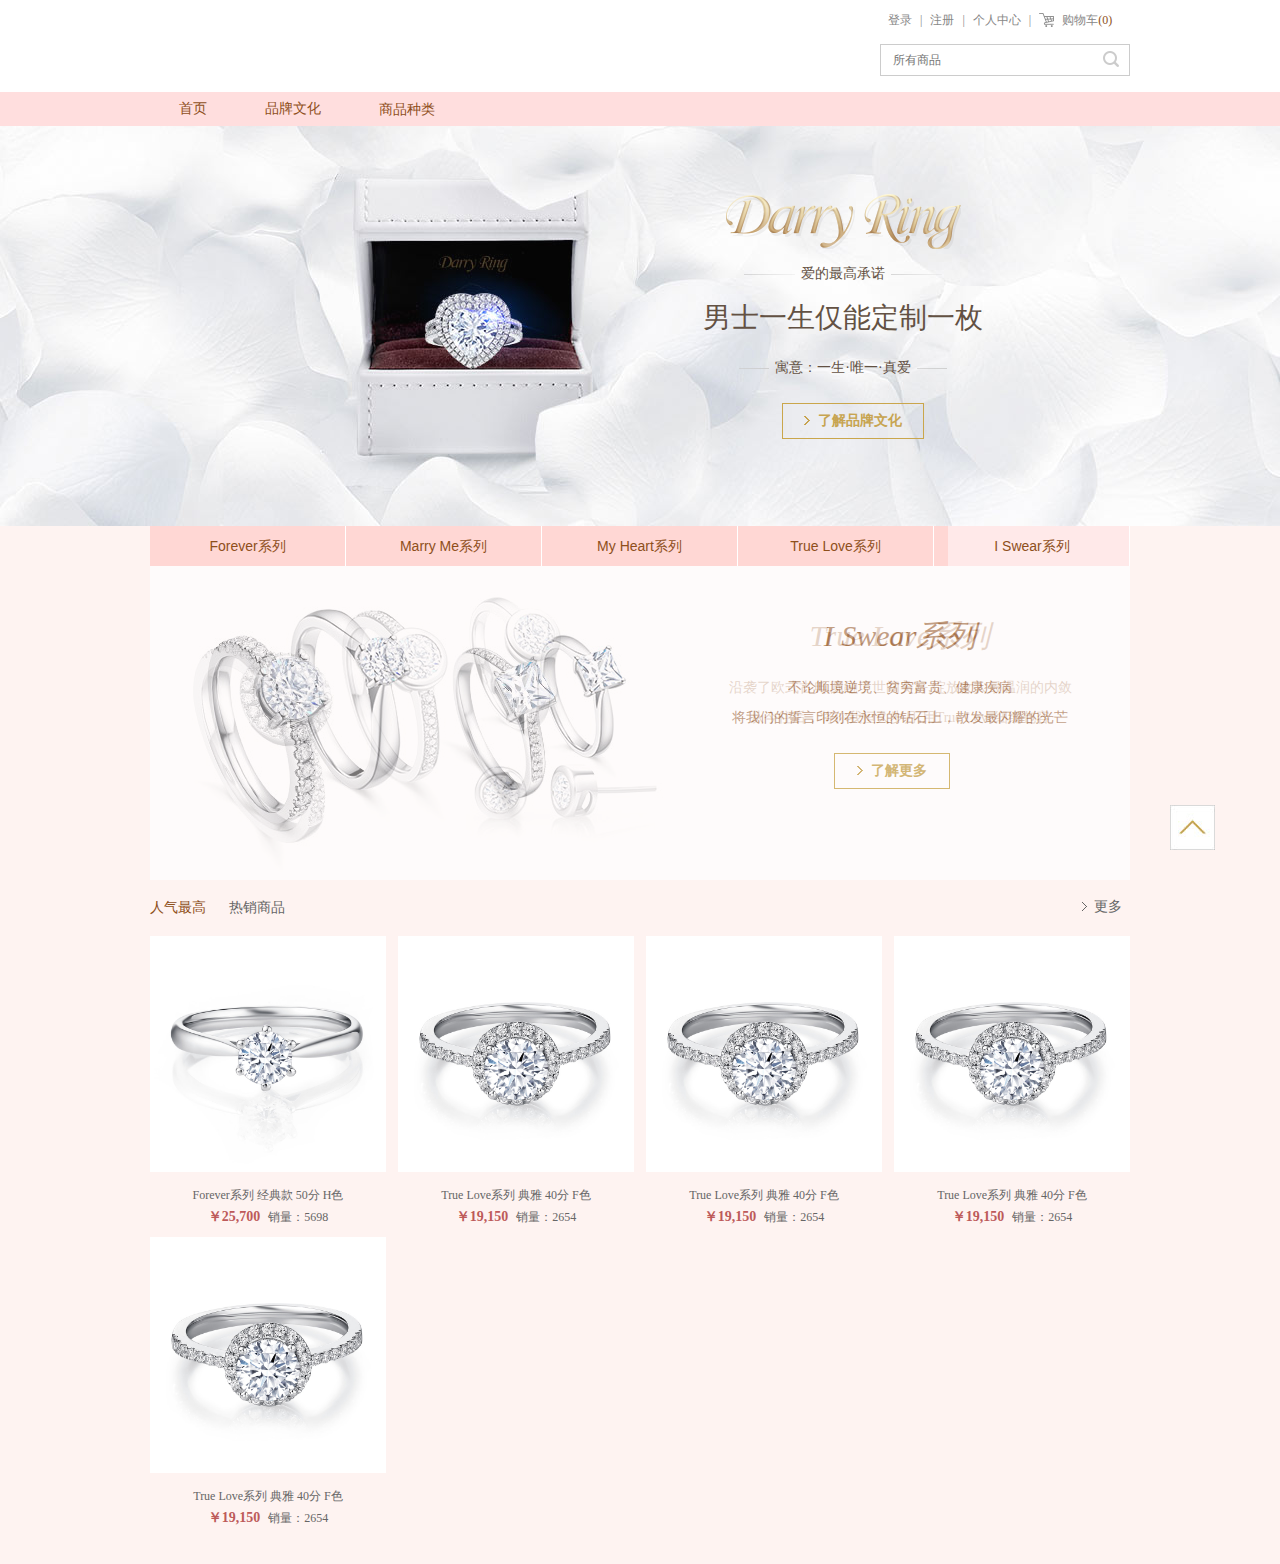
<file: DarryRing_html-master/DarryRing_html-master/index.html>
﻿<html xmlns="http://www.w3.org/1999/xhtml" class="hb-loaded">

	<head>
		<meta charset="utf-8" />
		<title>首页</title>
		<link href="css/index_A.css?v=1.3.7.1" type="text/css" rel="stylesheet" />
		<link href="css/same_A.css?v=1.3.7.2" type="text/css" rel="stylesheet" />
		<script type="text/javascript" src="js/jquery.js"></script>
		<script src="js/index.js?virsion=1.3.7.2" type="text/javascript"></script>
	</head>

	<body>
		<!--遮罩-->
		<div class="backall"></div>
		<!--遮罩end-->
		<!--头部-->
		<div class="cmain">
			<div class="headtop">
				<!--头部左边-->
				<div class="top-left fl">
<!--					<a title="Darry Ring" href="index.html"> <img width="187" height="42" alt="Darry Ring官网" src="images/logo.png" /> </a>-->
<!--					<span style="font-weight: normal;">求婚钻戒领导品牌</span>-->
				</div>
				<!--头部左边end-->
				<!--头部右边-->
				<div class="top-right fr">
					<!--登录注册-->
					<ul class="tright-ul fl">
						<div id="ucheader1_pllogin1">
							<li><a rel="nofollow" href="login.html">登录</a><em>|</em></li>
							<li><a rel="nofollow" href="reg.html">注册</a><em>|</em></li>
							<li><a target="black" rel="nofollow" href="member_index.html">个人中心</a><em>|</em></li>
							<li class="headed"><em class="icon shooping"></em><a target="black" rel="nofollow" href="cart.html">购物车</a><i>(0)</i></li>
						</div>
					</ul>
					<!--搜索框-->
					<div  class="search">
						<input type="text" placeholder="所有商品" class="txt1" />
						<div onClick="showSearch()" class="icon toser">
						</div>
					</div>
				</div>
				<!--头部右边end-->
			</div>
		</div>
		<!--头部end-->
		<!--导航-->
		<div class="nav">
			<div class="cmain">
				<!--导航的左边-->
				<ul class="nav-ul fl">
					<li><a href="index.html">首页</a> </li>
					<li><a href="brand.html">品牌文化</a> </li>
					<li><a style="font-family:arial" href="lists.html">商品种类</a>
						<div class="nav-div">
							<div class="navdiv_top">
								<div class="navdiv-right">
									<p> <a href="lists.html"> 查看所有款</a></p>
									<p> <a href="/dr_series/12_22.html">Forever系列</a></p>
									<p> <a href="/dr_series/11_20.html">My Heart系列</a></p>
									<p> <a href="/dr_series/16_30.html">True Love系列</a></p>
									<p> <a href="/dr_series/15_28.html">I Swear系列</a></p>
									<p> <a href="/dr_series/13_24.html">Just you系列</a></p>
								</div>
								<div class="navdiv-left">
									<h3> NEW</h3>
									<a href="detail.html"> <img width="138" height="97" src="images/03wj.jpg" /></a>
									<div class="more_cp">
										<a href="detail.html">&gt; 了解该系列产品</a>
									</div>
								</div>
							</div>
							<div class="navdiv_bottom"></div>
						</div>
					</li>
<!--					<li><a href="question.html">常见问题</a></li>-->
				</ul>

			</div>
		</div>
		<!--导航end-->
		<script type="text/javascript">
			function logout() {
				if (window.confirm('确定退出吗？')) {

					$.get("/nAPI/QuitExit.ashx", function(data) {
						window.location.href = "/";
					});
				}
			}
		</script>
		<div>
			<!--banner-->
			<div class="indexbanner-all">
				<ul class="indexbanner">
					<li class="tb_first" style="display: block; opacity: 0.982279;">
						<div class="cmain cb_main">

							<div class="banner-word sp_width">
								<img src="images/dr_logo.png" />
								<div class="baner_longline">
									<em></em>
									<span>爱的最高承诺</span>
									<em></em>
								</div>
								<h2>男士一生仅能定制一枚</h2>
								<div class="baner_shortline">
									<em></em>
									<span>寓意：一生&middot;唯一&middot;真爱</span>
									<em></em>
								</div>
								<div class="button sp_button">
									<div class="bt2">
										<a target="_blank" href="brand.html">了解品牌文化</a>
									</div>
								</div>
							</div>
						</div>
					</li>
				</ul>
			</div>
			<!--中间的内容-->
			<div class="all-thing">
				<div class="cmain">
					<!--tab选项卡-->
					<!--tab选项卡ul-->
					<div class="ultab_all">
						<ul class="ul-tab">
							<li class=""><span>Forever系列</span></li>
							<li><span>Marry Me系列</span> </li>
							<li><span>My Heart系列</span> </li>
							<li><span>True Love系列</span> </li>
							<li class=""><span style="border: none; width: 196px">I Swear系列</span> </li>
						</ul>
						<!--进度条-->
						<div class="ul_jdt">
							<div class="ul_jdrun" style="width: 798px;">
							</div>
						</div>
						<!--进度条end-->
						<div class="ul_bkjt-hover" style="width: 18px; left: 777.104px;">
						</div>
						<!--箭头end-->
					</div>
					<!--tab选项卡ul end-->
					<!--tab选项卡下的内容-->
					<ul class="all_tab">
						<li style="display: none;">
							<!--tab选项卡下的左边内容-->
							<div class="tab_left fl">
								<img width="504" height="314" alt="Forever经典系列" src="images/fimg6.jpg" />
							</div>
							<!--tab选项卡下的左边内容 end-->
							<!--tab选项卡下的右边内容-->
							<div class="tab_right fr">
								<h3> Forever系列</h3>
								<p> 爱如Forever经典的六爪</p>
								<p> 任时光流逝,唯爱永固,祈岁月静好,唯爱永恒</p>
								<div class="to_more">
									<div class="bt2">
										<a target="_blank" href="lists.html">了解更多</a>
									</div>
								</div>
							</div>
							<!--tab选项卡下的右边内容  end-->
						</li>
						<li style="display: none;">
							<!--tab选项卡下的左边内容-->
							<div class="tab_left fl">
								<img width="504" height="314" alt="Marry Me系列" src="images/fimg1.jpg" />
							</div>
							<!--tab选项卡下的左边内容 end-->
							<!--tab选项卡下的右边内容-->
							<div class="tab_right fr">
								<h3> Marry Me系列</h3>
								<p> 承诺相伴一生真爱之人,一生一次，一次一生的爱情信物</p>
								<p> 7月15日 正午12点浪漫发售</p>
								<div class="to_more">
									<div class="bt2">
										<a target="_blank" href="lists.html">了解更多</a>
									</div>
								</div>
							</div>
							<!--tab选项卡下的右边内容  end-->
						</li>
						<li style="display: none;">
							<!--tab选项卡下的左边内容-->
							<div class="tab_left fl">
								<img width="504" height="314" alt="My heart系列" src="images/fimg2.jpg" />
							</div>
							<!--tab选项卡下的左边内容 end-->
							<!--tab选项卡下的右边内容-->
							<div class="tab_right fr">
								<h3> My heart系列</h3>
								<p> 将我的心刻入璀璨的钻石 呈献给最爱的你 </p>
								<p> 此生只愿，把心交给你</p>
								<div class="to_more">
									<div class="bt2">
										<a target="_blank" href="lists.html">了解更多</a>
									</div>
								</div>
							</div>
							<!--tab选项卡下的右边内容  end-->
						</li>
						<li style="display: list-item; opacity: 0.470565;">
							<!--tab选项卡下的左边内容-->
							<div class="tab_left fl">
								<img width="515" height="314" alt="True Love系列" src="images/fimg3.jpg" />
							</div>
							<!--tab选项卡下的左边内容 end-->
							<!--tab选项卡下的右边内容-->
							<div class="tab_right fr">
								<h3> True Love系列</h3>
								<p> 沿袭了欧式古典,圆融了世间美好,绽放女人最温润的内敛</p>
								<p> 从今往后，将你我恒久岁月,用True Love细细包容</p>
								<div class="to_more">
									<div class="bt2">
										<a target="_blank" href="lists.html">了解更多</a>
									</div>
								</div>
							</div>
							<!--tab选项卡下的右边内容  end-->
						</li>
						<li style="opacity: 0.529435; display: list-item;">
							<!--tab选项卡下的左边内容-->
							<div class="tab_left fl">
								<img width="504" height="314" alt="I Swear系列" src="images/fimg4.jpg" />
							</div>
							<!--tab选项卡下的左边内容 end-->
							<!--tab选项卡下的右边内容-->
							<div class="tab_right fr">
								<h3> I Swear系列</h3>
								<p> 不论顺境逆境、贫穷富贵、健康疾病</p>
								<p> 将我们的誓言印刻在永恒的钻石上，散发最闪耀的光芒</p>
								<div class="to_more">
									<div class="bt2">
										<a target="_blank" href="lists.html">了解更多</a>
									</div>
								</div>
							</div>
							<!--tab选项卡下的右边内容  end-->
						</li>
					</ul>
					<!--tab选项卡下的内容  end-->
					<!--推荐款式-->
					<div class="hot-ks">
						<a class="fr" target="_blank" href="lists.html">更多</a>
						<span class="other_color" id="renqi"><i>人气最高</i><em></em> </span>
						<span id="rxph"><i>热销商品</i><em></em> </span>
					</div>
					<!--购买的款式-->
					<div class="cmain">
						<ul id="ullist" class="buyit">
							<li>
								<div class="by_top">
									<a target="_blank" href="detail.html" rel="nofollow"></a>
									<div style="opacity:1" class="bything-one">
										<img width="236px" height="236px" alt="Forever系列 " src="images/2014090119350717386d7a1e.jpg" />
									</div>
									<div style="opacity:0" class="bything-two">
										<img width="236px" height="236px" src="images/201409011935072849fe802f.jpg" />
									</div>
								</div>
								<div class="by_center"></div>
								<div class="by_bottom">
									<p><a target="_blank" href="detail.html">Forever系列 经典款&nbsp;50分&nbsp;H色</a></p>
									<p> <span>￥25,700</span><i>销量：5698</i></p>
								</div>
							</li>
							<li>
								<div class="by_top">
									<a target="_blank" href="detail.html" rel="nofollow"></a>
									<div style="opacity:1" class="bything-one">
										<img width="236px" height="236px" alt="True Love系列 典雅&nbsp;40分&nbsp;F色" src="images/201412081512070b82d519cb.jpg" />
									</div>
									<div style="opacity:0" class="bything-two">
										<img width="236px" height="236px" src="images/20141208151207e3fa9cdc9e.jpg" />
									</div>
								</div>
								<div class="by_center"></div>
								<div class="by_bottom">
									<p><a target="_blank" href="detail.html">True Love系列 典雅&nbsp;40分&nbsp;F色</a></p>
									<p> <span>￥19,150</span><i>销量：2654</i></p>
								</div>
							</li>
							<li>
								<div class="by_top">
									<a target="_blank" href="detail.html" rel="nofollow"></a>
									<div style="opacity:1" class="bything-one">
										<img width="236px" height="236px" alt="True Love系列 典雅&nbsp;40分&nbsp;F色" src="images/201412081512070b82d519cb.jpg" />
									</div>
									<div style="opacity:0" class="bything-two">
										<img width="236px" height="236px" src="images/20141208151207e3fa9cdc9e.jpg" />
									</div>
								</div>
								<div class="by_center"></div>
								<div class="by_bottom">
									<p><a target="_blank" href="detail.html">True Love系列 典雅&nbsp;40分&nbsp;F色</a></p>
									<p> <span>￥19,150</span><i>销量：2654</i></p>
								</div>
							</li>
							<li>
								<div class="by_top">
									<a target="_blank" href="detail.html" rel="nofollow"></a>
									<div style="opacity:1" class="bything-one">
										<img width="236px" height="236px" alt="True Love系列 典雅&nbsp;40分&nbsp;F色" src="images/201412081512070b82d519cb.jpg" />
									</div>
									<div style="opacity:0" class="bything-two">
										<img width="236px" height="236px" src="images/20141208151207e3fa9cdc9e.jpg" />
									</div>
								</div>
								<div class="by_center"></div>
								<div class="by_bottom">
									<p><a target="_blank" href="detail.html">True Love系列 典雅&nbsp;40分&nbsp;F色</a></p>
									<p> <span>￥19,150</span><i>销量：2654</i></p>
								</div>
							</li>
							<li>
								<div class="by_top">
									<a target="_blank" href="detail.html" rel="nofollow"></a>
									<div style="opacity:1" class="bything-one">
										<img width="236px" height="236px" alt="True Love系列 典雅&nbsp;40分&nbsp;F色" src="images/201412081512070b82d519cb.jpg" />
									</div>
									<div style="opacity:0" class="bything-two">
										<img width="236px" height="236px" src="images/20141208151207e3fa9cdc9e.jpg" />
									</div>
								</div>
								<div class="by_center"></div>
								<div class="by_bottom">
									<p><a target="_blank" href="detail.html">True Love系列 典雅&nbsp;40分&nbsp;F色</a></p>
									<p> <span>￥19,150</span><i>销量：2654</i></p>
								</div>
							</li>
						</ul>
					</div>
					<!--款式end-->
				</div>

				<!--   <script src="http://wpa.b.qq.com/cgi/wpa.php" charset="utf-8" type="text/javascript"></script> -->
				<!--返回顶部-->
				<div class="comeback" style="display: block;"></div>
				<script type="text/javascript">
					function showbox(id) {
						getQeestion(id);
						for (var i = 1; i <= 8; i++) {
							if (i == id) {
								showdiv(id);
							} else {
								hidediv(i);
							}
						}
					}

					function contenttxt(id, sid) {
						for (var i = 1; i <= 7; i++) {
							if (i == id) {
								showtxt(id, sid);
							} else {
								hidetxt(i, sid);
							}
						}

					}

					function showtxt(id, sid) {
						var objtitle = $("#content_title" + id + "_" + sid);

						if (objtitle.css("display") == "none") {
							objtitle.show("fast");
						} else {

							hidetxt(id, sid);
						}
					}

					function hidetxt(id, sid) {
						var objtitle = $("#content_title" + id + "_" + sid);
						objtitle.hide("fast");
					}

					function hidediv(id) {
						$("#box" + id).hide("fast");

						$("#li" + id).css({
							"font-size": "14px",
							"color": "#7d7d7d"
						});
					}

					function showdiv(id) {
						if ($("#box" + id).css("display") == "none") {
							$("#box" + id).show("fast");
							$("#li" + id).css({
								"font-size": "18px",
								"color": "#000000"
							});
						}

					}
				</script>
				<script type="text/javascript">
					function showMask() {
						$("#masks").css("height", $(document).height());
						$("#masks").css("width", $(document).width());
						$("#masks").fadeIn();
					}

					function showModel(divName) {
						showMask();
						/* var top = ($(window).height() - $(divName).height()) / 5;
						 var left = ($(window).width() - $(divName).width()) / 2;
						 var scrollTop = $(document).scrollTop();
						 var scrollLeft = $(document).scrollLeft();*/
						$(divName).fadeIn();
					}

					function CloseMaskser() {

						$("#modelsever").fadeOut("slow");
						$("#masks").fadeOut("slow");
						$("#mask").fadeOut("slow");
					}
				</script>
	</body>

</html>
</file>
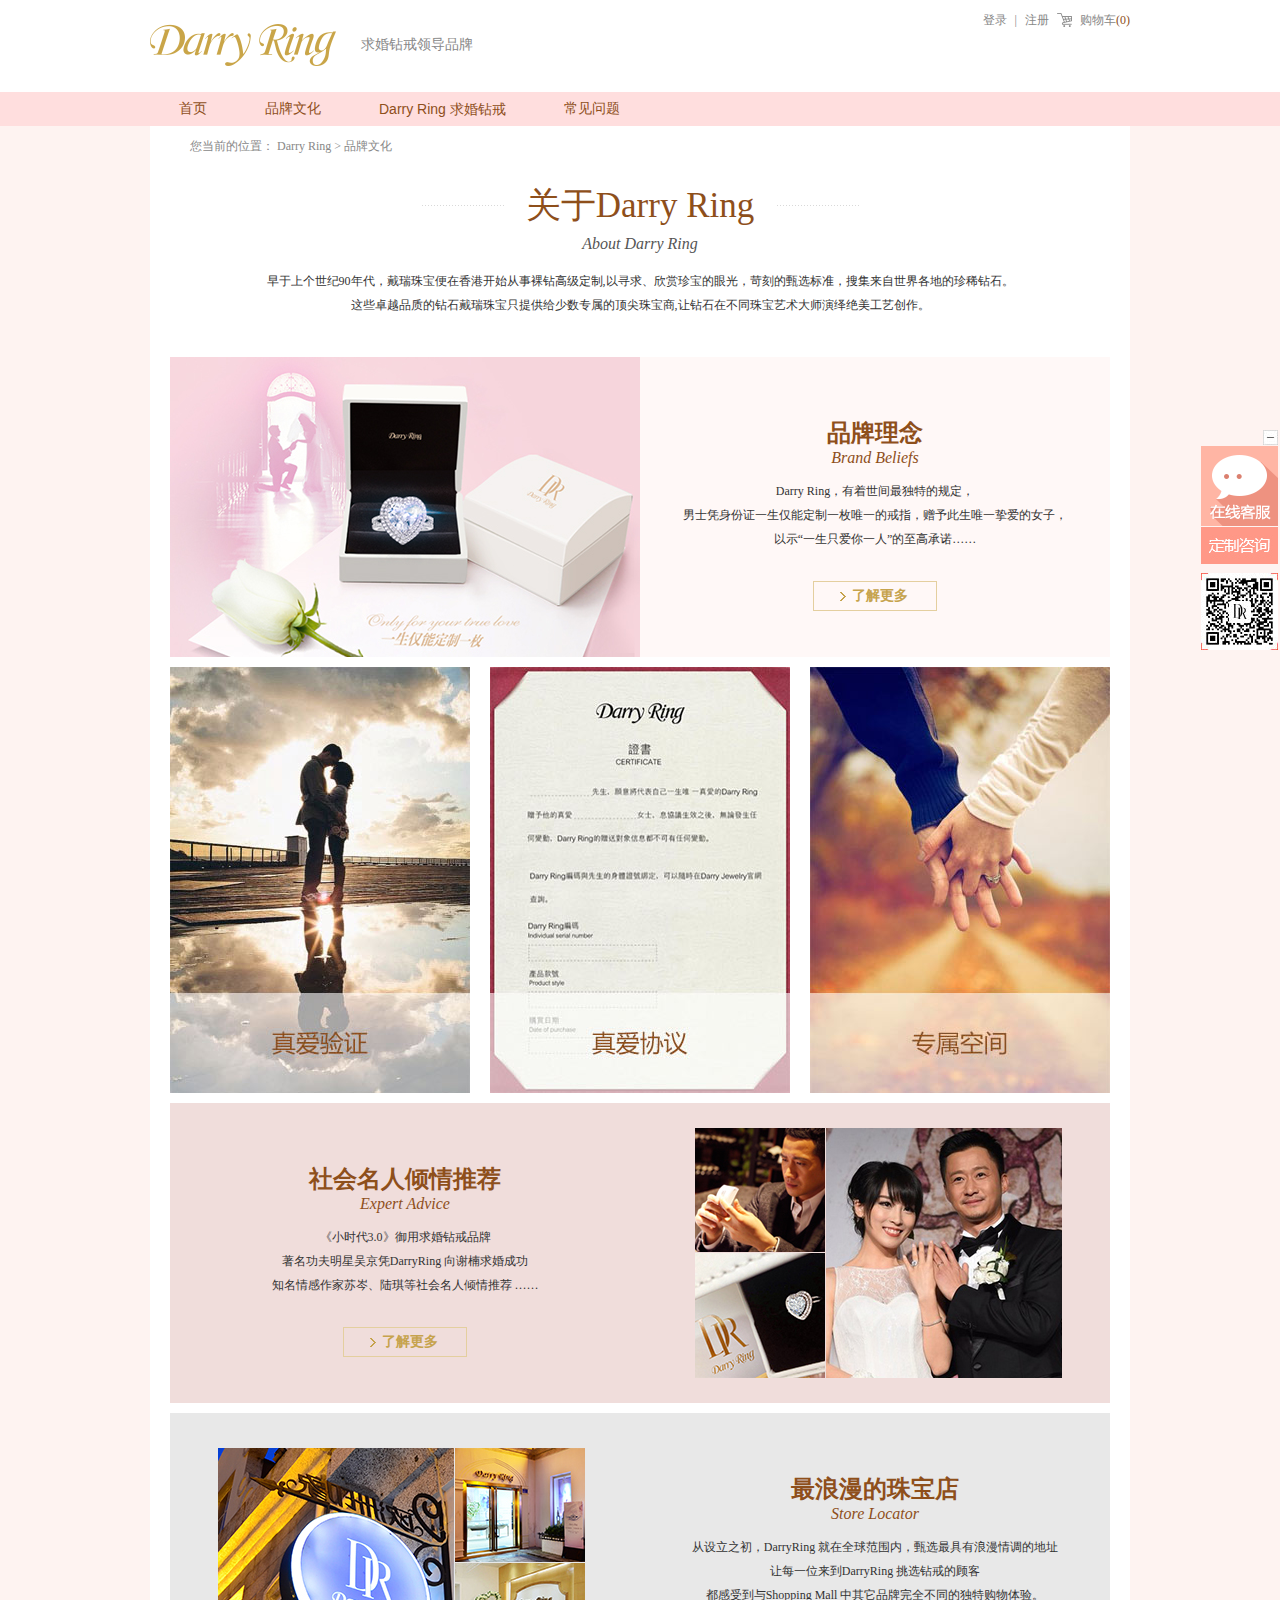
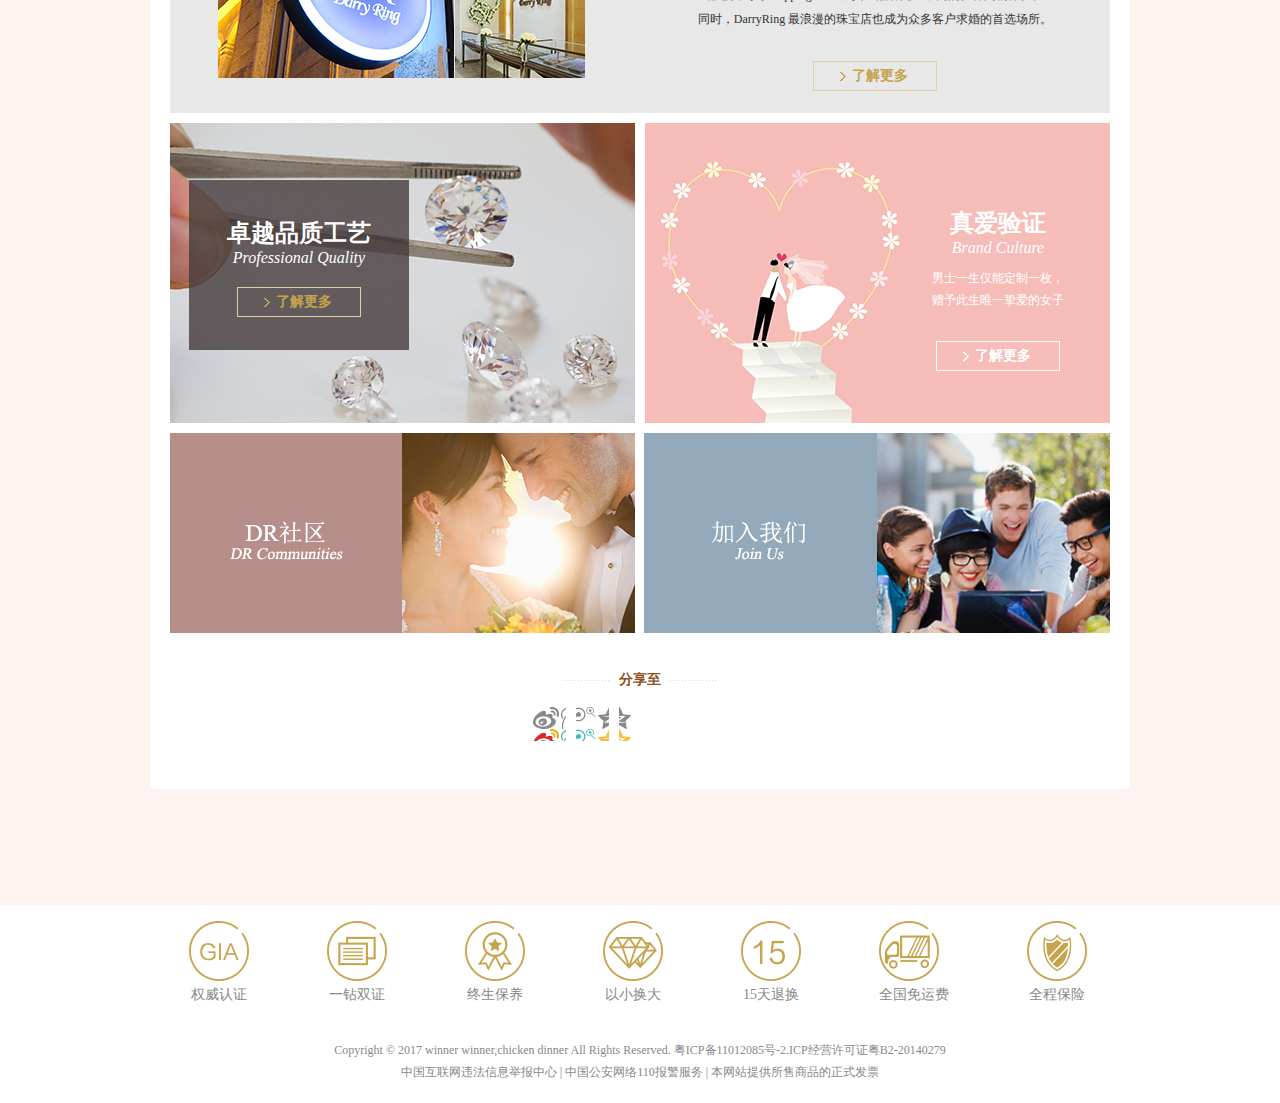
<file: DarryRing_html-master/DarryRing_html-master/brand.html>
﻿<html xmlns="http://www.w3.org/1999/xhtml" class="hb-loaded">

	<head>
		<meta charset="utf-8" />
		<link href="css/same.css?v=1.3.7.2" type="text/css" rel="stylesheet" />
		<script src="js/jquery.js" type="text/javascript"></script>
		<script src="js/index.js?virsion=1.3.7.2" type="text/javascript"></script>
	</head>

	<body>
		<title>品牌文化</title>
		<link href="css/same.css?v=1.3.7.2" type="text/css" rel="stylesheet" />
		<link href="css/dr_culture.css?v=1.3.5.0" type="text/css" rel="stylesheet" />
		<div>
			<!--头部-->
			<div class="cmain">
				<div class="headtop">
					<!--头部左边-->
					<div class="top-left fl">
						<a title="Darry Ring" href="index.html"> <img width="187" height="42" alt="Darry Ring官网" src="images/logo.png" /> </a>
						<span style="font-weight: normal;">求婚钻戒领导品牌</span>
					</div>
					<!--头部左边end-->
					<!--头部右边-->
					<div class="top-right fr">
						<!--登录注册-->
						<ul class="tright-ul fl">
							<div id="ctl00_ucheader_pllogin1">
								<li><a rel="nofollow" href="login.html">登录</a><em>|</em></li>
								<li><a rel="nofollow" href="reg.html">注册</a></li>
								<li class="headed"><em class="icon shooping"></em><a target="black" rel="nofollow" href="cart.html">购物车</a><i>(0)</i></li>
							</div>
						</ul>
					</div>
					<!--头部右边end-->
				</div>
			</div>
			<!--头部end-->
			<!--导航-->
			<div class="nav">
				<div class="cmain">
					<!--导航的左边-->
					<ul class="nav-ul fl">
						<li><a href="index.html">首页</a> </li>
						<li><a href="brand.html">品牌文化</a> </li>
						<li><a style="font-family:arial" href="lists.html">Darry Ring 求婚钻戒</a>
							<div class="nav-div" style="display: none;">
								<div class="navdiv_top">
									<div class="navdiv-right">
										<p> <a href="lists.html"> 查看所有款</a></p>
										<p> <a href="/dr_series/12_22.html">Forever系列</a></p>
										<p> <a href="/dr_series/11_20.html">My Heart系列</a></p>
										<p> <a href="/dr_series/16_30.html">True Love系列</a></p>
										<p> <a href="/dr_series/15_28.html">I Swear系列</a></p>
										<p> <a href="/dr_series/13_24.html">Just you系列</a></p>
									</div>
									<div class="navdiv-left">
										<h3> NEW</h3>
										<a href="/darry_ring/349.html"> <img width="138" height="97" alt="2克拉钻戒价格_E色EX切工VVS2净度_True Love系列 奢华款 _Darry Ring求婚钻戒 戴瑞珠宝官网" src="images/03wj.jpg" /></a>
										<div class="more_cp">
											<a href="/darry_ring/349.html">&gt; 了解该系列产品</a>
										</div>
									</div>
								</div>
								<div class="navdiv_bottom"></div>
							</div>
						</li>

						<li class=""><a href="question.html">常见问题</a></li>
					</ul>

				</div>
			</div>
			<!--导航end-->
			<script type="text/javascript">
				function logout() {
					if (window.confirm('确定退出吗？')) {

						$.get("/nAPI/QuitExit.ashx", function(data) {
							window.location.href = "/";
						});
					}
				}
			</script>
			<div class="cort">
				<!--中间-->
				<div class="cort">
					<!--内容-->
					<div class="cmain culture_same">
						<!--面包屑-->
						<div class="zbk_top spalid">
							<div class="zbk_top spalid">
								<span>您当前的位置：</span>
								<span id="ctl00_content_website_SiteMapPath1"><a href="#ctl00_content_website_SiteMapPath1_SkipLink"></a><span> <a target="_blank" href="index.html">Darry Ring</a> </span><span> <em>&gt;</em> </span><span> <span>品牌文化</span> </span>
								<a id="ctl00_content_website_SiteMapPath1_SkipLink"></a>
								</span>
							</div>
						</div>
						<!--面包屑end-->
						<!--标题-->
						<div class="culture_top">
							<div class="culture_top-tittle">
								<i></i>
								<span class="tittle_span">关于Darry Ring</span>
								<i></i>
							</div>
							<h4> About Darry Ring</h4>
						</div>
						<!--标题end-->
						<!--特殊颜色的P-->
						<div class="culture_wz">
							<p> 早于上个世纪90年代，戴瑞珠宝便在香港开始从事裸钻高级定制,以寻求、欣赏珍宝的眼光，苛刻的甄选标准，搜集来自世界各地的珍稀钻石。</p>
							<p> 这些卓越品质的钻石戴瑞珠宝只提供给少数专属的顶尖珠宝商,让钻石在不同珠宝艺术大师演绎绝美工艺创作。</p>
						</div>
						<!--特殊颜色的P end-->
						<!--品牌理念-->
						<div class="culture_pp culture_first">
							<!--左边-->
							<div class="fl">
								<a target="_blank" href="javascript:void(0)"> <img width="470" height="300" src="images/wh1.jpg" /> </a>
							</div>
							<!--左边end-->
							<!--右边-->
							<div class="culture_pp-word fr">
								<h3> 品牌理念</h3>
								<h4> Brand Beliefs</h4>
								<p> Darry Ring，有着世间最独特的规定，</p>
								<p> 男士凭身份证一生仅能定制一枚唯一的戒指，赠予此生唯一挚爱的女子，</p>
								<p> 以示“一生只爱你一人”的至高承诺……</p>
								<a class="to_more" target="_blank" href="javascript:void(0)">了解更多</a>
							</div>
							<!--右边end-->
						</div>
						<!--品牌理念end-->
						<!--三大块-->
						<div class="three_yz">
							<a href="javascript:void(0)" target="_blank"> <img width="300" height="426" src="images/re1.jpg" /> </a>
							<a href="javascript:void(0)" target="_blank"> <img width="300" height="426" src="images/re2.jpg" /> </a>
							<a href="javascript:void(0)" target="_blank"> <img width="300" height="426" src="images/re3.jpg" /> </a>
						</div>
						<!--三大块end-->
						<!--社会名人-->
						<div class="culture_pp culture_sec">
							<!--左边-->
							<div class="culture_pp-word fl">
								<h3> 社会名人倾情推荐</h3>
								<h4> Expert Advice</h4>
								<p> 《小时代3.0》御用求婚钻戒品牌</p>
								<p> 著名功夫明星吴京凭DarryRing 向谢楠求婚成功</p>
								<p> 知名情感作家苏岑、陆琪等社会名人倾情推荐 ……</p>
								<a class="to_more" target="_blank" href="javascript:void(0)">了解更多</a>
							</div>
							<!--左边end-->
							<!--右边-->
							<div class="culture_sec-right fr">
								<a target="_blank" href="javascript:void(0)"> <img width="367" height="250" src="images/wh2.jpg" /> </a>
							</div>
							<!--右边end-->
						</div>
						<!--社会名人end-->
						<!--最烂漫的珠宝店-->
						<div class="culture_pp culture_thrid">
							<!--左边-->
							<div class="culture_thrid-left fl">
								<a target="_blank" href="javascript:void(0)"> <img width="367" height="230" src="images/wh3.jpg" /> </a>
							</div>
							<!--左边end-->
							<!--右边-->
							<div class="culture_pp-word fr">
								<h3> 最浪漫的珠宝店</h3>
								<h4> Store Locator</h4>
								<p> 从设立之初，DarryRing 就在全球范围内，甄选最具有浪漫情调的地址</p>
								<p> 让每一位来到DarryRing 挑选钻戒的顾客</p>
								<p> 都感受到与Shopping Mall 中其它品牌完全不同的独特购物体验。</p>
								<p> 同时，DarryRing 最浪漫的珠宝店也成为众多客户求婚的首选场所。</p>
								<a class="to_more" target="_blank" href="javascript:void(0)">了解更多</a>
							</div>
							<!--右边end-->
						</div>
						<!--最烂漫的珠宝店end-->
						<!--品质工艺与DR族-->
						<div class="culture_pp">
							<!--品质工艺-->
							<div class="culture_four-left fl">
								<img width="465" height="300" src="images/wh4.jpg" />
								<!--透明背景-->
								<div class="bk_opacity">
								</div>
								<!--透明背景end-->
								<!--工艺-->
								<div class="professional_gy">
									<h3> 卓越品质工艺</h3>
									<h4> Professional Quality</h4>
									<a class="to_more" target="_blank" href="javascript:void(0)">了解更多</a>
								</div>
								<!--工艺end-->
							</div>
							<!--品质工艺end-->
							<!--DR族-->
							<div class="culture_four-right fr">
								<img width="465" height="300" src="images/wh5.jpg" />
								<!--DR族-->
								<div class="brand_drz">
									<h3> 真爱验证</h3>
									<h4> Brand Culture</h4>
									<p> 男士一生仅能定制一枚，</p>
									<p> 赠予此生唯一挚爱的女子</p>
									<a class="to_more" target="_blank" href="javascript:void(0)">了解更多</a>
								</div>
								<!--DR族end-->
							</div>
							<!--DR族end-->
						</div>
						<!--品质工艺与DR族end-->
						<!--DR社区与加入我们-->
						<div class="culture_pp">
							<!--左边-->
							<div class="culture_last fl">
								<a target="_blank" href="javascript:void(0)"> <img width="465" height="200" src="images/wh6.jpg" /> </a>
							</div>
							<!--左边end-->
							<!--右边-->
							<div class="culture_last fr">
								<a target="_blank" href="javascript:void(0)"> <img width="466" height="200" src="images/wh7.jpg" /> </a>
							</div>
							<!--右边end-->
						</div>
						<!--DR社区与加入我们end-->
						<!--分享-->
						<div class="culture_share">
							<div class="culture_share-tittle">
								<i></i>
								<span>分享至</span>
								<i></i>
							</div>
							<div class="culture_share-it">
								<a class="cshare_1" target="_blank" title="QQ空间" href="http://sns.qzone.qq.com/cgi-bin/qzshare/cgi_qzshare_onekey?url=index.htmlbrand.html"></a>
								<a class="cshare_2" id="wb" href="#"> </a>
								<a class="cshare_3" target="_blank" href="http://widget.renren.com/dialog/share?resourceUrl=index.htmlbrand.html&amp;title=一生唯一真爱，凭身份证一生只能购买一次!Darry Ring钻石戒指！"></a>
								<a class="cshare_4" href="http://share.v.t.qq.com/index.php?c=share&amp;a=index&amp;url=index.htmlbrand.html&amp;title=&amp;appkey=333cf198acc94876a684d043a6b48e14"></a>
								<a class="cshare_5" target="_blank" href="http://www.douban.com/share/service?href=index.htmlbrand.html&amp;name=品牌文化&amp;text=早于上个世纪90年代，戴瑞珠宝便在香港开始从事裸钻高级定制,以寻求、欣赏珍宝的眼光，苛刻的甄选标准，搜集来自世界各地的珍稀钻石。"></a>
							</div>
						</div>
						<!--分享end-->
					</div>
					<!--内容end-->
				</div>
				<!--中间end-->
				<script>
					$("#wb").click(function() {
						var href = "http://service.weibo.com/share/share.php?title=品牌文化 &url=index.htmlbrand.html";
						window.open(href, 'newwindow', 'height=700,width=650,top=300,left=400,toolbar=no,menubar=no,scrollbars=no,resizable=no,location=no,status=no');

					});
				</script>
			</div>
			<!--底部-->
			<div class="footer">
				<!--错误-->
				<!--提示-->
				<div class="loverit_word2">
					Darry Ring严格规定男士凭身份证一生仅能定制一枚，象征男人一生真爱的最高承诺。输入身份证号码即可查询购买记录。
				</div>
				<!--提示end-->
				<div class="loverit_wrong2">
					<p>信息填写不正确，请重新输入。</p>
				</div>
				<!--错误end-->

				<div style="clear:both"></div>
				<div class="cmain">
					<ul class="Service_ul">
						<!--每一块li-->
						<li>
							<div class="Service_ul-img">
								<a href="javascript:void(0)" rel="nofollow"></a>
							</div>
							<a href="javascript:void(0)" rel="nofollow">
								<p>权威认证</p>
							</a>
						</li>
						<!--每一块li-->
						<li>
							<div class="Service_ul-img bk_2">
								<a href="javascript:void(0)" rel="nofollow"></a>
							</div>
							<a href="javascript:void(0)" rel="nofollow">
								<p> 一钻双证</p>
							</a>
						</li>
						<!--每一块li-->
						<li>
							<div class="Service_ul-img bk_3">
								<a href="javascript:void(0)" rel="nofollow"></a>
							</div>
							<a href="javascript:void(0)" rel="nofollow">
								<p> 终生保养</p>
							</a>
						</li>
						<!--每一块li-->
						<li>
							<div class="Service_ul-img bk_4">
								<a href="javascript:void(0)" rel="nofollow"></a>
							</div>
							<a href="javascript:void(0)" rel="nofollow">
								<p> 以小换大</p>
							</a>
						</li>
						<!--每一块li-->
						<li>
							<div class="Service_ul-img bk_5">
								<a href="javascript:void(0)" rel="nofollow"></a>
							</div>
							<a href="javascript:void(0)" rel="nofollow">
								<p> 15天退换</p>
							</a>
						</li>
						<!--每一块li-->
						<li>
							<div class="Service_ul-img bk_6">
								<a href="javascript:void(0)" rel="nofollow"></a>
							</div>
							<a href="javascript:void(0)" rel="nofollow">
								<p> 全国免运费</p>
							</a>
						</li>
						<!--每一块li-->
						<li>
							<div class="Service_ul-img bk_7">
								<a href="javascript:void(0)" rel="nofollow"></a>
							</div>
							<a href="javascript:void(0)" rel="nofollow">
								<p> 全程保险</p>
							</a>
						</li>
					</ul>
					<div class="tw-foot">
						<div class="auto" id="Copyright">
							<p> Copyright &copy; 2017 winner winner,chicken dinner All Rights Reserved. 粤ICP备11012085号-2.ICP经营许可证粤B2-20140279 </p>
							<p> 中国互联网违法信息举报中心 | 中国公安网络110报警服务 | 本网站提供所售商品的正式发票 </p>
						</div>
					</div>
				</div>
			</div>
			<div class="model" id="model">
				<div class="Prompt" id="Prompt">
				</div>
				<span id="log_uid" style="display:none"></span>
				<span id="log_uname" style="display:none"></span>
				<span id="log_orderid" style="display:none"></span>
				<span id="log_price" style="display:none"></span>
			</div>
			<script src="http://wpa.b.qq.com/cgi/wpa.php" charset="utf-8" type="text/javascript"></script>
			<!--客服(2014年8月29日)-->
			<div style="display:none" class="Ffloat_kf">
				<div class="fkf_top">
					<div style="cursor: pointer; display: none;" id="bridgehead">
					</div>
					<div id="BizQQWPA"></div>
					<div onClick="showModel(modelsever);" style="cursor: pointer;" class="qq_hover" id="qqTalk_head">
					</div>
					<div id="BizQQWPAB" class="sh">
					</div>
					<div id="bdBridge">
						<a href="javascript:NTKF.im_openInPageChat()"> <img width="75" height="37" src="images/zx.jpg" /></a>
					</div>
				</div>
				<div class="fkf_bottom">
					<img width="92" height="82" alt="Darry Ring 官方微信" src="images/to_erwei.jpg" />
					<a href="#"> <img width="92" height="26" src="images/db.jpg" /></a>
				</div>
			</div>
			<!--新版右边客服start-->
			<!--右边漂浮悬挂大的-->
			<div class="float_big">
				<div class="floatbig_hide fr"></div>
				<div class="floatbig_center">
					<!--客服-->
					<div onClick="javascript:void(0)" id="Bearonline" class="floatbig_center-kf"></div>
					<!--客服end-->
					<!--定制咨询-->
					<div id="dzzxonline" class="floatbig_center-zx">
						<a href="javascript:showModel(modelsever);"></a>
					</div>
					<!--定制咨询end-->
					<img src="images/ew.jpg" />
				</div>
			</div>
			<!--右边漂浮悬挂大的end-->
			<!--右边漂浮悬挂小的-->
			<div class="float_small">
				<div class="floatbig_show fr"></div>
				<div class="floatbig_center">
					<!--客服-->
					<div onClick="javascript:void(0)" class="floatsmall_center-kf fr"></div>
					<!--客服end-->
					<!--定制咨询-->
					<div class="floatsmall_center-zx fr">
						<a href="javascript:showModel(modelsever);"></a>
					</div>
					<!--定制咨询end-->
					<!--二维码-->
					<div class="floatsmall_erwei fr">
						<a href="#"></a>
					</div>
					<!--二维码end-->
				</div>
			</div>
			<!--右边漂浮悬挂小的end-->
			<!--返回顶部-->
			<div class="comeback"></div>
			<!--返回顶部end-->
			<!--新版右边客服end-->
			<div style="position: fixed; cursor: pointer; right: 6px; top: 289px; padding-bottom: 152px; z-index: 9999; width: 19px; height: 103px; display: none;" onClick="openserver();" id="openbnt">
				<img width="19" height="103" src="images/server_03.jpg" />
			</div>
			<div class="news_tc">
				<div class="newtc_left">
				</div>
				<div class="newtc_right">
					<span style="cursor: pointer" class="sszs">稍后再说</span>
					<span class="xzzx"><a onClick="showxiaon()" style="cursor: pointer" id="chatnow"> 现在咨询</a></span>
					<div style="cursor: pointer" class="tocclose">
					</div>
				</div>
			</div>
			<div class="mask" id="masks">
			</div>
			<div style="display:none;" class="modelsever" id="modelsever">
				<div class="cs_top">
					<div class="cs_topcenter">
						<div style="width:300px; height:40px; line-height:40px; float:left; display:inline-block; ">
							顾客常见疑问
						</div>
						<div style="width:385px; height:20px; float:left; text-align:right; padding-top:20px;">
							<img width="55" height="9" style="cursor: pointer;" onClick="CloseMaskser()" src="images/popup_window_btn_close.gif" />
						</div>
					</div>
				</div>
				<div class="cs_content clear">
					<div id="box1" class="box1">
						<div onClick="contenttxt(1,1)" id="content_title_11" class="content_title">
							<span style="margin-top:8px;">Q：Darry Ring 是否有实体店？</span>
						</div>
						<div id="content_title1_1" class="content_txt">
							<span style="margin-top:1px;">A：DR公司总部在香港，目前内地深圳市、北京市、重庆市、广州市、上海市、武汉市、南京市、长沙市设有实体店，支持到店订购，也支持全国在线官网订购。同时目前其他一线城市公司已在考察选址阶段，将陆续开设店面。</span>
						</div>
						<div onClick="contenttxt(1,2)" id="content_title_12" class="content_title">
							<span style="margin-top:8px;">Q：实体店具体位置？</span>
						</div>
						<div id="content_title1_2" class="content_txt">
							<span style="margin-top:1px;">A：深圳实体店地址：深圳南山区世界之窗旁欧陆小镇4号楼Darry Ring （地铁罗宝线世界之窗I出口）深圳店联系方式：0755-86621782。<p></p> 北京实体店地址：北京东二环朝阳门桥银河SOHO中心B座负一层2-109 （朝阳门地铁G出口） 北京店联系方式：010-59576758。<p></p> 上海实体店地址：上海长宁区淮海西路570号红坊创意园区G-108栋(近虹桥路) 上海店联系方式：021-60934520。<p></p> 广州实体店地址：广州市天河区天河北路233号中信广场商场136单元 广州店联系方式：020-38836315。<p></p> 重庆实体店地址：重庆市渝中区解放碑步行街民族路188号环球金融中心（WFC）LG-B02A 重庆店联系方式：023-63710835。<p></p> 武汉实体店地址：武汉市洪山区光谷意大利风情街5号楼一层51021号 武汉店联系方式：027-87688895。<p></p> 南京实体店地址：南京市长江路288号1912街区17号楼一层 南京店联系方式：025-83613520。<p></p> 长沙实体店地址：长沙市开福区中山路589号万达百货商场2楼 长沙店联系方式：0731-83878575。<p></p> 全国400客服热线：400 01 13520。</span>
						</div>
						<div onClick="contenttxt(1,3)" id="content_title_13" class="content_title">
							<span style="margin-top:8px;">Q：到店订购和官网订购的价格一致吗？</span>
						</div>
						<div id="content_title1_3" class="content_txt">
							<span style="margin-top:1px;">A：DR的所有商品，到店订购和官网订购的时间周期，价格，质量及售后服务均一致。</span>
						</div>
						<div onClick="contenttxt(1,4)" id="content_title_14" class="content_title">
							<span style="margin-top:8px;">Q：价格是否有折扣优惠？</span>
						</div>
						<div id="content_title1_4" class="content_txt">
							<span style="margin-top:1px;">A：DR的品牌寓意为一生唯一真爱，大多是用作见证彼此求婚或结婚这一神圣时刻，所以所有商品都是常年任何节假日没有折扣活动，就像彼此一生唯一真爱的承诺及永恒的爱情，永不打折。</span>
						</div>
						<div onClick="contenttxt(1,5)" id="content_title_15" class="content_title">
							<span style="margin-top:8px;">Q：为什么在官网上输入姓名身份证号后看不到款式？</span>
						</div>
						<div id="content_title1_5" class="content_txt">
							<span style="margin-top:1px;">A：www.darryring.com 官网首页点击—求婚钻戒，进入页面后不需要填写任何信息，移动鼠标到最下方，就可以看到Darry Ring女戒的所有款式。</span>
						</div>
						<div onClick="contenttxt(1,6)" id="content_title_16" class="content_title">
							<span style="margin-top:8px;">Q：到实体店是否可以立刻拿到戒指？</span>
						</div>
						<div id="content_title1_6" class="content_txt">
							<span style="margin-top:1px;">A：您好，DR的所有商品都是需要根据您选择的款式、手寸大小及刻字信息来定制。实体店仅提供款式体验及预订，与官网购买的定制时间是一致的，可于15-20个工作日内送到或自取。</span>
						</div>
					</div>
					<div id="box2" class="box2">
						<div onClick="contenttxt(2,1)" id="content_title_21" class="content_title"></div>
						<div id="content_title2_1" class="content_txt"></div>
						<div onClick="contenttxt(2,2)" id="content_title_22" class="content_title"></div>
						<div id="content_title2_2" class="content_txt">
						</div>
						<div onClick="contenttxt(2,3)" id="content_title_23" class="content_title"></div>
						<div id="content_title2_3" class="content_txt">
						</div>
						<div onClick="contenttxt(2,4)" id="content_title_24" class="content_title"></div>
						<div id="content_title2_4" class="content_txt">
						</div>
					</div>
					<div id="box3" class="box3">
						<div onClick="contenttxt(3,1)" id="content_title_31" class="content_title"></div>
						<div id="content_title3_1" class="content_txt">
						</div>
						<div onClick="contenttxt(3,2)" id="content_title_32" class="content_title"></div>
						<div id="content_title3_2" class="content_txt"></div>
						<div onClick="contenttxt(3,3)" id="content_title_33" class="content_title"></div>
						<div id="content_title3_3" class="content_txt"></div>
						<div onClick="contenttxt(3,4)" id="content_title_34" class="content_title"></div>
						<div id="content_title3_4" class="content_txt"></div>
					</div>
					<div id="box4" class="box4">
						<div onClick="contenttxt(4,1)" id="content_title_41" class="content_title"></div>
						<div id="content_title4_1" class="content_txt"></div>
						<div onClick="contenttxt(4,2)" id="content_title_42" class="content_title"></div>
						<div id="content_title4_2" class="content_txt"></div>
						<div onClick="contenttxt(4,3)" id="content_title_43" class="content_title"></div>
						<div id="content_title4_3" class="content_txt"></div>
						<div onClick="contenttxt(4,4)" id="content_title_44" class="content_title"></div>
						<div id="content_title4_4" class="content_txt"></div>
					</div>
					<div id="box5" class="box5">
						<div onClick="contenttxt(5,1)" id="content_title_51" class="content_title"></div>
						<div id="content_title5_1" class="content_txt"></div>
						<div onClick="contenttxt(5,2)" id="content_title_52" class="content_title"></div>
						<div id="content_title5_2" class="content_txt">
						</div>
						<div onClick="contenttxt(5,3)" id="content_title_53" class="content_title"></div>
						<div id="content_title5_3" class="content_txt">
						</div>
						<div onClick="contenttxt(5,4)" id="content_title_54" class="content_title"></div>
						<div id="content_title5_4" class="content_txt">
						</div>
						<div onClick="contenttxt(5,5)" id="content_title_55" class="content_title"></div>
						<div id="content_title5_5" class="content_txt">
						</div>
						<div onClick="contenttxt(5,6)" id="content_title_56" class="content_title"></div>
						<div id="content_title5_6" class="content_txt">
						</div>
					</div>
					<div id="box6" class="box6">
						<div onClick="contenttxt(6,1)" id="content_title_61" class="content_title"></div>
						<div id="content_title6_1" class="content_txt"></div>
						<div onClick="contenttxt(6,2)" id="content_title_62" class="content_title"></div>
						<div id="content_title6_2" class="content_txt">
						</div>
						<div onClick="contenttxt(6,3)" id="content_title_63" class="content_title"></div>
						<div id="content_title6_3" class="content_txt">
						</div>
						<div onClick="contenttxt(6,4)" id="content_title_64" class="content_title"></div>
						<div id="content_title6_4" class="content_txt">
						</div>
						<div onClick="contenttxt(6,5)" id="content_title_65" class="content_title"></div>
						<div id="content_title6_5" class="content_txt">
						</div>
						<div onClick="contenttxt(6,6)" id="content_title_66" class="content_title"></div>
						<div id="content_title6_6" class="content_txt">
						</div>
					</div>
					<div id="box7" class="box7">
						<div onClick="contenttxt(7,1)" id="content_title_71" class="content_title"></div>
						<div id="content_title7_1" class="content_txt">
						</div>
						<div onClick="contenttxt(7,2)" id="content_title_72" class="content_title"></div>
						<div id="content_title7_2" class="content_txt">
						</div>
						<div onClick="contenttxt(7,3)" id="content_title_73" class="content_title"></div>
						<div id="content_title7_3" class="content_txt">
						</div>
					</div>
				</div>
			</div>
			<script type="text/javascript">
				function showbox(id) {
					getQeestion(id);
					for (var i = 1; i <= 8; i++) {
						if (i == id) {
							showdiv(id);
						} else {
							hidediv(i);
						}
					}
				}

				function contenttxt(id, sid) {
					for (var i = 1; i <= 7; i++) {
						if (i == id) {
							showtxt(id, sid);
						} else {
							hidetxt(i, sid);
						}
					}

				}

				function showtxt(id, sid) {
					var objtitle = $("#content_title" + id + "_" + sid);

					if (objtitle.css("display") == "none") {
						objtitle.show("fast");
					} else {

						hidetxt(id, sid);
					}
					//$("#"+id).show("fast");
				}

				function hidetxt(id, sid) {
					var objtitle = $("#content_title" + id + "_" + sid);
					objtitle.hide("fast");
				}

				function hidediv(id) {
					$("#box" + id).hide("fast");

					$("#li" + id).css({
						"font-size": "14px",
						"color": "#7d7d7d"
					});
				}

				function showdiv(id) {
					if ($("#box" + id).css("display") == "none") {
						$("#box" + id).show("fast");
						$("#li" + id).css({
							"font-size": "18px",
							"color": "#000000"
						});
					}

				}
			</script>
			<script type="text/javascript">
				function showMask() {
					$("#masks").css("height", $(document).height());
					$("#masks").css("width", $(document).width());
					$("#masks").fadeIn();
				}

				function showModel(divName) {
					showMask();
					/* var top = ($(window).height() - $(divName).height()) / 5;
					 var left = ($(window).width() - $(divName).width()) / 2;
					 var scrollTop = $(document).scrollTop();
					 var scrollLeft = $(document).scrollLeft();*/
					$(divName).fadeIn();
				}

				function CloseMaskser() {

					$("#modelsever").fadeOut("slow");
					$("#masks").fadeOut("slow");
					$("#mask").fadeOut("slow");
				}
			</script>

		</div>
	</body>

</html>
</file>
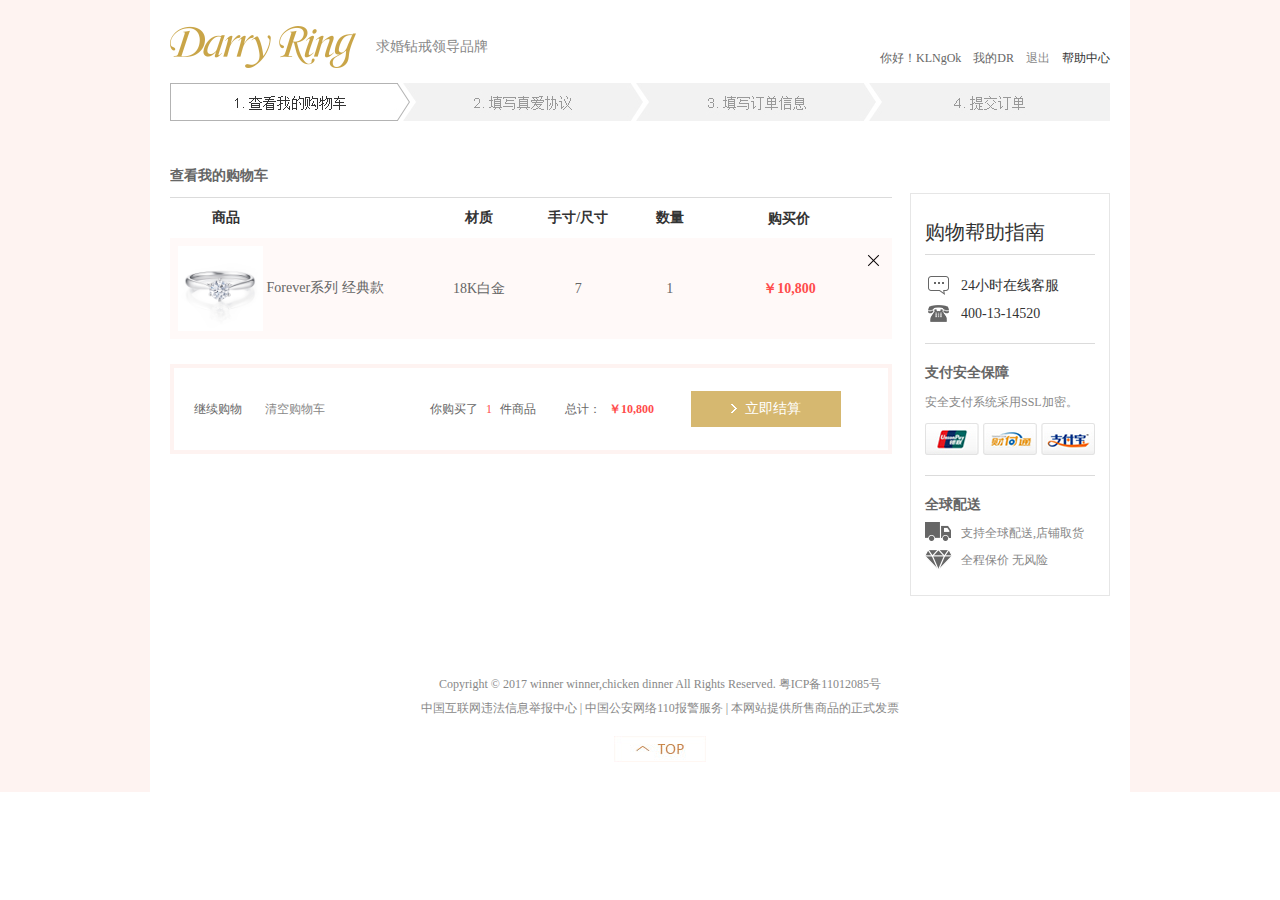
<file: DarryRing_html-master/DarryRing_html-master/cart.html>
﻿<html xmlns="http://www.w3.org/1999/xhtml" class="hb-loaded">

	<head>
		<title>购物车</title>
		<meta charset="utf-8" />
		<link href="css/shopping.css?v=1.3.5" type="text/css" rel="stylesheet" />
		<script src="js/jquery.js" type="text/javascript"></script>
		<script src="js/shoppcart.js" type="text/javascript"></script>
	</head>

	<body>
		<iframe src="javascript:false;" style="display: none;"></iframe>
		<form id="aspnetForm" action="/nCart/Cart.aspx" method="post" name="aspnetForm">
			<!--全部背景-->
			<div class="all-thing">
				<!--中间内容-->
				<div class="tcmain">
					<!--头部-->
					<div class="shop_top">
						<div class="shopt_left fl">
							<a title="Darry Ring" href="index.html"> <img width="186" height="42" src="images/dr.png" /> </a>
							<span>求婚钻戒领导品牌</span>
						</div>
						<div class="shopt_right fr">
							<span id="ctl00_ltlUname">你好！KLNgOk</span>
							<a class="my_dr" href="member_index.html">我的DR</a>
							<a onClick="javascript:logout()" class="tc_dr" href="#">退出</a>
							<a class="help_dr" href="help.html">帮助中心</a>
						</div>
					</div>
					<!--头部end-->
					<!--导航条-->
					<div class="shop_nav" id="ctl00_showNav"></div>
					<!--导航条end-->

					<script type="text/javascript">
						function deleteCart(cid) {
							if (confirm("确认删除？")) {
								$.get("/nAPI/Cart.aspx?action=delete&cid=" + cid, function() {
									window.location.reload();
								});
							}
						}

						function clearCart() {
							if (confirm("确认清除？")) {
								$.get("/nAPI/Cart.aspx?action=clear", function() {
									window.location.reload();
								});
							}
						}

						function toPay() {
							var nu = '1';

							window.location = "cart_agreement.html";

						}
					</script>
					<!--内容-->
					<div class="shop_cort">
						<!--左边-->
						<div class="shop_cort-left fl">
							<h3>查看我的购物车</h3>
							<!--购物车-->
							<table cellspacing="0" cellpadding="0" border="0" class="shop_tabble">
								<tbody>
									<tr class="nav_tr">
										<td style="width:240px" class="sp_td">商品</td>
										<td style="width:100px" class="cz_td">材质</td>
										<td style="width:100px" class="sc_td">手寸/尺寸</td>
										<td style="width:100px" class="kz_td">数量</td>
										<td class="gm_td">购买价</td>
									</tr>
									<tr class="cp_tr">
										<td class="sp_td">
											<a href="/darry_ring/87.html" class="jx_shop"> <img width="85" height="85" src="images/201409011932585de1c2f2a9.jpg" /> <span> Forever系列 经典款</span></a>
										</td>
										<td class="cz_td">18K白金</td>
										<td class="sc_td">7</td>
										<td class="kz_td">1</td>
										<td style="font-family:微软雅黑" class="gm_td">￥10,800</td>
										<td class="close_td"><span onClick="deleteCart(61538);" class="sicon s_close"></span></td>
									</tr>
								</tbody>
							</table>
							<!--购物车end-->
							<!--结算-->
							<div class="shop_js">
								<a class="jx_shop" href="lists.html">继续购物</a>
								<a class="qk_shop" href="javascript:clearCart();">清空购物车</a>
								<span>你购买了<i>1</i>件商品</span>
								<span>总计：<i style="font-family:微软雅黑" class="fw_bold">￥10,800</i></span>
								<span onClick="toPay();" class="end_bt"><em>立即结算</em></span>
							</div>
							<!--结算end-->
						</div>
						<!--左边end-->
						<!--右边-->
						<!--右边-->
						<div class="shop_cort-right fr">
							<div class="shop_right-nr">
								<h3>购物帮助指南</h3>
								<div class="shop_right-zx line_bottom">
									<p class="shop_lx">24小时在线客服</p>
									<p class="shop_tel">400-13-14520</p>
								</div>
								<div class="shop_right-zf line_bottom">
									<h4>支付安全保障</h4>
									<p>安全支付系统采用SSL加密。</p>
									<ul class="shop_right-ul">
										<li class="shop_cor-yl"></li>
										<li class="shop_cor-cft"></li>
										<li class="shop_cor-zf"></li>
									</ul>
								</div>
								<div class="shop_right-ps">
									<h4>全球配送</h4>
									<p class="shop_kd">支持全球配送,店铺取货</p>
									<p class="shop_bj">全程保价 无风险</p>
								</div>
							</div>
						</div>
						<!--右边end-->
						<!--右边end-->
					</div>
					<!--底部-->
					<div class="cmain shop_foot">
						<p>Copyright &copy; 2017 winner winner,chicken dinner All Rights Reserved. 粤ICP备11012085号</p>
						<p>中国互联网违法信息举报中心 | 中国公安网络110报警服务 | 本网站提供所售商品的正式发票</p>
						<div class="shop_foot-img">
							<img src="images/db.jpg" />
						</div>
					</div>
					<!--底部end-->
				</div>
				<!--全部背景end-->
			</div>
			<script type="text/javascript">
				function logout() {
					if (window.confirm('确定退出吗？')) {
						$.get("/nAPI/QuitExit.ashx", function(data) {
							window.location.href = "/";
						});
					}
				}
			</script>
		</form>
	</body>

</html>
</file>
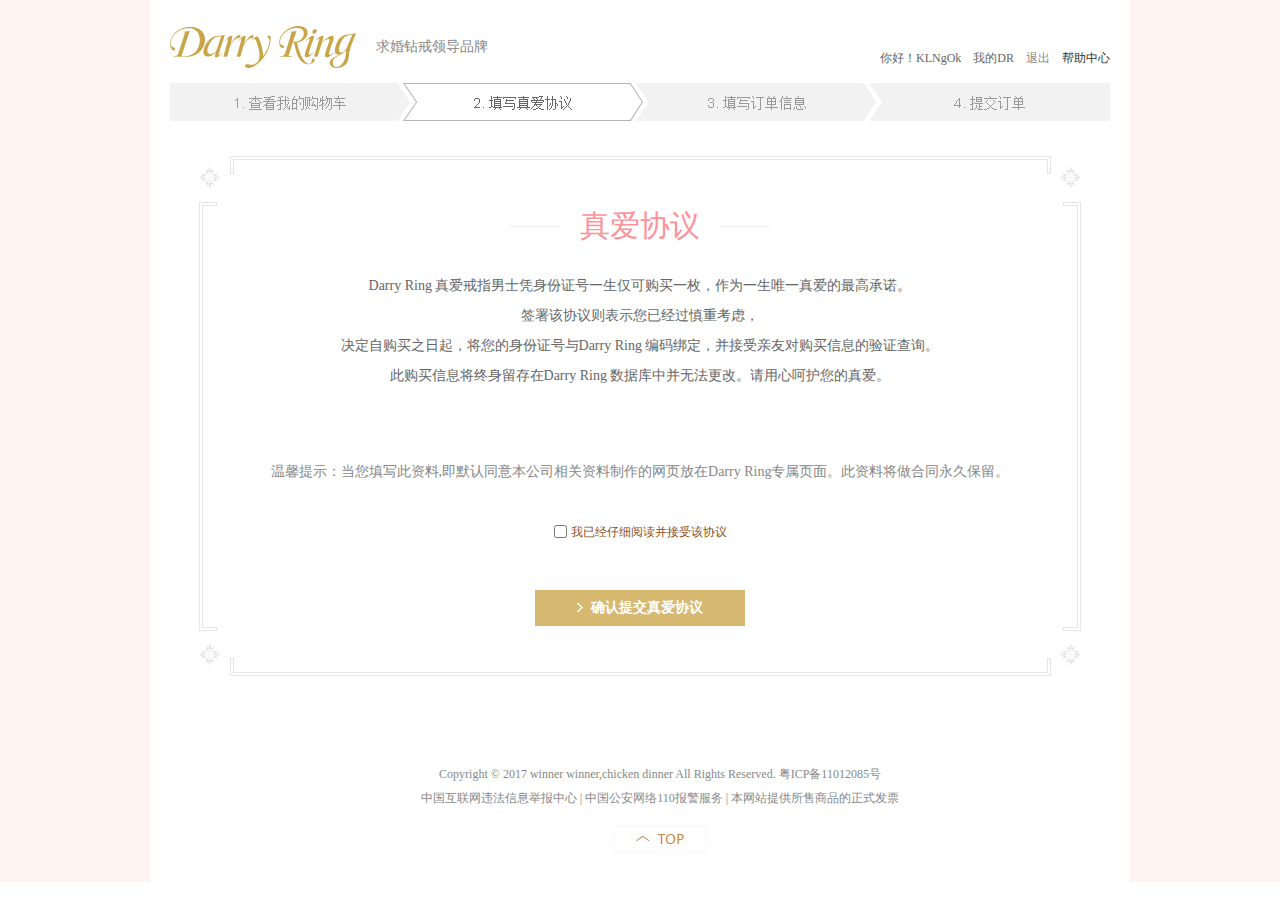
<file: DarryRing_html-master/DarryRing_html-master/cart_agreement.html>
﻿<html xmlns="http://www.w3.org/1999/xhtml" class="hb-loaded">

	<head>
		<meta charset="utf-8" />
		<title>购物车 - 真爱协议</title>
		<link href="css/shopping.css?v=1.3.5" type="text/css" rel="stylesheet" />
		<script src="js/jquery.js" type="text/javascript"></script>
		<script src="js/shoppcart.js" type="text/javascript"></script>
	</head>

	<body>
		<iframe src="javascript:false;" style="display: none;"></iframe>
		<form id="aspnetForm" action="cart_order.html" method="post" name="aspnetForm">
			<!--全部背景-->
			<div class="all-thing">
				<!--中间内容-->
				<div class="tcmain">
					<!--头部-->
					<div class="shop_top">
						<div class="shopt_left fl">
							<a title="Darry Ring" href="index.html"> <img width="186" height="42" src="images/dr.png" /> </a>
							<span>求婚钻戒领导品牌</span>
						</div>
						<div class="shopt_right fr">
							<span id="ctl00_ltlUname">你好！KLNgOk</span>
							<a class="my_dr" href="member_index.html">我的DR</a>
							<a onClick="javascript:logout()" class="tc_dr" href="#">退出</a>
							<a class="help_dr" href="help.html">帮助中心</a>
						</div>
					</div>
					<!--头部end-->
					<!--导航条-->
					<div class="shop_nav shop_nav-love" id="ctl00_showNav"></div>
					<!--导航条end-->

					<script type="text/javascript">
						function check() {
							if ($("#sirName").val() == "") {
								alert("先生姓名不能为空。");
								return false;
							}
							if ($("#ladyName").val() == "") {
								alert("女士姓名不能为空。");
								return false;
							}
							if ($("#sirCode").val() == "") {
								alert("先生身份证不能为空。");
								return false;
							}
							if (!$("#cbAgree").attr("checked")) {
								alert("必须先接受真爱协议。");
								return false;
							}
							return true;
						}

						function submitAgreement() {
							var nu = '1';

							if (check()) {
								$("#aspnetForm").submit();
							}

						}
						$(function() {
							$("#aspnetForm").attr("action", "cart_order.html");
						});
					</script>
					<!--真爱协议中的内容-->
					<div class="shop_agree">
						<div class="shop_agree-top"></div>
						<!--边框内容-->
						<div class="shop_agree-cort">
							<div class="shopagree_cort-top">
								<i></i>
								<span>真爱协议</span>
								<i></i>
							</div>
							<div class="shopagree_cort-center">
								<p>Darry Ring 真爱戒指男士凭身份证号一生仅可购买一枚，作为一生唯一真爱的最高承诺。</p>
								<p>签署该协议则表示您已经过慎重考虑，</p>
								<p>决定自购买之日起，将您的身份证号与Darry Ring 编码绑定，并接受亲友对购买信息的验证查询。</p>
								<p>此购买信息将终身留存在Darry Ring 数据库中并无法更改。请用心呵护您的真爱。</p>
							</div>
							<br>
							<div class="shopagree_cort-spcenter">
								<p>温馨提示：当您填写此资料,即默认同意本公司相关资料制作的网页放在Darry Ring专属页面。此资料将做合同永久保留。</p>
							</div>
							<br>
							<br>
							<div class="shopagree_cort-check">
								<input type="checkbox" id="cbAgree" />
								<label for="cbAgree"> <a>我已经仔细阅读并接受该协议</a> </label>
							</div>
							<br>
							<div onClick="submitAgreement();" class="shopagree_button">
								<div class="bt1">
									<span>确认提交真爱协议</span>
								</div>
							</div>
						</div>
						<!--边框内容end-->
						<div class="shop_agree-bottom"></div>
					</div>
					<!--真爱协议中的内容end-->
					<!--中间内容end-->
					<!--底部-->
					<div class="cmain shop_foot">
						<p>Copyright &copy; 2017 winner winner,chicken dinner All Rights Reserved. 粤ICP备11012085号</p>
						<p>中国互联网违法信息举报中心 | 中国公安网络110报警服务 | 本网站提供所售商品的正式发票</p>
						<div class="shop_foot-img">
							<img src="images/db.jpg" />
						</div>
					</div>
					<!--底部end-->
				</div>
				<!--全部背景end-->
			</div>
			<script type="text/javascript">
				function logout() {
					if (window.confirm('确定退出吗？')) {
						$.get("/nAPI/QuitExit.ashx", function(data) {
							window.location.href = "/";
						});
					}
				}
			</script>
		</form>
	</body>

</html>
</file>
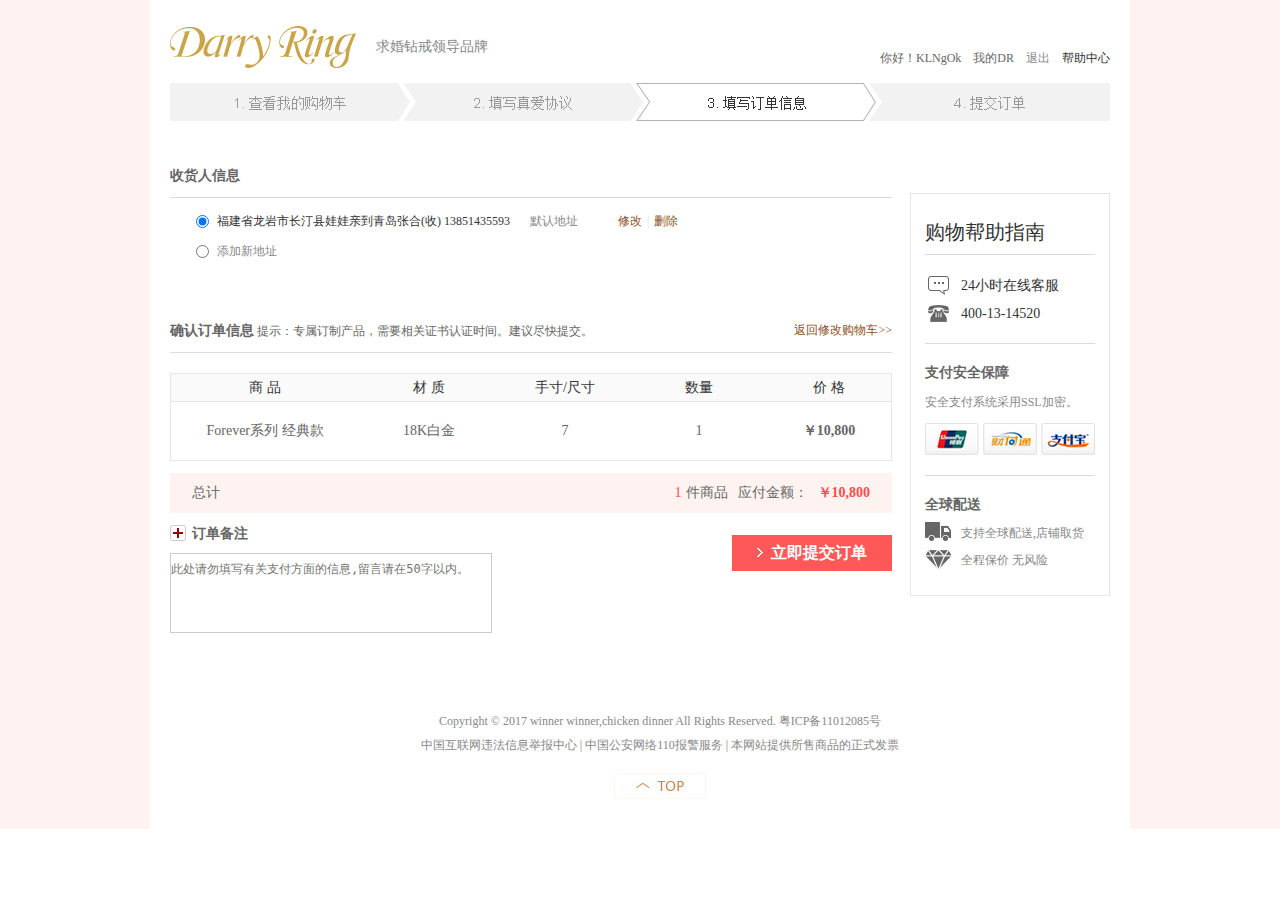
<file: DarryRing_html-master/DarryRing_html-master/cart_order.html>
﻿<html xmlns="http://www.w3.org/1999/xhtml" class="hb-loaded">

	<head>
		<meta charset="utf-8" />
		<title>购物车 - 提交订单</title>
		<link href="css/shopping.css?v=1.3.5" type="text/css" rel="stylesheet" />
		<script src="js/jquery.js" type="text/javascript"></script>
		<script src="js/shoppcart.js" type="text/javascript"></script>
	</head>

	<body>

		<iframe src="javascript:false;" style="display: none;"></iframe>
		<form id="aspnetForm" action="Address.aspx?action=post&amp;process=darryring" method="post" name="aspnetForm">
			<!--全部背景-->
			<div class="all-thing">
				<!--中间内容-->
				<div class="tcmain">
					<!--头部-->
					<div class="shop_top">
						<div class="shopt_left fl">
							<a title="Darry Ring" href="index.html"> <img width="186" height="42" src="images/dr.png" /> </a>
							<span>求婚钻戒领导品牌</span>
						</div>
						<div class="shopt_right fr">
							<span id="ctl00_ltlUname">你好！KLNgOk</span>
							<a class="my_dr" href="member_index.html">我的DR</a>
							<a onClick="javascript:logout()" class="tc_dr" href="#">退出</a>
							<a class="help_dr" href="help.html">帮助中心</a>
						</div>
					</div>
					<!--头部end-->
					<!--导航条-->
					<div class="shop_nav shop_nav-dd" id="ctl00_showNav"></div>
					<!--导航条end-->

					<script type="text/javascript">
						function addressItemSelected(control) {
							$(control).addClass("check_bk").siblings().removeClass("check_bk");
							$(control).find("input:radio").attr("checked", true);
						}
						//市数据加载事件

						var CityDataLoadEvent = function() {};
						var DistrictDataLoadEvent = function() {};

						$(function() {
							//绑定地址点击事件
							$(".shop_adress-top:not(:last)").each(function() {
								$(this).click(function() {
									hideNewAddress();
									addressItemSelected(this);
								});
							});
							//绑定新增地址事件
							$(".shop_adress-top:last").click(function() {
								//地址标题，新增还是修改
								$(".shop_adress-add h4").text("新增新地址");
								addressItemSelected(this);
								showNewAddress();
							});


							//保存地址按钮事件
							$(".save").click(function() {
								var data = getData();
								if (data.name == "") {
									alert("收货人不能为空。");
									return;
								}
								if (data.street == "") {
									alert("详细地址不能为空。");
									return;
								}
								if (data.postcode == "") {
									alert("邮编不能为空。");
									return;
								}
								if (data.mobile == "" && data.telephone == "") {
									alert("手机号/固定电话必填一个。");
									return;
								}
								var action = "save";
								if (isNaN(data.ID)) {
									action = "add";
								}
							});
						});

						function bindDdlData(cid, data) {
							$(cid).append($("<option value=\"" + data.code + "\">" + data.name + "</option>"));
						}

						function showAddress(id) {
							//地址标题，新增还是修改
							$(".shop_adress-add h4").text("修改地址");
							$(".shop_adress-add").show();
							$(".shop_adress-add").attr("id", "address_" + id);
						}

						function showNewAddress() {
							resetNewAddress();
							$(".shop_adress-add").show();
						}

						function hideNewAddress() {
							$(".shop_adress-add").hide();
						}

						function resetNewAddress() {
							$("#addressName").val("");
							$("#province").val("-1");
							$("#city").val("-1");
							$("#space").val("-1");

							$("#street").val("");
							$("#postcode").val("");
							$("#mobile").val("");
							$("#telephone").val("");
							$("#cbDefaultAddress").attr("checked", false);

							$("#city option:not(:first)").remove();
							$("#district option:not(:first)").remove();
						}

						function getData() {
							var id = $(".shop_adress-add").attr("id");
							id = id ? id.replace("address_", "") : undefined;
							return {
								"ID": id,
								"name": $("#addressName").val(),
								"province": $("#province option:selected").val() == "-1" ? "" : $("#province option:selected").text(),
								"city": $("#city option:selected").val() == "-1" ? "" : $("#city option:selected").text(),
								"district": $("#district option:selected").val() == "-1" ? "" : $("#district option:selected").text(),
								"street": $("#street").val(),
								"postcode": $("#postcode").val(),
								"mobile": $("#mobile").val(),
								"telephone": $("#telephone").val(),
								"IsDefault": $("#cbDefaultAddress").attr("checked")
							};
						}

						function setAddress(data) {
							$("#addressName").val(data.name);
							$("#province option").each(function() {
								if (data.city.indexOf($(this).text()) != -1) {
									$("#province").val($(this).val());
									$("#province").change();
								}
							});
							CityDataLoadEvent = function() {
								$("#city option").each(function() {
									if (data.city.indexOf($(this).text()) != -1) {
										$("#city").val($(this).val());
										$("#city").change();
									}
								});
							};
							DistrictDataLoadEvent = function() {
								$("#district option").each(function() {
									if (data.city.indexOf($(this).text()) != -1) {
										$("#district").val($(this).val());
									}
								});
							};

							$("#street").val(data.street);
							$("#postcode").val(data.code);
							$("#mobile").val(data.mobile);
							$("#telephone").val(data.phone);
							$("#cbDefaultAddress").attr("checked", data.IsDefault);
						}

						function deleteAddress(id) {
							if (confirm("确认是否删除？")) {}
						}

						function submitOrder() {
							//check
							if ($(".shop_adress-top:not(:last) :radio:checked").length == 0) {
								alert("请先选择一个地址。");
								return;
							}
							var nu = '1';

							$("#aspnetForm").submit();

						}
						$(function() {
							$("#aspnetForm").attr("action", "cart_order_success.html");
						});
					</script>
					<!--内容-->
					<div class="shop_cort">
						<!--左边-->
						<div class="shop_cort-left fl">
							<h3>收货人信息</h3>
							<!--填写地址信息-->
							<div class="shop_cort-adress">
								<!--地址-->
								<div class="shop_adress-top">
									<input type="radio" checked="checked" name="adress" value="61921" />
									<label>福建省龙岩市长汀县娃娃亲到青岛</label>
									<label> 张合(收) 13851435593</label>
									<span>默认地址</span>
									<a href="javascript:showAddress(61921);">修改</a>
									<i>|</i>
									<a href="javascript:deleteAddress(61921);">删除</a>
								</div>
								<div class="shop_adress-top">
									<input type="radio" id="addressNew" name="adress" />
									<label class="adress_color" for="addressNew">添加新地址</label>
								</div>
								<!--地址end-->
								<!--新加地址-->
								<div style="display:none;" class="shop_adress-add">
									<h4>添加新地址:</h4>
									<div class="shop_adress-Toadd">
										<label><i>*</i>收 货 人：</label>
										<input type="text" class="true_name" placeholder="请准确填写真实姓名" id="addressName" />
									</div>
									<div class="shop_adress-Toadd">
										<label><i>*</i>详细地址：</label>
										<input type="text" placeholder="请填写详细路名及门牌号" class="adt_1" id="street" />
									</div>
									<div class="shop_adress-Toadd">
										<label><i>*</i>邮政编码：</label>
										<input type="text" class="true_number" placeholder="请填写邮政编码" id="postcode" />
									</div>
									<div class="shop_adress-Toadd">
										<label><i>*</i>手机号码：</label>
										<input type="text" id="mobile" />
									</div>
									<div class="shop_adress-sp">
										<input type="checkbox" id="cbDefaultAddress" />
										<label for="cbDefaultAddress">设为默认地址</label>
									</div>
									<div class="shop_adress-save">
										<div class="bt1">
											<span class="save">保存收货人信息</span>
										</div>
									</div>
								</div>
								<!--新加地址end-->
								<div class="shop_adress-qr">
									<div class="shop_adressqr-top">
										<a class="fr" href="Cart.aspx">返回修改购物车&gt;&gt;</a>
										<span>确认订单信息</span>
										<i>提示：专属订制产品，需要相关证书认证时间。建议尽快提交。</i>
									</div>
									<!--订单-->
									<table cellspacing="0" cellpadding="0" border="0" class="shop_adressqr-of">
										<tbody>
											<tr class="shop_adressqr-first">
												<td class="shop_adress-shoop">商 品</td>
												<td class="shop_adress-cz">材 质</td>
												<td class="shop_adress-sc">手寸/尺寸</td>
												<td class="shop_adress-kz">数量</td>
												<td class="shop_adress-pirce">价 格</td>
											</tr>
											<tr class="shop_adressqr-sec">
												<td class="shop_adress-shoop">Forever系列 经典款</td>
												<td class="shop_adress-cz">18K白金</td>
												<td class="shop_adress-sc">7</td>
												<td class="shop_adress-kz">1</td>
												<td class="shop_adress-pirce"><span style="font-family:微软雅黑">￥10,800</span></td>
											</tr>
										</tbody>
									</table>
									<!--订单end-->
									<!--总计-->
									<div class="shop_adress-zj">
										<div class="fl">
											<span>总计</span>
										</div>
										<div class="fr">
											<i>1</i>
											<span>件商品</span>
											<span>应付金额：</span>
											<i style="font-family:微软雅黑" class="fw_bold">￥10,800</i>
										</div>
									</div>
									<!--总计-->
									<!--最后一块-->
									<div class="shop_adress-last">
										<div class="shop_adress-ddbz fl">
											<p>订单备注</p>
											<textarea placeholder="此处请勿填写有关支付方面的信息,留言请在50字以内。" class="shop_adress-text" name="ordernote"></textarea>
										</div>
										<div onClick="submitOrder();" class="shop_adress-tjdd fr">
											<div class="bt1 fr">
												<span>立即提交订单</span>
											</div>
										</div>
									</div>
									<!--最后一块end-->
								</div>
							</div>
							<!--填写地址信息end-->
						</div>
						<!--左边end-->
						<!--右边-->
						<!--右边-->
						<div class="shop_cort-right fr">
							<div class="shop_right-nr">
								<h3>购物帮助指南</h3>
								<div class="shop_right-zx line_bottom">
									<p class="shop_lx">24小时在线客服</p>
									<p class="shop_tel">400-13-14520</p>
								</div>
								<div class="shop_right-zf line_bottom">
									<h4>支付安全保障</h4>
									<p>安全支付系统采用SSL加密。</p>
									<ul class="shop_right-ul">
										<li class="shop_cor-yl"></li>
										<li class="shop_cor-cft"></li>
										<li class="shop_cor-zf"></li>
									</ul>
								</div>
								<div class="shop_right-ps">
									<h4>全球配送</h4>
									<p class="shop_kd">支持全球配送,店铺取货</p>
									<p class="shop_bj">全程保价 无风险</p>
								</div>
							</div>
						</div>
						<!--右边end-->
						<!--右边end-->
					</div>
					<!--内容end-->
					<!--底部-->
					<div class="cmain shop_foot">
						<p>Copyright &copy; 2017 winner winner,chicken dinner All Rights Reserved. 粤ICP备11012085号</p>
						<p>中国互联网违法信息举报中心 | 中国公安网络110报警服务 | 本网站提供所售商品的正式发票</p>
						<div class="shop_foot-img">
							<img width="92px" height="26px" src="images/db.jpg" />
						</div>
					</div>
					<!--底部end-->
				</div>
				<!--全部背景end-->
			</div>
			<script type="text/javascript">
				function logout() {
					if (window.confirm('确定退出吗？')) {
						$.get("/nAPI/QuitExit.ashx", function(data) {
							window.location.href = "/";
						});
					}
				}
			</script>
		</form>

	</body>

</html>
</file>
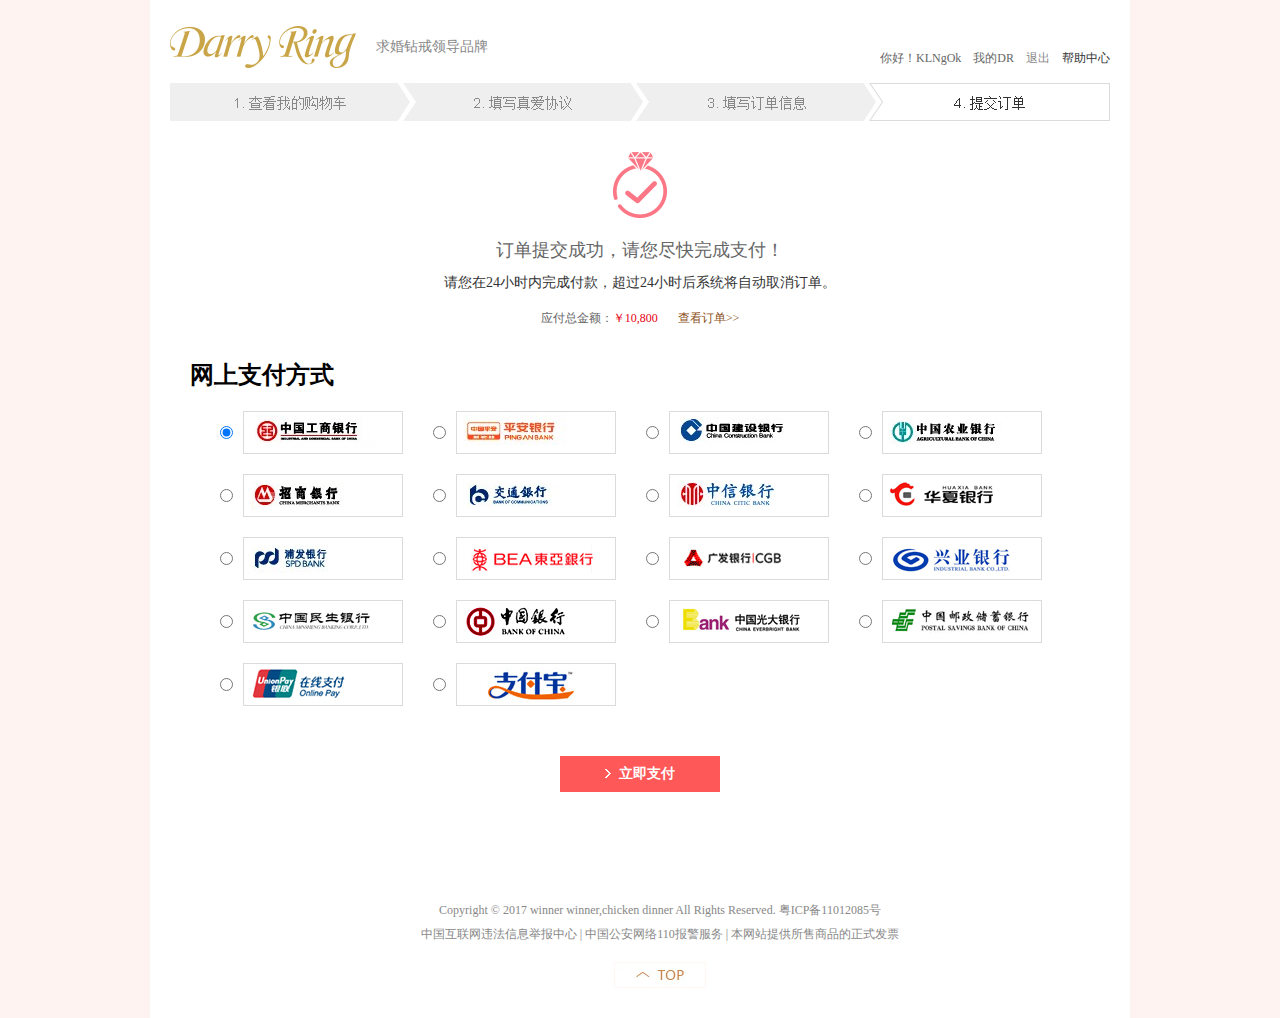
<file: DarryRing_html-master/DarryRing_html-master/cart_order_success.html>
﻿<html xmlns="http://www.w3.org/1999/xhtml" class="hb-loaded">

	<head>
		<meta charset="utf-8" />
		<title>购物车 - 订单提交成功</title>
		<meta charset="utf-8" />
		<link href="css/shopping.css?v=1.3.5" type="text/css" rel="stylesheet" />
		<script src="js/jquery.js" type="text/javascript"></script>
		<script src="js/shoppcart.js" type="text/javascript"></script>
		<script src="js/ma3.js" type="text/javascript"></script>
		<script type="text/javascript">
			function toPay() {
				alert("支付成功");
				location.href="member_order.html";
			}
		</script>
	</head>

	<body>

		<iframe src="javascript:false;" style="display: none;"></iframe>
		<form id="aspnetForm" action="/ncart/ConfirmOrder.aspx?orderid=20150707888887&amp;process=darryring" method="post" name="aspnetForm">

			<!--全部背景-->
			<div class="all-thing">
				<!--中间内容-->
				<div class="tcmain">
					<!--头部-->
					<div class="shop_top">
						<div class="shopt_left fl">
							<a title="Darry Ring" href="index.html"> <img width="186" height="42" src="images/dr.png" /> </a>
							<span>求婚钻戒领导品牌</span>
						</div>
						<div class="shopt_right fr">
							<span id="ctl00_ltlUname">你好！KLNgOk</span>
							<a class="my_dr" href="member_index.html">我的DR</a>
							<a onClick="javascript:logout()" class="tc_dr" href="#">退出</a>
							<a class="help_dr" href="help.html">帮助中心</a>
						</div>
					</div>
					<!--头部end-->
					<!--导航条-->
					<div class="shop_nav shop_nav-end" id="ctl00_showNav"></div>
					<!--导航条end-->
					<!--订单提交-->
					<div class="shop_of-for">
						<div class="shop_ofor-top">
							<img width="54" height="67" src="images/right.png" />
							<h3>订单提交成功，请您尽快完成支付！</h3>
							<h4>请您在24小时内完成付款，超过24小时后系统将自动取消订单。</h4>
							<p class="shop_ofor-font"> <span> 应付总金额：</span> <i style="font-family:微软雅黑;">￥10,800</i> <a target="_blank" href="javascript:history.back(-1);">查看订单&gt;&gt;</a> </p>
						</div>
						<h2>网上支付方式</h2>
						<!--银行-->
						<ul class="shop_ofor-bank">
							<li> <input type="radio" id="bankgongshang" checked="checked" value="0005" name="target" /> <label for="bankgongshang"> <img width="160" height="43" src="images/bank1.jpg" /> </label> </li>
							<li> <input type="radio" value="14" id="bankpingan" name="target" /> <label for="bankpingan"> <img width="160" height="43" src="images/bank2.jpg" /> </label> </li>
							<li> <input type="radio" value="1010" id="bankjianshe" name="target" /> <label for="bankjianshe"> <img width="160" height="43" src="images/bank3.jpg" /> </label> </li>
							<li> <input type="radio" value="43" id="banknongye" name="target" /> <label for="banknongye"> <img width="160" height="43" src="images/bank4.jpg" /> </label> </li>
							<li> <input type="radio" value="3" id="bankzhaoshang" name="target" /> <label for="bankzhaoshang"> <img width="160" height="43" src="images/bank5.jpg" /> </label> </li>
							<li> <input type="radio" value="67" id="bankjiaotong" name="target" /> <label for="bankjiaotong"> <img width="160" height="43" src="images/bank6.jpg" /> </label> </li>
							<li> <input type="radio" value="84" id="bankzhongxin" name="target" /> <label for="bankzhongxin"> <img width="160" height="43" src="images/bank7.jpg" /> </label> </li>
							<li> <input type="radio" value="60" id="bankhuaxia" name="target" /> <label for="bankhuaxia"> <img width="160" height="43" src="images/bank8.jpg" /> </label> </li>
							<li> <input type="radio" value="1022" id="bankpufa" name="target" /> <label for="bankpufa"> <img width="160" height="43" src="images/bank9.jpg" /> </label> </li>
							<li> <input type="radio" value="0051" id="bankdongya" name="target" /> <label for="bankdongya"> <img width="160" height="43" src="images/bank10.jpg" /> </label> </li>
							<li> <input type="radio" value="44" id="bankguangfa" name="target" /> <label for="bankguangfa"> <img width="160" height="43" src="images/bank11.jpg" /> </label> </li>
							<li> <input type="radio" value="33" id="bankxingye" name="target" /> <label for="bankxingye"> <img width="160" height="43" src="images/bank12.jpg" /> </label> </li>
							<li> <input type="radio" value="28" id="bankmingsheng" name="target" /> <label for="bankmingsheng"> <img width="160" height="43" src="images/bank13.jpg" /> </label> </li>
							<li> <input type="radio" value="85" id="bankzhongguo" name="target" /> <label for="bankzhongguo"> <img width="160" height="43" src="images/bank14.jpg" /> </label> </li>
							<li> <input type="radio" value="74" id="bankguangda" name="target" /> <label for="bankguangda"> <img width="160" height="43" src="images/bank15.jpg" /> </label> </li>
							<li> <input type="radio" value="59" id="bankyouzheng" name="target" /> <label for="bankyouzheng"> <img width="160" height="43" src="images/bank16.jpg" /> </label> </li>
							<li> <input type="radio" value="8607" id="bankzaixian" name="target" /> <label for="bankzaixian"> <img width="160" height="43" src="images/bank17.jpg" /> </label> </li>
							<li> <input type="radio" value="alipay" id="bankzhifubao" name="target" /> <label for="bankzhifubao"> <img width="160" height="43" src="images/bank18.jpg" /> </label> </li>
						</ul>
						<!--银行end-->
						<!--提交按钮-->
						<div class="shop_ofor-button">
							<div onClick="toPay()" class="bt3">
								<span>立即支付</span>
							</div>
						</div>
						<!--提交按钮end-->
					</div>

					<!--底部-->
					<div class="cmain shop_foot">
						<p>Copyright &copy; 2017 winner winner,chicken dinner All Rights Reserved. 粤ICP备11012085号</p>
						<p>中国互联网违法信息举报中心 | 中国公安网络110报警服务 | 本网站提供所售商品的正式发票</p>
						<div class="shop_foot-img">
							<img width="92px" height="26px" src="images/db.jpg" />
						</div>
					</div>
					<!--底部end-->
				</div>
				<!--全部背景end-->
			</div>
			<script type="text/javascript">
				function logout() {
					if (window.confirm('确定退出吗？')) {
						$.get("/nAPI/QuitExit.ashx", function(data) {
							window.location.href = "/";
						});
					}
				}
			</script>
		</form>

	</body>

</html>
</file>
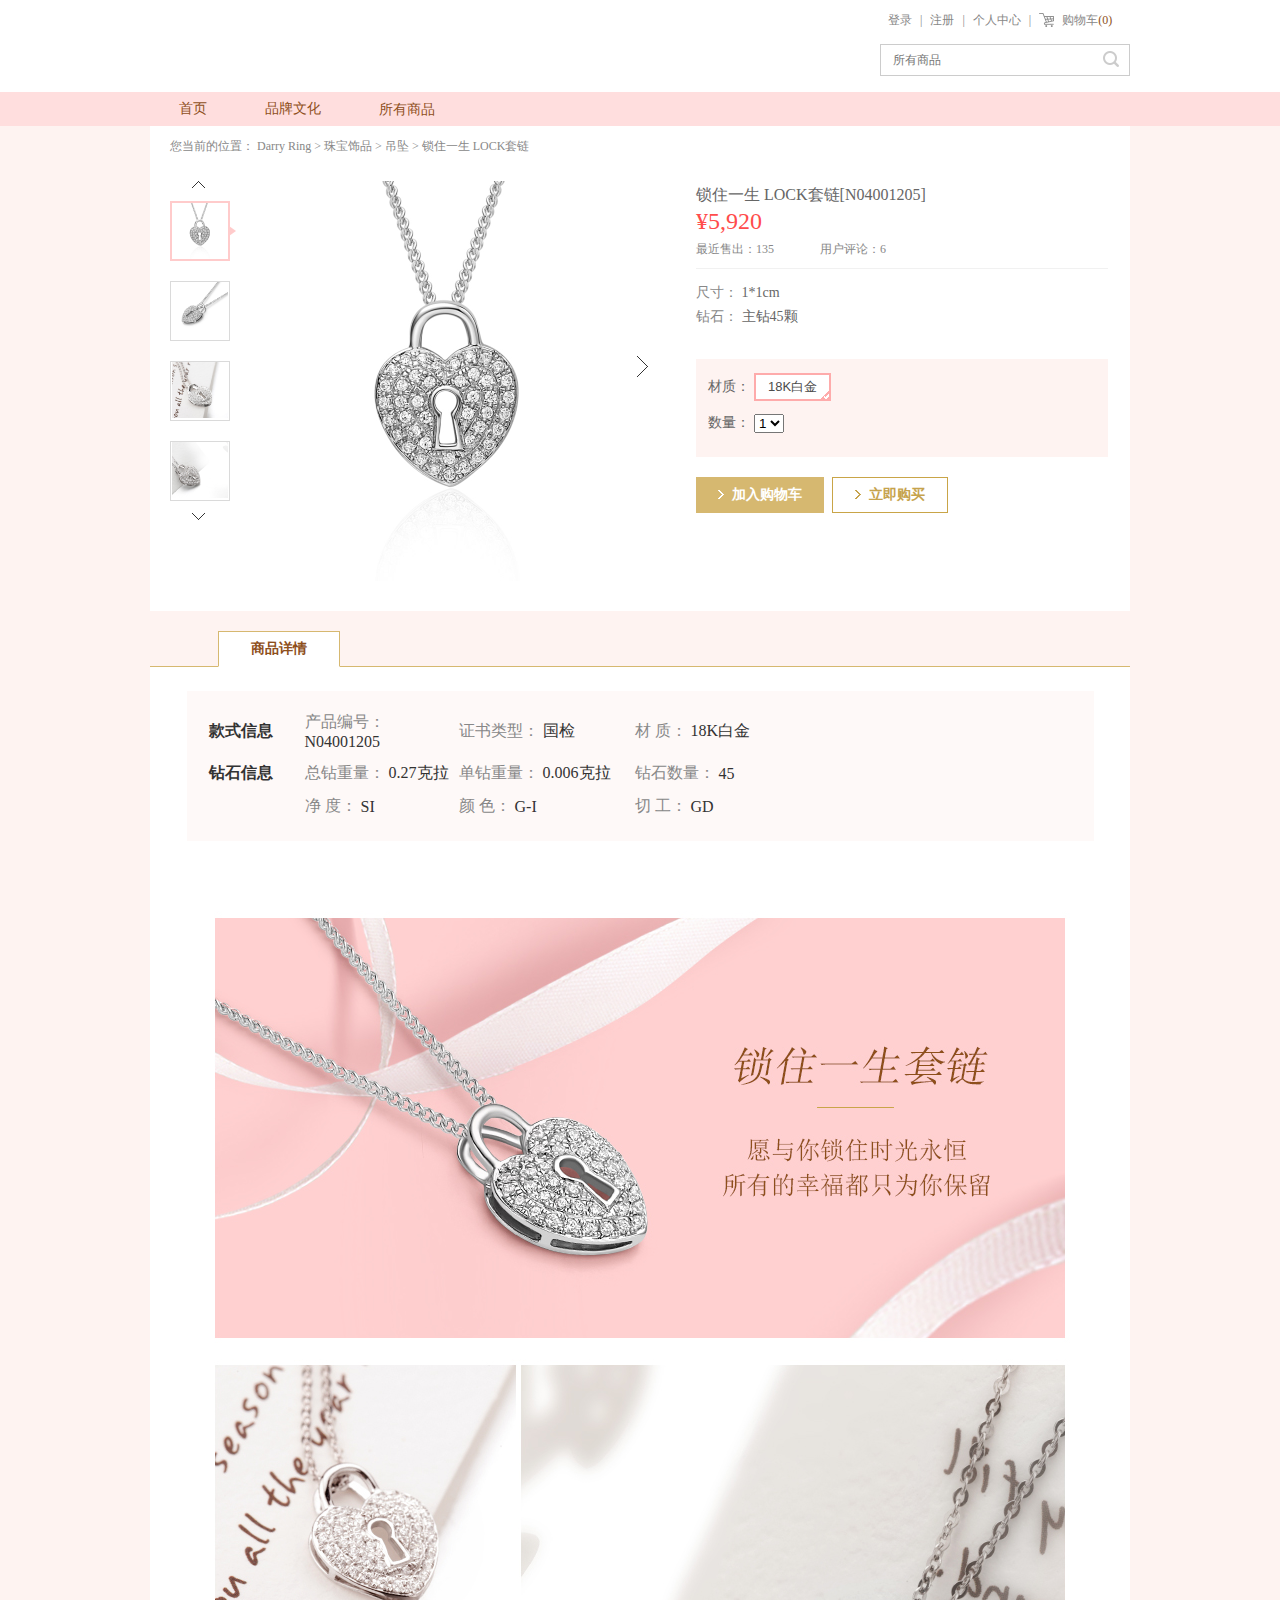
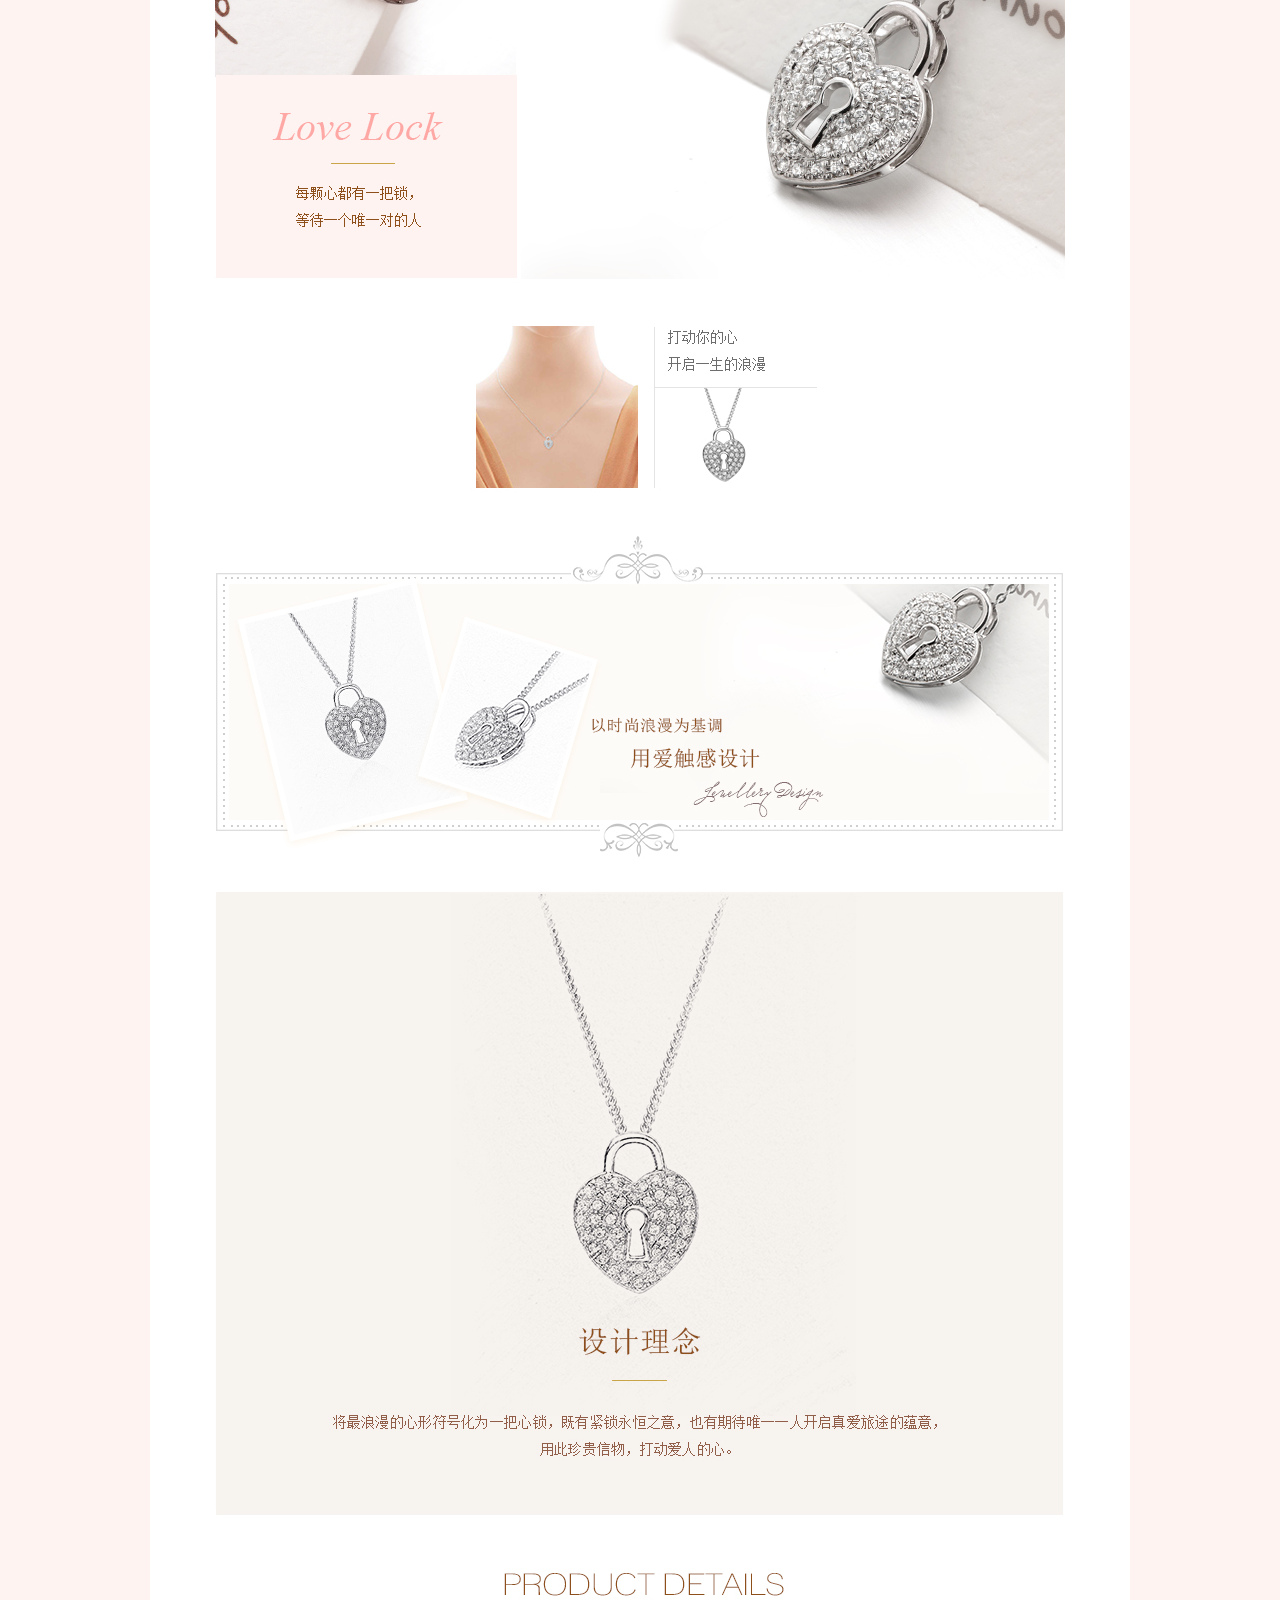
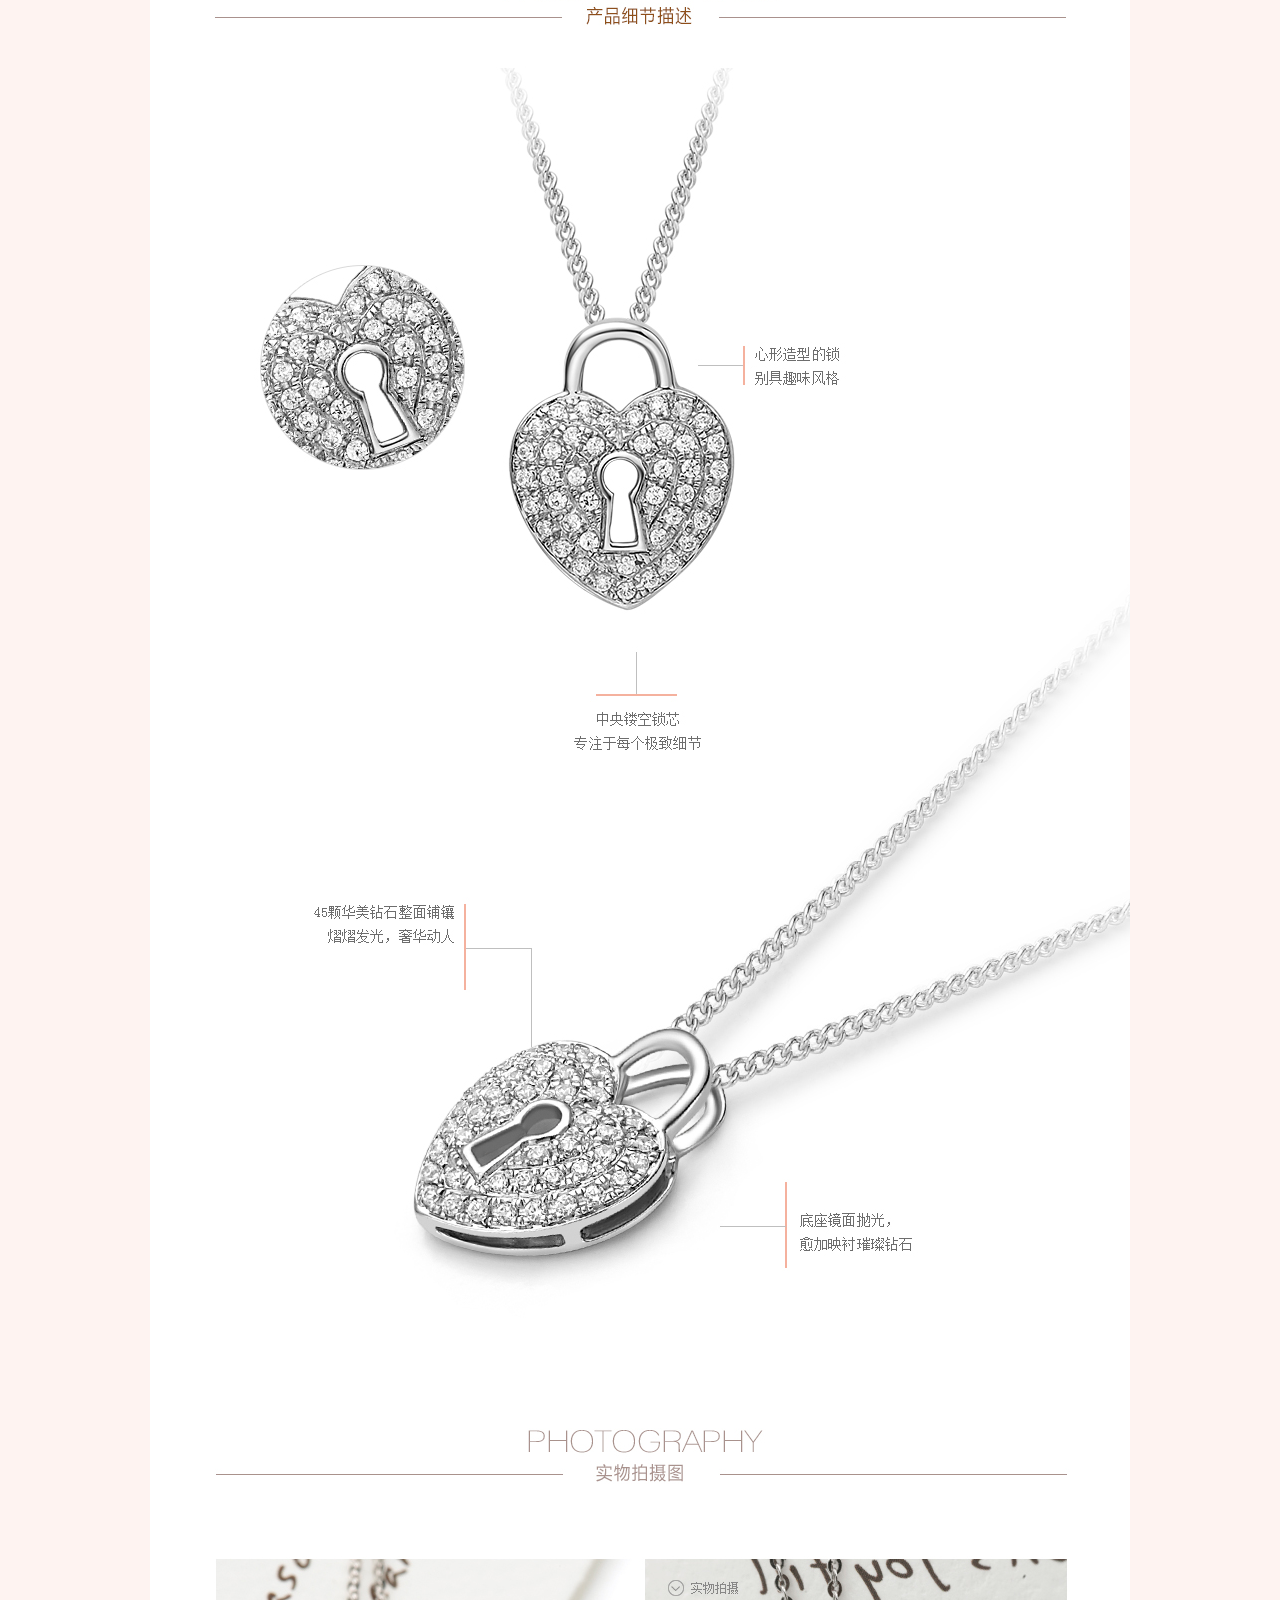
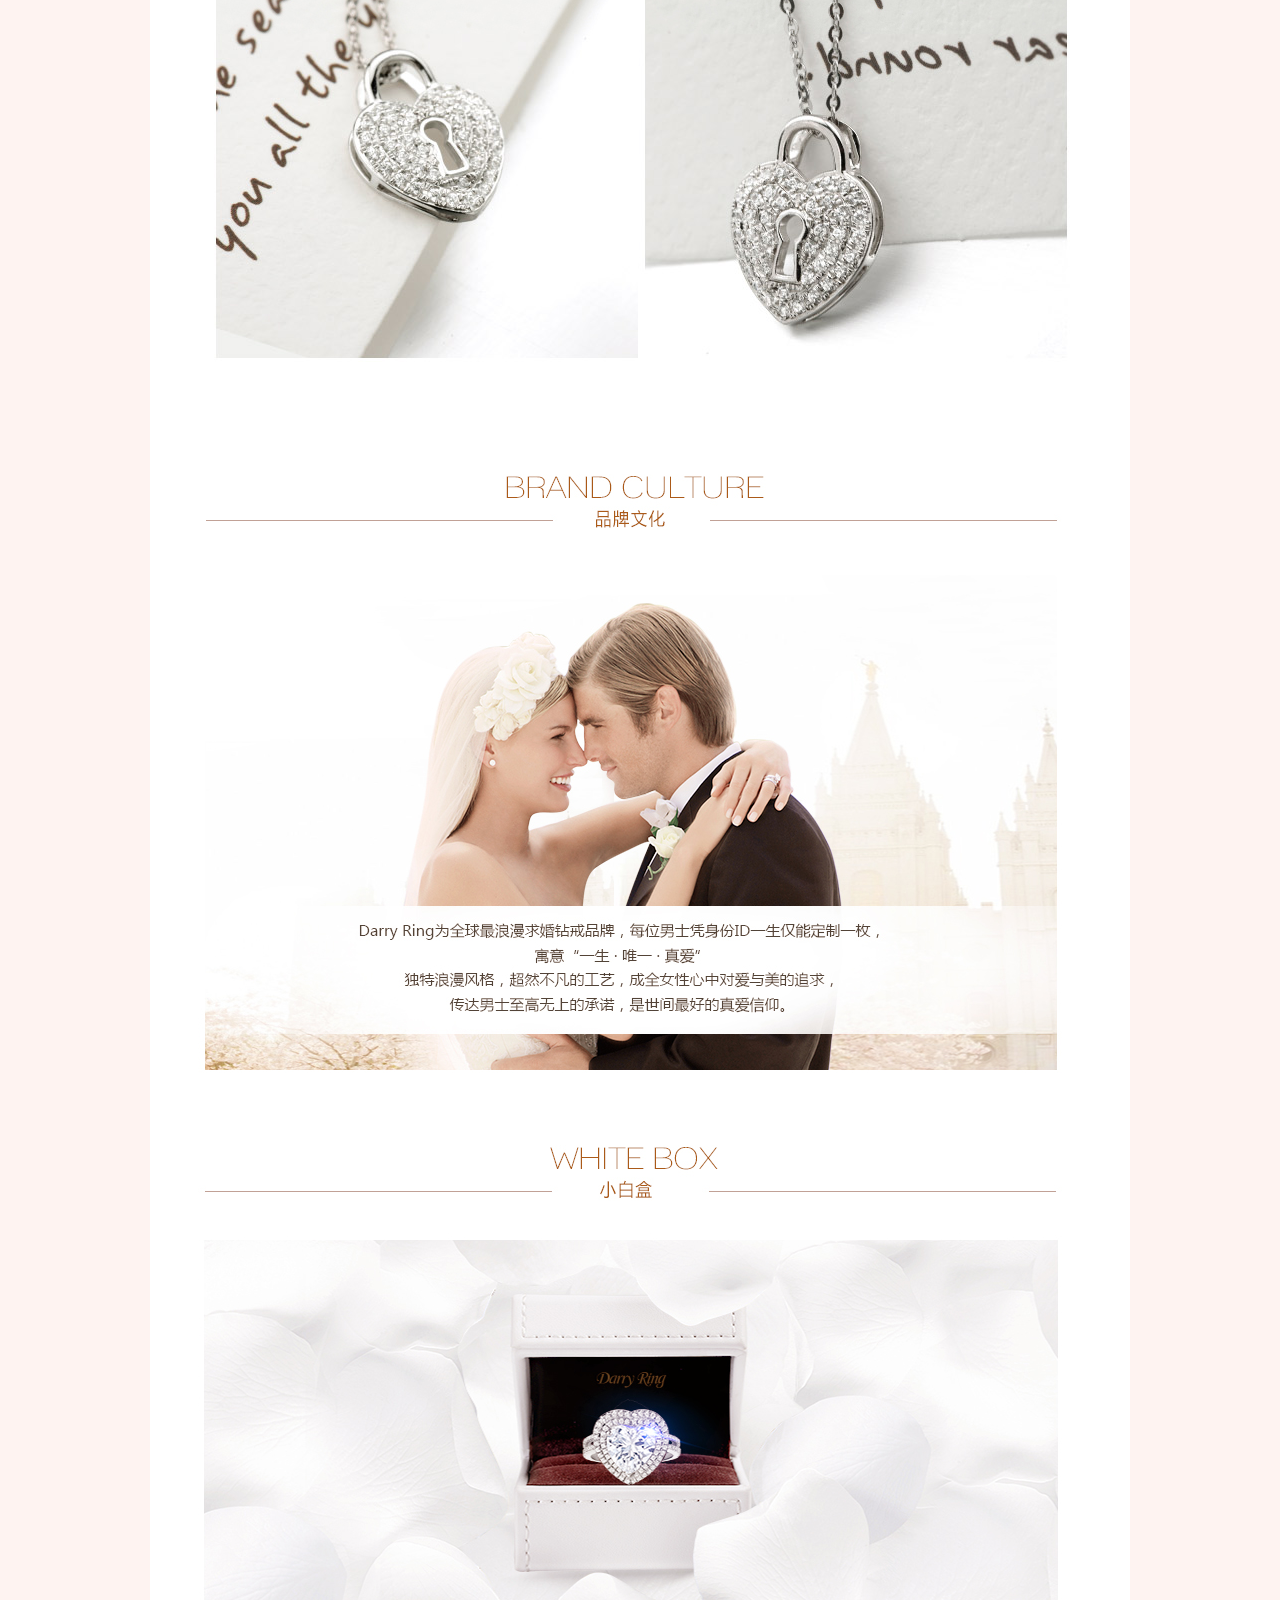
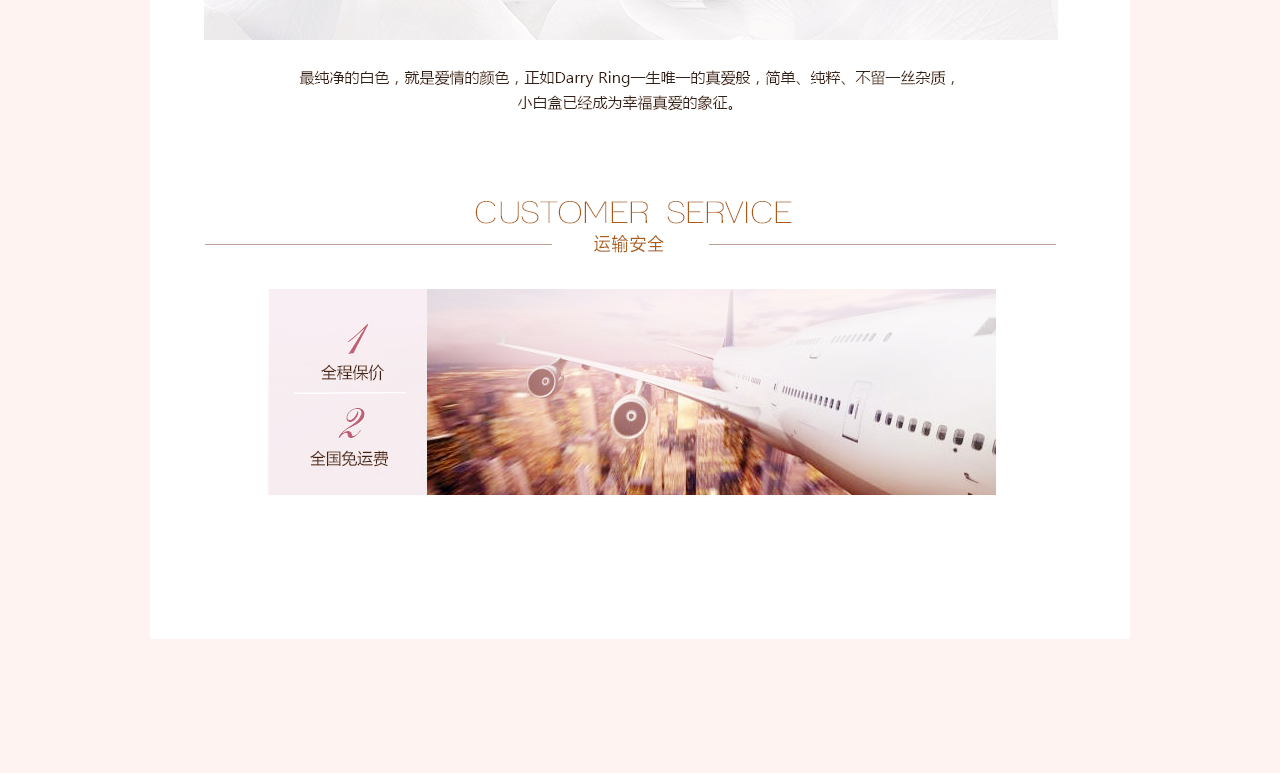
<file: DarryRing_html-master/DarryRing_html-master/detail.html>
﻿<html xmlns="http://www.w3.org/1999/xhtml" class="hb-loaded">

	<head>
		<title>商品详情</title>
		<meta charset="utf-8" />
		<link href="css/same.css?v=1.3.7.2" type="text/css" rel="stylesheet" />
		<link href="css/dr.css?v=1.3.5.0" type="text/css" rel="stylesheet" />
		<link href="css/jiathis_counter.css" rel="stylesheet" type="text/css" />
		<link href="css/jiathis_share.css" rel="stylesheet" type="text/css" />
		<script src="js/jquery.js" type="text/javascript"></script>
		<script src="js/index.js?virsion=1.3.7.2" type="text/javascript"></script>
		<script src="js/buy_xq.js" type="text/javascript"></script>
		<script src="js/Magnifier.js" type="text/javascript"></script>
		<script src="js/fd_hd.js" type="text/javascript"></script>
		<script src="js/navQH.js" type="text/javascript"></script>
		<script type="text/javascript" async="async" charset="utf-8" src="js/zh_cn.js?siteid=kf_9883" data-requiremodule="lang"></script>
		<script type="text/javascript" async="async" charset="utf-8" src="js/chat.in.js?siteid=kf_9883" data-requiremodule="chatManage"></script>
		<script type="text/javascript" async="async" charset="utf-8" src="js/nt2.js?siteid=kf_9883" data-requiremodule="Window"></script>
		<script type="text/javascript" async="async" charset="utf-8" src="js/zh_cn.js?siteid=kf_9883" data-requiremodule="lang"></script>
		<script type="text/javascript" async="async" charset="utf-8" src="js/chat.in.js?siteid=kf_9883" data-requiremodule="chatManage"></script>
		<script type="text/javascript" async="async" charset="utf-8" src="js/nt2.js?siteid=kf_9883" data-requiremodule="Window"></script>
		<script language="javascript" type="text/javascript">
			var CurrentDiamondPrice = 0.00 * 45;
			var FDiamondPrice = 0 * 0;
			var CurrentMaterialPrice = 0;

			function getProductPrice() {
				return formatCurrency(CurrentDiamondPrice + FDiamondPrice + CurrentMaterialPrice);
			}

			$(function() {
				MaterialChoosedEvent = function(m, p) {
					CurrentMaterialPrice = p;
					$(".byright_top span").text("¥" + getProductPrice());
				};
			});

			function addCart(msg) {
				//            alert(msg);
				window.location = "/nCart/Cart.aspx";

			}

			var addCartComplete = function() {};

			function addCartFun() {
				var data = {
					pid: 404,
					caizhi: $(".thr_first .iborder").text()
				};
				$.post("/nAPI/Cart.aspx?action=addcart&type=jewelry", data, function(msg) {
					addCart(msg);

				});
			}

			function formatCurrency(num) {
				num = num.toString().replace(/\$|\,/g, '');
				if (isNaN(num))
					num = "0";
				sign = (num == (num = Math.abs(num)));
				num = Math.floor(num * 100 + 0.50000000001);
				cents = num % 100;
				num = Math.floor(num / 100).toString();
				if (cents < 10)
					cents = "0" + cents;
				for (var i = 0; i < Math.floor((num.length - (1 + i)) / 3); i++)
					num = num.substring(0, num.length - (4 * i + 3)) + ',' +
					num.substring(num.length - (4 * i + 3));
				var str = (((sign) ? '' : '-') + num + '.' + cents);
				str = str.substr(0, str.length - 3);
				return str;
			}
		</script>
	</head>

	<body>

		<iframe src="javascript:false;" style="display: none;"></iframe>
		<iframe frameborder="0" style="position: fixed; display: none; opacity: 0;"></iframe>
		<div class="jiathis_style" style="position: absolute; z-index: 1000000000; display: none; top: 50%; left: 50%; overflow: auto;"></div>
		<div class="jiathis_style" style="position: absolute; z-index: 1000000000; display: none; overflow: auto;"></div>
		<form id="aspnetForm" action="/jewelry/404.html" method="post" name="aspnetForm">
			<div>
				<script type="text/javascript">
					function showSearch() {
						window.location = "/diydr/?pname=" + encodeURI($(".search input").val()) + "&bprice=&eprice=&bct=&ect=&orderby=&pagenum=1";
					}
				</script>
				<!--头部-->
				<div class="cmain">
					<div class="headtop">
						<!--头部左边-->
						<div class="top-left fl">
						</div>
						<!--头部左边end-->
						<!--头部右边-->
						<div class="top-right fr">
							<!--登录注册-->
							<ul class="tright-ul fl">
								<div id="ctl00_ucheader_pllogin1">
									<li><a rel="nofollow" href="login.html">登录</a><em>|</em></li>
									<li><a rel="nofollow" href="reg.html">注册</a><em>|</em></li>
									<li><a target="black" rel="nofollow" href="member_index.html">个人中心</a><em>|</em></li>
									<li class="headed"><em class="icon shooping"></em><a target="black" rel="nofollow" href="cart.html">购物车</a><i>(0)</i></li>
								</div>
							</ul>

							<!--搜索框-->
							<div  class="search">
								<input type="text" placeholder="所有商品" class="txt1" />
								<div onClick="showSearch()" class="icon toser">
								</div>
							</div>
						</div>
						<!--头部右边end-->
					</div>
				</div>
				<!--头部end-->
				<!--导航-->
				<div class="nav">
					<div class="cmain">
						<!--导航的左边-->
						<ul class="nav-ul fl">
							<li><a href="index.html">首页</a> </li>
							<li><a href="brand.html">品牌文化</a> </li>
							<li><a style="font-family:arial" href="lists.html">所有商品</a>
								<div class="nav-div">
									<div class="navdiv_top">
										<div class="navdiv-right">
											<p> <a href="lists.html"> 查看所有款</a></p>
											<p> <a href="/pinkdiamond.aspx">稀世粉钻系列</a></p>
											<p> <a href="/dr_series/12_22.html">Forever系列</a></p>
											<p> <a href="/dr_series/11_20.html">My Heart系列</a></p>
											<p> <a href="/dr_series/16_30.html">True Love系列</a></p>
											<p> <a href="/dr_series/15_28.html">I Swear系列</a></p>
											<p> <a href="/dr_series/13_24.html">Just you系列</a></p>
										</div>
										<div class="navdiv-left">
											<h3> NEW</h3>
											<a href="/darry_ring/349.html"> <img width="138" height="97" alt="2克拉钻戒价格_E色EX切工VVS2净度_True Love系列 奢华款 _Darry Ring求婚钻戒 戴瑞珠宝官网" src="images/03wj.jpg" /></a>
											<div class="more_cp">
												<a href="/darry_ring/349.html">&gt; 了解该系列产品</a>
											</div>
										</div>
									</div>
									<div class="navdiv_bottom"></div>
								</div>
							</li>

						</ul>

					</div>
				</div>
				<!--导航end-->
				<script type="text/javascript">
					function logout() {
						if (window.confirm('确定退出吗？')) {

							$.get("/nAPI/QuitExit.ashx", function(data) {
								window.location.href = "/";
							});
						}
					}
				</script>
				<div class="cort">
					<!--遮罩-->
					<div class="backall">
					</div>
					<!--遮罩end-->
					<!--钻戒页面中间-->
					<div class="cort">
						<div class="tobuy cmain">
							<div class="zbk_top spalid">
								<span>您当前的位置：</span>
								<span id="ctl00_content_website_SiteMapPath1"><a href="#ctl00_content_website_SiteMapPath1_SkipLink"></a><span> <a target="_blank" href="index.html">Darry Ring</a> </span><span> <em>&gt;</em> </span><span> <a target="_blank" href="lists.html">珠宝饰品</a> </span><span> <em>&gt;</em> </span><span> <a target="_blank" href="/jewelry_4">吊坠</a> </span><span> <em>&gt;</em> </span><span> <span>锁住一生 LOCK套链</span>								</span>
								<a id="ctl00_content_website_SiteMapPath1_SkipLink"></a>
								</span>
							</div>
							<!--购买页中间-->
							<div class="buy_cort">
								<script type="text/javascript">
									/*收藏事件*/
									var favoritesEvent = function() {};
									$(function() {
										try {
											favoritesEvent = function() {
												var _self = this;
												$(_self).unbind("click");
												var url = window.location.href;
												var arr = url.split("/");
												url = arr[arr.length - 1].toString();
												url = url.substring(0, url.indexOf(".html"));
												var price = $(".byright_top span").text();
												price = price.substr(1);
												$.get("/nAPI/favorites.ashx?action=add&pid=404&myParm=" + url + "&price=" + price, function(msg) {
													$(_self).click(favoritesEvent);

													if (msg != "") {
														alert(msg);
													} else {
														favoritesCss(true);
														alert("收藏成功。")
													}
												}, "html");
											};
										} catch (e) {}
										$(".share_sc").click(function() {
											if ('false' == 'false') {
												alert("请登录！");
												window.location.href = 'login.html?forward=index.html/jewelry/404.html';
											}
										});

									});
								</script>
								<!--购买页中间的左边图片-->
								<div class="buycort_left fl">
									<ul class="bc_left">
										<li class="li_border"> <img src="images/2015012110590914b2fee4b2.jpg" alt="锁住一生 LOCK套链 0.006 G-I" /> </li>
										<li> <img src="images/20150121105910277b929564.jpg" alt="锁住一生 LOCK套链 0.006 G-I" /> </li>
										<li> <img src="images/2015012018513052f4cdec56.jpg" alt="锁住一生 LOCK套链 0.006 G-I" /> </li>
										<li> <img src="images/2015012018513031daa9bed7.jpg" alt="锁住一生 LOCK套链 0.006 G-I" /> </li>
									</ul>
									<!--上下按钮-->
									<div class="top"></div>
									<div class="bottom"></div>
								</div>
								<!--购买页中间的左边图片end-->
								<!--购买页中间的中间图片-->
								<div class="buycort_center fl">
									<ul class="ul_center">
										<li id="magnifier2083" style="display: list-item;"> <img src="images/2015012110590914b2fee4b2.jpg" alt="锁住一生 LOCK套链 0.006 G-I" /> <span style="position: absolute; left: 248px; top: 248px; display: none; width: 150px; height: 150px; background: rgb(153, 153, 153) none repeat scroll 0% 0%; border: 1px solid rgb(0, 0, 0); cursor: move; opacity: 0.4;"></span>
											<div style="position: absolute; overflow: hidden; width: 300px; height: 300px; top: 0px; right: -385px; border: 1px solid rgb(204, 204, 204); z-index: 99998; display: none;">
												<img src="images/2015012110590914b2fee4b2.jpg" style="position: absolute; left: -498px; top: -498px; width: 800px; height: 800px;" />
											</div>
										</li>
										<li id="magnifier2084"> <img src="images/20150121105910277b929564.jpg" alt="锁住一生 LOCK套链 0.006 G-I" /> </li>
										<li id="magnifier2085"> <img src="images/2015012018513052f4cdec56.jpg" alt="锁住一生 LOCK套链 0.006 G-I" /> </li>
										<li id="magnifier2086"> <img src="images/2015012018513031daa9bed7.jpg" alt="锁住一生 LOCK套链 0.006 G-I" /> </li>
									</ul>
									<div class="kzyl"></div>
									<!--右按钮-->
									<div class="big_next"></div>

								</div>
								<!--购买页中间的中间图片end-->
								<!--购买页中间的右边购买选项-->
								<div class="buycort_right fr">
									<!--钻戒-->
									<div class="byright_top">
										<p>锁住一生 LOCK套链[N04001205]</p>
										<p> <span>&yen;5,920</span> </p>
										<div class="byright_top-xq">
											<i>最近售出：135</i>
											<i>用户评论：6</i>
										</div>
									</div>
									<!--钻戒end-->
									<!--参数-->
									<div class="pho_cs" id="ctl00_content_zbDiv">
										<p> <span>尺寸：</span> <i>1*1cm</i> </p>
										<p id="ctl00_content_zDiamondDiv"> <span>钻石：</span> <i>主钻45颗</i> </p>
									</div>
									<!--参数end-->
									<!--选择材质刻字等-->
									<div class="byright_thr">
										<!--第一行-->
										<div id="materialDiv" class="thr_first">
											<span>材质：</span>
											<i value="5920.00" class="iborder">18K白金</i>
										</div>
										<!--第二行-->
										<div class="thr_secound">
											<span>数量：</span>
											<select> <option>1</option> </select>
										</div>
									</div>
									<!--购买选项-->
									<div id="addCa" class="button buy_button">
										<div title="购买darry ring钻戒" class="bt1">
											<span>加入购物车</span>
										</div>
										<div title="把darry ring加入购物车" class="bt2">
											<span>立即购买</span>
										</div>
									</div>
								</div>
								<!--购买页中间的右边end-->
							</div>
							<!--购买页中间end-->
						</div>
						<script type="text/javascript" language="javascript">
							$(function() {
								CommentLoadEvent = function(datacount) {
									$(".gdnav_ul #commentDataCount").text("(" + datacount + ")");
								};

							});
						</script>
						<script>
							function addy(id) {

								$.post("/API/ProductAPI.ashx", {
									action: 'addy',
									id: id
								}, function(data) {
									$("#addy" + id).text('(' + data + ')是');

								});
							}

							function addn(id) {

								$.post("/API/ProductAPI.ashx", {
									action: 'addn',
									id: id
								}, function(data) {
									$("#addn" + id).text('(' + data + ')否');
								});
							}
						</script>
						<!--小导航-->
						<div class="allthenav">
							<!--导航-->
							<div class="gd_nav">
								<ul class="gdnav_ul">
									<li class="gdnav_sp"> <span>商品详情</span> </li>
								</ul>
							</div>
							<!--导航end-->
							<!--导航下的线条-->
							<div class="gd_nav-line"></div>
							<!--导航下的线条end-->
						</div>
						<!--小导航end-->
						<!--导航下的所有-->
						<div class="sy_xx">
							<!--商品详情-->
							<div style="display:block" id="wrap" class="thing_wrap xqbuy_it cmain">
								<!--参数详情加图片-->
								<div class="xq_it cmain">
									<!--参数显示-->
									<div class="border_cs">
										<table cellspacing="0" cellpadding="0" border="0" class="border_cs-table">
											<tbody>
												<tr>
													<td class="border_cs-td1">款式信息</td>
													<td class="border_cs-td2"> <span>产品编号：</span> <em>N04001205</em> </td>
													<td class="border_cs-td3"> <span>证书类型：</span> <em>国检</em> </td>
													<td class="border_cs-td5"> <span>材 质：</span> <em>18K白金</em> </td>
													<td class="border_cs-td6">&nbsp;</td>
												</tr>
												<tr>
													<td class="border_cs-td1">钻石信息</td>
													<td class="border_cs-td2"> <span>总钻重量：</span> <em>0.27克拉</em> </td>
													<td class="border_cs-td3"> <span>单钻重量：</span> <em>0.006克拉</em> </td>
													<td class="border_cs-td4"> <span>钻石数量：</span> <em>45</em> </td>
												</tr>
												<tr>
													<td class="border_cs-td1"></td>
													<td class="border_cs-td4"> <span>净 度：</span> <em>SI</em> </td>
													<td class="border_cs-td5"> <span>颜 色：</span> <em>G-I</em> </td>
													<td class="border_cs-td6"> <span>切 工：</span> <em>GD</em> </td>
												</tr>
											</tbody>
										</table>
									</div>
									<!--参数显示end-->
									<!--产品详情图片-->
									<div class="allphoto">
										<p> <img width="980" height="240" src="images/2015012018452690c00b5480.jpg" alt="" /><img width="980" height="224" src="images/201501201845439d43fc7870.jpg" alt="" /><img width="980" height="244" src="images/2015012018455253c9e31d8e.jpg" alt=""
											/><img width="980" height="306" src="images/201501201846053c8eb0add7.jpg" alt="" /><img width="980" height="223" src="images/201501201846305e6e09653c.jpg" alt="" /><img width="980" height="347" src="images/201501201846382e6ceb30c5.jpg" alt=""
											/><img width="980" height="423" src="images/20150120184722a46183360f.jpg" alt="" /><img width="980" height="244" src="images/201501211054216133fcca94.jpg" alt="" /><img width="980" height="292" src="images/201501201847376210e9b59b.jpg" alt=""
											/><img width="980" height="627" src="images/20150120184745d54c001d5c.jpg" alt="" /><img width="980" height="483" src="images/2015012018475746eefc0aca.jpg" alt="" /><img width="980" height="294" src="images/2015012018480576fed37584.jpg" alt=""
											/><img width="980" height="384" src="images/201501201848124708fa4359.jpg" alt="" /><img width="980" height="283" src="images/20150120184913353df5c1de.jpg" alt="" /><img width="980" height="176" src="images/20150120184922187f1ab334.jpg" alt=""
											/><img width="980" height="196" src="images/20150120184930130cbc3935.jpg" alt="" /><img width="980" height="291" src="images/20150120184941a685f99b28.jpg" alt="" /><img width="980" height="160" src="images/201501201849490a77d2f900.jpg" alt=""
											/><img width="980" height="194" src="images/20150120184957b2e66540f5.jpg" alt="" /><img width="980" height="268" src="images/201501201850057d164a24a8.jpg" alt="" /><img width="980" height="173" src="images/201501201850148218920af1.jpg" alt=""
											/></p>
									</div>
									<!--产品详情图片end-->
								</div>
								<!--参数详情加图片end-->
								<!--评论页开始-->
								<!--评论页结束-->
							</div>
							<!--商品详情end-->



						</div>
						<!--导航下的所有end-->

						<script>
							$("#btnyd").click(function() {
								var slect = $("#ctl00_content_ucrelatedinfo_ucappointment_drpListShop option:checked").val();
								var name = $("#txtName").val();
								var tel = $("#txtTel").val();

								if (slect == "-1") {
									alert("请选择预约门店");
									return false;
								}
								if (name == "") {
									alert("请输入姓名！");
									return false;
								}
								if (!checkTel(tel)) {
									alert("请输入正确的手机号！");
									$("#txtTel").val("");
									return false;
								}

								sendMessage(slect, tel);

							});

							function sendMessage(action, tel) {
								$.get("/API/SendMessageAPI.ashx", {
									action: action,
									tel: tel
								}, function(data) {
									if (contains(data, "ok", true)) {
										alert("店铺地址发送成功！");
										$("#txtTel").val("");
										$("#txtName").val("");
									}
								});
							}

							function contains(string, substr, isIgnoreCase) {
								if (isIgnoreCase) {
									string = string.toLowerCase();
									substr = substr.toLowerCase();
								}
								var startChar = substr.substring(0, 1);
								var strLen = substr.length;
								for (var j = 0; j < string.length - strLen + 1; j++) {
									if (string.charAt(j) == startChar) //如果匹配起始字符,开始查找
									{
										if (string.substring(j, j + strLen) == substr) //如果从j开始的字符与str匹配，那ok
										{
											return true;
										}
									}
								}
								return false;
							}
							//
							function checkTel(tel) {
								var mobile = /^1[3-8]+\d{9}$/;
								return mobile.test(tel);
							}
						</script>
						<!--预约其他功能end-->


					</div>
				</div>




				<!--返回顶部-->
				<div class="comeback"></div>
				<!--返回顶部end-->



				<script type="text/javascript">
					function showbox(id) {
						getQeestion(id);
						for (var i = 1; i <= 8; i++) {
							if (i == id) {
								showdiv(id);
							} else {
								hidediv(i);
							}
						}
					}

					function contenttxt(id, sid) {
						for (var i = 1; i <= 7; i++) {
							if (i == id) {
								showtxt(id, sid);
							} else {
								hidetxt(i, sid);
							}
						}

					}

					function showtxt(id, sid) {
						var objtitle = $("#content_title" + id + "_" + sid);

						if (objtitle.css("display") == "none") {
							objtitle.show("fast");
						} else {

							hidetxt(id, sid);
						}
						//$("#"+id).show("fast");
					}

					function hidetxt(id, sid) {
						var objtitle = $("#content_title" + id + "_" + sid);
						objtitle.hide("fast");
					}

					function hidediv(id) {
						$("#box" + id).hide("fast");

						$("#li" + id).css({
							"font-size": "14px",
							"color": "#7d7d7d"
						});
					}

					function showdiv(id) {
						if ($("#box" + id).css("display") == "none") {
							$("#box" + id).show("fast");
							$("#li" + id).css({
								"font-size": "18px",
								"color": "#000000"
							});
						}

					}
				</script>
				<script type="text/javascript">
					function showMask() {
						$("#masks").css("height", $(document).height());
						$("#masks").css("width", $(document).width());
						$("#masks").fadeIn();
					}

					function showModel(divName) {
						showMask();
						/* var top = ($(window).height() - $(divName).height()) / 5;
						 var left = ($(window).width() - $(divName).width()) / 2;
						 var scrollTop = $(document).scrollTop();
						 var scrollLeft = $(document).scrollLeft();*/
						$(divName).fadeIn();
					}

					function CloseMaskser() {

						$("#modelsever").fadeOut("slow");
						$("#masks").fadeOut("slow");
						$("#mask").fadeOut("slow");
					}
				</script>

	</body>

</html>
</file>
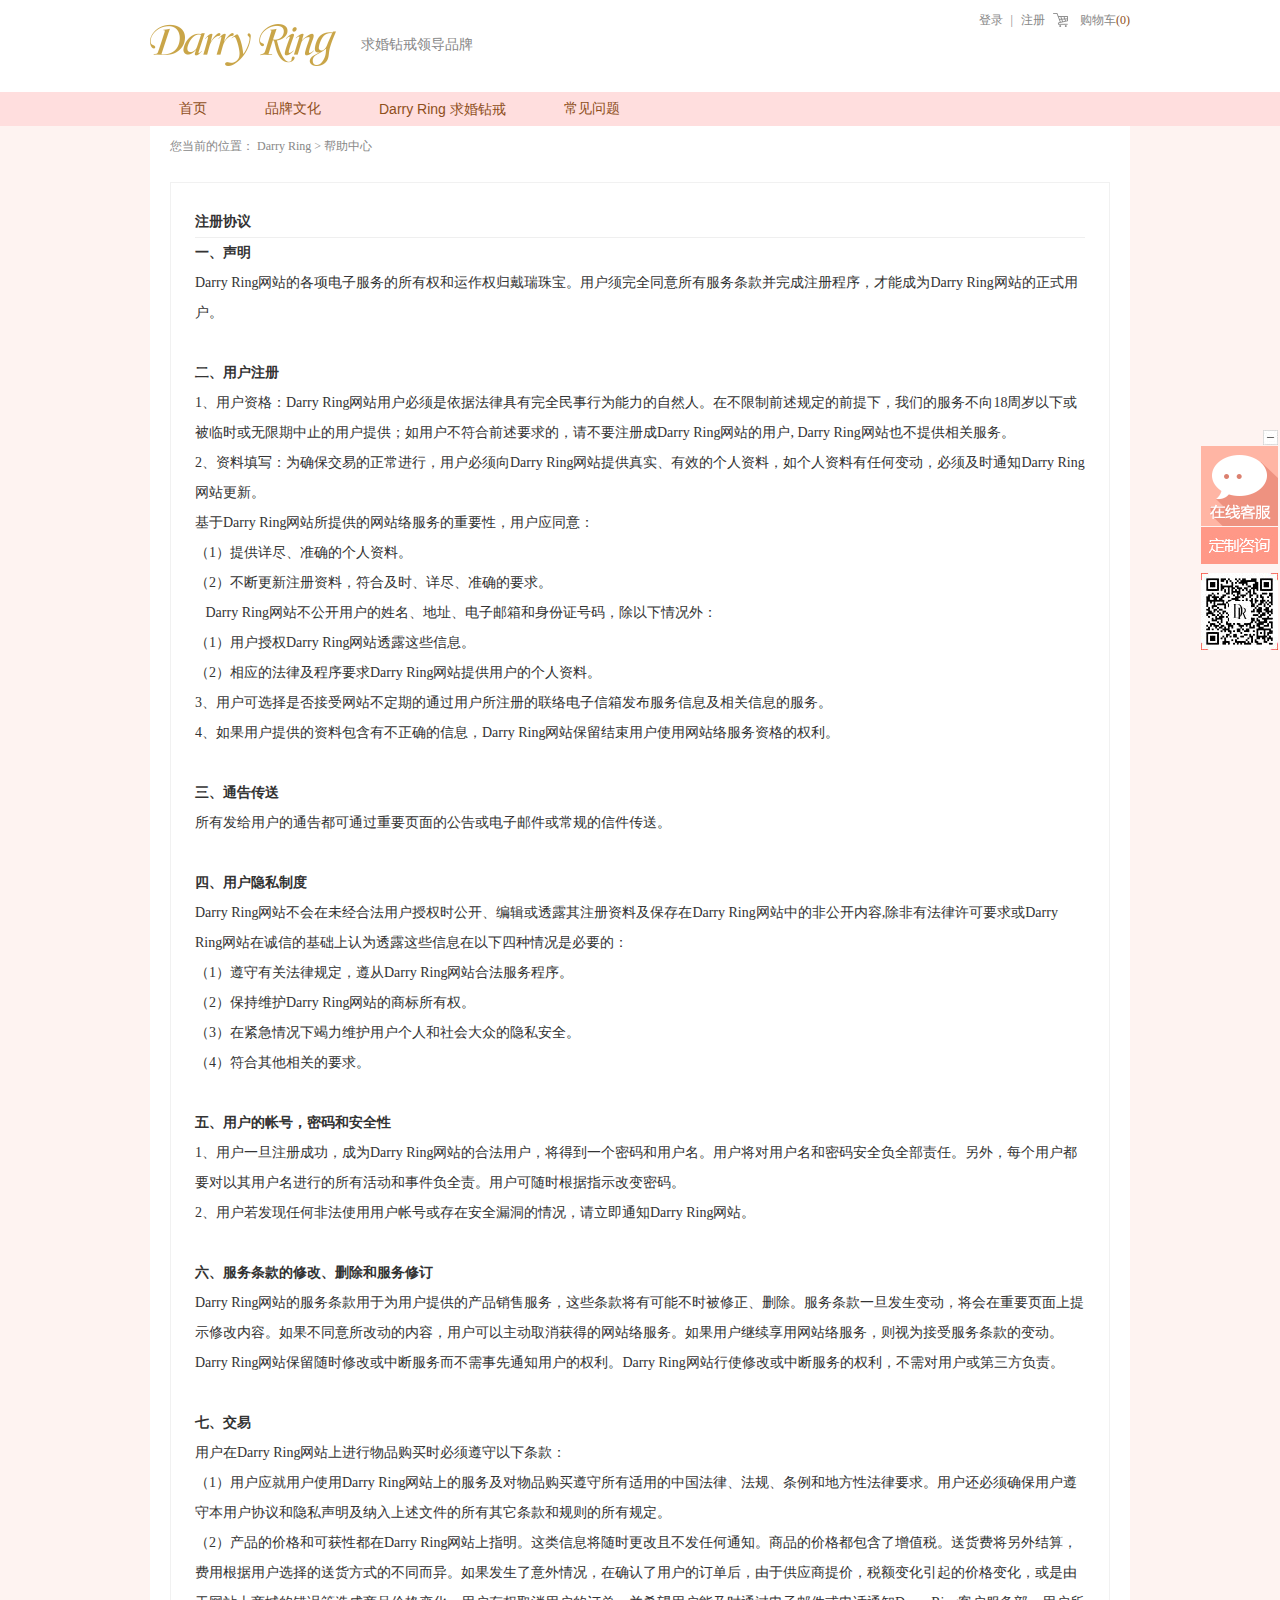
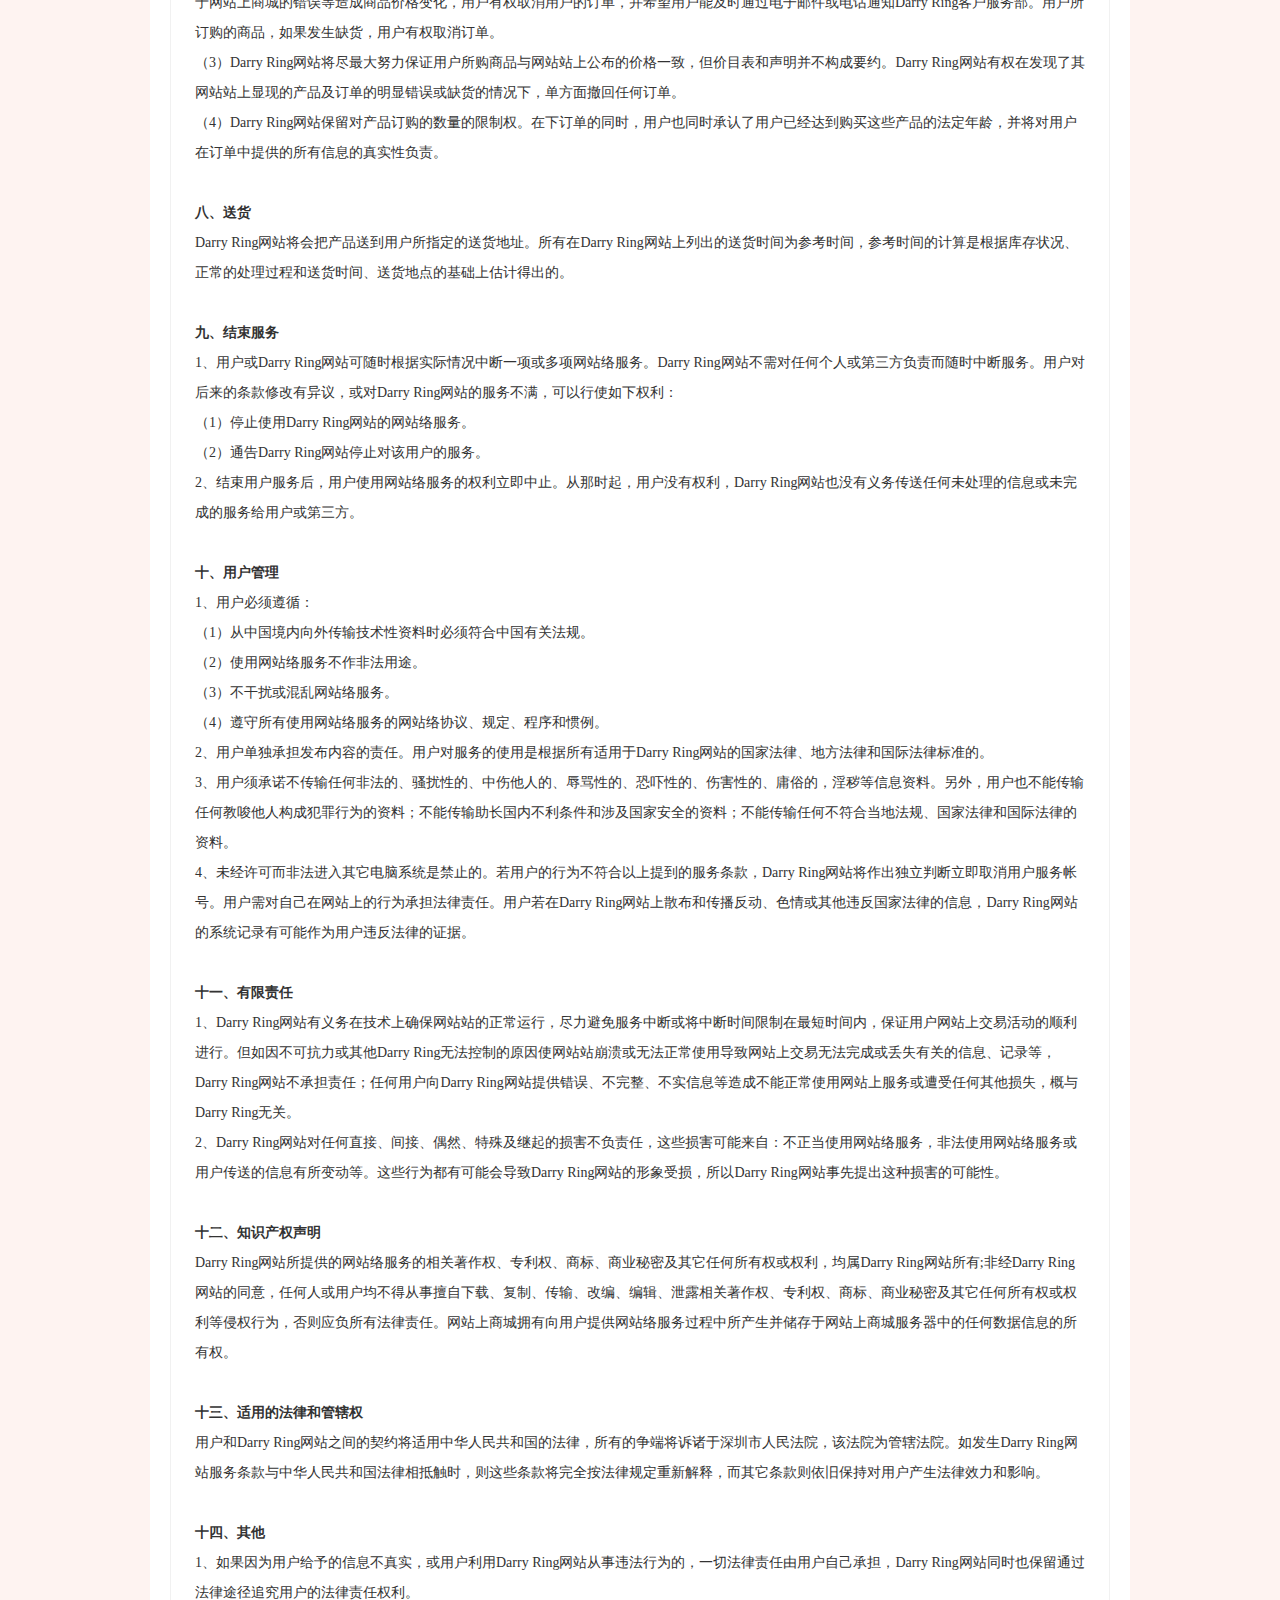
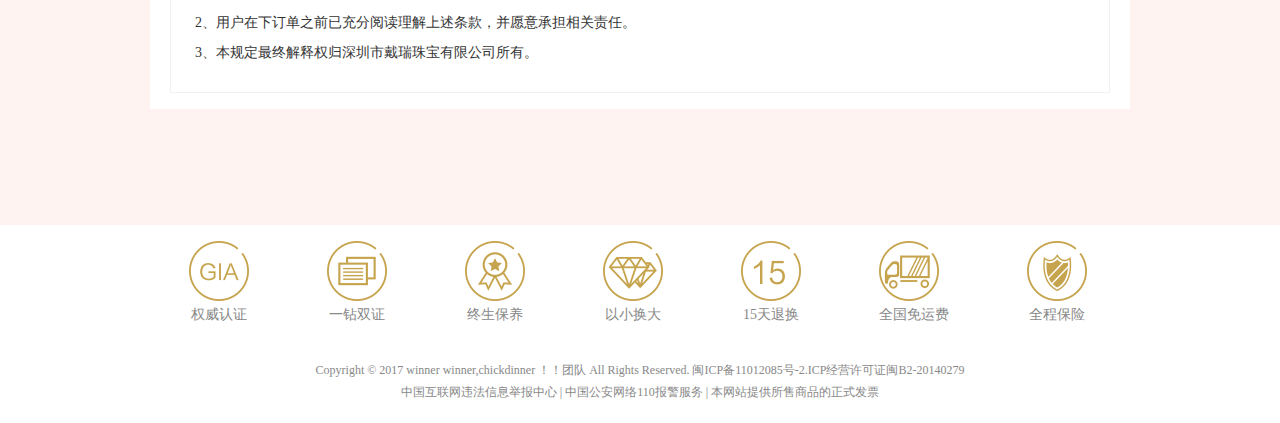
<file: DarryRing_html-master/DarryRing_html-master/help.html>
﻿<html xmlns="http://www.w3.org/1999/xhtml" class="hb-loaded">

	<head>
		<title>帮助中心</title>
		<meta charset="utf-8" />
		<link href="css/same.css?v=1.3.7.2" type="text/css" rel="stylesheet" />
		<link href="css/aboutUs.css?v=1.3.5.0" type="text/css" rel="stylesheet" />
		<script src="js/jquery.js" type="text/javascript"></script>
		<script src="js/index.js?virsion=1.3.7.2" type="text/javascript"></script>
		<script src="js/aboutUs.js" type="text/javascript"></script>
		<style type="text/css">
			.abc_center {
				border: 1px solid #f1f1f1;
				padding: 24px;
			}
		</style>
	</head>

	<body>
		<form id="aspnetForm" action="/help_se/49.html" method="post" name="aspnetForm">
			<div>
				<!--头部-->
				<div class="cmain">
					<div class="headtop">
						<!--头部左边-->
						<div class="top-left fl">
							<a title="Darry Ring" href="index.html"> <img width="187" height="42" alt="Darry Ring官网" src="images/logo.png" /> </a>
							<span style="font-weight: normal;">求婚钻戒领导品牌</span>
						</div>
						<!--头部左边end-->
						<!--头部右边-->
						<div class="top-right fr">
							<!--登录注册-->
							<ul class="tright-ul fl">
								<div id="ctl00_ucheader_pllogin1">
									<li>
										<a rel="nofollow" href="login.html">登录</a><em>|</em></li>
									<li>
										<a rel="nofollow" href="reg.html">注册</a>
									</li>
									<li class="headed"><em class="icon shooping"></em>
										<a target="black" rel="nofollow" href="cart.html">购物车</a><i>(0)</i></li>
								</div>
							</ul>

							<!--搜索框-->
							<div style="display:none;" class="search">
								<input type="text" placeholder="求婚钻戒" class="txt1" />
								<div onClick="showSearch()" class="icon toser">
								</div>
							</div>
						</div>
						<!--头部右边end-->
					</div>
				</div>
				<!--头部end-->
				<!--导航-->
				<div class="nav">
					<div class="cmain">
						<!--导航的左边-->
						<ul class="nav-ul fl">
							<li>
								<a href="index.html">首页</a>
							</li>
							<li>
								<a href="brand.html">品牌文化</a>
							</li>
							<li>
								<a style="font-family:arial" href="lists.html">Darry Ring 求婚钻戒</a>
								<div class="nav-div" style="display: none;">
									<div class="navdiv_top">
										<div class="navdiv-right">
											<p>
												<a href="lists.html"> 查看所有款</a>
											</p>
											<p>
												<a href="/pinkdiamond.aspx">稀世粉钻系列</a>
											</p>
											<p>
												<a href="/dr_series/12_22.html">Forever系列</a>
											</p>
											<p>
												<a href="/dr_series/11_20.html">My Heart系列</a>
											</p>
											<p>
												<a href="/dr_series/16_30.html">True Love系列</a>
											</p>
											<p>
												<a href="/dr_series/15_28.html">I Swear系列</a>
											</p>
											<p>
												<a href="/dr_series/13_24.html">Just you系列</a>
											</p>
										</div>
										<div class="navdiv-left">
											<h3> NEW</h3>
											<a href="/darry_ring/349.html"> <img width="138" height="97" alt="2克拉钻戒价格_E色EX切工VVS2净度_True Love系列 奢华款 _Darry Ring求婚钻戒 戴瑞珠宝官网" src="images/03wj.jpg" /></a>
											<div class="more_cp">
												<a href="/darry_ring/349.html">&gt; 了解该系列产品</a>
											</div>
										</div>
									</div>
									<div class="navdiv_bottom"></div>
								</div>
							</li>

							<li class="">
								<a href="question.html">常见问题</a>
							</li>
						</ul>

					</div>
				</div>
				<!--导航end-->
				<script type="text/javascript">
					function logout() {
						if(window.confirm('确定退出吗？')) {

							$.get("/nAPI/QuitExit.ashx", function(data) {
								window.location.href = "/";
							});
						}
					}
				</script>
				<div class="cort">
					<!--中间-->
					<div class="cort">
						<!--内容-->
						<div class="cmain aboutUs">
							<div class="zbk_top spalid">
								<span>您当前的位置：</span>
								<a target="_blank" href="index.html">Darry Ring</a>
								<em>&gt;</em>
								<span>帮助中心</span>
							</div>
							<!--主要内容-->
							<div class="about_center">

								<!--中间-->
								<div class="abc_center fr">
									<!--内容-->
									<div class="abcr_center">
										<h2 id="title"> 注册协议 </h2>
										<div id="content">
											<div>
												<span style="color: #333333;"><span style="line-height: 30px; font-size: 14px;"><strong>一、声明</strong><br /> Darry Ring网站的各项电子服务的所有权和运作权归戴瑞珠宝。用户须完全同意所有服务条款并完成注册程序，才能成为Darry Ring网站的正式用户。<br /> <br /> <strong>二、用户注册</strong><br /> 1、用户资格：Darry Ring网站用户必须是依据法律具有完全民事行为能力的自然人。在不限制前述规定的前提下，我们的服务不向18周岁以下或被临时或无限期中止的用户提供；如用户不符合前述要求的，请不要注册成Darry Ring网站的用户, Darry Ring网站也不提供相关服务。<br /> 2、资料填写：为确保交易的正常进行，用户必须向Darry Ring网站提供真实、有效的个人资料，如个人资料有任何变动，必须及时通知Darry Ring网站更新。<br /> 基于Darry Ring网站所提供的网站络服务的重要性，用户应同意：<br /> （1）提供详尽、准确的个人资料。<br /> （2）不断更新注册资料，符合及时、详尽、准确的要求。<br /> &nbsp;&nbsp; Darry Ring网站不公开用户的姓名、地址、电子邮箱和身份证号码，除以下情况外：<br /> （1）用户授权Darry Ring网站透露这些信息。<br /> （2）相应的法律及程序要求Darry Ring网站提供用户的个人资料。<br /> 3、用户可选择是否接受网站不定期的通过用户所注册的联络电子信箱发布服务信息及相关信息的服务。<br /> 4、如果用户提供的资料包含有不正确的信息，Darry Ring网站保留结束用户使用网站络服务资格的权利。<br /> &nbsp;<br /> <strong>三、通告传送</strong><br /> 所有发给用户的通告都可通过重要页面的公告或电子邮件或常规的信件传送。<br /> <br /> <strong>四、用户隐私制度</strong><br /> Darry Ring网站不会在未经合法用户授权时公开、编辑或透露其注册资料及保存在Darry Ring网站中的非公开内容,除非有法律许可要求或Darry Ring网站在诚信的基础上认为透露这些信息在以下四种情况是必要的：<br /> （1）遵守有关法律规定，遵从Darry Ring网站合法服务程序。<br /> （2）保持维护Darry Ring网站的商标所有权。<br /> （3）在紧急情况下竭力维护用户个人和社会大众的隐私安全。<br /> （4）符合其他相关的要求。<br /> <br /> <strong>五、用户的帐号，密码和安全性</strong><br /> 1、用户一旦注册成功，成为Darry Ring网站的合法用户，将得到一个密码和用户名。用户将对用户名和密码安全负全部责任。另外，每个用户都要对以其用户名进行的所有活动和事件负全责。用户可随时根据指示改变密码。<br /> 2、用户若发现任何非法使用用户帐号或存在安全漏洞的情况，请立即通知Darry Ring网站。<br /> <br /> <strong>六、服务条款的修改、删除和服务修订</strong><br /> Darry Ring网站的服务条款用于为用户提供的产品销售服务，这些条款将有可能不时被修正、删除。服务条款一旦发生变动，将会在重要页面上提示修改内容。如果不同意所改动的内容，用户可以主动取消获得的网站络服务。如果用户继续享用网站络服务，则视为接受服务条款的变动。Darry Ring网站保留随时修改或中断服务而不需事先通知用户的权利。Darry Ring网站行使修改或中断服务的权利，不需对用户或第三方负责。<br /> <br /> <strong>七、交易</strong><br /> 用户在Darry Ring网站上进行物品购买时必须遵守以下条款：<br /> （1）用户应就用户使用Darry Ring网站上的服务及对物品购买遵守所有适用的中国法律、法规、条例和地方性法律要求。用户还必须确保用户遵守本用户协议和隐私声明及纳入上述文件的所有其它条款和规则的所有规定。<br /> （2）产品的价格和可获性都在Darry Ring网站上指明。这类信息将随时更改且不发任何通知。商品的价格都包含了增值税。送货费将另外结算，费用根据用户选择的送货方式的不同而异。如果发生了意外情况，在确认了用户的订单后，由于供应商提价，税额变化引起的价格变化，或是由于网站上商城的错误等造成商品价格变化，用户有权取消用户的订单，并希望用户能及时通过电子邮件或电话通知Darry Ring客户服务部。用户所订购的商品，如果发生缺货，用户有权取消订单。<br /> （3）Darry Ring网站将尽最大努力保证用户所购商品与网站站上公布的价格一致，但价目表和声明并不构成要约。Darry Ring网站有权在发现了其网站站上显现的产品及订单的明显错误或缺货的情况下，单方面撤回任何订单。<br /> （4）Darry Ring网站保留对产品订购的数量的限制权。在下订单的同时，用户也同时承认了用户已经达到购买这些产品的法定年龄，并将对用户在订单中提供的所有信息的真实性负责。<br /> <br /> <strong>八、送货</strong><br /> Darry Ring网站将会把产品送到用户所指定的送货地址。所有在Darry Ring网站上列出的送货时间为参考时间，参考时间的计算是根据库存状况、正常的处理过程和送货时间、送货地点的基础上估计得出的。<br /> <br /> <strong>九、结束服务</strong><br /> 1、用户或Darry Ring网站可随时根据实际情况中断一项或多项网站络服务。Darry Ring网站不需对任何个人或第三方负责而随时中断服务。用户对后来的条款修改有异议，或对Darry Ring网站的服务不满，可以行使如下权利：<br /> （1）停止使用Darry Ring网站的网站络服务。<br /> （2）通告Darry Ring网站停止对该用户的服务。<br /> 2、结束用户服务后，用户使用网站络服务的权利立即中止。从那时起，用户没有权利，Darry Ring网站也没有义务传送任何未处理的信息或未完成的服务给用户或第三方。<br /> <br /> <strong>十、用户管理</strong><br /> 1、用户必须遵循：<br /> （1）从中国境内向外传输技术性资料时必须符合中国有关法规。<br /> （2）使用网站络服务不作非法用途。<br /> （3）不干扰或混乱网站络服务。<br /> （4）遵守所有使用网站络服务的网站络协议、规定、程序和惯例。<br /> 2、用户单独承担发布内容的责任。用户对服务的使用是根据所有适用于Darry Ring网站的国家法律、地方法律和国际法律标准的。<br /> 3、用户须承诺不传输任何非法的、骚扰性的、中伤他人的、辱骂性的、恐吓性的、伤害性的、庸俗的，淫秽等信息资料。另外，用户也不能传输任何教唆他人构成犯罪行为的资料；不能传输助长国内不利条件和涉及国家安全的资料；不能传输任何不符合当地法规、国家法律和国际法律的资料。<br /> 4、未经许可而非法进入其它电脑系统是禁止的。若用户的行为不符合以上提到的服务条款，Darry Ring网站将作出独立判断立即取消用户服务帐号。用户需对自己在网站上的行为承担法律责任。用户若在Darry Ring网站上散布和传播反动、色情或其他违反国家法律的信息，Darry Ring网站的系统记录有可能作为用户违反法律的证据。<br /> <br /> <strong>十一、有限责任</strong><br /> 1、Darry Ring网站有义务在技术上确保网站站的正常运行，尽力避免服务中断或将中断时间限制在最短时间内，保证用户网站上交易活动的顺利进行。但如因不可抗力或其他Darry Ring无法控制的原因使网站站崩溃或无法正常使用导致网站上交易无法完成或丢失有关的信息、记录等，Darry Ring网站不承担责任；任何用户向Darry Ring网站提供错误、不完整、不实信息等造成不能正常使用网站上服务或遭受任何其他损失，概与Darry Ring无关。<br /> 2、Darry Ring网站对任何直接、间接、偶然、特殊及继起的损害不负责任，这些损害可能来自：不正当使用网站络服务，非法使用网站络服务或用户传送的信息有所变动等。这些行为都有可能会导致Darry Ring网站的形象受损，所以Darry Ring网站事先提出这种损害的可能性。<br /> &nbsp;<br /> <strong>十二、知识产权声明</strong><br /> Darry Ring网站所提供的网站络服务的相关著作权、专利权、商标、商业秘密及其它任何所有权或权利，均属Darry Ring网站所有;非经Darry Ring网站的同意，任何人或用户均不得从事擅自下载、复制、传输、改编、编辑、泄露相关著作权、专利权、商标、商业秘密及其它任何所有权或权利等侵权行为，否则应负所有法律责任。网站上商城拥有向用户提供网站络服务过程中所产生并储存于网站上商城服务器中的任何数据信息的所有权。<br /> <br /> <strong>十三、适用的法律和管辖权</strong><br /> 用户和Darry Ring网站之间的契约将适用中华人民共和国的法律，所有的争端将诉诸于深圳市人民法院，该法院为管辖法院。如发生Darry Ring网站服务条款与中华人民共和国法律相抵触时，则这些条款将完全按法律规定重新解释，而其它条款则依旧保持对用户产生法律效力和影响。<br /> <br /> <strong>十四、其他</strong><br /> 1、如果因为用户给予的信息不真实，或用户利用Darry Ring网站从事违法行为的，一切法律责任由用户自己承担，Darry Ring网站同时也保留通过法律途径追究用户的法律责任权利。<br /> 2、用户在下订单之前已充分阅读理解上述条款，并愿意承担相关责任。<br /> 3、本规定最终解释权归深圳市戴瑞珠宝有限公司所有。</span></span>
											</div>
										</div>
									</div>
									<!--内容end-->
								</div>
								<!--中间end-->
							</div>
							<!--主要内容end-->
						</div>
						<!--内容end-->
					</div>
					<!--中间end-->
					<script>
						$(function() {
							$("#49").addClass("specl_other");
						});
					</script>
				</div>
				<!--底部-->
				<div class="footer">
					<!--错误-->
					<!--提示-->
					<div class="loverit_word2">
						Darry Ring严格规定男士凭身份证一生仅能定制一枚，象征男人一生真爱的最高承诺。输入身份证号码即可查询购买记录。
					</div>
					<!--提示end-->
					<div class="loverit_wrong2">
						<p>信息填写不正确，请重新输入。</p>
					</div>
					<!--错误end-->

					<div style="clear:both"></div>
					<div class="cmain">
						<ul class="Service_ul">
							<!--每一块li-->
							<li>
								<div class="Service_ul-img">
									<a href="javascript:void(0)" rel="nofollow"></a>
								</div>
								<a href="javascript:void(0)" rel="nofollow">
									<p>权威认证</p>
								</a>
							</li>
							<!--每一块li-->
							<li>
								<div class="Service_ul-img bk_2">
									<a href="javascript:void(0)" rel="nofollow"></a>
								</div>
								<a href="javascript:void(0)" rel="nofollow">
									<p> 一钻双证</p>
								</a>
							</li>
							<!--每一块li-->
							<li>
								<div class="Service_ul-img bk_3">
									<a href="javascript:void(0)" rel="nofollow"></a>
								</div>
								<a href="javascript:void(0)" rel="nofollow">
									<p> 终生保养</p>
								</a>
							</li>
							<!--每一块li-->
							<li>
								<div class="Service_ul-img bk_4">
									<a href="javascript:void(0)" rel="nofollow"></a>
								</div>
								<a href="javascript:void(0)" rel="nofollow">
									<p> 以小换大</p>
								</a>
							</li>
							<!--每一块li-->
							<li>
								<div class="Service_ul-img bk_5">
									<a href="javascript:void(0)" rel="nofollow"></a>
								</div>
								<a href="javascript:void(0)" rel="nofollow">
									<p> 15天退换</p>
								</a>
							</li>
							<!--每一块li-->
							<li>
								<div class="Service_ul-img bk_6">
									<a href="javascript:void(0)" rel="nofollow"></a>
								</div>
								<a href="javascript:void(0)" rel="nofollow">
									<p> 全国免运费</p>
								</a>
							</li>
							<!--每一块li-->
							<li>
								<div class="Service_ul-img bk_7">
									<a href="javascript:void(0)" rel="nofollow"></a>
								</div>
								<a href="javascript:void(0)" rel="nofollow">
									<p> 全程保险</p>
								</a>
							</li>
						</ul>
						
						<!--条文-->
						<div class="auto" id="Menu_Service">
						</div>
						<div class="tw-foot">
							<div class="auto" id="Copyright">
								<p> Copyright &copy; 2017 winner winner,chickdinner ！！团队 All Rights Reserved. 闽ICP备11012085号-2.ICP经营许可证闽B2-20140279 </p>
								<p> 中国互联网违法信息举报中心 | 中国公安网络110报警服务 | 本网站提供所售商品的正式发票 </p>
							</div>
						</div>
					</div>
				</div>
				<div class="model" id="model">
					<div class="Prompt" id="Prompt">
					</div>
					<span id="log_uid" style="display:none"></span>
					<span id="log_uname" style="display:none"></span>
					<span id="log_orderid" style="display:none"></span>
					<span id="log_price" style="display:none"></span>
				</div>
				<script src="http://wpa.b.qq.com/cgi/wpa.php" charset="utf-8" type="text/javascript"></script>
				<!--客服(2014年8月29日)-->
				<div style="display:none" class="Ffloat_kf">
					<div class="fkf_top">
						<div style="cursor: pointer; display: none;" id="bridgehead">
						</div>
						<div id="BizQQWPA"></div>
						<div onClick="showModel(modelsever);" style="cursor: pointer;" class="qq_hover" id="qqTalk_head">
						</div>
						<div id="BizQQWPAB" class="sh">
						</div>
						<div id="bdBridge">
							<a href="javascript:NTKF.im_openInPageChat()"> <img width="75" height="37" src="images/zx.jpg" /></a>
						</div>
					</div>
					<div class="fkf_bottom">
						<img width="92" height="82" alt="Darry Ring 官方微信" src="images/to_erwei.jpg" />
						<a href="#"> <img width="92" height="26" src="images/db.jpg" /></a>
					</div>
				</div>
				<!--新版右边客服start-->
				<!--右边漂浮悬挂大的-->
				<div class="float_big">
					<div class="floatbig_hide fr"></div>
					<div class="floatbig_center">
						<!--客服-->
						<div onClick="javascript:NTKF.im_openInPageChat();" id="Bearonline" class="floatbig_center-kf"></div>
						<!--客服end-->
						<!--定制咨询-->
						<div id="dzzxonline" class="floatbig_center-zx">
							<a href="javascript:showModel(modelsever);"></a>
						</div>
						<!--定制咨询end-->
						<img src="images/ew.jpg" />
					</div>
				</div>
				<!--右边漂浮悬挂大的end-->
				<!--右边漂浮悬挂小的-->
				<div class="float_small">
					<div class="floatbig_show fr"></div>
					<div class="floatbig_center">
						<!--客服-->
						<div onClick="javascript:NTKF.im_openInPageChat();" class="floatsmall_center-kf fr"></div>
						<!--客服end-->
						<!--定制咨询-->
						<div class="floatsmall_center-zx fr">
							<a href="javascript:showModel(modelsever);"></a>
						</div>
						<!--定制咨询end-->
						<!--二维码-->
						<div class="floatsmall_erwei fr">
							<a href="#"></a>
						</div>
						<!--二维码end-->
					</div>
				</div>
				<!--右边漂浮悬挂小的end-->
				<!--返回顶部-->
				<div class="comeback" style="display: none;"></div>
				<!--返回顶部end-->
				<!--新版右边客服end-->
				<div style="position: fixed; cursor: pointer; right: 6px; top: 289px; padding-bottom: 152px; z-index: 9999; width: 19px; height: 103px; display: none;" onClick="openserver();" id="openbnt">
					<img width="19" height="103" src="images/server_03.jpg" />
				</div>
				<div class="news_tc">
					<div class="newtc_left">
					</div>
					<div class="newtc_right">
						<span style="cursor: pointer" class="sszs">稍后再说</span>
						<span class="xzzx"><a onClick="showxiaon()" style="cursor: pointer" id="chatnow"> 现在咨询</a></span>
						<div style="cursor: pointer" class="tocclose">
						</div>
					</div>
				</div>
				<div class="mask" id="masks">
				</div>
				<div style="display:none;" class="modelsever" id="modelsever">
					<div class="cs_top">
						<div class="cs_topcenter">
							<div style="width:300px; height:40px; line-height:40px; float:left; display:inline-block; ">
								顾客常见疑问
							</div>
							<div style="width:385px; height:20px; float:left; text-align:right; padding-top:20px;">
								<img width="55" height="9" style="cursor: pointer;" onClick="CloseMaskser()" src="images/popup_window_btn_close.gif" />
							</div>
						</div>
					</div>
					<div class="cs_content clear">
						<div id="box1" class="box1">
							<div onClick="contenttxt(1,1)" id="content_title_11" class="content_title">
								<span style="margin-top:8px;">Q：Darry Ring 是否有实体店？</span>
							</div>
							<div id="content_title1_1" class="content_txt">
								<span style="margin-top:1px;">A：DR公司总部在香港，目前内地深圳市、北京市、重庆市、广州市、上海市、武汉市、南京市、长沙市设有实体店，支持到店订购，也支持全国在线官网订购。同时目前其他一线城市公司已在考察选址阶段，将陆续开设店面。</span>
							</div>
							<div onClick="contenttxt(1,2)" id="content_title_12" class="content_title">
								<span style="margin-top:8px;">Q：实体店具体位置？</span>
							</div>
							<div id="content_title1_2" class="content_txt">
								<span style="margin-top:1px;">A：深圳实体店地址：深圳南山区世界之窗旁欧陆小镇4号楼Darry Ring （地铁罗宝线世界之窗I出口）深圳店联系方式：0755-86621782。<p></p> 北京实体店地址：北京东二环朝阳门桥银河SOHO中心B座负一层2-109 （朝阳门地铁G出口） 北京店联系方式：010-59576758。<p></p> 上海实体店地址：上海长宁区淮海西路570号红坊创意园区G-108栋(近虹桥路) 上海店联系方式：021-60934520。<p></p> 广州实体店地址：广州市天河区天河北路233号中信广场商场136单元 广州店联系方式：020-38836315。<p></p> 重庆实体店地址：重庆市渝中区解放碑步行街民族路188号环球金融中心（WFC）LG-B02A 重庆店联系方式：023-63710835。<p></p> 武汉实体店地址：武汉市洪山区光谷意大利风情街5号楼一层51021号 武汉店联系方式：027-87688895。<p></p> 南京实体店地址：南京市长江路288号1912街区17号楼一层 南京店联系方式：025-83613520。<p></p> 长沙实体店地址：长沙市开福区中山路589号万达百货商场2楼 长沙店联系方式：0731-83878575。<p></p> 全国400客服热线：400 01 13520。</span>
							</div>
							<div onClick="contenttxt(1,3)" id="content_title_13" class="content_title">
								<span style="margin-top:8px;">Q：到店订购和官网订购的价格一致吗？</span>
							</div>
							<div id="content_title1_3" class="content_txt">
								<span style="margin-top:1px;">A：DR的所有商品，到店订购和官网订购的时间周期，价格，质量及售后服务均一致。</span>
							</div>
							<div onClick="contenttxt(1,4)" id="content_title_14" class="content_title">
								<span style="margin-top:8px;">Q：价格是否有折扣优惠？</span>
							</div>
							<div id="content_title1_4" class="content_txt">
								<span style="margin-top:1px;">A：DR的品牌寓意为一生唯一真爱，大多是用作见证彼此求婚或结婚这一神圣时刻，所以所有商品都是常年任何节假日没有折扣活动，就像彼此一生唯一真爱的承诺及永恒的爱情，永不打折。</span>
							</div>
							<div onClick="contenttxt(1,5)" id="content_title_15" class="content_title">
								<span style="margin-top:8px;">Q：为什么在官网上输入姓名身份证号后看不到款式？</span>
							</div>
							<div id="content_title1_5" class="content_txt">
								<span style="margin-top:1px;">A：www.darryring.com 官网首页点击—求婚钻戒，进入页面后不需要填写任何信息，移动鼠标到最下方，就可以看到Darry Ring女戒的所有款式。</span>
							</div>
							<div onClick="contenttxt(1,6)" id="content_title_16" class="content_title">
								<span style="margin-top:8px;">Q：到实体店是否可以立刻拿到戒指？</span>
							</div>
							<div id="content_title1_6" class="content_txt">
								<span style="margin-top:1px;">A：您好，DR的所有商品都是需要根据您选择的款式、手寸大小及刻字信息来定制。实体店仅提供款式体验及预订，与官网购买的定制时间是一致的，可于15-20个工作日内送到或自取。</span>
							</div>
						</div>
						<div id="box2" class="box2">
							<div onClick="contenttxt(2,1)" id="content_title_21" class="content_title"></div>
							<div id="content_title2_1" class="content_txt"></div>
							<div onClick="contenttxt(2,2)" id="content_title_22" class="content_title"></div>
							<div id="content_title2_2" class="content_txt">
							</div>
							<div onClick="contenttxt(2,3)" id="content_title_23" class="content_title"></div>
							<div id="content_title2_3" class="content_txt">
							</div>
							<div onClick="contenttxt(2,4)" id="content_title_24" class="content_title"></div>
							<div id="content_title2_4" class="content_txt">
							</div>
						</div>
						<div id="box3" class="box3">
							<div onClick="contenttxt(3,1)" id="content_title_31" class="content_title"></div>
							<div id="content_title3_1" class="content_txt">
							</div>
							<div onClick="contenttxt(3,2)" id="content_title_32" class="content_title"></div>
							<div id="content_title3_2" class="content_txt"></div>
							<div onClick="contenttxt(3,3)" id="content_title_33" class="content_title"></div>
							<div id="content_title3_3" class="content_txt"></div>
							<div onClick="contenttxt(3,4)" id="content_title_34" class="content_title"></div>
							<div id="content_title3_4" class="content_txt"></div>
						</div>
						<div id="box4" class="box4">
							<div onClick="contenttxt(4,1)" id="content_title_41" class="content_title"></div>
							<div id="content_title4_1" class="content_txt"></div>
							<div onClick="contenttxt(4,2)" id="content_title_42" class="content_title"></div>
							<div id="content_title4_2" class="content_txt"></div>
							<div onClick="contenttxt(4,3)" id="content_title_43" class="content_title"></div>
							<div id="content_title4_3" class="content_txt"></div>
							<div onClick="contenttxt(4,4)" id="content_title_44" class="content_title"></div>
							<div id="content_title4_4" class="content_txt"></div>
						</div>
						<div id="box5" class="box5">
							<div onClick="contenttxt(5,1)" id="content_title_51" class="content_title"></div>
							<div id="content_title5_1" class="content_txt"></div>
							<div onClick="contenttxt(5,2)" id="content_title_52" class="content_title"></div>
							<div id="content_title5_2" class="content_txt">
							</div>
							<div onClick="contenttxt(5,3)" id="content_title_53" class="content_title"></div>
							<div id="content_title5_3" class="content_txt">
							</div>
							<div onClick="contenttxt(5,4)" id="content_title_54" class="content_title"></div>
							<div id="content_title5_4" class="content_txt">
							</div>
							<div onClick="contenttxt(5,5)" id="content_title_55" class="content_title"></div>
							<div id="content_title5_5" class="content_txt">
							</div>
							<div onClick="contenttxt(5,6)" id="content_title_56" class="content_title"></div>
							<div id="content_title5_6" class="content_txt">
							</div>
						</div>
						<div id="box6" class="box6">
							<div onClick="contenttxt(6,1)" id="content_title_61" class="content_title"></div>
							<div id="content_title6_1" class="content_txt"></div>
							<div onClick="contenttxt(6,2)" id="content_title_62" class="content_title"></div>
							<div id="content_title6_2" class="content_txt">
							</div>
							<div onClick="contenttxt(6,3)" id="content_title_63" class="content_title"></div>
							<div id="content_title6_3" class="content_txt">
							</div>
							<div onClick="contenttxt(6,4)" id="content_title_64" class="content_title"></div>
							<div id="content_title6_4" class="content_txt">
							</div>
							<div onClick="contenttxt(6,5)" id="content_title_65" class="content_title"></div>
							<div id="content_title6_5" class="content_txt">
							</div>
							<div onClick="contenttxt(6,6)" id="content_title_66" class="content_title"></div>
							<div id="content_title6_6" class="content_txt">
							</div>
						</div>
						<div id="box7" class="box7">
							<div onClick="contenttxt(7,1)" id="content_title_71" class="content_title"></div>
							<div id="content_title7_1" class="content_txt">
							</div>
							<div onClick="contenttxt(7,2)" id="content_title_72" class="content_title"></div>
							<div id="content_title7_2" class="content_txt">
							</div>
							<div onClick="contenttxt(7,3)" id="content_title_73" class="content_title"></div>
							<div id="content_title7_3" class="content_txt">
							</div>
						</div>
					</div>
					
				</div>
				<script type="text/javascript">
					function showbox(id) {
						getQeestion(id);
						for(var i = 1; i <= 8; i++) {
							if(i == id) {
								showdiv(id);
							} else {
								hidediv(i);
							}
						}
					}

					function contenttxt(id, sid) {
						for(var i = 1; i <= 7; i++) {
							if(i == id) {
								showtxt(id, sid);
							} else {
								hidetxt(i, sid);
							}
						}

					}

					function showtxt(id, sid) {
						var objtitle = $("#content_title" + id + "_" + sid);

						if(objtitle.css("display") == "none") {
							objtitle.show("fast");
						} else {

							hidetxt(id, sid);
						}
						//$("#"+id).show("fast");
					}

					function hidetxt(id, sid) {
						var objtitle = $("#content_title" + id + "_" + sid);
						objtitle.hide("fast");
					}

					function hidediv(id) {
						$("#box" + id).hide("fast");

						$("#li" + id).css({
							"font-size": "14px",
							"color": "#7d7d7d"
						});
					}

					function showdiv(id) {
						if($("#box" + id).css("display") == "none") {
							$("#box" + id).show("fast");
							$("#li" + id).css({
								"font-size": "18px",
								"color": "#000000"
							});
						}

					}
				</script>
				<script type="text/javascript">
					function showMask() {
						$("#masks").css("height", $(document).height());
						$("#masks").css("width", $(document).width());
						$("#masks").fadeIn();
					}

					function showModel(divName) {
						showMask();
						/* var top = ($(window).height() - $(divName).height()) / 5;
						 var left = ($(window).width() - $(divName).width()) / 2;
						 var scrollTop = $(document).scrollTop();
						 var scrollLeft = $(document).scrollLeft();*/
						$(divName).fadeIn();
					}

					function CloseMaskser() {

						$("#modelsever").fadeOut("slow");
						$("#masks").fadeOut("slow");
						$("#mask").fadeOut("slow");
					}
				</script>

	</body>

</html>
</file>
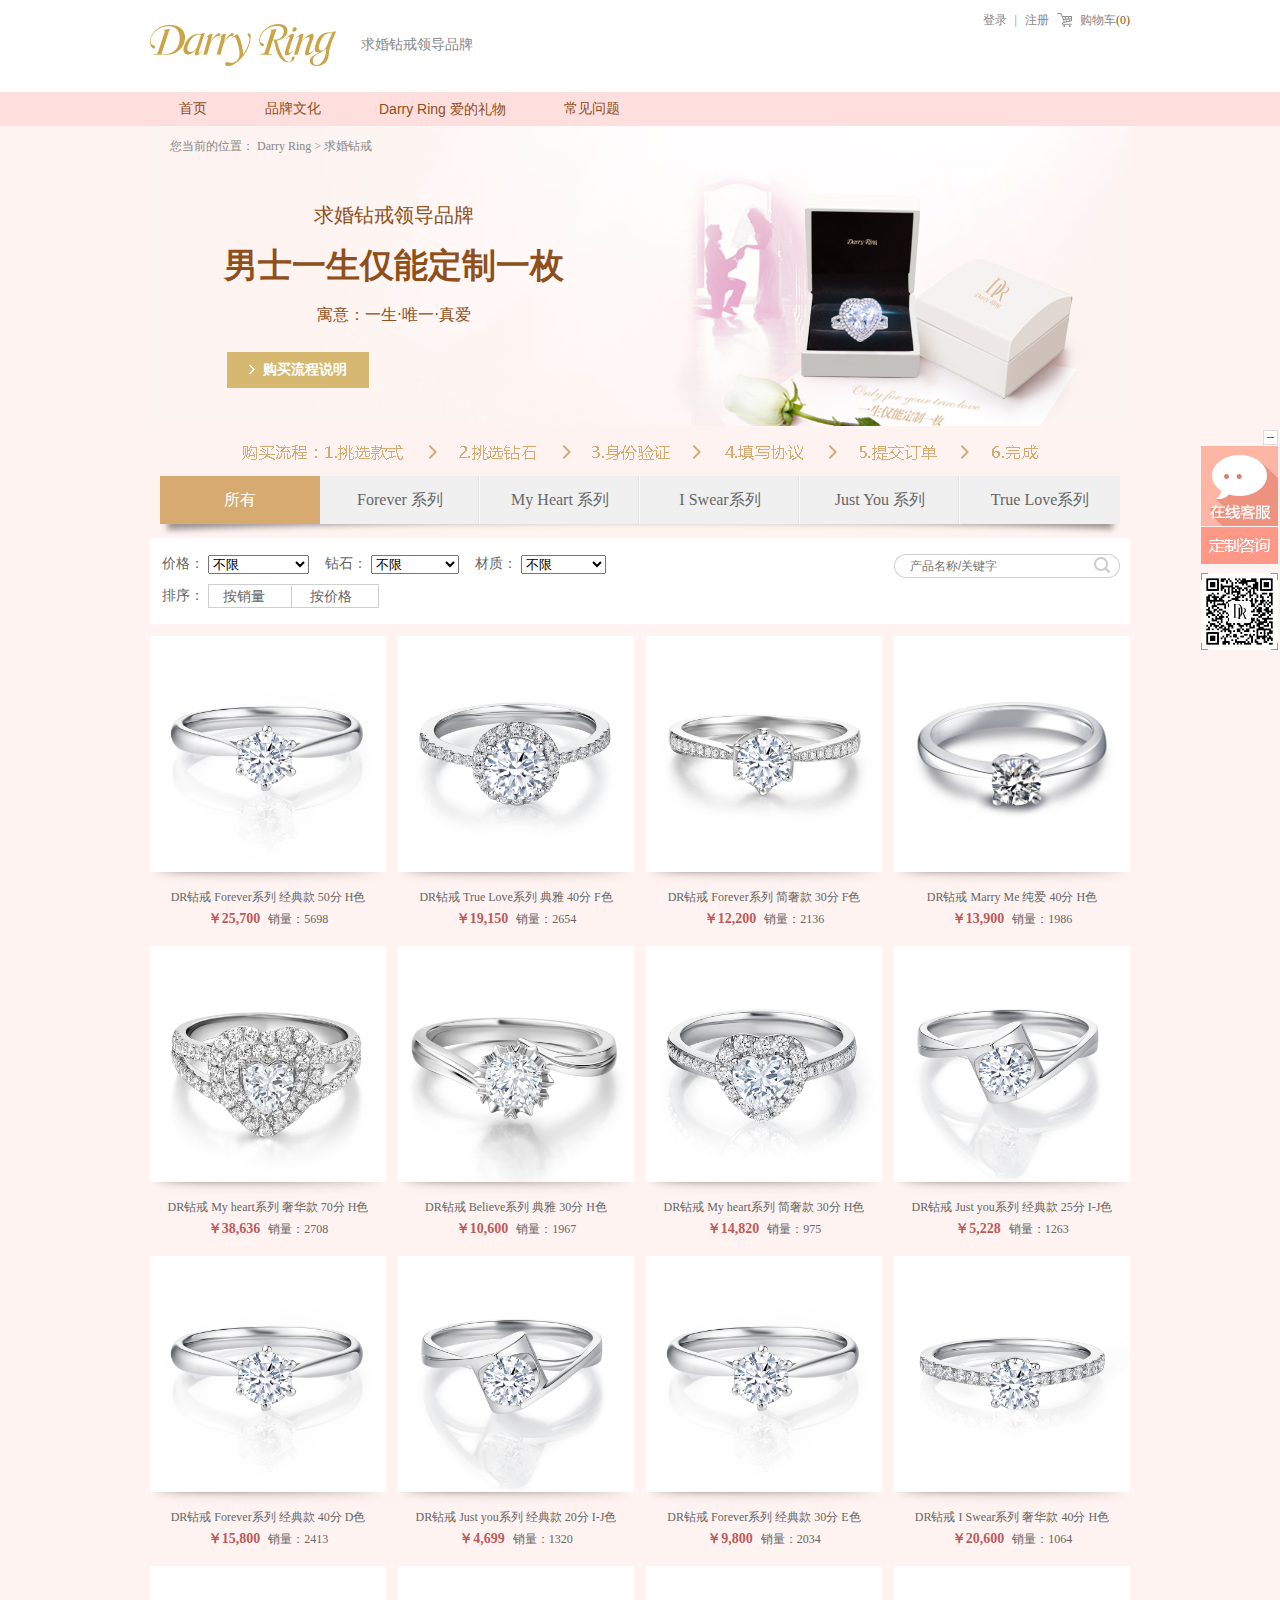
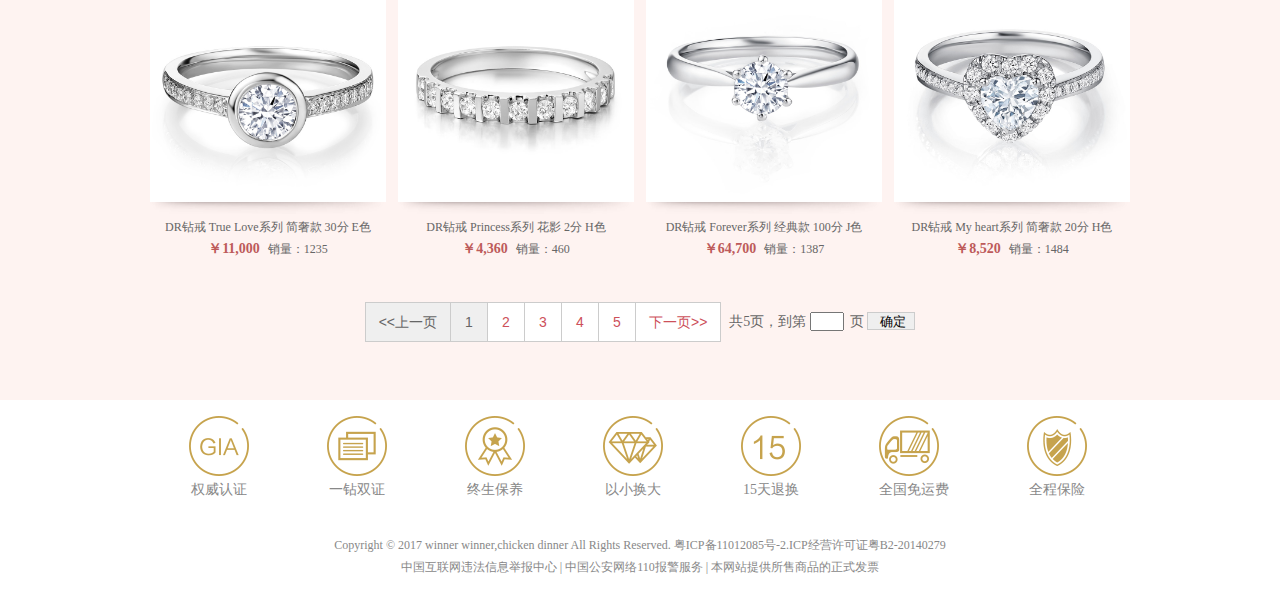
<file: DarryRing_html-master/DarryRing_html-master/lists.html>
﻿<html xmlns="http://www.w3.org/1999/xhtml" class="hb-loaded">
 <head>
  <title>钻戒列表</title>
  <link href="css/same.css?v=1.3.7.2" type="text/css" rel="stylesheet" />
  <link href="css/dr.css?v=1.3.5.0" type="text/css" rel="stylesheet" /> 
  <script src="js/jquery.js" type="text/javascript"></script> 
  <script src="js/index.js?virsion=1.3.7.2" type="text/javascript"></script>
 </head>
 <body>
   <!--头部--> 
   <div class="cmain"> 
    <div class="headtop"> 
     <!--头部左边--> 
     <div class="top-left fl"> 
      <a title="Darry Ring" href="index.html"> <img width="187" height="42" alt="Darry Ring官网" src="images/logo.png" /> </a>
      <span style="font-weight: normal;">求婚钻戒领导品牌</span> 
     </div> 
     <!--头部左边end--> 
     <!--头部右边--> 
     <div class="top-right fr"> 
      <!--登录注册--> 
      <ul class="tright-ul fl"> 
       <div id="ucheader1_pllogin1"> 
        <li><a rel="nofollow" href="login.html">登录</a><em>|</em></li> 
        <li><a rel="nofollow" href="reg.html">注册</a></li> 
        <li class="headed"><em class="icon shooping"></em><a target="black" rel="nofollow" href="cart.html">购物车</a><i>(0)</i></li> 
       </div> 
      </ul> 
     </div> 
     <!--头部右边end--> 
    </div> 
   </div> 
   <!--头部end--> 
   <!--导航--> 
   <div class="nav"> 
    <div class="cmain"> 
     <!--导航的左边--> 
     <ul class="nav-ul fl"> 
      <li><a href="index.html">首页</a> </li> 
      <li class=""><a href="brand.html">品牌文化</a> </li> 
      <li><a style="font-family:arial" href="lists.html">Darry Ring 爱的礼物</a> 
       <div class="nav-div" style="display: none;"> 
        <div class="navdiv_top"> 
			<div class="navdiv-right">
				<p> <a href="lists.html"> 查看所有款</a></p>
				<p> <a href="/dr_series/12_22.html">Forever系列</a></p>
				<p> <a href="/dr_series/11_20.html">My Heart系列</a></p>
				<p> <a href="/dr_series/16_30.html">True Love系列</a></p>
				<p> <a href="/dr_series/15_28.html">I Swear系列</a></p>
				<p> <a href="/dr_series/13_24.html">Just you系列</a></p>
			</div>
			<div class="navdiv-left">
				<h3> NEW</h3>
				<a href="detail.html"> <img width="138" height="97" src="images/03wj.jpg" /></a>
				<div class="more_cp">
					<a href="detail.html">&gt; 了解该系列产品</a>
				</div>
			</div>
		</div>
        <div class="navdiv_bottom"></div> 
       </div> </li> 
      <li><a href="question.html">常见问题</a></li> 
     </ul> 
     <!--导航的右边--> 
    
    </div> 
   </div> 
   <!--导航end--> 
   <script type="text/javascript">
    function logout() {
        if (window.confirm('确定退出吗？')) {

            $.get("/nAPI/QuitExit.ashx", function (data) {
                window.location.href = "/";
            });
        }
    }
</script> 
   <!--钻戒页面中间--> 
   <div class="cort"> 
    <div class="cmain sp_cort fix"> 
     <!--背景图--> 
     <div class="zj_bk"> 
      <div class="zbk_top spalid"> 
       <span>您当前的位置：</span> 
       <span id="website_SiteMapPath1"><a href="#website_SiteMapPath1_SkipLink"></a><span> <a target="_blank" href="index.html">Darry Ring</a> </span><span> <em>&gt;</em> </span><span> <span>求婚钻戒</span> </span><a id="website_SiteMapPath1_SkipLink"></a></span> 
      </div> 
      <!--banner中间内容--> 
      <div class="zbk_center"> 
       <!--banner左边--> 
       <div class="zbkc-left"> 
        <h3> 求婚钻戒领导品牌</h3> 
        <h2> 男士一生仅能定制一枚</h2> 
        <h4> 寓意：一生&middot;唯一&middot;真爱</h4> 
        <div class="button"> 
         <div id="dzck" class="bt1"> 
          <a target="_blank" href="javascript:void(0)">购买流程说明</a> 
         </div> 
        </div> 
       </div> 
       <!--banner右边的背景图--> 
       <div class="zbkc-right"> 
        <img width="458" height="260" alt="求婚钻戒" src="images/True-Love-_ring.jpg" /> 
       </div> 
      </div> 
     </div> 
     <!--背景图end--> 
     <!--流程图--> 
     <div class="the_lct"> 
      <img src="images/lct.png" /> 
     </div> 
     <!--流程图end--> 
     <!--小导航--> 
     <div class="allchose_nav"> 
      <!--购买选项--> 
      <div class="dr_choose"> 
       <!--选项nav--> 
       <div class="drcho_top"> 
        <ul class="drchoose_ul"> 
         <li class="choose_hover" id="ucser_all"><span>所有</span> </li> 
         <li id="ucser_forever"><span>Forever 系列</span> </li> 
         <li id="ucser_myheart"><span>My Heart 系列</span> </li> 
         <li id="ucser_swear"><span>I Swear系列</span> </li> 
         <li id="ucser_justyou"><span>Just You 系列</span> </li> 
         <li style="background-image:none" id="ucser_truelove"><span>True Love系列</span> </li> 
        </ul> 
       </div> 
       <div class="drcho_bto"></div> 
      </div> 
      <!--购买选项end--> 
      <script type="text/javascript" language="javascript">
    $(function () {
        $("#ucser_all").click(function () {
            window.location.href = "/darry_ring";
        });
        $("#ucser_forever").click(function () {
            window.location.href = "/dr_series/12_22.html";
        });
        $("#ucser_myheart").click(function () {
            window.location.href = "/dr_series/11_20.html";
        });
        $("#ucser_swear").click(function () {
            window.location.href = "/dr_series/15_28.html";
        });
        $("#ucser_justyou").click(function () {
            window.location.href = "/dr_series/13_24.html";
        });
        $("#ucser_truelove").click(function () {
            window.location.href = "/dr_series/16_30.html";
        });
    });
</script> 
      <!--参数选项--> 
      <div class="select_choose"> 
       <div class="thefirst_it"> 
        <div class="search2 search_other fr"> 
         <input type="text" placeholder="产品名称/关键字" class="txt2" id="txtTitle" name="txtTitle" /> 
         <div id="prosearch" class="icon toser2"></div> 
        </div> 
        <div class="fl"> 
         <span>价格：</span> 
         <select id="drpListPrice" name="drpListPrice"> <option value="-1" selected="selected">不限</option> <option value="1">5000以下</option> <option value="2">5000-10000</option> <option value="3">10000-20000</option> <option value="4">20000以上</option> </select> 
         <span>钻石：</span> 
         <select id="drplistzct" name="drplistzct"> <option value="-1" selected="selected">不限</option> <option value="1">10分以下</option> <option value="2">10分-30分</option> <option value="3">30分-50分</option> <option value="4">50分-1克拉</option> <option value="5">1克拉以上</option> </select> 
         <span>材质：</span> 
         <select id="drpListCZ" name="drpListCZ"> <option value="-1" selected="selected">不限</option> <option value="1">PT950</option> <option value="2">18K白金</option> <option value="3">18K黄金</option> <option value="4">18K玫瑰金</option> </select> 
        </div> 
        <div style="display:none" id="btncz" class="choose_cz fl"> 
         <span>重 置</span> 
        </div> 
        <div class="choose_serach fl" style="display:none"> 
         <a target="_blank" href="/diydr/"><span>高级搜索</span></a> 
        </div> 
        <span style="display:none" id="spanclick"></span> 
        <div style="display:none" class="choose-ks fr"> 
         <span id="xp"><i>新品</i> <em></em></span>
         <span id="xl"> <i>销量</i> <em></em></span>
         <span id="jg"><i>价格</i> <em></em></span> 
        </div> 
       </div> 
       <div class="thesec_it"> 
        <div class="thesec_word-left fl"> 
         <span>排序：</span> 
         <b> <i id="i_xl">按销量</i> <i id="i_jg">按价格</i> </b> 
        </div> 
       </div> 
      </div> 
      <!--参数选项end--> 
     </div> 
     <!--小导航end--> 
     <!--高级搜索--> 
     <!--高级搜索end--> 
     <!--购买的款式--> 
     <div class="cmain"> 
      <ul class="buyit"> 
       <!--每一个款式--> 
       <li> 
        <div class="by_top"> 
         <a target="_blank" href="/darry_ring/78.html"></a> 
         <div class="bything-one"> 
          <img width="236px" height="236" alt="DR钻戒 Forever系列 经典款&nbsp;50分&nbsp;H色" src="images/2014090119350717386d7a1e.jpg" /> 
         </div> 
         <div class="bything-two"> 
          <img width="236px" height="236" src="images/201409011935072849fe802f.jpg" /> 
         </div> 
        </div> 
        <div class="by_center"> 
        </div> 
        <div class="by_bottom"> 
         <p> <a target="_blank" href="/darry_ring/78.html">DR钻戒 Forever系列 经典款&nbsp;50分&nbsp;H色</a></p> 
         <p> <span>￥25,700</span><i>销量：5698</i></p> 
        </div> </li> 
       <!--每一个款式--> 
       <li> 
        <div class="by_top"> 
         <a target="_blank" href="/darry_ring/387.html"></a> 
         <div class="bything-one"> 
          <img width="236px" height="236" alt="DR钻戒 True Love系列 典雅&nbsp;40分&nbsp;F色" src="images/201412081512070b82d519cb.jpg" /> 
         </div> 
         <div class="bything-two"> 
          <img width="236px" height="236" src="images/20141208151207e3fa9cdc9e.jpg" /> 
         </div> 
        </div> 
        <div class="by_center"> 
        </div> 
        <div class="by_bottom"> 
         <p> <a target="_blank" href="/darry_ring/387.html">DR钻戒 True Love系列 典雅&nbsp;40分&nbsp;F色</a></p> 
         <p> <span>￥19,150</span><i>销量：2654</i></p> 
        </div> </li> 
       <!--每一个款式--> 
       <li> 
        <div class="by_top"> 
         <a target="_blank" href="/darry_ring/379.html"></a> 
         <div class="bything-one" style="opacity: 1;"> 
          <img width="236px" height="236" alt="DR钻戒 Forever系列  简奢款&nbsp;30分&nbsp;F色" src="images/201412081516238b52b39cab.jpg" /> 
         </div> 
         <div class="bything-two" style="opacity: 0;"> 
          <img width="236px" height="236" src="images/20141208151624bd02fe9e65.jpg" /> 
         </div> 
        </div> 
        <div class="by_center"> 
        </div> 
        <div class="by_bottom"> 
         <p> <a target="_blank" href="/darry_ring/379.html">DR钻戒 Forever系列 简奢款&nbsp;30分&nbsp;F色</a></p> 
         <p> <span>￥12,200</span><i>销量：2136</i></p> 
        </div> </li> 
       <!--每一个款式--> 
       <li> 
        <div class="by_top"> 
         <a target="_blank" href="/darry_ring/389.html"></a> 
         <div class="bything-one"> 
          <img width="236px" height="236" alt="DR钻戒 Marry Me  纯爱&nbsp;40分&nbsp;H色" src="images/201412031648134faa47945e.jpg" /> 
         </div> 
         <div class="bything-two"> 
          <img width="236px" height="236" src="images/20141203164814cbaa761ecb.jpg" /> 
         </div> 
        </div> 
        <div class="by_center"> 
        </div> 
        <div class="by_bottom"> 
         <p> <a target="_blank" href="/darry_ring/389.html">DR钻戒 Marry Me 纯爱&nbsp;40分&nbsp;H色</a></p> 
         <p> <span>￥13,900</span><i>销量：1986</i></p> 
        </div> </li> 
       <!--每一个款式--> 
       <li> 
        <div class="by_top"> 
         <a target="_blank" href="/darry_ring/168.html"></a> 
         <div class="bything-one"> 
          <img width="236px" height="236" alt="DR钻戒 My heart系列 奢华款&nbsp;70分&nbsp;H色" src="images/201502031541470f549eecb4.jpg" /> 
         </div> 
         <div class="bything-two"> 
          <img width="236px" height="236" src="images/2015020315414939f8806bca.jpg" /> 
         </div> 
        </div> 
        <div class="by_center"> 
        </div> 
        <div class="by_bottom"> 
         <p> <a target="_blank" href="/darry_ring/168.html">DR钻戒 My heart系列 奢华款&nbsp;70分&nbsp;H色</a></p> 
         <p> <span>￥38,636</span><i>销量：2708</i></p> 
        </div> </li> 
       <!--每一个款式--> 
       <li> 
        <div class="by_top"> 
         <a target="_blank" href="/darry_ring/161.html"></a> 
         <div class="bything-one"> 
          <img width="236px" height="236" alt="DR钻戒 Believe系列 典雅&nbsp;30分&nbsp;H色" src="images/2015012911164499edc9d9cc.jpg" /> 
         </div> 
         <div class="bything-two"> 
          <img width="236px" height="236" src="images/20150129111645f4a722d817.jpg" /> 
         </div> 
        </div> 
        <div class="by_center"> 
        </div> 
        <div class="by_bottom"> 
         <p> <a target="_blank" href="/darry_ring/161.html">DR钻戒 Believe系列 典雅&nbsp;30分&nbsp;H色</a></p> 
         <p> <span>￥10,600</span><i>销量：1967</i></p> 
        </div> </li> 
       <!--每一个款式--> 
       <li> 
        <div class="by_top"> 
         <a target="_blank" href="/darry_ring/329.html"></a> 
         <div class="bything-one"> 
          <img width="236px" height="236" alt="DR钻戒 My heart系列 简奢款&nbsp;30分&nbsp;H色" src="images/20141208151342d086aedadc.jpg" /> 
         </div> 
         <div class="bything-two"> 
          <img width="236px" height="236" src="images/20141208151343c33b1c06ce.jpg" /> 
         </div> 
        </div> 
        <div class="by_center"> 
        </div> 
        <div class="by_bottom"> 
         <p> <a target="_blank" href="/darry_ring/329.html">DR钻戒 My heart系列 简奢款&nbsp;30分&nbsp;H色</a></p> 
         <p> <span>￥14,820</span><i>销量：975</i></p> 
        </div> </li> 
       <!--每一个款式--> 
       <li> 
        <div class="by_top"> 
         <a target="_blank" href="/darry_ring/383.html"></a> 
         <div class="bything-one"> 
          <img width="236px" height="236" alt="DR钻戒 Just you系列 经典款&nbsp;25分&nbsp;I-J色" src="images/20141208151441cc5ac80d54.jpg" /> 
         </div> 
         <div class="bything-two"> 
          <img width="236px" height="236" src="images/20141208151441a7c5365eda.jpg" /> 
         </div> 
        </div> 
        <div class="by_center"> 
        </div> 
        <div class="by_bottom"> 
         <p> <a target="_blank" href="/darry_ring/383.html">DR钻戒 Just you系列 经典款&nbsp;25分&nbsp;I-J色</a></p> 
         <p> <span>￥5,228</span><i>销量：1263</i></p> 
        </div> </li> 
       <!--每一个款式--> 
       <li> 
        <div class="by_top"> 
         <a target="_blank" href="/darry_ring/87.html"></a> 
         <div class="bything-one"> 
          <img width="236px" height="236" alt="DR钻戒 Forever系列 经典款&nbsp;40分&nbsp;D色" src="images/201409011932585de1c2f2a9.jpg" /> 
         </div> 
         <div class="bything-two"> 
          <img width="236px" height="236" src="images/20140901193258beafcb5eb7.jpg" /> 
         </div> 
        </div> 
        <div class="by_center"> 
        </div> 
        <div class="by_bottom"> 
         <p> <a target="_blank" href="/darry_ring/87.html">DR钻戒 Forever系列 经典款&nbsp;40分&nbsp;D色</a></p> 
         <p> <span>￥15,800</span><i>销量：2413</i></p> 
        </div> </li> 
       <!--每一个款式--> 
       <li> 
        <div class="by_top"> 
         <a target="_blank" href="/darry_ring/335.html"></a> 
         <div class="bything-one"> 
          <img width="236px" height="236" alt="DR钻戒 Just you系列 经典款&nbsp;20分&nbsp;I-J色" src="images/201409031759476e8527cccb.jpg" /> 
         </div> 
         <div class="bything-two"> 
          <img width="236px" height="236" src="images/20140903175947fa15145af3.jpg" /> 
         </div> 
        </div> 
        <div class="by_center"> 
        </div> 
        <div class="by_bottom"> 
         <p> <a target="_blank" href="/darry_ring/335.html">DR钻戒 Just you系列 经典款&nbsp;20分&nbsp;I-J色</a></p> 
         <p> <span>￥4,699</span><i>销量：1320</i></p> 
        </div> </li> 
       <!--每一个款式--> 
       <li> 
        <div class="by_top"> 
         <a target="_blank" href="/darry_ring/150.html"></a> 
         <div class="bything-one"> 
          <img width="236px" height="236" alt="DR钻戒 Forever系列 经典款&nbsp;30分&nbsp;E色" src="images/2014090119253914614d2d7b.jpg" /> 
         </div> 
         <div class="bything-two"> 
          <img width="236px" height="236" src="images/2014090119253961c1aa6a86.jpg" /> 
         </div> 
        </div> 
        <div class="by_center"> 
        </div> 
        <div class="by_bottom"> 
         <p> <a target="_blank" href="/darry_ring/150.html">DR钻戒 Forever系列 经典款&nbsp;30分&nbsp;E色</a></p> 
         <p> <span>￥9,800</span><i>销量：2034</i></p> 
        </div> </li> 
       <!--每一个款式--> 
       <li> 
        <div class="by_top"> 
         <a target="_blank" href="/darry_ring/388.html"></a> 
         <div class="bything-one"> 
          <img width="236px" height="236" alt="DR钻戒 I Swear系列 奢华款&nbsp;40分&nbsp;H色" src="images/201504251408518eddbc7a98.jpg" /> 
         </div> 
         <div class="bything-two"> 
          <img width="236px" height="236" src="images/20150425140852a0a0f1e3e2.jpg" /> 
         </div> 
        </div> 
        <div class="by_center"> 
        </div> 
        <div class="by_bottom"> 
         <p> <a target="_blank" href="/darry_ring/388.html">DR钻戒 I Swear系列 奢华款&nbsp;40分&nbsp;H色</a></p> 
         <p> <span>￥20,600</span><i>销量：1064</i></p> 
        </div> </li> 
       <!--每一个款式--> 
       <li> 
        <div class="by_top"> 
         <a target="_blank" href="/darry_ring/347.html"></a> 
         <div class="bything-one"> 
          <img width="236px" height="236" alt="DR钻戒 True Love系列 简奢款&nbsp;30分&nbsp;E色" src="images/2014091515351160b3d26880.jpg" /> 
         </div> 
         <div class="bything-two"> 
          <img width="236px" height="236" src="images/20140901162336bad2605031.jpg" /> 
         </div> 
        </div> 
        <div class="by_center"> 
        </div> 
        <div class="by_bottom"> 
         <p> <a target="_blank" href="/darry_ring/347.html">DR钻戒 True Love系列 简奢款&nbsp;30分&nbsp;E色</a></p> 
         <p> <span>￥11,000</span><i>销量：1235</i></p> 
        </div> </li> 
       <!--每一个款式--> 
       <li> 
        <div class="by_top"> 
         <a target="_blank" href="/darry_ring/74.html"></a> 
         <div class="bything-one"> 
          <img width="236px" height="236" alt="DR钻戒 Princess系列 花影&nbsp;2分&nbsp;H色" src="images/20150203145404c670aa80de.jpg" /> 
         </div> 
         <div class="bything-two"> 
          <img width="236px" height="236" src="images/201502031454050d165b3124.jpg" /> 
         </div> 
        </div> 
        <div class="by_center"> 
        </div> 
        <div class="by_bottom"> 
         <p> <a target="_blank" href="/darry_ring/74.html">DR钻戒 Princess系列 花影&nbsp;2分&nbsp;H色</a></p> 
         <p> <span>￥4,360</span><i>销量：460</i></p> 
        </div> </li> 
       <!--每一个款式--> 
       <li> 
        <div class="by_top"> 
         <a target="_blank" href="/darry_ring/333.html"></a> 
         <div class="bything-one"> 
          <img width="236px" height="236" alt="DR钻戒 Forever系列 经典款&nbsp;100分&nbsp;J色" src="images/201409031259093e45b5ecf0.jpg" /> 
         </div> 
         <div class="bything-two"> 
          <img width="236px" height="236" src="images/2014090312590972b221c6ce.jpg" /> 
         </div> 
        </div> 
        <div class="by_center"> 
        </div> 
        <div class="by_bottom"> 
         <p> <a target="_blank" href="/darry_ring/333.html">DR钻戒 Forever系列 经典款&nbsp;100分&nbsp;J色</a></p> 
         <p> <span>￥64,700</span><i>销量：1387</i></p> 
        </div> </li> 
       <!--每一个款式--> 
       <li> 
        <div class="by_top"> 
         <a target="_blank" href="/darry_ring/170.html"></a> 
         <div class="bything-one"> 
          <img width="236px" height="236" alt="DR钻戒 My heart系列 简奢款&nbsp;20分&nbsp;H色" src="images/20141208151356816302d93c.jpg" /> 
         </div> 
         <div class="bything-two"> 
          <img width="236px" height="236" src="images/20141208151356af0991c81c.jpg" /> 
         </div> 
        </div> 
        <div class="by_center"> 
        </div> 
        <div class="by_bottom"> 
         <p> <a target="_blank" href="/darry_ring/170.html">DR钻戒 My heart系列 简奢款&nbsp;20分&nbsp;H色</a></p> 
         <p> <span>￥8,520</span><i>销量：1484</i></p> 
        </div> </li> 
      </ul> 
      <!--购买的款式end--> 
     </div> 
    
     <div class="paging_all" id="pageing_pagingDiv"> 
      <div class="paging_all-cort"> 
       <ul class="paging fl"> 
        <li class="pli pag_gray">&lt;&lt;上一页</li>
        <li class="pag_gray">1</li>
        <li>2</li>
        <li>3</li>
        <li>4</li>
        <li>5</li>
        <li class="pli2">下一页&gt;&gt;</li>
       </ul> 
       <p class="pag_p fl"> <span>共5页，到第</span> <input type="text" class="pag_txt" id="pageing_pag_txt" name="pageing$pag_txt" />页 <input type="button" class="pag_bt" onClick="__CurrentPaging.PageIndexChaned($('#pageing_pag_txt').val());$('#pageing_pag_txt').val('');" value="确定" /> </p> 
      </div> 
     </div> 
     <!--分页end--> 
     <!--分页end--> 
    </div> 
   </div> 
   <!--底部--> 
   <div class="footer"> 
    <!--错误--> 
    <!--提示--> 
    <div class="loverit_word2">
     Darry Ring严格规定男士凭身份证一生仅能定制一枚，象征男人一生真爱的最高承诺。输入身份证号码即可查询购买记录。
    </div> 
    <!--提示end--> 
    <div class="loverit_wrong2">
     <p>信息填写不正确，请重新输入。</p>
    </div> 
    <!--错误end--> 
   
    <div style="clear:both"></div> 
    <div class="cmain"> 
     <ul class="Service_ul">
							<!--每一块li-->
							<li>
								<div class="Service_ul-img">
									<a href="javascript:void(0)" rel="nofollow"></a>
								</div>
								<a href="javascript:void(0)" rel="nofollow">
									<p>权威认证</p>
								</a>
							</li>
							<!--每一块li-->
							<li>
								<div class="Service_ul-img bk_2">
									<a href="javascript:void(0)" rel="nofollow"></a>
								</div>
								<a href="javascript:void(0)" rel="nofollow">
									<p> 一钻双证</p>
								</a>
							</li>
							<!--每一块li-->
							<li>
								<div class="Service_ul-img bk_3">
									<a href="javascript:void(0)" rel="nofollow"></a>
								</div>
								<a href="javascript:void(0)" rel="nofollow">
									<p> 终生保养</p>
								</a>
							</li>
							<!--每一块li-->
							<li>
								<div class="Service_ul-img bk_4">
									<a href="javascript:void(0)" rel="nofollow"></a>
								</div>
								<a href="javascript:void(0)" rel="nofollow">
									<p> 以小换大</p>
								</a>
							</li>
							<!--每一块li-->
							<li>
								<div class="Service_ul-img bk_5">
									<a href="javascript:void(0)" rel="nofollow"></a>
								</div>
								<a href="javascript:void(0)" rel="nofollow">
									<p> 15天退换</p>
								</a>
							</li>
							<!--每一块li-->
							<li>
								<div class="Service_ul-img bk_6">
									<a href="javascript:void(0)" rel="nofollow"></a>
								</div>
								<a href="javascript:void(0)" rel="nofollow">
									<p> 全国免运费</p>
								</a>
							</li>
							<!--每一块li-->
							<li>
								<div class="Service_ul-img bk_7">
									<a href="javascript:void(0)" rel="nofollow"></a>
								</div>
								<a href="javascript:void(0)" rel="nofollow">
									<p> 全程保险</p>
								</a>
							</li>
						</ul>

     <div class="tw-foot"> 
      <div class="auto" id="Copyright"> 
       <p> Copyright &copy; 2017 winner winner,chicken dinner All Rights Reserved. 粤ICP备11012085号-2.ICP经营许可证粤B2-20140279 </p> 
       <p> 中国互联网违法信息举报中心 | 中国公安网络110报警服务 | 本网站提供所售商品的正式发票 </p> 
      </div> 
     </div> 
    </div> 
   </div> 
   <div class="model" id="model"> 
    <div class="Prompt" id="Prompt"> 
    </div> 
    <span id="log_uid" style="display:none"></span> 
    <span id="log_uname" style="display:none"></span> 
    <span id="log_orderid" style="display:none"></span> 
    <span id="log_price" style="display:none"></span> 
   </div> 
   <script src="http://wpa.b.qq.com/cgi/wpa.php" charset="utf-8" type="text/javascript"></script> 
   <!--客服(2014年8月29日)--> 
   <div style="display:none" class="Ffloat_kf"> 
    <div class="fkf_top"> 
     <div style="cursor: pointer; display: none;" id="bridgehead"> 
     </div> 
     <div id="BizQQWPA"></div> 
     <div onClick="showModel(modelsever);" style="cursor: pointer;" class="qq_hover" id="qqTalk_head"> 
     </div> 
     <div id="BizQQWPAB" class="sh"> 
     </div> 
     <div id="bdBridge"> 
      <a href="javascript:NTKF.im_openInPageChat()"> <img width="75" height="37" src="images/zx.jpg" /></a>
     </div> 
    </div> 
    <div class="fkf_bottom"> 
     <img width="92" height="82" alt="Darry Ring 官方微信" src="images/to_erwei.jpg" /> 
     <a href="#"> <img width="92" height="26" src="images/db.jpg" /></a> 
    </div> 
   </div> 
   <!--新版右边客服start--> 
   <!--右边漂浮悬挂大的--> 
   <div class="float_big"> 
    <div class="floatbig_hide fr"></div> 
    <div class="floatbig_center"> 
     <!--客服--> 
     <div onClick="javascript:void(0)" id="Bearonline" class="floatbig_center-kf"></div> 
     <!--客服end--> 
     <!--定制咨询--> 
     <div id="dzzxonline" class="floatbig_center-zx"> 
      <a href="javascript:showModel(modelsever);"></a> 
     </div> 
     <!--定制咨询end--> 
     <img src="images/ew.jpg" /> 
    </div> 
   </div> 
   <!--右边漂浮悬挂大的end--> 
   <!--右边漂浮悬挂小的--> 
   <div class="float_small"> 
    <div class="floatbig_show fr"></div> 
    <div class="floatbig_center"> 
     <!--客服--> 
     <div onClick="javascript:void(0)" class="floatsmall_center-kf fr"></div> 
     <!--客服end--> 
     <!--定制咨询--> 
     <div class="floatsmall_center-zx fr"> 
      <a href="javascript:showModel(modelsever);"></a> 
     </div> 
     <!--定制咨询end--> 
     <!--二维码--> 
     <div class="floatsmall_erwei fr"> 
      <a href="#"></a> 
     </div> 
     <!--二维码end--> 
    </div> 
   </div> 
   <!--右边漂浮悬挂小的end--> 
   <!--返回顶部--> 
   <div class="comeback" style="display: none;"></div> 
   <!--返回顶部end--> 
   <!--新版右边客服end--> 
   <div style="position: fixed; cursor: pointer; right: 6px; top: 289px; padding-bottom: 152px; z-index: 9999; width: 19px; height: 103px; display: none;" onClick="openserver();" id="openbnt"> 
    <img width="19" height="103" src="images/server_03.jpg" />
   </div> 
   <div class="news_tc"> 
    <div class="newtc_left"> 
    </div> 
    <div class="newtc_right"> 
     <span style="cursor: pointer" class="sszs">稍后再说</span> 
     <span class="xzzx"><a onClick="showxiaon()" style="cursor: pointer" id="chatnow"> 现在咨询</a></span> 
     <div style="cursor: pointer" class="tocclose"> 
     </div> 
    </div> 
   </div> 
   <div class="mask" id="masks"> 
   </div> 
   <div style="display:none;" class="modelsever" id="modelsever"> 
    <div class="cs_top"> 
     <div class="cs_topcenter">
      <div style="width:300px; height:40px; line-height:40px; float:left; display:inline-block; ">
       顾客常见疑问
      </div> 
      <div style="width:385px; height:20px; float:left; text-align:right; padding-top:20px;"> 
       <img width="55" height="9" style="cursor: pointer;" onClick="CloseMaskser()" src="images/popup_window_btn_close.gif" /> 
      </div> 
     </div> 
    </div> 
    <div class="cs_content clear"> 
     <div id="box1" class="box1"> 
      <div onClick="contenttxt(1,1)" id="content_title_11" class="content_title">
       <span style="margin-top:8px;">Q：Darry Ring 是否有实体店？</span>
      </div> 
      <div id="content_title1_1" class="content_txt">
       <span style="margin-top:1px;">A：DR公司总部在香港，目前内地深圳市、北京市、重庆市、广州市、上海市、武汉市、南京市、长沙市设有实体店，支持到店订购，也支持全国在线官网订购。同时目前其他一线城市公司已在考察选址阶段，将陆续开设店面。</span>
      </div> 
      <div onClick="contenttxt(1,2)" id="content_title_12" class="content_title">
       <span style="margin-top:8px;">Q：实体店具体位置？</span> 
      </div> 
      <div id="content_title1_2" class="content_txt">
       <span style="margin-top:1px;">A：深圳实体店地址：深圳南山区世界之窗旁欧陆小镇4号楼Darry Ring （地铁罗宝线世界之窗I出口）深圳店联系方式：0755-86621782。<p></p> 北京实体店地址：北京东二环朝阳门桥银河SOHO中心B座负一层2-109 （朝阳门地铁G出口） 北京店联系方式：010-59576758。<p></p> 上海实体店地址：上海长宁区淮海西路570号红坊创意园区G-108栋(近虹桥路) 上海店联系方式：021-60934520。<p></p> 广州实体店地址：广州市天河区天河北路233号中信广场商场136单元 广州店联系方式：020-38836315。<p></p> 重庆实体店地址：重庆市渝中区解放碑步行街民族路188号环球金融中心（WFC）LG-B02A 重庆店联系方式：023-63710835。<p></p> 武汉实体店地址：武汉市洪山区光谷意大利风情街5号楼一层51021号 武汉店联系方式：027-87688895。<p></p> 南京实体店地址：南京市长江路288号1912街区17号楼一层 南京店联系方式：025-83613520。<p></p> 长沙实体店地址：长沙市开福区中山路589号万达百货商场2楼 长沙店联系方式：0731-83878575。<p></p> 全国400客服热线：400 01 13520。</span>
      </div> 
      <div onClick="contenttxt(1,3)" id="content_title_13" class="content_title">
       <span style="margin-top:8px;">Q：到店订购和官网订购的价格一致吗？</span>
      </div> 
      <div id="content_title1_3" class="content_txt">
       <span style="margin-top:1px;">A：DR的所有商品，到店订购和官网订购的时间周期，价格，质量及售后服务均一致。</span> 
      </div> 
      <div onClick="contenttxt(1,4)" id="content_title_14" class="content_title">
       <span style="margin-top:8px;">Q：价格是否有折扣优惠？</span>
      </div> 
      <div id="content_title1_4" class="content_txt">
       <span style="margin-top:1px;">A：DR的品牌寓意为一生唯一真爱，大多是用作见证彼此求婚或结婚这一神圣时刻，所以所有商品都是常年任何节假日没有折扣活动，就像彼此一生唯一真爱的承诺及永恒的爱情，永不打折。</span> 
      </div> 
      <div onClick="contenttxt(1,5)" id="content_title_15" class="content_title">
       <span style="margin-top:8px;">Q：为什么在官网上输入姓名身份证号后看不到款式？</span>
      </div> 
      <div id="content_title1_5" class="content_txt">
       <span style="margin-top:1px;">A：www.darryring.com 官网首页点击—求婚钻戒，进入页面后不需要填写任何信息，移动鼠标到最下方，就可以看到Darry Ring女戒的所有款式。</span> 
      </div> 
      <div onClick="contenttxt(1,6)" id="content_title_16" class="content_title">
       <span style="margin-top:8px;">Q：到实体店是否可以立刻拿到戒指？</span>
      </div> 
      <div id="content_title1_6" class="content_txt">
       <span style="margin-top:1px;">A：您好，DR的所有商品都是需要根据您选择的款式、手寸大小及刻字信息来定制。实体店仅提供款式体验及预订，与官网购买的定制时间是一致的，可于15-20个工作日内送到或自取。</span> 
      </div> 
     </div> 
     <div id="box2" class="box2"> 
      <div onClick="contenttxt(2,1)" id="content_title_21" class="content_title"></div> 
      <div id="content_title2_1" class="content_txt"></div> 
      <div onClick="contenttxt(2,2)" id="content_title_22" class="content_title"></div> 
      <div id="content_title2_2" class="content_txt"> 
      </div> 
      <div onClick="contenttxt(2,3)" id="content_title_23" class="content_title"></div> 
      <div id="content_title2_3" class="content_txt"> 
      </div> 
      <!--<div class="content_title"  onclick="contenttxt(2,4)">4、Q：LES可以购买吗？</div>
<div class="content_txt" id="content_title2_4">A：真爱不分性别，只要确定了对方就是您这辈子的真爱，同时您愿意为此绑定自己的身份证信息，那
么DR不会限制您追求真爱的自由，您同样是可以购买到Darry Ring的真爱女戒。

</div>--> 
      <div onClick="contenttxt(2,4)" id="content_title_24" class="content_title"></div> 
      <div id="content_title2_4" class="content_txt"> 
      </div> 
     </div> 
     <div id="box3" class="box3"> 
      <div onClick="contenttxt(3,1)" id="content_title_31" class="content_title"></div> 
      <div id="content_title3_1" class="content_txt"> 
      </div> 
      <div onClick="contenttxt(3,2)" id="content_title_32" class="content_title"></div> 
      <div id="content_title3_2" class="content_txt"></div> 
      <div onClick="contenttxt(3,3)" id="content_title_33" class="content_title"></div> 
      <div id="content_title3_3" class="content_txt"></div> 
      <div onClick="contenttxt(3,4)" id="content_title_34" class="content_title"></div> 
      <div id="content_title3_4" class="content_txt"></div> 
     </div> 
     <div id="box4" class="box4"> 
      <div onClick="contenttxt(4,1)" id="content_title_41" class="content_title"></div> 
      <div id="content_title4_1" class="content_txt"></div> 
      <div onClick="contenttxt(4,2)" id="content_title_42" class="content_title"></div> 
      <div id="content_title4_2" class="content_txt"></div> 
      <div onClick="contenttxt(4,3)" id="content_title_43" class="content_title"></div> 
      <div id="content_title4_3" class="content_txt"></div> 
      <div onClick="contenttxt(4,4)" id="content_title_44" class="content_title"></div> 
      <div id="content_title4_4" class="content_txt"></div> 
     </div> 
     <div id="box5" class="box5"> 
      <div onClick="contenttxt(5,1)" id="content_title_51" class="content_title"></div> 
      <div id="content_title5_1" class="content_txt"></div> 
      <div onClick="contenttxt(5,2)" id="content_title_52" class="content_title"></div> 
      <div id="content_title5_2" class="content_txt"> 
      </div> 
      <div onClick="contenttxt(5,3)" id="content_title_53" class="content_title"></div> 
      <div id="content_title5_3" class="content_txt"> 
      </div> 
      <div onClick="contenttxt(5,4)" id="content_title_54" class="content_title"></div> 
      <div id="content_title5_4" class="content_txt"> 
      </div> 
      <div onClick="contenttxt(5,5)" id="content_title_55" class="content_title"></div> 
      <div id="content_title5_5" class="content_txt"> 
      </div> 
      <div onClick="contenttxt(5,6)" id="content_title_56" class="content_title"></div> 
      <div id="content_title5_6" class="content_txt"> 
      </div> 
     </div> 
     <div id="box6" class="box6"> 
      <div onClick="contenttxt(6,1)" id="content_title_61" class="content_title"></div> 
      <div id="content_title6_1" class="content_txt"></div> 
      <div onClick="contenttxt(6,2)" id="content_title_62" class="content_title"></div> 
      <div id="content_title6_2" class="content_txt"> 
      </div> 
      <div onClick="contenttxt(6,3)" id="content_title_63" class="content_title"></div> 
      <div id="content_title6_3" class="content_txt"> 
      </div> 
      <div onClick="contenttxt(6,4)" id="content_title_64" class="content_title"></div> 
      <div id="content_title6_4" class="content_txt"> 
      </div> 
      <div onClick="contenttxt(6,5)" id="content_title_65" class="content_title"></div> 
      <div id="content_title6_5" class="content_txt"> 
      </div> 
      <div onClick="contenttxt(6,6)" id="content_title_66" class="content_title"></div> 
      <div id="content_title6_6" class="content_txt"> 
      </div> 
     </div> 
     <div id="box7" class="box7"> 
      <div onClick="contenttxt(7,1)" id="content_title_71" class="content_title"></div> 
      <div id="content_title7_1" class="content_txt"> 
      </div> 
      <div onClick="contenttxt(7,2)" id="content_title_72" class="content_title"></div> 
      <div id="content_title7_2" class="content_txt"> 
      </div> 
      <div onClick="contenttxt(7,3)" id="content_title_73" class="content_title"></div> 
      <div id="content_title7_3" class="content_txt"> 
      </div> 
     </div> 
    </div> 
   </div> 
   <script type="text/javascript">
    function showbox(id) {
        getQeestion(id);
        for (var i = 1; i <= 8; i++) {
            if (i == id) {
                showdiv(id);
            }
            else {
                hidediv(i);
            }
        } 
    }
    function contenttxt(id, sid) {
        for (var i = 1; i <= 7; i++) {
            if (i == id) {
                showtxt(id, sid);
            }
            else {
                hidetxt(i, sid);
            }
        }


    }
    function showtxt(id, sid) {
        var objtitle = $("#content_title" + id + "_" + sid);

        if (objtitle.css("display") == "none") {
            objtitle.show("fast");
        }
        else {

            hidetxt(id, sid);
        }
        //$("#"+id).show("fast");
    }
    function hidetxt(id, sid) {
        var objtitle = $("#content_title" + id + "_" + sid);
        objtitle.hide("fast");
    }
    function hidediv(id) {
        $("#box" + id).hide("fast");

        $("#li" + id).css({ "font-size": "14px", "color": "#7d7d7d" });
    }

    function showdiv(id) {
        if ($("#box" + id).css("display") == "none") {
            $("#box" + id).show("fast");
            $("#li" + id).css({ "font-size": "18px", "color": "#000000" });
        }

    }

</script> 
   <script type="text/javascript">
    function showMask() {
        $("#masks").css("height", $(document).height());
        $("#masks").css("width", $(document).width());
        $("#masks").fadeIn();
    }
    function showModel(divName) {
        showMask();
       /* var top = ($(window).height() - $(divName).height()) / 5;
        var left = ($(window).width() - $(divName).width()) / 2;
        var scrollTop = $(document).scrollTop();
        var scrollLeft = $(document).scrollLeft();*/
        $(divName).fadeIn();
    }
    function CloseMaskser() {

        $("#modelsever").fadeOut("slow");
        $("#masks").fadeOut("slow");
        $("#mask").fadeOut("slow");
    }

</script> 
 
 </body>
</html>
</file>
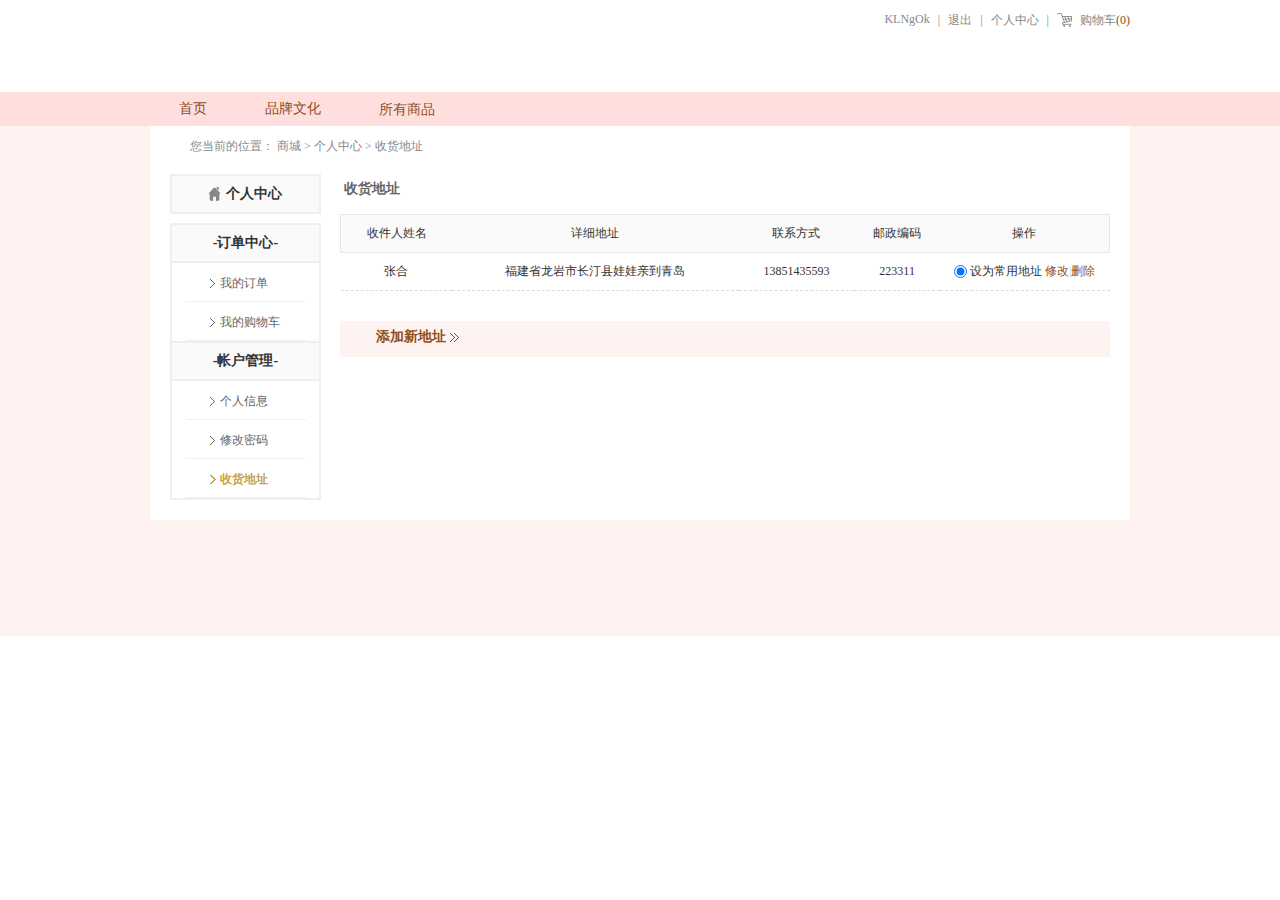
<file: DarryRing_html-master/DarryRing_html-master/member_addr.html>
<html xmlns="http://www.w3.org/1999/xhtml" class="hb-loaded">

	<head>
		<meta charset="utf-8" />
		<title>个人中心 - 地址管理</title>
		<link href="css/same.css?v=1.3.7.2" type="text/css" rel="stylesheet" />
		<link href="css/same.css?v=1.3.7.2" type="text/css" rel="stylesheet" />
		<link href="css/member.css?v=1.3.6.0" type="text/css" rel="stylesheet" />
		<script src="js/jquery.js" type="text/javascript"></script>
		<script src="js/index.js?virsion=1.3.7.2" type="text/javascript"></script>
		<script src="js/member.js" type="text/javascript"></script>
		<script>
			$(function() {
				$("#street").blur(function() {
					var street = $("#street").val();
					if (street == "") {
						$("#strwrong").text("请输入详细地址！");
						$("#streeid").show();
						$("#streey").hide();
						return false;
					}
					if (street.length > 500) {
						$("#strwrong").text("输入内容过长！");
						$("#streeid").show();
						$("#streey").hide();
						return false;
					} else {
						$("#streeid").hide();
						$("#streey").show();

					}
				});
				$("#postcode").blur(function() {
					var post = $("#postcode").val();
					if (post == "") {
						$("#postwrong").text("请邮政编码！");
						$("#postid").show();
						return false;
					} else {
						$("#postid").hide();
						$("#posty").show();

					}
				});
				$("#postcode").blur(function() {

				});
				$("#telephone").blur(function() {

					var tel = $("#telephone").val();
					if (tel == "") {
						$("#telwrong").text("请输入手机号或者固定电话！");
						$("#telid").show();
						return false;
					} else {
						$("#telid").hide();
						if (!checkphone(tel)) {
							$("#telwrong").text("座机号格式不正确！");
							$("#telid").show();

							return false;
						} else {
							$("#telid").hide();
							$("#tely").show();
						}

					}
				});
				$("#mobile").blur(function() {});
				//保存地址按钮事件
				$(".add_adress-save").click(function() {

					var name = $("#addressName").val();
					var pro = $("#province option:selected").text();
					var city = $("#city option:selected").text();
					var dis = $("#district option:selected").text();
					var street = $("#street").val();
					var post = $("#postcode").val();
					var mobile = $("#mobile").val();
					var tel = $("#telephone").val();
					if (dis == "请选择区县") {
						$("#addwrong").text("请选择区县！");
						$("#addy").hide();
						$("#addid").show();
						return false;
					}
					if (name == "") {
						$("#shrwrong").text("请输入姓名！");
						$("#shrid").show();
						return false;
					} else {
						$("#shry").show();

					}
					if (street == "") {
						$("#strwrong").text("请输入详细地址！");
						$("#streeid").show();
						return false;
					} else {
						$("#streey").show();

					}
					if (post == "") {
						$("#postwrong").text("请输入邮编！");
						$("#postid").show();
						return false;
					} else {
						$("#posty").show();

					}
					if (mobile == "" || tel == "") {
						$("#telwrong").text("请输入手机号或者固定电话！");
						$("#telid").show();
						return false;
					} else {
						$("#tely").show();
					}
					if (mobile != "") {
						if (!checkTel(mobile)) {
							$("#telwrong").text("手机号格式不正确！");
							$("#telid").show();
							$("#tely").hide();
							return false;
						} else {
							$("#telid").hide();
							$("#tely").show();
						}
					}

					var data = getData();
					var action = "save";
					if (isNaN(data.ID)) {
						action = "add";
					}
				});
			});

			function getData() {
				var id = $(".shop_adress-add").attr("id");
				id = id ? id.replace("address_", "") : undefined;
				return {
					"ID": id,
					"name": $("#addressName").val(),
					"province": $("#province option:selected").text(),
					"city": $("#city option:selected").text(),
					"district": $("#district option:selected").text(),
					"street": $("#street").val(),
					"postcode": $("#postcode").val(),
					"mobile": $("#mobile").val(),
					"telephone": $("#telephone").val(),
					"IsDefault": $("#cbDefaultAddress").attr("checked")
				};
			}

			function showAddress(id) {
				//地址标题，新增还是修改
				$(".member_adress-addtop span").text("修改地址");
				$(".shop_adress-add").show();
				$(".shop_adress-add").attr("id", "address_" + id);
			}

			function setAddress(data) {
				$("#addressName").val(data.name);
				$("#province option").each(function() {
					if (data.city.indexOf($(this).text()) != -1) {
						$("#province").val($(this).val());
						$("#province").change();
					}
				});
				CityDataLoadEvent = function() {
					$("#city option").each(function() {
						if (data.city.indexOf($(this).text()) != -1) {
							$("#city").val($(this).val());
							$("#city").change();
						}
					});
				};
				DistrictDataLoadEvent = function() {
					$("#district option").each(function() {
						if (data.city.indexOf($(this).text()) != -1) {
							$("#district").val($(this).val());
						}
					});
				};

				$("#street").val(data.street);
				$("#postcode").val(data.code);
				$("#mobile").val(data.mobile);
				$("#telephone").val(data.phone);
				$("#cbDefaultAddress").attr("checked", data.IsDefault);
			}

			function deleteAddress(id) {
				if (confirm("确认是否删除？")) {}
			}

			function bindDdlData(cid, data) {
				$(cid).append($("<option value=\"" + data.code + "\">" + data.name + "</option>"));
			}
			CityDataLoadEvent = function() {
				$("#city option").each(function() {
					if (data.city.indexOf($(this).text()) != -1) {
						$("#city").val($(this).val());
						$("#city").change();
					}
				});
			};
			DistrictDataLoadEvent = function() {
				$("#district option").each(function() {
					if (data.city.indexOf($(this).text()) != -1) {
						$("#district").val($(this).val());
					}
				});
			};
			//
			function checkTel(tel) {
				var mobile = /^1[3-8]+\d{9}$/;
				return mobile.test(tel);
			}
			//
			function checkcode(zipcode) {
				var MyNumber = /^[0-9]{1}[0-9]{5}$/;
				return MyNumber.test(zipcode);

			}

			function checkphone(tel) {
				var mobile = /^0\d{2,3}-?\d{7,8}$/;
				return mobile.test(tel);
			}
		</script>
	</head>

	<body>

		<form id="aspnetForm" action="member_addr.html" method="post" name="aspnetForm">

			<div>
				<!--头部-->
				<div class="cmain">
					<div class="headtop">
						<!--头部左边-->
						<div class="top-left fl">

						</div>
						<!--头部左边end-->
						<!--头部右边-->
						<div class="top-right fr">
							<!--登录注册-->
							<ul class="tright-ul fl">
								<div id="ctl00_ucheader_pllogin2">
									<li><a><span id="ctl00_ucheader_lit">KLNgOk</span><em>|</em></a></li>
									<li> <a href="javascript:logout()" rel="nofollow">退出</a><em>|</em> </li>
									<li><a target="black" rel="nofollow" href="member_index.html">个人中心</a><em>|</em></li>
									<li class="headed"><em class="icon shooping"></em><a target="black" rel="nofollow" href="cart.html">购物车</a><i>(0)</i></li>
								</div>
							</ul>
						</div>
						<!--头部右边end-->
					</div>
				</div>
				<!--头部end-->
				<!--导航-->
				<div class="nav">
					<div class="cmain">
						<!--导航的左边-->
						<ul class="nav-ul fl">
							<li><a href="index.html">首页</a> </li>
							<li><a href="brand.html">品牌文化</a> </li>
							<li><a style="font-family:arial" href="lists.html">所有商品</a>
								<div class="nav-div">
									<div class="navdiv_top">
										<div class="navdiv-right">
											<p> <a href="lists.html"> 查看所有款</a></p>
											<p> <a href="/dr_series/12_22.html">Forever系列</a></p>
											<p> <a href="/dr_series/11_20.html">My Heart系列</a></p>
											<p> <a href="/dr_series/16_30.html">True Love系列</a></p>
											<p> <a href="/dr_series/15_28.html">I Swear系列</a></p>
											<p> <a href="/dr_series/13_24.html">Just you系列</a></p>
										</div>
										<div class="navdiv-left">
											<h3> NEW</h3>
											<a href="detail.html"> <img width="138" height="97" src="images/03wj.jpg" /></a>
											<div class="more_cp">
												<a href="detail.html">&gt; 了解该系列产品</a>
											</div>
										</div>
									</div>
									<div class="navdiv_bottom"></div>
								</div>
							</li>
						</ul>

					</div>
				</div>
				<!--导航end-->
				<script type="text/javascript">
					function logout() {
						if (window.confirm('确定退出吗？')) {

							$.get("/nAPI/QuitExit.ashx", function(data) {
								window.location.href = "/";
							});
						}
					}
				</script>
				<div class="cort">
					<!--中间-->
					<div class="cort">
						<!--内容-->
						<div class="cmain mb_back">
							<div class="zbk_top spalid">
								<div class="zbk_top spalid">
									<span>您当前的位置：</span>
									<span id="ctl00_content_website_SiteMapPath1"><a href="#ctl00_content_website_SiteMapPath1_SkipLink"></a><span> <a target="_blank" href="index.html">商城</a> </span><span> <em>&gt;</em> </span><span> <a target="_blank" href="member_index.html">个人中心</a> </span><span> <em>&gt;</em> </span><span> <span>收货地址</span>									</span>
									<a id="ctl00_content_website_SiteMapPath1_SkipLink"></a>
									</span>
								</div>
							</div>
							<!--中间内容-->
							<div class="member_cort">
								<!--左边树-->
								<div class="member_cort-left fl">
									<!--我的DR-->
									<div class="member_cortleft-tittle">
										<i class="mb_home"></i>
										<a rel="nofollow" href="member_index.html">个人中心</a>
									</div>
									<!--我的DR end-->
									<ul class="member_cort-ul">
										<li>
											<h3> -订单中心-</h3>
											<ul class="member_ul-dr">
												<li id="ctl00_content_treeId_order"><a rel="nofollow" href="member_order.html">我的订单</a></li>
												<li id="ctl00_content_treeId_cart"><a rel="nofollow" href="cart.html" target="_blank">我的购物车</a></li>
											</ul>
										</li>

										<li>
											<h3> -帐户管理-</h3>
											<ul class="member_ul-dr">
												<li id="ctl00_content_treeId_myinfo"><a rel="nofollow" href="member_info.html">个人信息</a></li>
												<li id="ctl00_content_treeId_password"><a rel="nofollow" href="member_pwd.html">修改密码</a></li>
												<li class="speacil_color" id="ctl00_content_treeId_address"><a rel="nofollow" href="member_addr.html">收货地址</a></li>
											</ul>
										</li>
									</ul>
								</div>
								<!--左边树end-->
								<!--右边的主要内容-->
								<div class="member_cort-right fr">
									<!--收货地址-->
									<div class="member_adress">
										<div class="myorder-xq-news_top">
											<p> 收货地址</p>
										</div>
										<!--收货地址选择-->
										<table cellspacing="0" cellpadding="0" border="0" class="member_adress-top">
											<tbody>
												<tr class="member_adress-trfirst">
													<td class="member_adress-td1"> 收件人姓名 </td>
													<td class="member_adress-td2"> 详细地址 </td>
													<td class="member_adress-td3"> 联系方式 </td>
													<td class="member_adress-td4"> 邮政编码 </td>
													<td class="member_adress-td5"> 操作 </td>
												</tr>
												<tr class="member_adress-trsec">
													<td class="member_adress-td1"> <label for="61921"> 张合</label> </td>
													<td class="member_adress-td2"> <label> 福建省龙岩市长汀县娃娃亲到青岛</label> </td>
													<td class="member_adress-td3">
														<p> 13851435593</p>
														<p> </p>
													</td>
													<td class="member_adress-td4"> 223311 </td>
													<td class="member_adress-td5"> <input type="radio" checked="checked" name="adress" id="61921" value="61921" onClick="szdefault(61921);" /> <label for="61921"> 设为常用地址 </label> <a href="javascript:showAddress(61921);">修改</a><i>|</i><a href="javascript:deleteAddress(61921);">删除</a>														</td>
												</tr>
											</tbody>
										</table>
										<!--收货地址选择end-->
										<div class="member_adress-addtop">
											<span>添加新地址</span>
											<i></i>
										</div>
										<!--新加地址-->
										<div class="shop_adress-add">
											<div id="addresses" class="shop_adress-Toadd">
												<span id="addid" style="display: none"><i class="writer_wrong"></i><em id="addwrong" class="writer_word">信息报错样式显示！</em></span>
												<span id="addy" style="display: none"><i class="writer_right"> </i></span>
											</div>
											<div id="detailadd" class="shop_adress-Toadd">
												<label class="adress-Toadd_label"> <em>*</em>详细地址：</label>
												<textarea id="street"></textarea>
												<span id="streeid" style="display: none"><i class="writer_wrong"></i><em id="strwrong" class="writer_word">信息报错样式显示！</em></span>
												<span id="streey" style="display: none"><i class="writer_right"> </i></span>
											</div>
											<div id="pname" class="shop_adress-Toadd">
												<label> <em>*</em>收货人：</label>
												<input type="text" class="true_name" id="addressName" />
												<span id="shrid" style="display: none"><i class="writer_wrong"></i><em id="shrwrong" class="writer_word"></em></span>
												<span id="shry" style="display: none"><i class="writer_right"> </i></span>
											</div>
											<div id="post" class="shop_adress-Toadd">
												<label> <em>*</em>邮政编码：</label>
												<input type="text" class="true_number" id="postcode" />
												<span id="postid" style="display: none"><i class="writer_wrong"></i><em id="postwrong" class="writer_word">信息报错样式显示！</em></span>
												<span id="posty" style="display: none"><i class="writer_right"> </i></span>
											</div>
											<div id="lx" class="shop_adress-Toadd">
												<label> <em>*</em>手机号码：</label>
												<input type="text" id="mobile" />
												<span id="telid" style="display: none"><i class="writer_wrong"></i><em id="telwrong" class="writer_word">信息报错样式显示！</em></span>
												<span id="tely" style="display: none"><i class="writer_right"> </i></span>
											</div>
											<div class="shop_adress-sp">
												<input type="checkbox" id="cbDefaultAddress" />
												<label for="cbDefaultAddress" class="add_adress-splabel"> 设为默认地址</label>
											</div>
											<div class="add_adress-save">
												<div class="bt1">
													<span>保存此地址</span>
												</div>
											</div>
										</div>
										<!--新加地址end-->
									</div>
									<!--收货地址end-->
								</div>
								<!--右边的主要内容end-->
							</div>
							<!--中间内容end-->
						</div>
						<!--内容end-->
					</div>
					<!--中间end-->
					<script>
						function szdefault(id) {
							$.get("/API/MemberAPI.ashx", {
								action: 'default',
								id: id
							}, function(data) {
								if (data == "ok") {
									alert("设置成功！");
								}
								if (data == "false") {
									alert("设置失败！");
								}
							});
						}
					</script>
				</div>




				<div style="position: fixed; cursor: pointer; right: 6px; top: 289px; padding-bottom: 152px; z-index: 9999; width: 19px; height: 103px; display: none;" onClick="openserver();" id="openbnt">
					<img width="19" height="103" src="images/server_03.jpg" />
				</div>

				<div class="mask" id="masks">
				</div>

				<script type="text/javascript">
					function showbox(id) {
						getQeestion(id);
						for (var i = 1; i <= 8; i++) {
							if (i == id) {
								showdiv(id);
							} else {
								hidediv(i);
							}
						}
					}

					function contenttxt(id, sid) {
						for (var i = 1; i <= 7; i++) {
							if (i == id) {
								showtxt(id, sid);
							} else {
								hidetxt(i, sid);
							}
						}

					}

					function showtxt(id, sid) {
						var objtitle = $("#content_title" + id + "_" + sid);

						if (objtitle.css("display") == "none") {
							objtitle.show("fast");
						} else {

							hidetxt(id, sid);
						}
						//$("#"+id).show("fast");
					}

					function hidetxt(id, sid) {
						var objtitle = $("#content_title" + id + "_" + sid);
						objtitle.hide("fast");
					}

					function hidediv(id) {
						$("#box" + id).hide("fast");

						$("#li" + id).css({
							"font-size": "14px",
							"color": "#7d7d7d"
						});
					}

					function showdiv(id) {
						if ($("#box" + id).css("display") == "none") {
							$("#box" + id).show("fast");
							$("#li" + id).css({
								"font-size": "18px",
								"color": "#000000"
							});
						}

					}
				</script>
				<script type="text/javascript">
					function showMask() {
						$("#masks").css("height", $(document).height());
						$("#masks").css("width", $(document).width());
						$("#masks").fadeIn();
					}

					function showModel(divName) {
						showMask();
						/* var top = ($(window).height() - $(divName).height()) / 5;
						 var left = ($(window).width() - $(divName).width()) / 2;
						 var scrollTop = $(document).scrollTop();
						 var scrollLeft = $(document).scrollLeft();*/
						$(divName).fadeIn();
					}

					function CloseMaskser() {

						$("#modelsever").fadeOut("slow");
						$("#masks").fadeOut("slow");
						$("#mask").fadeOut("slow");
					}
				</script>

	</body>

</html>
</file>
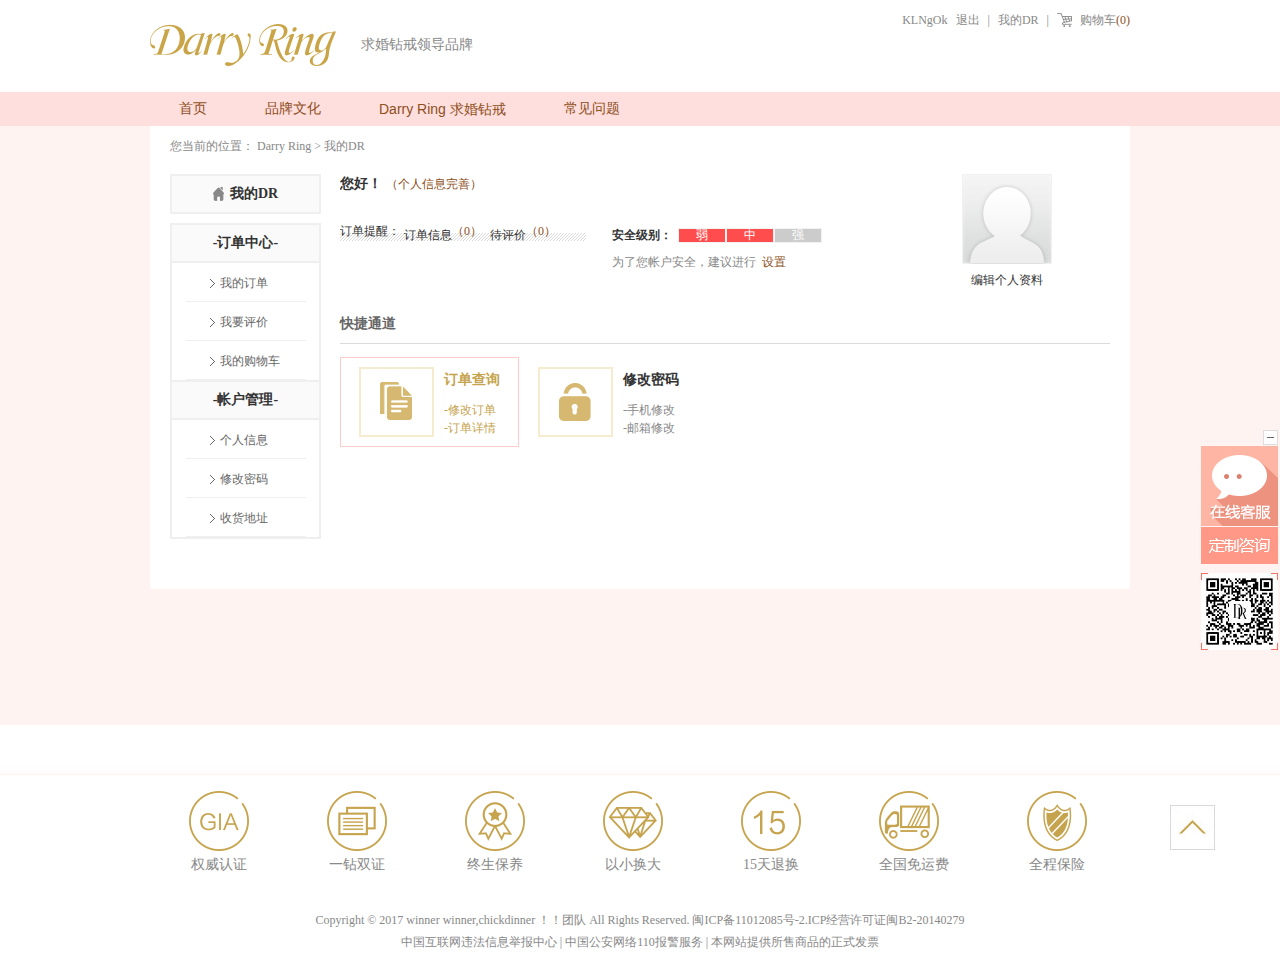
<file: DarryRing_html-master/DarryRing_html-master/member_index.html>
<html xmlns="http://www.w3.org/1999/xhtml" class="hb-loaded">

	<head>
		<title>个人中心 - 首页</title>
		<meta charset="utf-8" />
		<link href="css/same.css?v=1.3.7.2" type="text/css" rel="stylesheet" />
		<link href="css/dr.css?v=1.3.5.0" type="text/css" rel="stylesheet" />
		<link href="css/member.css?v=1.3.6.0" type="text/css" rel="stylesheet" />
		<script src="js/jquery.js" type="text/javascript"></script>
		<script src="js/index.js?virsion=1.3.7.2" type="text/javascript"></script>
		<script type="text/javascript" src="js/member.js"></script>
	</head>

	<body>
		<div>
			<!--头部-->
			<div class="cmain">
				<div class="headtop">
					<!--头部左边-->
					<div class="top-left fl">
						<a title="Darry Ring" href="index.html"> <img width="187" height="42" alt="Darry Ring官网" src="images/logo.png" /> </a>
						<span style="font-weight: normal;">求婚钻戒领导品牌</span>
					</div>
					<!--头部左边end-->
					<!--头部右边-->
					<div class="top-right fr">
						<!--登录注册-->
						<ul class="tright-ul fl">
							<div id="ctl00_ucheader_pllogin2">
								<li><a><span id="ctl00_ucheader_lit">KLNgOk</span></a></li>
								<li> <a href="javascript:logout()" rel="nofollow">退出</a><em>|</em> </li>
								<li><a target="black" rel="nofollow" href="member_index.html">我的DR</a><em>|</em></li>
								<li class="headed"><em class="icon shooping"></em><a target="black" rel="nofollow" href="cart.html">购物车</a><i>(0)</i></li>
							</div>
						</ul>
					</div>
					<!--头部右边end-->
				</div>
			</div>
			<!--头部end-->
			<!--导航-->
			<div class="nav">
				<div class="cmain">
					<!--导航的左边-->
					<ul class="nav-ul fl">
						<li><a href="index.html">首页</a> </li>
						<li><a href="brand.html">品牌文化</a> </li>
						<li><a style="font-family:arial" href="lists.html">Darry Ring 求婚钻戒</a>
							<div class="nav-div">
								<div class="navdiv_top">
									<div class="navdiv-right">
										<p> <a href="lists.html"> 查看所有款</a></p>
										<p> <a href="/dr_series/12_22.html">Forever系列</a></p>
										<p> <a href="/dr_series/11_20.html">My Heart系列</a></p>
										<p> <a href="/dr_series/16_30.html">True Love系列</a></p>
										<p> <a href="/dr_series/15_28.html">I Swear系列</a></p>
										<p> <a href="/dr_series/13_24.html">Just you系列</a></p>
									</div>
									<div class="navdiv-left">
										<h3> NEW</h3>
										<a href="detail.html"> <img width="138" height="97" src="images/03wj.jpg" /></a>
										<div class="more_cp">
											<a href="detail.html">&gt; 了解该系列产品</a>
										</div>
									</div>
								</div>
								<div class="navdiv_bottom"></div>
							</div>
						</li>
						<li><a href="question.html">常见问题</a></li>
					</ul>

				</div>
			</div>
			<!--导航end-->
			<script type="text/javascript">
				function logout() {
					if (window.confirm('确定退出吗？')) {

						$.get("/nAPI/QuitExit.ashx", function(data) {
							window.location.href = "/";
						});
					}
				}
			</script>
			<div class="cort">
				<div class="cort">
					<div class="tobuy cmain">
						<div class="cmain mb_back">
							<div class="zbk_top spalid">
								<span>您当前的位置：</span>
								<span id="ctl00_content_website_SiteMapPath1"><a href="#ctl00_content_website_SiteMapPath1_SkipLink"></a><span> <a target="_blank" href="index.html">Darry Ring</a> </span><span> <em>&gt;</em> </span><span> <span>我的DR</span> </span>
								<a id="ctl00_content_website_SiteMapPath1_SkipLink"></a>
								</span>
							</div>
							<div class="member_cort">
								<div class="member_cort-left fl">
									<!--我的DR-->
									<div class="member_cortleft-tittle">
										<i class="mb_home"></i>
										<a rel="nofollow" href="member_index.html">我的DR</a>
									</div>
									<!--我的DR end-->
									<ul class="member_cort-ul">
										<li>
											<h3> -订单中心-</h3>
											<ul class="member_ul-dr">
												<li id="ctl00_content_ucmemberleft_order"><a rel="nofollow" href="member_order.html">我的订单</a></li>
												<li id="ctl00_content_ucmemberleft_ask"><a rel="nofollow" href="/member/myevaluate.html">我要评价</a></li>
												<li id="ctl00_content_ucmemberleft_cart"><a rel="nofollow" href="cart.html" target="_blank">我的购物车</a></li>

											</ul>
										</li>

										<li>
											<h3> -帐户管理-</h3>
											<ul class="member_ul-dr">
												<li id="ctl00_content_ucmemberleft_myinfo"><a rel="nofollow" href="member_info.html">个人信息</a></li>
												<li id="ctl00_content_ucmemberleft_password"><a rel="nofollow" href="member_pwd.html">修改密码</a></li>
												<li id="ctl00_content_ucmemberleft_address"><a rel="nofollow" href="member_addr.html">收货地址</a></li>

											</ul>
										</li>
									</ul>
								</div>
								<!--右边的主要内容-->
								<div class="member_cort-right fr">
									<!--我的dr首页-->
									<div class="member_my_index">
										<!--第一块-->
										<div class="member_cortr-first">
											<!--左边-->
											<div class="member_cortr-first-left fl">
												<!--名字-->
												<div class="member_first-left-top">
													<div class="mb_theleft fl">
														<span>您好！</span>
														<a href="member_info.html">（个人信息完善）</a>
													</div>
												</div>
												<!--名字end-->
												<!--订单提醒-->
												<div class="member_first-left-sec">
													<div class="mb_theright-sec fl">
														<p> <span>订单提醒：</span> <a href="member_order.html"><span class="vtop">订单信息</span>（0）</a> <a href="javascript:void(0)"><span class="vtop">待评价</span>（0）</a> </p>
													</div>
													<div class="mb_theright fl">
														<p> <span>安全级别：</span> <em class="mb_red-color" id="rou">弱</em> <em id="zhong" class="mb_red-color">中</em> <em id="strong">强</em> </p>
														<span style="display:none" id="span_pwd">hjl7233163</span>
														<script type="text/javascript" language="javascript">
															$(function() {
																var pwd = document.getElementById("span_pwd").innerHTML;

																if (pwd.length >= 5 && pwd.length < 9) {
																	$("#rou").addClass('mb_red-color');
																	$("#zhong").removeClass('mb_red-color');
																	$("#strong").removeClass('mb_red-color');
																}
																if (pwd.length >= 9 && pwd.length < 12) {
																	$("#rou").addClass('mb_red-color');
																	$("#zhong").addClass('mb_red-color');
																	$("#strong").removeClass('mb_red-color');

																}
																if (pwd.length >= 12 && pwd.length < 20) {
																	$("#rou").addClass('mb_red-color');
																	$("#zhong").addClass('mb_red-color');
																	$("#strong").addClass('mb_red-color');
																}

															});
														</script>
														<p class="oth_span"> <span>为了您帐户安全，建议进行</span> <a href="member_pwd.html">设置</a> </p>
													</div>
												</div>
												<!--订单提醒end-->
											</div>
											<!--左边end-->
											<!--右边-->
											<div class="member_cortr-first-right fr">
												<img width="90" height="90" src="images/mem.jpg" />
												<p><a href="member_avatar.html">编辑个人资料</a></p>
											</div>
											<!--右边end-->
										</div>
										<!--第一块end-->
										<!--第二块-->
										<h3>快捷通道</h3>
										<!--快捷通道-->
										<ul class="member_cortr-sec">
											<li class="mb_border">
												<div class="member_cortr-sec-left fl"></div>
												<div class="member_cortr-sec-right fl">
													<h4><a href="myorder.html">订单查询</a></h4>
													<p>-修改订单</p>
													<p>-订单详情</p>
												</div>
											</li>

											<li>
												<div class="member_cortr-sec-left member_secimg_3 fl"></div>
												<div class="member_cortr-sec-right fl">
													<h4><a href="mypwd.html">修改密码</a></h4>
													<p>-手机修改</p>
													<p>-邮箱修改</p>
												</div>
											</li>

										</ul>
										<!--快捷通道end-->
										<!--第二块end-->
										<script type="text/javascript" language="javascript">
											function getPro(id) {
												if (id == 1) { //热销
													document.getElementById("u_history").style.display = "block";
													document.getElementById("u_rx").style.display = "none";
												}

											}
										</script>
									</div>
									<!--我的dr首页end-->
								</div>
								<!--右边的主要内容end-->
							</div>
						</div>
					</div>
				</div>
			</div>
			<!--底部-->
			<div class="footer">
				<!--错误-->
				<!--提示-->
				<div class="loverit_word2" style="display: none;">
					Darry Ring严格规定男士凭身份证一生仅能定制一枚，象征男人一生真爱的最高承诺。输入身份证号码即可查询购买记录。
				</div>
				<!--提示end-->
				<div class="loverit_wrong2" style="display: none;">
					<p>信息填写不正确，请重新输入。</p>
				</div>
				<!--错误end-->
				<!--验证身份-->
				<div class="loveit_center">
					<div class="love_doit2" style="display: none;">
						<div class="loverit_center2">
							<div class="loverit_write2">
								<label>国家/区域:</label>
								<select id="txtArea" style="vertical-align: middle;height:22px;"> <option value="0">中国大陆</option> <option value="1">中国香港</option> <option value="2">中国澳门</option> <option value="3">中国台湾</option> </select>
								<label>先生姓名:</label>
								<input type="text" class="lit_txt" id="textName2" />
								<label>身份证号码:</label>
								<input type="text" class="lit_txt" id="textIDCard2" />
								<span id="btnsub2"></span>
							</div>
						</div>
					</div>
				</div>
				<!--验证身份end-->
				<div style="clear:both"></div>
				<div class="cmain">
					<ul class="Service_ul">
						<!--每一块li-->
						<li>
							<div class="Service_ul-img">
								<a href="javascript:void(0)" rel="nofollow"></a>
							</div>
							<a href="javascript:void(0)" rel="nofollow">
								<p>权威认证</p>
							</a>
						</li>
						<!--每一块li-->
						<li>
							<div class="Service_ul-img bk_2">
								<a href="javascript:void(0)" rel="nofollow"></a>
							</div>
							<a href="javascript:void(0)" rel="nofollow">
								<p> 一钻双证</p>
							</a>
						</li>
						<!--每一块li-->
						<li>
							<div class="Service_ul-img bk_3">
								<a href="javascript:void(0)" rel="nofollow"></a>
							</div>
							<a href="javascript:void(0)" rel="nofollow">
								<p> 终生保养</p>
							</a>
						</li>
						<!--每一块li-->
						<li>
							<div class="Service_ul-img bk_4">
								<a href="javascript:void(0)" rel="nofollow"></a>
							</div>
							<a href="javascript:void(0)" rel="nofollow">
								<p> 以小换大</p>
							</a>
						</li>
						<!--每一块li-->
						<li>
							<div class="Service_ul-img bk_5">
								<a href="javascript:void(0)" rel="nofollow"></a>
							</div>
							<a href="javascript:void(0)" rel="nofollow">
								<p> 15天退换</p>
							</a>
						</li>
						<!--每一块li-->
						<li>
							<div class="Service_ul-img bk_6">
								<a href="javascript:void(0)" rel="nofollow"></a>
							</div>
							<a href="javascript:void(0)" rel="nofollow">
								<p> 全国免运费</p>
							</a>
						</li>
						<!--每一块li-->
						<li>
							<div class="Service_ul-img bk_7">
								<a href="javascript:void(0)" rel="nofollow"></a>
							</div>
							<a href="javascript:void(0)" rel="nofollow">
								<p> 全程保险</p>
							</a>
						</li>
					</ul>

					<!--条文-->
					<div class="auto" id="Menu_Service">
					</div>
					<div class="tw-foot">
						<div class="auto" id="Copyright">
							<p> Copyright &copy; 2017 winner winner,chickdinner ！！团队 All Rights Reserved. 闽ICP备11012085号-2.ICP经营许可证闽B2-20140279 </p>
							<p> 中国互联网违法信息举报中心 | 中国公安网络110报警服务 | 本网站提供所售商品的正式发票 </p>
						</div>
					</div>
				</div>
			</div>
			<div class="model" id="model">
				<div class="Prompt" id="Prompt">
				</div>
				<span id="log_uid" style="display:none"></span>
				<span id="log_uname" style="display:none"></span>
				<span id="log_orderid" style="display:none"></span>
				<span id="log_price" style="display:none"></span>
			</div>
			<!--   <script src="http://wpa.b.qq.com/cgi/wpa.php" charset="utf-8" type="text/javascript"></script> -->
			<!--客服(2014年8月29日)-->
			<div style="display:none" class="Ffloat_kf">
				<div class="fkf_top">
					<div style="cursor: pointer; display: none;" id="bridgehead">
					</div>
					<div id="BizQQWPA"></div>
					<div onClick="showModel(modelsever);" style="cursor: pointer;" class="qq_hover" id="qqTalk_head">
					</div>
					<div id="BizQQWPAB" class="sh">
					</div>
					<div id="bdBridge">
						<a href="javascript:NTKF.im_openInPageChat()"> <img width="75" height="37" src="images/zx.jpg" /></a>
					</div>
				</div>
				<div class="fkf_bottom">
					<img width="92" height="82" alt="Darry Ring 官方微信" src="images/to_erwei.jpg" />
					<a href="#"> <img width="92" height="26" src="images/db.jpg" /></a>
				</div>
			</div>
			<!--新版右边客服start-->
			<!--右边漂浮悬挂大的-->
			<div class="float_big">
				<div class="floatbig_hide fr"></div>
				<div class="floatbig_center">
					<!--客服-->
					<div onClick="javascript:void(0)" id="Bearonline" class="floatbig_center-kf"></div>
					<!--客服end-->
					<!--定制咨询-->
					<div id="dzzxonline" class="floatbig_center-zx">
						<a href="javascript:showModel(modelsever);"></a>
					</div>
					<!--定制咨询end-->
					<img src="images/ew.jpg" />
				</div>
			</div>
			<!--右边漂浮悬挂大的end-->
			<!--右边漂浮悬挂小的-->
			<div class="float_small">
				<div class="floatbig_show fr"></div>
				<div class="floatbig_center">
					<!--客服-->
					<div onClick="javascript:void(0)" class="floatsmall_center-kf fr"></div>
					<!--客服end-->
					<!--定制咨询-->
					<div class="floatsmall_center-zx fr">
						<a href="javascript:showModel(modelsever);"></a>
					</div>
					<!--定制咨询end-->
					<!--二维码-->
					<div class="floatsmall_erwei fr">
						<a href="#"></a>
					</div>
					<!--二维码end-->
				</div>
			</div>
			<!--右边漂浮悬挂小的end-->
			<!--返回顶部-->
			<div class="comeback" style="display: block;"></div>
			<!--返回顶部end-->
			<!--新版右边客服end-->
			<div style="position: fixed; cursor: pointer; right: 6px; top: 289px; padding-bottom: 152px; z-index: 9999; width: 19px; height: 103px; display: none;" onClick="openserver();" id="openbnt">
				<img width="19" height="103" src="images/server_03.jpg" />
			</div>
			<div class="news_tc">
				<div class="newtc_left">
				</div>
				<div class="newtc_right">
					<span style="cursor: pointer" class="sszs">稍后再说</span>
					<span class="xzzx"><a onClick="showxiaon()" style="cursor: pointer" id="chatnow"> 现在咨询</a></span>
					<div style="cursor: pointer" class="tocclose">
					</div>
				</div>
			</div>
			<div class="mask" id="masks">
			</div>
			<div style="display:none;" class="modelsever" id="modelsever">
				<div class="cs_top">
					<div class="cs_topcenter">
						<div style="width:300px; height:40px; line-height:40px; float:left; display:inline-block; ">
							顾客常见疑问
						</div>
						<div style="width:385px; height:20px; float:left; text-align:right; padding-top:20px;">
							<img width="55" height="9" style="cursor: pointer;" onClick="CloseMaskser()" src="images/popup_window_btn_close.gif" />
						</div>
					</div>
				</div>
				<div class="cs_content clear">
					<div id="box1" class="box1">
						<div onClick="contenttxt(1,1)" id="content_title_11" class="content_title">
							<span style="margin-top:8px;">Q：Darry Ring 是否有实体店？</span>
						</div>
						<div id="content_title1_1" class="content_txt">
							<span style="margin-top:1px;">A：DR公司总部在香港，目前内地深圳市、北京市、重庆市、广州市、上海市、武汉市、南京市、长沙市设有实体店，支持到店订购，也支持全国在线官网订购。同时目前其他一线城市公司已在考察选址阶段，将陆续开设店面。</span>
						</div>
						<div onClick="contenttxt(1,2)" id="content_title_12" class="content_title">
							<span style="margin-top:8px;">Q：实体店具体位置？</span>
						</div>
						<div id="content_title1_2" class="content_txt">
							<span style="margin-top:1px;">A：深圳实体店地址：深圳南山区世界之窗旁欧陆小镇4号楼Darry Ring （地铁罗宝线世界之窗I出口）深圳店联系方式：0755-86621782。<p></p> 北京实体店地址：北京东二环朝阳门桥银河SOHO中心B座负一层2-109 （朝阳门地铁G出口） 北京店联系方式：010-59576758。<p></p> 上海实体店地址：上海长宁区淮海西路570号红坊创意园区G-108栋(近虹桥路) 上海店联系方式：021-60934520。<p></p> 广州实体店地址：广州市天河区天河北路233号中信广场商场136单元 广州店联系方式：020-38836315。<p></p> 重庆实体店地址：重庆市渝中区解放碑步行街民族路188号环球金融中心（WFC）LG-B02A 重庆店联系方式：023-63710835。<p></p> 武汉实体店地址：武汉市洪山区光谷意大利风情街5号楼一层51021号 武汉店联系方式：027-87688895。<p></p> 南京实体店地址：南京市长江路288号1912街区17号楼一层 南京店联系方式：025-83613520。<p></p> 长沙实体店地址：长沙市开福区中山路589号万达百货商场2楼 长沙店联系方式：0731-83878575。<p></p> 全国400客服热线：400 01 13520。</span>
						</div>
						<div onClick="contenttxt(1,3)" id="content_title_13" class="content_title">
							<span style="margin-top:8px;">Q：到店订购和官网订购的价格一致吗？</span>
						</div>
						<div id="content_title1_3" class="content_txt">
							<span style="margin-top:1px;">A：DR的所有商品，到店订购和官网订购的时间周期，价格，质量及售后服务均一致。</span>
						</div>
						<div onClick="contenttxt(1,4)" id="content_title_14" class="content_title">
							<span style="margin-top:8px;">Q：价格是否有折扣优惠？</span>
						</div>
						<div id="content_title1_4" class="content_txt">
							<span style="margin-top:1px;">A：DR的品牌寓意为一生唯一真爱，大多是用作见证彼此求婚或结婚这一神圣时刻，所以所有商品都是常年任何节假日没有折扣活动，就像彼此一生唯一真爱的承诺及永恒的爱情，永不打折。</span>
						</div>
						<div onClick="contenttxt(1,5)" id="content_title_15" class="content_title">
							<span style="margin-top:8px;">Q：为什么在官网上输入姓名身份证号后看不到款式？</span>
						</div>
						<div id="content_title1_5" class="content_txt">
							<span style="margin-top:1px;">A：www.darryring.com 官网首页点击—求婚钻戒，进入页面后不需要填写任何信息，移动鼠标到最下方，就可以看到Darry Ring女戒的所有款式。</span>
						</div>
						<div onClick="contenttxt(1,6)" id="content_title_16" class="content_title">
							<span style="margin-top:8px;">Q：到实体店是否可以立刻拿到戒指？</span>
						</div>
						<div id="content_title1_6" class="content_txt">
							<span style="margin-top:1px;">A：您好，DR的所有商品都是需要根据您选择的款式、手寸大小及刻字信息来定制。实体店仅提供款式体验及预订，与官网购买的定制时间是一致的，可于15-20个工作日内送到或自取。</span>
						</div>
					</div>
					<div id="box2" class="box2">
						<div onClick="contenttxt(2,1)" id="content_title_21" class="content_title"></div>
						<div id="content_title2_1" class="content_txt"></div>
						<div onClick="contenttxt(2,2)" id="content_title_22" class="content_title"></div>
						<div id="content_title2_2" class="content_txt">
						</div>
						<div onClick="contenttxt(2,3)" id="content_title_23" class="content_title"></div>
						<div id="content_title2_3" class="content_txt">
						</div>
						<div onClick="contenttxt(2,4)" id="content_title_24" class="content_title"></div>
						<div id="content_title2_4" class="content_txt">
						</div>
					</div>
					<div id="box3" class="box3">
						<div onClick="contenttxt(3,1)" id="content_title_31" class="content_title"></div>
						<div id="content_title3_1" class="content_txt">
						</div>
						<div onClick="contenttxt(3,2)" id="content_title_32" class="content_title"></div>
						<div id="content_title3_2" class="content_txt"></div>
						<div onClick="contenttxt(3,3)" id="content_title_33" class="content_title"></div>
						<div id="content_title3_3" class="content_txt"></div>
						<div onClick="contenttxt(3,4)" id="content_title_34" class="content_title"></div>
						<div id="content_title3_4" class="content_txt"></div>
					</div>
					<div id="box4" class="box4">
						<div onClick="contenttxt(4,1)" id="content_title_41" class="content_title"></div>
						<div id="content_title4_1" class="content_txt"></div>
						<div onClick="contenttxt(4,2)" id="content_title_42" class="content_title"></div>
						<div id="content_title4_2" class="content_txt"></div>
						<div onClick="contenttxt(4,3)" id="content_title_43" class="content_title"></div>
						<div id="content_title4_3" class="content_txt"></div>
						<div onClick="contenttxt(4,4)" id="content_title_44" class="content_title"></div>
						<div id="content_title4_4" class="content_txt"></div>
					</div>
					<div id="box5" class="box5">
						<div onClick="contenttxt(5,1)" id="content_title_51" class="content_title"></div>
						<div id="content_title5_1" class="content_txt"></div>
						<div onClick="contenttxt(5,2)" id="content_title_52" class="content_title"></div>
						<div id="content_title5_2" class="content_txt">
						</div>
						<div onClick="contenttxt(5,3)" id="content_title_53" class="content_title"></div>
						<div id="content_title5_3" class="content_txt">
						</div>
						<div onClick="contenttxt(5,4)" id="content_title_54" class="content_title"></div>
						<div id="content_title5_4" class="content_txt">
						</div>
						<div onClick="contenttxt(5,5)" id="content_title_55" class="content_title"></div>
						<div id="content_title5_5" class="content_txt">
						</div>
						<div onClick="contenttxt(5,6)" id="content_title_56" class="content_title"></div>
						<div id="content_title5_6" class="content_txt">
						</div>
					</div>
					<div id="box6" class="box6">
						<div onClick="contenttxt(6,1)" id="content_title_61" class="content_title"></div>
						<div id="content_title6_1" class="content_txt"></div>
						<div onClick="contenttxt(6,2)" id="content_title_62" class="content_title"></div>
						<div id="content_title6_2" class="content_txt">
						</div>
						<div onClick="contenttxt(6,3)" id="content_title_63" class="content_title"></div>
						<div id="content_title6_3" class="content_txt">
						</div>
						<div onClick="contenttxt(6,4)" id="content_title_64" class="content_title"></div>
						<div id="content_title6_4" class="content_txt">
						</div>
						<div onClick="contenttxt(6,5)" id="content_title_65" class="content_title"></div>
						<div id="content_title6_5" class="content_txt">
						</div>
						<div onClick="contenttxt(6,6)" id="content_title_66" class="content_title"></div>
						<div id="content_title6_6" class="content_txt">
						</div>
					</div>
					<div id="box7" class="box7">
						<div onClick="contenttxt(7,1)" id="content_title_71" class="content_title"></div>
						<div id="content_title7_1" class="content_txt">
						</div>
						<div onClick="contenttxt(7,2)" id="content_title_72" class="content_title"></div>
						<div id="content_title7_2" class="content_txt">
						</div>
						<div onClick="contenttxt(7,3)" id="content_title_73" class="content_title"></div>
						<div id="content_title7_3" class="content_txt">
						</div>
					</div>
				</div>
			</div>
			<script type="text/javascript">
				function showbox(id) {
					getQeestion(id);
					for (var i = 1; i <= 8; i++) {
						if (i == id) {
							showdiv(id);
						} else {
							hidediv(i);
						}
					}
				}

				function contenttxt(id, sid) {
					for (var i = 1; i <= 7; i++) {
						if (i == id) {
							showtxt(id, sid);
						} else {
							hidetxt(i, sid);
						}
					}

				}

				function showtxt(id, sid) {
					var objtitle = $("#content_title" + id + "_" + sid);

					if (objtitle.css("display") == "none") {
						objtitle.show("fast");
					} else {

						hidetxt(id, sid);
					}
					//$("#"+id).show("fast");
				}

				function hidetxt(id, sid) {
					var objtitle = $("#content_title" + id + "_" + sid);
					objtitle.hide("fast");
				}

				function hidediv(id) {
					$("#box" + id).hide("fast");

					$("#li" + id).css({
						"font-size": "14px",
						"color": "#7d7d7d"
					});
				}

				function showdiv(id) {
					if ($("#box" + id).css("display") == "none") {
						$("#box" + id).show("fast");
						$("#li" + id).css({
							"font-size": "18px",
							"color": "#000000"
						});
					}

				}
			</script>
			<script type="text/javascript">
				function showMask() {
					$("#masks").css("height", $(document).height());
					$("#masks").css("width", $(document).width());
					$("#masks").fadeIn();
				}

				function showModel(divName) {
					showMask();
					/* var top = ($(window).height() - $(divName).height()) / 5;
					 var left = ($(window).width() - $(divName).width()) / 2;
					 var scrollTop = $(document).scrollTop();
					 var scrollLeft = $(document).scrollLeft();*/
					$(divName).fadeIn();
				}

				function CloseMaskser() {

					$("#modelsever").fadeOut("slow");
					$("#masks").fadeOut("slow");
					$("#mask").fadeOut("slow");
				}
			</script>

	</body>

</html>
</file>
<file: DarryRing_html-master/DarryRing_html-master/css/index_A.css>
/*首页*/
/*banner*/
.cb_main{height:400px}
.banner{background:url(../images/banner.jpg) no-repeat center;height:400px;}
.banner-word{text-align:center;color:#8e4f1b;position:absolute;right:20px;top:68px;cursor:default;z-index:99}
.banner-word h2{font-size:34px;margin-bottom:10px}
.banner-word h3{font-size:20px;font-weight:100;margin-bottom:10px}
.banner-word h4{font-size:16px;font-weight:100;margin-bottom:20px}
.banner-word p{font-size:12px;line-height:22px}
.sp_width{width:350px}


/*中间内容*/
.news-ul{overflow:hidden;padding:20px 0 23px 0;margin-left:-13px}
.news-ul li{float:left;margin-left:13px}
.ul-center{height:40px;line-height:40px;text-align:center;background:#fff;width:235px}
.ul-center a{color:#8e4f1b;font-size:14px;font-family:"微软雅黑"}
/*2015年1月31日（月秀需求）
.ul-bottom{background:url(../images/the-bottom.jpg) no-repeat;width:235px;height:6px}
*/
.ul-top a{display:block}
.ul_opacity{background:#fff;opacity:0.8;filter:alpha(opacity=80);width:100%;height:100%}
.ul-center .opacity_word{text-decoration:underline}

/*tab选项卡(修改)*/
.ultab_all{position:relative;z-index:4}
.ul-tab{height:40px;position:absolute;z-index:4}
.ul-tab li{float:left;cursor:pointer;line-height:40px;width:195px;text-align:center;border-right:1px solid #fff;color:#8e4f1b;font-size:14px;}
.ul-tab span{display:block;height:40px;font-family:arial;}
.ul-tab .click_tab{background:url(../images/sjx.png) no-repeat bottom center;height:50px}
.ul-tab .hover_tab span{background:#ffeded}
.ul-tab .click_tab span{background:#ffe9e9}
.ul_jdt{background:#ffe9e9;width:980px;height:40px;margin:0 auto;position:relative;}
.ul_jdrun{background:#ffd7d4;position:absolute;left:0;bottom:0;height:40px}
.ul_bkjt{background:url(../images/sjx.png) no-repeat;width:195px;height:11px;position:absolute;left:0px;z-index:4}
.ul_bkjt-hover{background:url(../images/sjx_hover.png) no-repeat;height:11px;position:absolute;left:0px;z-index:4}

/*选项卡下内容*/
.all_tab{height:314px;position:relative}
.all_tab li{background:#fff;overflow:hidden;width:980px;float:left;position:absolute;display:none}
.tab_left a{display:block}
.tab_right{width:460px;cursor:default;margin-top:50px;text-align:center}
.tab_right h3{color:#8e4f1b;font-size:30px;margin-bottom:16px;text-align:center;font-style:italic;font-family:"times new roman";font-weight:100}
.tab_right p{color:#8e4f1b;font-size:14px;line-height:30px;text-align:center;}
.to_more{margin:20px 0 26px 156px;overflow:hidden}
.more-ul{clear:both;}
.more-ul a{color:#888;font-size:12px;padding-left:10px;background:url(../images/all-right.png) no-repeat left center;margin-right:22px}
.more-ul a:hover{color:#8e4f1b;text-decoration:underline}

/*百科新加*/
.all-thing .bkbook_all{background:#fff;margin-bottom:44px;overflow:hidden}
/*左边*/
.bkbook_left{padding:32px 0 0 18px;width:600px}
/*第一块左边*/
.bkbook_left-first{overflow:hidden}
.bkleft_img{position:relative;height:180px}
.bkleft_banner{position:relative;width:280px;height:180px}
.bkleft_banner li{position:absolute;float:left;display:none;top:0;left:0}
.bkleft_banner li a{display:block}
.bkleft_banner .to_opacity{opacity:0.8;filter:alpha(opacity=80)}
.banner_opa{background:#000;opacity:0.5;filter:alpha(opacity=50);height:30px;width:100%;position:absolute;bottom:0;left:0}
.ban_word{height:30px;line-height:30px;padding-left:13px;position:absolute;bottom:0;left:0;font-size:12px;color:#fff}
.bnhide{position:absolute;bottom:0;left:0;width:100%;height:30px}
.small-xd{position:absolute;bottom:10px;font-size:0;right:12px;z-index:8;cursor:pointer}
.small-xd span{display:inline-block;background:url(../images/xd.png) no-repeat;width:7px;height:7px;margin-left:8px}
.small-xd .bs_dian{background:url(../images/xd.png) no-repeat 0 -7px;}
/*第一块右边*/
.bkfirst_ul{width:304px;float:right;}
.bkfirst_ul li{border-bottom:1px dashed #e5e5e5;padding-bottom:6px}
.bkfirst_ul h3{font-family:"微软雅黑";font-size:16px;color:#666;font-weight:100;margin-bottom:8px;margin-top:7px;}
.bkfirst_ul h3 a{color:#666}
.bkfirst_ul p{font-family:"宋体";font-size:12px;color:#888;line-height:22px;margin-bottom:8px;display:none;width:288px}
.bkfirst_ul p a{color:#888}
.bkfirst_ul .ts_list h3{color:#8e4f1b}
.bkfirst_ul .ts_list h3 a{color:#8e4f1b}
.bkfirst_ul .ts_list p{display:block}
/*左边第二块*/
.bkbook_left-sec{overflow:hidden;font-family:"宋体";padding:24px 0 20px 0}
.bkbook_left-secul{width:276px;float:left}
.bkbook_left-secul li{background:url(../images/xiaod.jpg) no-repeat left center;color:#888;font-size:0;height:24px;line-height:24px;overflow:hidden;padding-left:14px}
.bkbook_left-secul a{color:#666;font-size:14px}
.bkbook_left-secul span{font-size:12px}
.bkbook_left-secul a:hover{text-decoration:underline}
.bkbook_left-spcul{width:304px;float:right}
/*右边*/
.bkbook_right{padding:30px 20px 0 0;width:300px}
.bkbook_right-allul{overflow:hidden;margin-bottom:19px;}
.bkbook_right-fimg a{display:block}
.bkbook_right-fimg a:hover img{opacity:0.8;filter:alpha(opacity=80)}
.bkbook_right-fimg img{width:120px;height:72px}
.bkbook_right-spcul{width:160px;float:left;margin-left:18px;}

/*验证身份*/
.love_doit{position:relative;padding-top:11px}
.loverit_center{background:url(../images/yzsf.jpg) no-repeat;height:40px}
/*2015年1月31日（月秀需求）
.loverit_bottom{background:url(../images/yzsf_bt.png) no-repeat;width:964px;height:8px;margin:0 auto}
*/
.loverit_word{background:url(../images/yz_ts.png) no-repeat;width:690px;height:33px;position:absolute;top:510px;left:50%;margin-left:-345px;z-index:5;font-size:12px;color:#666;text-align:center;line-height:24px;display:none}
.loverit_write{line-height:40px;height:40px;font-size:0;padding-left:30px;}
.loverit_write label,.loverit_write input{vertical-align:middle;}
.loverit_write label{font-size:14px;color:#8e6039;margin:0 15px 0 36px}
.loverit_write .lit_txt{width:173px;border:1px solid #cec9c5;padding:3px 0}
.loverit_write span{display:inline-block;width:68px;height:25px;background:url(../images/cxit.jpg) no-repeat;vertical-align:middle;margin-left:30px;cursor:pointer}
.loverit_write .cxit_click{background:url(../images/cxit_click.jpg) no-repeat}
.loverit_write .lit_wrong{border:2px solid #ff7272}

/*广告*/
.ts_gao{background:url(../images/new_gg.png) no-repeat;width:626px;height:376px;position:fixed;top:20%;left:50%;margin-left:-313px;z-index:420}
.ts_gao-center{position:relative;width:620px;height:370px}
.ts_gao-close{position:absolute;width:34px;height:34px;right:27px;top:38px;cursor:pointer}
.ts_gao-help{position:absolute;width:74px;height:20px;bottom:70px;left:232px;cursor:pointer}
/*报错信息*/
.loverit_wrong{background:url(../images/wrong.png) no-repeat;width:210px;height:33px;position:absolute;top:510px;left:50%;margin-left:135px;z-index:5;text-align:center;line-height:24px;display:none}
.loverit_wrong p{color:#ff4040;background:url(../images/wr_left.png) no-repeat left center;font-size:12px;margin-left:10px;padding-left:10px}
/*首页end*/



/*首页轮播*/
.cb_main{height:400px;z-index:4}
.indexbanner-all{position:relative;height:400px}
.indexbanner{height:400px}
.indexbanner .button{margin:0;padding-top:10px;font-family:"宋体"}
.indexbanner li{height:400px;position:absolute;width:100%;display:none}
.indexbanner .tb_first{background:url(../images/banner1.jpg) no-repeat center center}
.indexbanner .tb_first{display:block}
.tb_sec{background:url(../images/banner3.jpg) no-repeat center center}
.tb_sec a{display:block;width:100%;height:100%;}
.tb_third{background:url(../images/banner2.jpg) no-repeat center center}
.tb_four{background:url(../images/banner4.jpg) no-repeat center center}
.indexbanner .banner-word{font-family:"微软雅黑";right:112px}
.indexbanner .banner-word h2{font-family:"宋体";color:#604e40;font-size:28px;padding-bottom:6px;font-weight:100}
.indexbanner .banner-word span{font-family:"宋体"}
.indexbanner .banner-word p{font-family:"宋体"}
.baner_longline,.baner_shortline{font-size:0;margin:16px 0}
.baner_longline em{display:inline-block;background:url(../images/shline.png) no-repeat center center;width:51px;height:1px;vertical-align:middle}
.baner_longline span,.baner_shortline span{font-size:14px;color:#604e40;vertical-align:middle;margin:0 6px}
.baner_shortline em{display:inline-block;background:url(../images/whline.png) no-repeat center center;width:30px;height:1px;vertical-align:middle}
.baner_shortline p{font-size:14px;color:#a88553}
.indexbanner .bnsec_word{top:100px;right:70px}
.bnsec_word h2{font-size:24px}
.bnsec_word p{color:#604e40;font-size:18px}
.DRstar_more{position:absolute;right:48px;top:226px}
.hax_margin{margin:20px 0}
.baner_longline p{font-size:18px;color:#604e40}
.sp_button .bt2{background:none;margin:0 auto;float:none;width:140px;padding:0;text-align:center}
.sp_button .hover_bt2{background:#caa752}
.cb_jdt{position:absolute;height:100%;width:574px;left:0;top:0}

.bn_left,.bn_right{position:absolute;top:-238px;z-index:6;background:url(../images/ben_pn.png) no-repeat;width:29px;height:57px;cursor:pointer}
.bn_left{background-position:0 0;left:0}
.bn_right{background-position:0 -57px;right:0}
.sp_pnxt{z-index:6}


.indexbanner_bottom{position:absolute;bottom:20px;z-index:6;left:50%;margin-left:-27px}
.indexbanner_bottom li{background:url(../images/lin.png) no-repeat 0 -12px;width:12px;height:12px;float:left;margin:0 5px;cursor:pointer}
.indexbanner_bottom .click_inbanner{background-position:0 0}

/*温馨提示  0127*/
.ts_warm{background:url(../images/special_tx.png) no-repeat;width:509px;height:480px;position:fixed;top:20%;left:50%;margin-left:-240px;z-index:420; display:none;}
.ts_warm-center{position:relative;width:509px;height:480px}
.ts_warm-close{position:absolute;width:38px;height:38px;right:27px;top:59px;cursor:pointer}
.ts_warm-help{position:absolute;width:210px;height:20px;bottom:36px;left:164px;cursor:pointer}

/*去掉产品下阴影*/
.by_center{display:none}
.buyit .by_bottom{margin:12px 0 9px 0}

/*首页end*/
</file>
<file: DarryRing_html-master/DarryRing_html-master/css/same_A.css>
/*相同公用的*/

*{margin:0;padding:0}
li,ul{list-style:none;}
a{text-decoration:none}
input{outline:none;padding-left:4px}
input::-ms-clear{display:none;}
img{border:0 none;vertical-align:middle;}
em,i{font-style:normal}


.fl{float:left;display:inline;}
.fr{float:right;display:inline}
/*清除浮动*/
.fix:after{content:" ";display:block;visibility:hidden;clear:both;height:0;line-height:0;}
.fix{*zoom:1;}
/*980宽度*/
.cmain{width:980px;margin:0 auto;position:relative;clear:both}
/*定位背景*/
.icon{background:url(../images/icon.png) no-repeat}

/*宽度自适应*/
.nav,.banner,.all-thing,.footer,.friend-href,.ulnav_tab,.right_tabul,.cort,.navbt_bk{width:100%;min-width:980px}

.all-thing{background:#fef3f1;overflow:hidden}

/*头部*/
.headtop{height:92px;font-family:"宋体"}
/*头部左边*/
.top-left{font-size:14px;color:#888;margin-top:24px;cursor:default}
.top-left a{display:inline-block}
.top-left span{vertical-align:middle;margin-left:20px}

/*头部右边*/
.top-right{margin-top:10px}
.tright-ul li,.langruge-ul li{float:left}
.tright-ul{height:30px;margin-bottom:4px} 
.tright-ul a,.tright-ul em{font-size:12px;color:#888;margin-left:8px;vertical-align:middle}
.tright-ul a:hover{color:#8e4f1b;text-decoration:underline}
.tright-ul i{font-size:12px;color:#8e4f1b}
.shooping{background-position:0 0;display:inline-block;width:15px;height:14px;vertical-align:middle}
.langruge-ul a,.langruge-ul em{font-size:12px;color:#888;margin-left:2px;vertical-align:middle}
/*搜索条*/
.search{width:248px;height:30px;border:1px solid #ccc;clear:both;position:relative;float:right}
.txt1{width:236px;height:18px;border:0;line-height:18px;font-size:12px;color:#666;padding-left:12px;outline:none;margin-top:6px}
.toser{position:absolute;width:16px;height:16px;background-position:-54px 0px;top:6px;right:10px;cursor:pointer}

/*导航条*/
.nav{background:#ffdede;height:34px;z-index:361;position:relative;}
/*导航条左边*/
.nav-ul li{float:left;height:33px;line-height:34px;padding:0 28px;position:relative;border:1px solid transparent;border-top:none}
.nav-ul a{font-size:14px;color:#8e4f1b;display:block}
.nav-ul .hover_li,.nav-right .hover_li{background:url(../images/A_hover.jpg) repeat-x;border:1px solid #f2e5e5;border-top:none}

/*导航条右边*/
.nav-right li{float:left;height:33px;line-height:34px;padding:0 30px;border:1px solid transparent;border-top:none;font-size:0}
.nav-right a,.nav-right em{font-size:14px;color:#8e4f1b;vertical-align:middle}
.nav-right em{background:url(../images/all-right.png) no-repeat left center;width:5px;height:9px;display:inline-block;margin-right:8px}
.lipos{position:relative}
.lipos i{position:absolute;display:block;width:25px;height:15px;background-position:-17px 0px;top:-6px;right:20px}

/*鼠标移动出现的下拉*/
.nav-div,.theright_div{width:391px;margin:0 auto;position:absolute;top:33px;display:none;}
.navdiv_top{background:url(../images/bk_all.png) repeat-y;overflow:hidden;padding:16px 0 22px 0;}
.navdiv_bottom{background:url(../images/bk_border.png) no-repeat;height:6px;}
/*.nav-div,.theright_div{padding:16px 0 16px 0;width:400px;margin:0 auto;overflow:hidden;position:absolute;background-color:#FFFFFF;top:33px;z-index:361;border:1px solid #f2e5e5;border-top:none;display:none}*/
.nav-div{left:-4px;}
.nav-ul .nav-div{line-height:14px}
.navdiv-left{float:left;width:170px;padding-left:40px;padding-top:7px}
.left-border{border-right:1px solid #efefef;}
.navdiv-left h3{font-size:12px;color:#c9a548;font-weight:100}
.navdiv-left img{margin:12px 0}
.navdiv-left p{font-size:12px;width:156px;text-align:justify;color:#666;text-overflow:ellipsis;white-space:nowrap;overflow:hidden}
.more_cp{margin-top:20px}
.more_cp a{font-size:12px;color:#888;font-weight:bold}
.navdiv-right{float:left;border-right:1px solid #efefef;padding:0 56px 10px 30px;}
.navdiv-right_jew{float:left;padding:0 66px 10px 30px;}
.navdiv-right_jew p{line-height:30px;font-size:12px;color:#888;font-weight:bold}
.navdiv-right_jew a{color:#666;font-weight:100}
.navdiv-right_jew a:hover{color:#8e4f1b;text-decoration:underline}
.navdiv-right p{line-height:30px;font-size:12px;color:#888;font-weight:bold}
.navdiv-right a{color:#666;font-weight:100;font-family:arial}
.navdiv-right a:hover{color:#8e4f1b;text-decoration:underline}
.special_right{padding:2px 0 30px 30px;}
.theright_div{right:-4px}
.nav-right .theright_div{line-height:30px}
.navright_div{margin-left:18px;color:#666}
.navright_div h3{font-size:14px;font-weight:100}
.navright_div p{font-size:12px;width:178px;line-height:22px}

.navdiv-left_ph{float:left;width:170px;border-left:1px solid #efefef;padding-left:40px;padding-top:7px}
.navdiv-left_ph h3{font-size:12px;color:#c9a548;font-weight:100}
.navdiv-left_ph img{margin:12px 0}
.navdiv-left_ph p{font-size:12px;width:156px;text-align:justify;color:#666;text-overflow:ellipsis;white-space:nowrap;overflow:hidden}
.navdiv-right_ph{float:left;padding:0 66px 10px 30px;}
.navdiv-right_ph p{line-height:30px;font-size:12px;color:#888;font-weight:bold}
.navdiv-right_ph a{color:#666;font-weight:100}
.navdiv-right_ph a:hover{color:#8e4f1b;text-decoration:underline}
/*导航下的阴影*/
.navbt_bk{background:url(../images/nav_rp.png) repeat-x;height:5px;position:absolute;z-index:10}


/*底部*/
.footer{background:#fff}
.Service_ul{overflow:hidden;cursor:default;clear:both;padding:16px 0 10px 0}
.Service_ul li{float:left;margin:0 39px}
.Service_ul-img{background:url(../images/foot-servise.png) no-repeat;width:60px;height:60px}
.Service_ul-img_hover{background:url(../images/foot-servise_hover.png) no-repeat}
.Service_ul-img a{display:block;height:100%}
.Service_ul p{font-family:"微软雅黑";text-align:center;font-size:14px;color:#888;line-height:28px}
.Service_ulp_hover{text-decoration:underline}
.Service_ul .bk_2{background-position:-60px 0}
.Service_ul .bk_3{background-position:-120px 0}
.Service_ul .bk_4{background-position:-180px 0}
.Service_ul .bk_5{background-position:-240px 0}
.Service_ul .bk_6{background-position:-300px 0}
.Service_ul .bk_7{background-position:-360px 0}

/*服务条款*/
.service{border-bottom:1px solid #ccc;padding:20px 0 30px 0;overflow:hidden;font-size:12px}
.Service_know{overflow:hidden;font-family:"宋体";margin-right:30px}
.Service_know li{float:left;margin-left:48px}
.Service_know h3{color:#333;font-size:12px;margin-bottom:8px;cursor:default}
.Service_know p{line-height:24px}
.Service_know a{color:#888;font-size:12px}
.Service_know a:hover{color:#8e4f1b;text-decoration:underline}

/*中间联系方式*/
.know_right p{color:#666;cursor:default;font-size:15px;font-family:"微软雅黑"}
.theshare{margin-top:10px}
.theshare span{font-size:12px;vertical-align:middle}
.theshare a{display:inline-block;background:url(../images/share.png) no-repeat;height:22px;vertical-align:middle;margin-left:10px}
.theshare .wb{width:26px}
.theshare .wb:hover{background-position:0 -22px}
.theshare .rr{width:24px;background-position:-28px 0} 
.theshare .rr:hover{background-position:-28px -22px}
.theshare .qzone{width:26px;background-position:-55px 0} 
.theshare .qzone:hover{background-position:-55px -22px}

/*二维码*/
.erwei{margin:0 46px 0 30px}

/*条文*/
.tw-foot{text-align:center;padding:20px 0;cursor:default}
.tw-foot p{font-size:12px;font-family:"微软雅黑";color:#888;line-height:22px}

/*友情链接*/
.friend-href{background:#fef3f1}
.the_href{text-align:center;padding:30px 0;width:834px;margin:0 auto;font-family:"微软雅黑";color:#ccc;font-size:12px;cursor:default}
.the_href a{color:#ccc;padding-right:12px}


/*中间内容*/
.cort{background:#fef3f1;padding-bottom:58px}
/*面包屑*/
.zbk_top{height:40px;line-height:40px;font-size:12px;color:#888;cursor:default;padding-left:20px;clear:both}
.zbk_top em{font-size:16px;color:#8e4f1b;font-weight:bold}
.spalid em{font-size:12px;color:#888;font-weight:100}
.zbk_top i{font-size:16px;color:#666}
.zbk_top a{color:#888}

/*按钮*/
.button{overflow:hidden;margin:0 auto;width:350px;margin-top:20px}
.to_more a{color:#c6a34d}
.bt1,.bt2{padding:0 22px;float:left;cursor:pointer;font-weight:bold;margin-left:8px;font-size:14px}
.bt1 span,.bt2 span,.bt2 a,.bt1 a{padding-left:14px}
.bt2{background:#fff;color:#c6a34d;border:1px solid #c9a548;height:34px;line-height:34px}
.bt1{background:#d6b870;color:#fff;height:36px;line-height:36px;}
.bt1 span{background:url(../images/all-right_w.png) no-repeat left center}
.bt1 a{color:#ffffff;background:url(../images/all-right_w.png) no-repeat left center}
.bt2 span,.bt2 a{background:url(../images/all-right_y.png) no-repeat left center;color:#c6a34d}

/*首页按钮*/
.sp_width .button{margin-left:10px}



/*购买的款式ul*/
.buyit{overflow:hidden;margin-left:-12px;padding-bottom:26px;margin-top:12px}
.buyit li{float:left;width:236px;margin-left:12px;font-family:微软雅黑;}
.by_top{background:#fff;width:236px;height:236px;text-align:center;position:relative}
.by_top a{display:block;position:absolute;top:0;left:0;width:236px;height:236px;z-index:12;background:transparent;cursor:pointer;background:#fff;opacity:0.01;filter:alpha(opacity=0.01)}
/*两个角度的照片*/
.bything-one{z-index:10}
.bything-one,.bything-two{position:absolute;top:0;left:0}
.bything-two{opacity:0;filter:alpha(opacity=0)}

.the_newlogo{background:url(../images/new.jpg) no-repeat;width:37px;height:11px;position:absolute;top:18px;left:12px;z-index:14}
.by_center{background:url(../images/ring_bottom.png) no-repeat;width:236px;height:12px}
.by_bottom{text-align:center;margin:2px 0 16px 0 ;cursor:default}
.by_bottom p{color:#666;font-size:12px;line-height:22px}
.by_bottom span{color: #bd5a5a;font-size: 14px;font-weight: bold;}
.by_bottom i{color:#666;font-size:12px;padding-left:8px}

/*推荐款式*/
.hot-ks{height:44px;line-height:53px;cursor:pointer;color:#666}
.hot-ks a,.hot-ks span{font-size:14px}
.hot-ks a{color:#666;padding-right:8px;background:url(../images/all-right.png) no-repeat left center;padding-left:12px}
.choose-ks .other_color{color:#8e4f1b}
.choose-ks .other_color em{background-position:-87px 0px}
.other_color{color:#8e4f1b}
.ota_color{color:#8e4f1b}
.hot-ks .other_color em{background-position:-87px 0;}
.hot-ks .ota_color em{background-position:-45px -27px;}
.choose-ks .ota_color{color:#8e4f1b}
.choose-ks .ota_color em{background-position:-45px -27px;}
.hot-ks i{vertical-align:middle}
.hot-ks em{width:7px;height:7px;display:inline-block;vertical-align:middle;margin:0 6px}
.hot-ks,.choose-ks .choose_color{background-position:-87px 0}
.hot-ks em{background-position:-87px -12px}


/*遮罩*/
.backall{background:#000;opacity:0.5;filter:alpha(opacity=50);position:absolute;height:4000px;width:100%;z-index:400;display:none;top:0;left:0}

/*验证身份框*/
.yz_password{position:fixed;top:150px;left:50%;background:#fff;width:550px;margin-left:-275px;z-index:410;display:none}
.yzp_border{overflow:hidden;width:500px;margin:0 auto;padding:26px 0}
.yzpb_top,.yzpb_bottom{background:url(../images/sm_boreder.png) no-repeat;width:500px;height:50px}
.yzpb_bottom{background-position:0 -50px}
.yzpb_cort{background:url(../images/sm_repeat.png) repeat-y;width:500px;text-align:center;overflow:hidden}
.yzpb_cort h3{font-size:30px;color:#fe929b}
.yzpb_cort h4{font-size:18px;color:#666;font-family:"微软雅黑";font-weight:100;margin:14px 0}
.yz_tittle{text-align:center;font-size:0}
.yz_tittle i{display:inline-block;background:url(../images/line1.jpg) no-repeat left center;width:50px;height:1px}
.yz_tittle span{font-size:14px;color:#888;padding:0 16px;display:inline-block;vertical-align:middle}
.yz_begin p{margin-top:16px;font-size:0}
.bzy_3{padding:7px 0;border:1px solid #ccc;margin-right:6px;width:170px;padding-left:4px;font-size:14px;color:#888}
.secl{height:32px;border:1px solid #ccc}
.bzy_4{padding:7px 0;border:1px solid #ccc;width:265px;padding-left:4px;font-size:14px;color:#888}
.ts_wrong{border:1px solid #dbc89e;background:#fff7d2;height:21px;line-height:21px;width:269px;margin:0 auto;margin-top:2px}
.ts_wrong span{background:url(../images/bc.png) no-repeat left center;display:inline-block;color:#ff4040;font-size:14px;padding-left:24px;margin-left:10px}
.ts_button{width:269px;margin:0 auto;margin-top:8px;overflow:hidden}
.ts_button .bt2{width:266px;padding:0;margin:0}
/*关闭按钮*/
.yz_close{background:url(../images/close.png) no-repeat;width:16px;height:16px;position:absolute;right:16px;top:16px;cursor:pointer}
.toyz_nobuy p,.toyz_buyit p{line-height:24px;color:#888;font-size:14px}
.toyz_nobuy,.toyz_buyit{display:none}
.other_buy{overflow:hidden;margin:0 auto;width:320px;margin-top:30px}
.other_buy .bt2{width:148px;padding:0}


/*注册登录弹出框*/
.tck_zcdl{position:fixed;width:430px;margin-left:-215px;left:50%;background:#fff;top:150px;z-index:410}
.tck_zcdl-all{padding:32px 0;width:320px;margin:0 auto}
.tck_dl{display:none}
/*选项*/
.tck_zcdl-top{overflow:hidden;margin-bottom:18px}
.tck_zcdl-ul{height:30px}
.tck_zcdl-ul li{float:left;width:99px;text-align:center;height:30px;line-height:30px;font-size:14px;color:#888;cursor:pointer}
.tck_zcdl-ul .zcdl_sp{border:1px solid #ccc;border-bottom:1px solid #fff;height:29px;font-weight:bold;color:#666}
.zcdl_line{border-bottom:1px solid #ccc}
/*登录*/
.the_input{border:1px solid #ccc;height:38px;width:298px;margin-top:10px;position:relative}
.al_Input{color:#a6a6a6;font-size:14px;padding:10px 0;border:none;padding-left:44px;width:248px}
.the_input span{display:inline-block;background:url(../images/mb.png) no-repeat;width:17px;height:16px;position:absolute;left:11px}
.member{top:12px}
.the_input .password{top:11px;background-position:0 -16px}
.the_input i{position:absolute;color:#a6a6a6;font-size:14px;left:44px;top:12px}

/*验证码*/
.yz_input{margin-top:10px;font-size:0}
.yzm_input{padding:11px 0;padding-left:14px;font-size:14px;color:#a6a6a6;width:140px;border:1px solid #ccc;vertical-align:middle;margin-right:10px}
.yz_input a{color:#0057a1;font-size:12px;vertical-align:middle;margin-left:10px}
/*其他选项*/
.other_input{margin-top:10px;font-size:0;overflow:hidden;width:300px}
.other_input input{vertical-align:middle}
.other_input label{vertical-align:middle;font-size:12px;color:#888;margin-left:8px}
.other_input a{font-size:12px;color:#888}
.tother_input{margin-top:10px}
.tother_input .btton{background:#d6b870;color:#fff;height:36px;line-height:36px;width:300px;cursor:pointer;font-weight:bold;font-size:14px;text-align:center}
.tother_input span{background:url(../images/all-right_w.png) no-repeat left center;padding-left:14px}
.tother_input .tother_hover{background:#caa752}
/*其他合作*/
.other_hz{background:url(../images/line.jpg) no-repeat top;width:300px;margin-top:20px;font-size:0}
.other_hz p{font-size:12px;color:#b2b2b2;padding-top:10px;line-height:34px}
.other_hz span{vertical-align:middle}
.other_hz a{display:inline-block;width:25px;height:24px;vertical-align:middle;margin-left:16px}
.oth_qq{background:url(../images/QQ.jpg) no-repeat}
.oth_wb{background:url(../images/wb.jpg) no-repeat}

/*注册*/
.zc_input{border:1px solid #ccc;height:38px;width:298px;margin-top:10px;position:relative}
.z_Input{color:#a6a6a6;font-size:14px;padding:10px 0;border:none;padding-left:82px;width:210px}
.zc_input span,.zc_input i{font-size:14px;position:absolute;top:11px}
.zc_input span{left:12px;color:#666}
.zc_input i{left:70px;color:#a6a6a6}
.zc_input .sp_pss{left:86px}
.other_input span{font-size:12px;vertical-align:middle;color:#888;padding-left:2px}
.other_input .to_zc{vertical-align:middle;color:#8e4f1b}

/*报错*/
.tc_wrong{border:1px solid #dbc89e;background:#fff7d2;height:21px;line-height:21px;width:298px;margin-top:5px}
.tc_wrong span{background:url(../images/bc.png) no-repeat left center;display:inline-block;color:#ff4040;font-size:12px;padding-left:24px;margin-left:10px}
.yzabout_wrong{border:2px solid #ffaeb4}
/*选中变颜色*/
.clickit_bk{background:#faffbd}
.clickit_bk .z_Input{background:#faffbd}
.clickit_bk .al_Input{background:#faffbd}

/*按钮1颜色*/
.hover_button{background:#caa752}
/*按钮2颜色*/
.hover_bt2 span,.hover_bt2 a{background:url(../images/all-right_w.png) no-repeat left center;color:#fff}
.hover_bt2{background:#caa752;color:#fff}

/*底部*/
.Ffloat_kf{position:fixed;right:0;top: 30%;z-index:9999;}
.Ffloat_kf a{cursor:pointer;display:block}
.Ffloat_kf .fkf_top{width:77px;padding-left:15px;margin-bottom:4px}
.fkf_bottom img{display:block}
.Ffloat_kf .fksp_a{position:relative}
#bridgehead{position:absolute;top:0}
.qq_hover{background:url(../images/3.gif) no-repeat;width:75px;height:75px}
.qq_hover:hover{background:url(../images/hover.jpg) no-repeat}
.link{width:980px;overflow:hidden;font-family:"微软雅黑";margin:0 auto;line-height:35px;padding:20px 0}
.link span{float:left; color:#888888;font-size:12px}
.news_tc{background:url(../images/invitebg.jpg) no-repeat;width:310px;height:144px;position:fixed;left:50%;margin-left:-155px;top:320px;z-index:99999;display:none}
.newtc_left{background:url(../images/invitehead.jpg) no-repeat;width:98px;height:128px;float:left}
.newtc_right{float:left;margin-top:108px;padding-left:40px;position:relative}
.sszs,.xzzx{display:inline-block;width:80px;height:24px;text-align:center; font-size:12px; line-height:24px;border-radius:5px}
.sszs{background:#dedede;cursor:default;border:1px solid #bbbbbb;color:#6a6a6a}
.xzzx{background:#a06c44;height:26px;line-height:26px}
.xzzx a{color:#000;font-weight:200}
.tocclose{position:absolute;right:8px;top:-96px;background:url(../images/ttcloese.png) no-repeat;width:10px;height:10px}
.atc_cort p{font-size: 14px;line-height: 28px;margin-bottom: 14px;}

.linkorther_know{width:920px;overflow:hidden;height:35px}
.orther_know{overflow:hidden;font-family:"微软雅黑";margin:0 auto;height:25px;float:left}
.orther_know li{float:left;padding-left:6px;margin-right:10px;margin-bottom:0}
.orther_know li p{line-height:35px;height:35px}
.orther_know li a{color:#888;font-size:12px}
.LeftTitle{font-size:14px;font-weight:bold;color:#fff;text-decoration:none;background-image:url(../images/Propose_leftbg.jpg);height:35px;width:230px;line-height:35px;text-align:center}

.mask{position:absolute;top:0;background-color:#777;z-index:9999;left:0;opacity:0.5;-moz-opacity:0.5;filter:alpha(opacity=50)}
.model{position:absolute;z-index:1003;display:none}.model a{color:#666}
.Prompt{padding:2px;border:1px solid #c18086;background-color:#FFF}
.Prompt #Prompt_tit{line-height:30px;height:30px;width:510px;font-size:15px;font-weight:bold;color:#fff;text-decoration:none;background-color:#c18086;padding-left:10px}.
.Prompt #Prompt_tit span{float:right;padding:10px}
.Prompt #Prompt_cc{padding:20px 0;font-size:14px;color:#b25e6e;font-weight:bold;text-align:center}
.Prompt .Con_err{color:#666;font-size:13px;line-height:22px}
.Prompt .Con_err span{color:#b35f6f}
.Prompt .Con_err input{padding:3px;border:1px solid #8d8d8d}
.Prompt .Con_err a{color:#666}
.Prompt .Con_err a:hover{color:#666}
.Cart_line a{color:#666}
.Cart_line td{padding:5px}

.modelsever{z-index:9999;display:block;position:fixed;background-color:#fff;width:745px;top:80px;margin-left:-372.5px;left:50%}
.cs_top{height:40px;width:745px;margin:0 auto}
.cs_top .cs_topcenter{width:700px;font-size:12px;color:#7d7d7d;height:40px;line-height:normal;border-bottom:1px solid #c2967e;margin:0 auto}.cs_content{height:auto;width:700px;margin:0 auto;min-height:150px;padding-bottom:10px}
.cs_bottom{height:50px;width:745px;border-top:3px solid #ffe1d0;line-height:50px;text-align:center;margin:0 auto;font-size:14px}
.cs_bottom a{color:#c4865d;text-decoration:underline;font-family:"宋体"}
.cs_content ul{width:700px;margin:0 auto;height:50px;font-size:16px}
.cs_content ul li{font-size:14px;float:left;display:block;width:80px;line-height:50px;height:50px;text-align:center;border:0;color:#7d7d7d;cursor:pointer}
.cs_content .line{width:10px;font-size:14px;font-weight:bold;text-align:center}
.clear{clear:both}
.content_txt{display:none;line-height:30px;font-size:14px;color:#999;font-family:"宋体";padding-bottom:5px}
.content_title{font-family:"宋体";color:#000;font-size:14px;line-height:30px;cursor:pointer}
.cs_content .box1{display:block}
.cs_content .box2{display:none}
.cs_content .box3{display:none}
.cs_content .box4{display:none}
.cs_content .box5{display:none}
.cs_content .box6{display:none}
.cs_content .box7{display:none}

/*首页产品超链接*/
.by_bottom a{color:#666;font-size:12px}


.n_box{ padding:0px; width:auto; height:auto;}
.box_content{ margin:0 auto; width:980px;}
.n_box .left_box{ width:720px; height:auto; float:left;background-color: white}
.left_line{width:720px; height:auto;border:solid #e7e7e7 1px; background-color:#fff; }
.right_box1{ width:250px; height:auto; float:left; margin-left:10px; }
.left_top{ margin-left:25px;margin-right:25px; margin-bottom:20px; text-align:center; height:auto; clear:both;}
.left_top .left_li{height:50px; line-height:50px; }
.left_li ul li{ margin-left:10px; width:auto; float:left; color:#999999; font-size:12px; list-style-type:none;}
.content{margin-left:25px;margin-right:25px;width:auto; height:auto; background-color:#fff; overflow:hidden; clear:both; font-size:14px; line-height:28px; padding-bottom:20px; }
.left_top .left_1{ border:solid #e7e7e7 1px; height:100px; 
background:url(../images/03.jpg) no-repeat top left;
text-align:left; padding:20px;}
.left_nav{ margin-left:20px; line-height:30px; height:30px; }
.left_1 .left_text{font-size:12px; line-height:24px; margin-bottom:20px;}
.left_1 ul{ height:35px; font-size:12px; color:#999999; list-style-type:none; display:inline;}
.left_1 ul li{ width: auto; margin-left:10px; float:left;}
.left_1.li1{width: auto;float:left; display:inline;}





/*悬挂客服*/
.float_big{position:fixed;top:30%;right:2px;width:77px;z-index:100}
.floatbig_hide{background:url(../images/sx.jpg) no-repeat right;width:15px;height:15px;margin-bottom:1px;cursor:pointer}
.floatbig_hide-hover{background:url(../images/sx_hover.jpg) no-repeat right}
.floatbig_center{clear:both}
.floatbig_center-kf{background:url(../images/kfu.gif) no-repeat;width:77px;height:80px;margin-bottom:1px;cursor:pointer}
.floatbig_center-kfhover{background:url(../images/kfu_hover.jpg) no-repeat}
.floatbig_center-zx{margin-bottom:9px}
.floatbig_center-zx a{display:block;background:url(../images/dzzx.jpg) no-repeat;width:77px;height:37px}
.floatbig_center-zx a:hover{background:url(../images/dzzx_hover.jpg) no-repeat}

.float_small{position:fixed;top:30%;right:-77px;width:77px}
.floatbig_show{background:url(../images/fd.jpg) no-repeat right;width:15px;height:15px;margin-bottom:1px;cursor:pointer}
.floatbig_show-hover{background:url(../images/fd_hover.jpg) no-repeat right}
.floatsmall_center-kf{background:url(../images/sxkf.jpg) no-repeat;width:29px;height:55px;margin-bottom:1px;cursor:pointer}
.floatsmall_center-kfhover{background:url(../images/sxkf_hover.jpg) no-repeat}
.floatsmall_center-zx{margin-bottom:7px;clear:both}
.floatsmall_center-zx a{display:block;background:url(../images/sxzx.jpg) no-repeat;width:29px;height:55px}
.floatsmall_center-zx a:hover{background:url(../images/sxzx_hover.jpg) no-repeat}
.floatsmall_erwei{clear:both}
.floatsmall_erwei a{display:block;background:url(../images/ew_sx.jpg) no-repeat;width:29px;height:29px}
.floatsmall_erwei a:hover{background:url(../images/ew.jpg) no-repeat;width:77px;height:77px}

/*返回顶部*/
.comeback{position:fixed;bottom:50px;background:url(../images/fhdb.jpg) no-repeat;width:45px;height:45px;cursor:pointer;display:none;left:50%;margin-left:530px}
.comeback_hover{background:url(../images/fhdb_hover.jpg) no-repeat;}

/*导航下拉的线条*/
.noborder{border:none}
.haveborder{border-left:1px solid #efefef}
</file>
<file: DarryRing_html-master/DarryRing_html-master/css/same.css>
/*相同公用的*/

*{margin:0;padding:0}
li,ul{list-style:none;}
a{text-decoration:none}
input{outline:none;padding-left:4px;}
input::-ms-clear{display:none;}
img{border:0 none;vertical-align:middle;}
em,i{font-style:normal}


.fl{float:left;display:inline;}
.fr{float:right;display:inline}
/*清除浮动*/
.fix:after{content:" ";display:block;visibility:hidden;clear:both;height:0;line-height:0;}
.fix{*zoom:1;}
/*980宽度*/
.cmain{width:980px;margin:0 auto;position:relative}
/*定位背景*/
.icon{background:url(../images/icon.png) no-repeat}

/*宽度自适应*/ 
.nav,.banner,.all-thing,.footer,.friend-href,.ulnav_tab,.right_tabul,.cort,.navbt_bk,.loveit_center{width:100%;min-width:980px}

.all-thing{background:#fef3f1;overflow:hidden}

/*头部*/
.headtop{height:92px;font-family:"宋体"}
/*头部左边*/
.top-left{font-size:14px;color:#888;margin-top:24px;cursor:default}
.top-left a{display:inline-block}
.top-left span{vertical-align:middle;margin-left:20px}

/*头部右边*/
.top-right{margin-top:10px}
.tright-ul li,.langruge-ul li{float:left}
.tright-ul{height:30px;margin-bottom:4px} 
.tright-ul a,.tright-ul em{font-size:12px;color:#888;margin-left:8px;vertical-align:middle}
.tright-ul a:hover{color:#8e4f1b;text-decoration:underline}
.tright-ul i{font-size:12px;color:#8e4f1b}
.shooping{background-position:0 0;display:inline-block;width:15px;height:14px;vertical-align:middle}
.langruge-ul a,.langruge-ul em{font-size:12px;color:#888;margin-left:2px;vertical-align:middle}
/*搜索条*/
.search{width:248px;height:30px;border:1px solid #ccc;clear:both;position:relative;float:right}
.txt1{width:236px;height:18px;border:0;line-height:18px;font-size:12px;color:#666;padding-left:12px;outline:none;margin-top:6px}
.toser{position:absolute;width:16px;height:16px;background-position:-54px 0px;top:6px;right:10px;cursor:pointer}



.search2{width:150px;height:24px;border:1px solid #ccc;clear:both;position:relative;margin-top:13px}
.txt2{width:110px;height:14px;border:0;line-height:14px;font-size:12px;color:#666;padding-left:12px;outline:none;position:absolute;top:5px;left:4px}
.toser2{position:absolute;width:16px;height:16px;background-position:-54px 0px;top:3px;right:10px;cursor:pointer}
/*导航条*/
.nav{background:#ffdede;height:34px;z-index:361;position:relative;}
/*导航条左边*/
.nav-ul li{float:left;height:33px;line-height:34px;padding:0 28px;position:relative;border:1px solid transparent;border-top:none}
.nav-ul a{font-size:14px;color:#8e4f1b;display:block}
.nav-ul .hover_li,.nav-right .hover_li{background:url(../images/A_hover.jpg) repeat-x;border:1px solid #f2e5e5;border-top:none}

/*导航条右边*/
.nav-right li{float:left;height:33px;line-height:34px;padding:0 30px;border:1px solid transparent;border-top:none;font-size:0}
.nav-right a,.nav-right em{font-size:14px;color:#8e4f1b;vertical-align:middle}
.nav-right em{background:url(../images/all-right.png) no-repeat left center;width:5px;height:9px;display:inline-block;margin-right:8px}
.lipos{position:relative}
.lipos i{position:absolute;display:block;width:25px;height:15px;background-position:-17px 0px;top:-6px;right:20px}

/*鼠标移动出现的下拉*/
.nav-div,.theright_div{width:391px;margin:0 auto;position:absolute;top:33px;display:none;}
.navdiv_top{background:url(../images/bk_all.png) repeat-y;overflow:hidden;padding:16px 0 22px 0;}
.navdiv_bottom{background:url(../images/bk_border.png) no-repeat;height:6px;}
/*.nav-div,.theright_div{padding:16px 0 16px 0;width:400px;margin:0 auto;overflow:hidden;position:absolute;background-color:#FFFFFF;top:33px;z-index:361;border:1px solid #f2e5e5;border-top:none;display:none}*/
.nav-div{left:-4px;}
.nav-ul .nav-div{line-height:14px}
.navdiv-left{float:left;width:170px;padding-left:40px;padding-top:7px}
.left-border{border-right:1px solid #efefef;}
.navdiv-left h3{font-size:12px;color:#c9a548;font-weight:100}
.navdiv-left img{margin:12px 0}
.navdiv-left p{font-size:12px;width:156px;text-align:justify;color:#666;text-overflow:ellipsis;white-space:nowrap;overflow:hidden}
.more_cp{margin-top:20px}
.more_cp a{font-size:12px;color:#888;font-weight:bold}
.navdiv-right{float:left;border-right:1px solid #efefef;padding:0 56px 10px 30px;}
.navdiv-right_jew{float:left;padding:0 66px 10px 30px;}
.navdiv-right_jew p{line-height:30px;font-size:12px;color:#888;font-weight:bold}
.navdiv-right_jew a{color:#666;font-weight:100}
.navdiv-right_jew a:hover{color:#8e4f1b;text-decoration:underline}
.navdiv-right p{line-height:30px;font-size:12px;color:#888;font-weight:bold}
.navdiv-right a{color:#666;font-weight:100;font-family:arial}
.navdiv-right a:hover{color:#8e4f1b;text-decoration:underline}
.special_right{padding:2px 0 30px 30px;}
.theright_div{right:-4px}
.nav-right .theright_div{line-height:30px}
.navright_div{color:#666;margin-left:18px}
.navright_div h3{font-size:14px;font-weight:100;margin-top:30px;}
.navright_div p{font-size:12px;width:178px;line-height:22px}

.navdiv-left_ph{float:left;width:170px;border-left:1px solid #efefef;padding-left:40px;padding-top:7px}
.navdiv-left_ph h3{font-size:12px;color:#c9a548;font-weight:100}
.navdiv-left_ph img{margin:12px 0}
.navdiv-left_ph p{font-size:12px;width:156px;text-align:justify;color:#666;text-overflow:ellipsis;white-space:nowrap;overflow:hidden}
.navdiv-right_ph{float:left;padding:0 66px 10px 30px;}
.navdiv-right_ph p{line-height:30px;font-size:12px;color:#888;font-weight:bold}
.navdiv-right_ph a{color:#666;font-weight:100}
.navdiv-right_ph a:hover{color:#8e4f1b;text-decoration:underline}
/*导航下的阴影*/
.navbt_bk{background:url(../images/nav_rp.png) repeat-x;height:5px;position:absolute;z-index:10}


/*底部*/
.footer{background:#fff;position:relative}
.Service_ul{overflow:hidden;cursor:default;clear:both;padding:16px 0 10px 0}
.Service_ul li{float:left;margin:0 39px}
.Service_ul-img{background:url(../images/foot-servise.png) no-repeat;width:60px;height:60px}
.Service_ul-img_hover{background:url(../images/foot-servise_hover.png) no-repeat}
.Service_ul-img a{display:block;height:100%}
.Service_ul p{font-family:"微软雅黑";text-align:center;font-size:14px;color:#888;line-height:28px}
.Service_ulp_hover{text-decoration:underline}
.Service_ul .bk_2{background-position:-60px 0}
.Service_ul .bk_3{background-position:-120px 0}
.Service_ul .bk_4{background-position:-180px 0}
.Service_ul .bk_5{background-position:-240px 0}
.Service_ul .bk_6{background-position:-300px 0}
.Service_ul .bk_7{background-position:-360px 0}

/*服务条款*/
.service{border-top:1px solid #ccc;border-bottom:1px solid #ccc;padding:20px 0 30px 0;overflow:hidden;font-size:12px}
.Service_know{overflow:hidden;font-family:"宋体";margin-right:30px}
.Service_know li{float:left;margin-left:48px}
.Service_know h3{color:#333;font-size:12px;margin-bottom:8px;cursor:default}
.Service_know p{line-height:24px}
.Service_know a{color:#888;font-size:12px}
.Service_know a:hover{color:#8e4f1b;text-decoration:underline}

/*中间联系方式*/
.know_right p{color:#666;cursor:default;font-size:15px;font-family:"微软雅黑"}
.theshare{margin-top:10px}
.theshare span{font-size:12px;vertical-align:middle}
.theshare a{display:inline-block;background:url(../images/share.png) no-repeat;height:22px;vertical-align:middle;margin-left:10px}
.theshare .wb{width:26px}
.theshare .wb:hover{background-position:0 -22px}
.theshare .rr{width:24px;background-position:-28px 0} 
.theshare .rr:hover{background-position:-28px -22px}
.theshare .qzone{width:26px;background-position:-55px 0} 
.theshare .qzone:hover{background-position:-55px -22px}

/*二维码*/
.erwei{margin:0 42px 0 30px}

/*条文*/
.tw-foot{text-align:center;padding:20px 0;cursor:default}
.tw-foot p{font-size:12px;font-family:"微软雅黑";color:#888;line-height:22px}

/*友情链接*/
.friend-href{background:#fef3f1}
.the_href{text-align:center;padding:30px 0;width:834px;margin:0 auto;font-family:"微软雅黑";color:#ccc;font-size:12px;cursor:default}
.the_href a{color:#ccc;padding-right:12px}


/*中间内容*/
.cort{background:#fef3f1;padding-bottom:58px}
/*面包屑*/

.zbk_top{height:40px;line-height:40px;font-size:12px;color:#888;cursor:default;padding-left:20px;clear:both}
.zbk_top em{font-size:16px;color:#8e4f1b;font-weight:bold}
.spalid em{font-size:12px;color:#888;font-weight:100}
.zbk_top i{font-size:16px;color:#666}
.zbk_top a{color:#888}

/*按钮*/
.button{overflow:hidden;margin:0 auto;width:350px;margin-top:20px}
.to_more a{color:#c6a34d}
.bt1,.bt2{padding:0 22px;float:left;cursor:pointer;font-weight:bold;margin-left:8px;font-size:14px}
.bt3{height:30px;line-height:30px;padding:0 22px;float:left;cursor:default;font-weight:bold;border:1px solid #737373;border-radius:5px;margin: 2px 0 0 43px;font-size:14px;color:#8b8b8b;}
.bt1 span,.bt2 span,.bt2 a,.bt1 a{padding-left:14px}
.bt2{background:#fff;color:#c6a34d;border:1px solid #c9a548;height:34px;line-height:34px}
.bt1{background:#d6b870;color:#fff;height:36px;line-height:36px;}
.bt1 span{background:url(../images/all-right_w.png) no-repeat left center}
.bt1 a{color:#ffffff;background:url(../images/all-right_w.png) no-repeat left center}
.bt2 span,.bt2 a{background:url(../images/all-right_y.png) no-repeat left center;color:#c6a34d}

/*首页按钮*/
.sp_width .button{margin-left:10px}


/*购买的款式ul*/
.buyit{overflow:hidden;margin-left:-12px;padding-bottom:26px;margin-top:12px}
.buyit li{float:left;width:236px;margin-left:12px}
.by_top{background:#fff;width:236px;height:236px;text-align:center;position:relative}
.by_top a{display:block;position:absolute;top:0;left:0;width:236px;height:236px;z-index:12;background:transparent;cursor:pointer;background:#fff;opacity:0.01;filter:alpha(opacity=0.01)}
/*两个角度的照片*/
.bything-one{z-index:10}
.bything-one,.bything-two{position:absolute;top:0;left:0}
.bything-two{opacity:0;filter:alpha(opacity=0)}

.the_newlogo{background:url(../images/new.jpg) no-repeat;width:37px;height:11px;position:absolute;top:34px;left:12px;z-index:14}
.by_center{background:url(../images/ring_bottom.png) no-repeat;width:236px;height:12px}
.by_bottom{text-align:center;margin:2px 0 16px 0 ;cursor:default}
.by_bottom p{color:#666;font-size:12px;line-height:22px;font-family:"微软雅黑"}
.by_bottom span{color:#bd5a5a;font-size:14px;font-weight:bold}
.by_bottom i{color:#666;font-size:12px;padding-left:8px}

/*推荐款式*/
.hot-ks{height:44px;line-height:53px;cursor:pointer;color:#666}
.hot-ks a,.hot-ks span{font-size:16px}
.hot-ks a{color:#666;padding-right:8px;background:url(../images/all-right.png) no-repeat left center;padding-left:12px}
.choose-ks .other_color{color:#8e4f1b}
.choose-ks .other_color em{background-position:-87px 0px}
.other_color{color:#8e4f1b}
.ota_color{color:#8e4f1b}
.hot-ks .other_color em{background-position:-87px 0;}
.hot-ks .ota_color em{background-position:-45px -27px;}
.choose-ks .ota_color{color:#8e4f1b}
.choose-ks .ota_color em{background-position:-45px -27px;}
.hot-ks i{vertical-align:middle}
.hot-ks em{background:url(../images/icon.png) no-repeat;width:7px;height:7px;display:inline-block;vertical-align:middle;margin:0 6px}
.hot-ks,.choose-ks .choose_color{background-position:-87px 0}
.hot-ks em{background-position:-87px -12px}


/*遮罩*/
.backall{background:#000;opacity:0.5;filter:alpha(opacity=50);position:absolute;height:4000px;width:100%;z-index:400;display:none;top:0;left:0}

/*验证身份框*/
.yz_password{position:fixed;top:150px;left:50%;background:#fff;width:550px;margin-left:-275px;z-index:410;display:none}
.yzp_border{overflow:hidden;width:500px;margin:0 auto;padding:26px 0}
.yzpb_top,.yzpb_bottom{background:url(../images/sm_boreder.png) no-repeat;width:500px;height:50px}
.yzpb_bottom{background-position:0 -50px}
.yzpb_cort{background:url(../images/sm_repeat.png) repeat-y;width:500px;text-align:center;overflow:hidden}
.yzpb_cort h3{font-size:30px;color:#fe929b}
.yzpb_cort h4{font-size:18px;color:#666;font-family:"微软雅黑";font-weight:100;margin:14px 0}
.yz_tittle{text-align:center;font-size:0}
.yz_tittle i{display:inline-block;background:url(../images/line1.jpg) no-repeat left center;width:50px;height:1px}
.yz_tittle span{font-size:14px;color:#888;padding:0 16px;display:inline-block;vertical-align:middle}
.yz_begin p{margin-top:16px;font-size:0}
.bzy_3{padding:7px 0;border:1px solid #ccc;margin-right:6px;width:170px;padding-left:4px;font-size:14px;color:#888}
.secl{height:32px;border:1px solid #ccc}
.bzy_4{padding:7px 0;border:1px solid #ccc;width:265px;padding-left:4px;font-size:14px;color:#888}
.ts_wrong{border:1px solid #dbc89e;background:#fff7d2;height:21px;line-height:21px;width:269px;margin:0 auto;margin-top:2px}
.ts_wrong span{background:url(../images/bc.png) no-repeat left center;display:inline-block;color:#ff4040;font-size:14px;padding-left:24px;margin-left:10px}
.ts_button{width:269px;margin:0 auto;margin-top:8px;overflow:hidden}
.ts_button .bt2{width:266px;padding:0;margin:0}
/*关闭按钮*/
.yz_close{background:url(../images/close.png) no-repeat;width:16px;height:16px;position:absolute;right:16px;top:16px;cursor:pointer}
.toyz_nobuy p,.toyz_buyit p{line-height:24px;color:#888;font-size:14px}
.toyz_nobuy,.toyz_buyit{display:none}
.other_buy{overflow:hidden;margin:0 auto;width:320px;margin-top:30px}
.other_buy .bt2{width:148px;padding:0}

 
/*注册登录弹出框*/
.tck_zcdl{position:fixed;width:430px;margin-left:-215px;left:50%;background:#fff;top:150px;z-index:410}
.tck_zcdl-all{padding:32px 0;width:320px;margin:0 auto}
.tck_dl{display:none}
/*选项*/
.tck_zcdl-top{overflow:hidden;margin-bottom:18px}
.tck_zcdl-ul{height:30px}
.tck_zcdl-ul li{float:left;width:99px;text-align:center;height:30px;line-height:30px;font-size:14px;color:#888;cursor:pointer}
.tck_zcdl-ul .zcdl_sp{border:1px solid #ccc;border-bottom:1px solid #fff;height:29px;font-weight:bold;color:#666}
.zcdl_line{border-bottom:1px solid #ccc}
/*登录*/
.the_input{border:1px solid #ccc;height:38px;width:298px;margin-top:10px;position:relative}
.al_Input{color:#a6a6a6;font-size:14px;padding:10px 0;border:none;padding-left:44px;width:248px}
.the_input span{display:inline-block;background:url(../images/mb.png) no-repeat;width:17px;height:16px;position:absolute;left:11px}
.member{top:12px}
.the_input .password{top:11px;background-position:0 -16px}
.the_input i{position:absolute;color:#a6a6a6;font-size:14px;left:44px;top:12px}

/*验证码*/
.yz_input{margin-top:10px;font-size:0}
.yzm_input{padding:11px 0;padding-left:14px;font-size:14px;color:#a6a6a6;width:140px;border:1px solid #ccc;vertical-align:middle;margin-right:10px}
.yz_input a{color:#0057a1;font-size:12px;vertical-align:middle;margin-left:10px}
/*其他选项*/
.other_input{margin-top:10px;font-size:0;overflow:hidden;width:300px}
.other_input input{vertical-align:middle}
.other_input label{vertical-align:middle;font-size:12px;color:#888;margin-left:8px}
.other_input a{font-size:12px;color:#888}
.tother_input{margin-top:10px}
.tother_input .btton{background:#d6b870;color:#fff;height:36px;line-height:36px;width:300px;cursor:pointer;font-weight:bold;font-size:14px;text-align:center}
.tother_input span{background:url(../images/all-right_w.png) no-repeat left center;padding-left:14px}
.tother_input .tother_hover{background:#caa752}
/*其他合作*/
.other_hz{background:url(../images/line.jpg) no-repeat top;width:300px;margin-top:20px;font-size:0}
.other_hz p{font-size:12px;color:#b2b2b2;padding-top:10px;line-height:34px}
.other_hz span{vertical-align:middle}
.other_hz a{display:inline-block;width:25px;height:24px;vertical-align:middle;margin-left:16px}
.oth_qq{background:url(../images/QQ.jpg) no-repeat}
.oth_wb{background:url(../images/wb.jpg) no-repeat}

/*注册*/
.zc_input{border:1px solid #ccc;height:38px;width:298px;margin-top:10px;position:relative}
.z_Input{color:#a6a6a6;font-size:14px;padding:10px 0;border:none;padding-left:82px;width:210px}
.zc_input span,.zc_input i{font-size:14px;position:absolute;top:11px}
.zc_input span{left:12px;color:#666}
.zc_input i{left:70px;color:#a6a6a6}
.zc_input .sp_pss{left:86px}
.other_input span{font-size:12px;vertical-align:middle;color:#888;padding-left:2px}
.other_input .to_zc{vertical-align:middle;color:#8e4f1b}

/*报错*/
.tc_wrong{border:1px solid #dbc89e;background:#fff7d2;height:21px;line-height:21px;width:298px;margin-top:5px}
.tc_wrong span{background:url(../images/bc.png) no-repeat left center;display:inline-block;color:#ff4040;font-size:12px;padding-left:24px;margin-left:10px}
.yzabout_wrong{border:2px solid #ffaeb4}
/*选中变颜色*/
.clickit_bk{background:#faffbd}
.clickit_bk .z_Input{background:#faffbd}
.clickit_bk .al_Input{background:#faffbd}

/*按钮1颜色*/
.hover_button{background:#caa752}
/*按钮2颜色*/
.hover_bt2 span,.hover_bt2 a{background:url(../images/all-right_w.png) no-repeat left center;color:#fff}
.hover_bt2{background:#caa752;color:#fff}


/*底部*/
.Ffloat_kf{position:fixed;right:0;top: 30%;z-index:9999;}
.Ffloat_kf a{cursor:pointer;display:block}
.Ffloat_kf .fkf_top{width:77px;padding-left:15px;margin-bottom:4px}
.fkf_bottom img{display:block}
.Ffloat_kf .fksp_a{position:relative}
#bridgehead{position:absolute;top:0}
.qq_hover{background:url(../images/3.gif) no-repeat;width:75px;height:75px}
.qq_hover:hover{background:url(../images/hover.jpg) no-repeat}
.link{width:980px;overflow:hidden;font-family:"微软雅黑";margin:0 auto;line-height:35px;padding:20px 0}
.link span{float:left; color:#888888;font-size:12px}
.news_tc{background:url(../images/invitebg.jpg) no-repeat;width:310px;height:144px;position:fixed;left:50%;margin-left:-155px;top:320px;z-index:99999;display:none}
.newtc_left{background:url(../images/invitehead.jpg) no-repeat;width:98px;height:128px;float:left}
.newtc_right{float:left;margin-top:108px;padding-left:40px;position:relative}
.sszs,.xzzx{display:inline-block;width:80px;height:24px;text-align:center; font-size:12px; line-height:24px;border-radius:5px}
.sszs{background:#dedede;cursor:default;border:1px solid #bbbbbb;color:#6a6a6a}
.xzzx{background:#a06c44;height:26px;line-height:26px}
.xzzx a{color:#000;font-weight:200}
.tocclose{position:absolute;right:8px;top:-96px;background:url(../images/ttcloese.png) no-repeat;width:10px;height:10px}
.atc_cort p{font-size: 14px;line-height: 28px;margin-bottom: 14px;}

.linkorther_know{width:920px;overflow:hidden;height:35px}
.orther_know{overflow:hidden;font-family:"微软雅黑";margin:0 auto;height:auto;float:left}
.orther_know li{float:left;padding-left:6px;margin-right:10px;margin-bottom:0}
.orther_know li p{line-height:35px;height:35px}
.orther_know li a{color:#888;font-size:12px}
.LeftTitle{font-size:14px;font-weight:bold;color:#fff;text-decoration:none;background-image:url(../images/Propose_leftbg.jpg);height:35px;width:230px;line-height:35px;text-align:center}

.mask{position:absolute;top:0;background-color:#777;z-index:9999;left:0;opacity:0.5;-moz-opacity:0.5;filter:alpha(opacity=50)}
.model{position:absolute;z-index:1003;display:none}.model a{color:#666}
.Prompt{padding:2px;border:1px solid #c18086;background-color:#FFF}
.Prompt #Prompt_tit{line-height:30px;height:30px;width:510px;font-size:15px;font-weight:bold;color:#fff;text-decoration:none;background-color:#c18086;padding-left:10px}
.Prompt #Prompt_tit span{float:right;padding:10px}
.Prompt #Prompt_cc{padding:20px 0;font-size:14px;color:#b25e6e;font-weight:bold;text-align:center}
.Prompt .Con_err{color:#666;font-size:13px;line-height:22px}
.Prompt .Con_err span{color:#b35f6f}
.Prompt .Con_err input{padding:3px;border:1px solid #8d8d8d}
.Prompt .Con_err a{color:#666}
.Prompt .Con_err a:hover{color:#666}
.Cart_line a{color:#666}
.Cart_line td{padding:5px}

.modelsever{z-index:9999;display:block;position:fixed;background-color:#fff;width:745px;top:80px;margin-left:-372.5px;left:50%}
.cs_top{height:40px;width:745px;margin:0 auto}
.cs_top .cs_topcenter{width:700px;font-size:12px;color:#7d7d7d;height:40px;line-height:normal;border-bottom:1px solid #c2967e;margin:0 auto}.cs_content{height:auto;width:700px;margin:0 auto;min-height:150px;padding-bottom:10px}
.cs_bottom{height:50px;width:745px;border-top:3px solid #ffe1d0;line-height:50px;text-align:center;margin:0 auto;font-size:14px}
.cs_bottom a{color:#c4865d;text-decoration:underline;font-family:"宋体"}
.cs_content ul{width:700px;margin:0 auto;height:50px;font-size:16px}
.cs_content ul li{font-size:14px;float:left;display:block;width:80px;line-height:50px;height:50px;text-align:center;border:0;color:#7d7d7d;cursor:pointer}
.cs_content .line{width:10px;font-size:14px;font-weight:bold;text-align:center}
.clear{clear:both}
.content_txt{display:none;line-height:30px;font-size:14px;color:#999;font-family:"宋体";padding-bottom:5px}
.content_title{font-family:"宋体";color:#000;font-size:14px;line-height:30px;cursor:pointer}
.cs_content .box1{display:block}
.cs_content .box2{display:none}
.cs_content .box3{display:none}
.cs_content .box4{display:none}
.cs_content .box5{display:none}
.cs_content .box6{display:none}
.cs_content .box7{display:none}

/*首页产品超链接*/
.by_bottom a{color:#666;font-size:12px}


.n_box{ padding:0px; width:auto; height:auto;}
.box_content{ margin:0 auto; width:980px;}
.n_box .left_box{ width:720px; height:auto; float:left;background-color: white}
.left_line{width:720px; height:auto;border:solid #e7e7e7 1px; background-color:#fff; }
.right_box1{ width:250px; height:auto; float:left; margin-left:10px; }
.left_top{ margin-left:25px;margin-right:25px; margin-bottom:20px; text-align:center; height:auto; clear:both;}
.left_top .left_li{height:50px; line-height:50px; }
.left_li ul li{ margin-left:10px; width:auto; float:left; color:#999999; font-size:12px; list-style-type:none;}
.content{margin-left:25px;margin-right:25px;width:auto; height:auto; background-color:#fff; overflow:hidden; clear:both; font-size:14px; line-height:28px; padding-bottom:20px; }
.left_top .left_1{ border:solid #e7e7e7 1px; height:100px; 
background:url(../images/03.jpg) no-repeat top left;
text-align:left; padding:20px;}
.left_nav{ margin-left:20px; line-height:30px; height:30px; }
.left_1 .left_text{font-size:12px; line-height:24px; margin-bottom:20px;}
.left_1 ul{ height:35px; font-size:12px; color:#999999; list-style-type:none; display:inline;}
.left_1 ul li{ width: auto; margin-left:10px; float:left;}
.left_1.li1{width: auto;float:left; display:inline;}


/*验证身份*/

.love_doit2{position:relative;width:980px;margin:0 auto}
.loverit_word2{background:url(../images/yz_ts.png) no-repeat;width:690px;height:33px;position:absolute;top:-20px;left:50%;margin-left:-345px;z-index:5;font-size:12px;color:#666;text-align:center;line-height:24px;display:none}
.loverit_write2{line-height:50px;height:50px;font-size:0;padding-left:30px;}
.loverit_write2 label,.loverit_write input{vertical-align:middle;}
.loverit_write2 label{font-size:14px;color:#8e6039;margin:0 15px 0 36px}
.loverit_write2 .lit_txt{width:173px;height:15px;border:1px solid #cec9c5;padding:3px 0;vertical-align:middle}
.loverit_write2 span{display:inline-block;width:68px;height:25px;background:url(../images/cxit.jpg) no-repeat;vertical-align:middle;margin-left:30px;cursor:pointer}
.loverit_write2 .cxit_click{background:url(../images/cxit_click.jpg) no-repeat}
.loverit_write2 .lit_wrong{border:2px solid #ff7272}

/*报错信息*/
.loverit_wrong2{background:url(../images/wrong.png) no-repeat;width:210px;height:33px;position:absolute;top:-20px;left:50%;margin-left:135px;z-index:5;text-align:center;line-height:24px;display:none;}
.loverit_wrong2 p{color:#ff4040;background:url(../images/wr_left.png) no-repeat left center;font-size:12px;margin-left:10px;padding-left:10px}

.loveit_center{background:url(../images/bt-repeat.jpg) repeat-x;height:50px}




/*悬挂客服*/
.float_big{position:fixed;bottom:250px;right:2px;width:77px;z-index:100}
.floatbig_hide{background:url(../images/sx.jpg) no-repeat right;width:15px;height:15px;margin-bottom:1px;cursor:pointer}
.floatbig_hide-hover{background:url(../images/sx_hover.jpg) no-repeat right}
.floatbig_center{clear:both}
.floatbig_center-kf{background:url(../images/kfu.gif) no-repeat;width:77px;height:80px;margin-bottom:1px;cursor:pointer}
.floatbig_center-kfhover{background:url(../images/kfu_hover.jpg) no-repeat}
.floatbig_center-zx{margin-bottom:9px}
.floatbig_center-zx a{display:block;background:url(../images/dzzx.jpg) no-repeat;width:77px;height:37px}
.floatbig_center-zx a:hover{background:url(../images/dzzx_hover.jpg) no-repeat}

.float_small{position:fixed;bottom:250px;right:-77px;width:77px}
.floatbig_show{background:url(../images/fd.jpg) no-repeat right;width:15px;height:15px;margin-bottom:1px;cursor:pointer}
.floatbig_show-hover{background:url(../images/fd_hover.jpg) no-repeat right}
.floatsmall_center-kf{background:url(../images/sxkf.jpg) no-repeat;width:29px;height:55px;margin-bottom:1px;cursor:pointer}
.floatsmall_center-kfhover{background:url(../images/sxkf_hover.jpg) no-repeat}
.floatsmall_center-zx{margin-bottom:7px;clear:both}
.floatsmall_center-zx a{display:block;background:url(../images/sxzx.jpg) no-repeat;width:29px;height:55px}
.floatsmall_center-zx a:hover{background:url(../images/sxzx_hover.jpg) no-repeat}
.floatsmall_erwei{clear:both}
.floatsmall_erwei a{display:block;background:url(../images/ew_sx.jpg) no-repeat;width:29px;height:29px}
.floatsmall_erwei a:hover{background:url(../images/ew.jpg) no-repeat;width:77px;height:77px}

/*返回顶部*/
.comeback{position:fixed;bottom:50px;background:url(../images/fhdb.jpg) no-repeat;width:45px;height:45px;cursor:pointer;display:none;left:50%;margin-left:530px}
.comeback_hover{background:url(../images/fhdb_hover.jpg) no-repeat;}

/*导航下拉的线条*/
.noborder{border:none}
.haveborder{border-left:1px solid #efefef}
</file>
<file: DarryRing_html-master/DarryRing_html-master/css/dr_culture.css>
/*品牌文化*/
/*首页*/
.culture_same{background:#fff}
.culture_same h4{font-family:"Times New Roman", Times, serif;font-size:16px;font-weight:100;font-style:italic}
/*标题*/
.culture_top{text-align:center;padding:16px 0}
.culture_top-tittle{font-size:0;margin-bottom:6px}
.culture_top-tittle i{display:inline-block;vertical-align:middle;background:url(../images/line.jpg) no-repeat;width:83px;height:1px}
.culture_top-tittle span{font-size:30px;color:#8e4f1b;vertical-align:middle;padding:0 22px}
.culture_top-tittle .tittle_span{font-size:35px}
.culture_top-tittle h3{font-size:30px;color:#8e4f1b;vertical-align:middle;padding:0 22px;font-weight:100}/*2014年9月4日*/
.culture_top h4{color:#555}
/*导航*/
.culture_nav{text-align:center;font-size:0;padding-bottom:40px}
.culture_nav a,.culture_nav i{font-size:12px;color:#666}
.culture_nav i{padding:0 8px}
.culture_nav a:hover{color:#8e4f1b;text-decoration:underline}
.culture_nav .culture_click{color:#8e4f1b}
/*文章*/
.culture_wz{text-align:center;padding-bottom:30px}
.culture_wz p{font-size:12px;color:#333;line-height:24px}
/*品牌理念*/
.culture_pp{margin:10px 20px;overflow:hidden}
.culture_first{background:#fff8f7}
.culture_pp-word{width:470px;text-align:center;margin-top:60px}
.culture_pp-word p{font-size:12px;color:#333;line-height:24px}
.culture_pp-word h3{color:#8e4f1b;font-size:24px}
.culture_pp-word h4{color:#8e4f1b;margin-bottom:12px}
.to_more{display:inline-block;width:112px;height:28px;text-align:center;line-height:28px;color:#c6a34d;font-size:14px;border:1px solid #e4cf9f;margin-top:30px;font-weight:bold;background:url(../images/all-right_y.png) no-repeat 26px center;padding-left:10px}
.to_more:hover{background:url(../images/all-right_w.png) no-repeat 26px center #caa752;color:#fff;border:1px solid #caa752}
/*社会名人推荐*/
.culture_sec{background:#f0dddb}
.culture_sec-right{padding:25px 0;margin-right:48px}
/*最烂漫珠宝店*/
.culture_thrid{background:#e8e8e8}
.culture_thrid-left{padding:35px 0;margin-left:48px}
/*品质工艺与dr族文化*/
.culture_four-left,.culture_four-right{position:relative}
.bk_opacity{background:#453b3c;opacity:0.8;filter:alpha(opacity=80);width:220px;height:170px;position:absolute;left:19px;top:57px}
.professional_gy{position:absolute;left:52px;top:94px;width:154px;text-align:center}
.professional_gy h3,.brand_drz h3{font-size:24px;color:#fff}
.professional_gy h4,.brand_drz h4{font-size:16px;color:#fff}
.professional_gy .to_more{margin-top:20px}
.brand_drz{position:absolute;top:84px;right:32px;width:160px;text-align:center}
.brand_drz p{color:#fff;font-size:12px;line-height:22px}
.brand_drz h4{margin-bottom:10px}
.brand_drz .to_more{border:1px solid #fff;color:#fff;background:url(../images/all-right_w.png) no-repeat 26px center}
.brand_drz .to_more:hover{background:url(../images/all-right_w.png) no-repeat 26px center #caa752;border:1px solid #caa752}
/*DR社区与加入我们*/
.culture_last a{display:block}

/*分享*/
.culture_share{padding-bottom:48px;margin-top:38px}
.culture_share-tittle{font-size:0;text-align:center;padding-bottom:18px}
.culture_share-tittle i{display:inline-block;width:49px;height:1px;background:url(../images/line.jpg) no-repeat;vertical-align:middle}
.culture_share-tittle span{vertical-align:middle;color:#8e4f1b;font-size:14px;padding:0 8px;font-weight:bold}
.culture_share-it{text-align:center;font-size:0}
.culture_share-it a{display:inline-block;width:33px;height:34px;background:url(../images/share.png) no-repeat;margin-right:10px}
.culture_share-it a:hover{background:url(../images/share_hover.png) no-repeat}
.culture_share-it .cshare_1,.culture_share-it .cshare_1:hover{background-position:0 0}
.culture_share-it .cshare_2,.culture_share-it .cshare_2:hover{background-position:-33px 0}
.culture_share-it .cshare_3,.culture_share-it .cshare_3:hover{background-position:-66px 0}
.culture_share-it .cshare_4,.culture_share-it .cshare_4:hover{background-position:-99px 0}
.culture_share-it .cshare_5,.culture_share-it .cshare_5:hover{background-position:-132px 0}

/*品牌理念页面*/
.culture_brand-text{text-align:center;margin-bottom:34px}
.culture_brand-text p{font-size:14px;color:#666;line-height:24px}
.culture_brand-ul{overflow:hidden;margin-left:105px;padding:36px 0}
.culture_brand-ul li{float:left;text-align:center;margin-left:20px}
.culture_brand-ul a{display:block}
.culture_brand-ul p{font-size:14px;color:#666;margin-top:16px}
.culture_brand-ul .curluthover a{opacity:0.5;filter:alpha(opacity=50)}
.culture_brand-ul .curluthover p{text-decoration:underline}

/*真爱验证页面*/
.culture_truelove{width:730px;margin:0 auto}
.culture_truelove-cort{overflow:hidden;padding-bottom:28px}
.truelove_cort-img{padding-top:6px}
.truelove_cort-img p{margin-top:16px;text-align:center}
.truelove_cort-img a{color:#c6a34d;font-size:12px;font-weight:bold}
.truelove_cort-img a:hover{text-decoration:underline}
.truelove_cort-word{width:350px}
.truelove_cort-word h5,.atricle_cort-word h5{font-size:14px;color:#666}
.truelove_cort-word p,.atricle_cort-word p{font-size:14px;color:#666;line-height:23px}
.truelove_word-text{margin-top:20px}
.culture_truelove-ul{overflow:hidden;margin-left:-56px;padding:28px 0}
.culture_truelove-ul li{float:left;height:50px;line-height:50px;margin-left:56px}
.culture_truelove-ul a{display:block}
.culture_truelove-ul span{display:inline-block;background:url(../images/yz_ul.jpg) no-repeat;height:50px;width:50px;vertical-align:middle;margin-right:10px}
.culture_truelove-ul i{background:url(../images/right.png) no-repeat left center;padding-left:13px;font-size:13px;color:#666;font-weight:bold;display:inline-block;vertical-align:middle}
.culture_truelove-ul .truelove_ul-2{background-position:0 -50px}
.culture_truelove-ul .truelove_ul-3{background-position:0 -100px}
.culture_truelove-ul .truelove_ul-4{background-position:0 -150px}

/*真爱协议页面*/
.culture_protocols-cort{overflow:hidden;margin-bottom:64px}

/*国际认证页面*/
.culture_zs{padding:20px 0 50px 0}
.culture_zs h5{font-size:13px;color:#666}
.culture_zs-ul{overflow:hidden;margin-left:-14px;margin-top:20px}
.culture_zs-ul li{float:left;background:url(../images/allzs.jpg) no-repeat;width:110px;height:41px;margin-left:14px}
.culture_zs-ul li a{display:block;height:41px}
.culture_zs-ul .culture_zsul-2{background-position:0 -41px}
.culture_zs-ul .culture_zsul-3{background-position:0 -82px}
.culture_zs-ul .culture_zsul-4{background-position:0 -123px}
.culture_zs-ul .culture_zsul-5{background-position:0 -164px}
.culture_zs-ul .culture_zsul-6{background-position:0 -205px}
.culture_certification-ul{overflow:hidden;padding:28px 0;margin-left:-56px}
.culture_certification-ul li{float:left;height:50px;line-height:50px;margin-left:56px}
.culture_certification-ul span{display:inline-block;background:url(../images/zs_ul.jpg) no-repeat;height:50px;width:50px;vertical-align:middle;margin-right:10px}
.culture_certification-ul a{display:block}
.culture_certification-ul i{background:url(../images/right.png) no-repeat left center;padding-left:13px;font-size:13px;color:#666;font-weight:bold;vertical-align:middle}
.culture_certification-ul .truelove_ul-2{background-position:0 -50px}
.culture_certification-ul .truelove_ul-3{background-position:0 -100px}
.culture_certification-ul .truelove_ul-4{background-position:0 -150px}

/*超4C标准页面*/
.culture_standard{width:730px;margin:0 auto;overflow:hidden}
.culture_standard-word h5{font-size:14px;color:#666;margin-bottom:6px}
.culture_standard-word p{font-size:14px;color:#666;line-height:24px;margin-bottom:30px}
.culture_standard-img{margin-bottom:60px}


/*名人推荐页面*/
.culture_mr{width:940px;margin:0 auto}
.culture_mr-first{overflow:hidden} 
/*左边*/
.culture_mrf-left{position:relative;width:466px;height:415px;margin-top:8px}
.culture_mr-banner{position:relative}
.culture_mr-banner li{position:absolute;left:0;top:0;float:left;display:none}
.culture_mr-banner a{display:block}
.gray_back{background:#262724;opacity:0.4;filter:alpha(opacity=40);width:384px;height:95px;position:absolute;bottom:27px;left:50%;margin-left:-192px}
.culture_banner-word{position:absolute;bottom:27px;text-align:center;width:384px;height:95px;left:50%;margin-left:-192px}
.culture_banner-word h3,.culture_banner-word p{color:#fff}
.culture_banner-word h3{font-size:18px;font-weight:100;margin-top:32px}
.culture_banner-word p{font-size:12px;margin:7px 0 10px 0}
.checkmore{display:inline-block;color:#f3dda8;border:1px solid #f3dda8;width:87px;height:25px;line-height:25px;text-align:center;font-size:12px;font-weight:bold;background:url(../images/all-right_y.png) no-repeat 14px center;padding-left:8px}
.checkmore:hover{background:#caa752 url(../images/all-right_w.png) no-repeat 14px center;color:#fff;border:1px solid #caa752}
.culture_banner-smalld{position:absolute;bottom:12px;left:50%;width:140px;margin-left:-70px}
.culture_banner-smalld li{background:url(../images/diand.png) no-repeat;width:8px;height:8px;float:left;margin-right:15px;cursor:pointer}
.culture_banner-smalld .hover_on{background-position:0 -8px}
/*右边*/
.culture_mrf-cort{overflow:hidden;margin-top:8px}
.culture_mrf-text{width:233px;height:203px;text-align:center}
.culture_mrf-text h3{color:#666;font-size:16px;margin:38px 0 12px 0}
.culture_mrf-text p{color:#666;font-size:12px;width:190px;text-align:justify;margin:0 auto;overflow:hidden;line-height:20px}
.culture_mrf-text .checkmore{border:1px solid #c9a548;color:#c9a548;margin-top:16px}
.culture_mrtext-color1{background:#ffebeb}
.culture_mrtext-color2{background:#ecfaf9}
.culture_mrtext-color3{background:#fff3df}
.culture_mrtext-color4{background:#fef2fe}
.culture_mrf-img{position:relative}
.culture_mrf-img a{display:block}
.culture_mrf-img span{display:inline-block;background:url(../images/left.png) no-repeat;width:7px;height:13px;position:absolute;top:50%;margin-top:-6px}
.culture_mrf-img .smallk_first{background-position:0 0;right:0}
.culture_mrf-img .smallk_sec{background-position:0 -13px;left:0}
.culture_mrf-img .smallk_third{background-position:0 -26px;right:0}
.culture_mrf-img .smallk_forth{background-position:0 -39px;right:0}
.culture_mr-sec{overflow:hidden;border-bottom:1px solid #d3d3d3;padding-bottom:26px;margin-bottom:16px}
/*第三块*/
.culture_mr-third{overflow:hidden;padding-top:11px}
.culture_mr-third a{display:block}
.culture_mr-third-word{background:#f1f1f1;width:678px;height:206px;padding:0 28px}
.culture_mr-third-word h3{font-size:15px;color:#333;margin:24px 0 10px 0}
.culture_mr-third-word a{color:#333}
.culture_mr-third-word a:hover{text-decoration:underline}
.culture_mr-third-word p{font-size:14px;color:#666;line-height:24px;height:80px;overflow:hidden}
.culture_mr-third-more{overflow:hidden;margin-top:18px}
.culture_mr-third-more a{color:#c6a34d;font-size:14px}
.culture_mr-third-more a:hover{font-weight:bold;text-decoration:underline}

/*分页*/

.paging_all{margin:24px 0;position:relative;left:50%;float:left;-moz-user-select: none; /*火狐*/-webkit-user-select: none;  /*webkit浏览器*/-ms-user-select: none;   /*IE10*/-khtml-user-select: none; /*早期浏览器*/user-select: none;}
.paging{height:40px}
.paging li{float:left;border:1px solid #ccc;border-right-width:0px; width:36px;height:38px;line-height:38px;text-align:center;font-family:"Arial";font-size:14px;color:#cd505a;background:#fff;cursor:pointer}
.paging .pli{float:left;border:1px solid #ccc;padding:0 13px;border-right-width:0px;width:auto}
.paging .pli2{float:left;border:1px solid #ccc;padding:0 13px;width:auto}

.paging .pag_gray{background:#efefef;color:#666}
.paging .mouseover{background:#efefef;text-decoration:underline;}
.pag_p{line-height:40px;font-size:14px;color:#666;padding-left:8px}
.pag_txt{width:34px;margin-right:6px}
.pag_bt{width:48px;background:#efefef;border:1px solid #ccc;height:18px;cursor:pointer}
.paging_all-cort{position:relative;right:50%}

/*名人推荐文章页面*/
.culture_atricle{width:780px;margin:0 auto;border-top:1px solid #c5c5c5;padding-top:48px;padding-bottom:40px;font-family:微软雅黑;}
.culture_atricle-cort{overflow:hidden;margin-bottom:46px}
.atricle_cort-word{width:380px}
.atricle_cort-word p{text-indent:2em;line-height:28px}
.atricle_cort-text{margin-bottom:20px}
.culture_atricleort-left{position:relative;width:382px;height:318px}
.culture_atricleort-ul{position:relative;width:382px}
.culture_atricleort-ul li{float:left;position:absolute;left:0;top:0;text-align:center;display:none}
.culture_atricleort-ul p{margin-top:16px}
.culture_atricleort-ul a{color:#c9a548;font-size:18px}
.culture_atricle-cort .culture_banner-smalld{bottom:74px;width:92px;left:50%;margin-left:-32px}
.culture_atricleort-right{width:310px;margin:28px 30px 0 0}
.culture_atricleort-right p{color:#000;font-size:14px;line-height:28px}
.culture_atricleort-tittle{overflow:hidden;margin-top:16px}
/*同系列产品*/
.culture_atricleort-border{border:1px solid #e5e5e5;width:778px;margin:0 auto;background:#f3f3f3}
.atricleort-border{padding:24px 20px 10px 20px}
.atricleort-border-top{padding-bottom:10px}
.atricleort-border-top span{font-size:16px;color:#666;font-weight:bold;vertical-align:middle}
.atricleort-border-top em{display:inline-block;width:7px;height:7px;background:url(../images/icon.png) no-repeat -87px -12px;vertical-align:middle}
.atricleort-border-ul{overflow:hidden;margin-left:-12px}
.atricleort-border-ul li{float:left;text-align:center;margin-left:12px}
.atricleort-border-ultop{border:1px solid #eee}
.atricleort-border-ultop a{display:block}
.atricleort-border-ulbottom{margin-top:8px}
.atricleort-border-ulbottom p{color:#888;font-size:12px;line-height:18px}
.atricleort-border-ulbottom span{color:#ff0101;}


/*加入我们的页面*/
.culture_joinus{width:730px;margin:0 auto}
.culture_joinus-word{padding-top:10px}
.culture_joinus-word h5{font-size:14px;color:#666;margin-bottom:16px}
.culture_joinus-word p{font-size:14px;color:#666;text-indent:2em;line-height:26px;margin-bottom:10px}
.culture_joinus h3{border-bottom:1px solid #e6e6e6;padding-bottom:10px;font-size:14px;color:#666;margin:0 3px}
/*工作职位*/
.culture_joinus-work{padding-bottom:30px}
.culture_joinus-work td{text-align:center}
.joinus_work-first td{font-weight:bold;color:#333;font-size:14px;height:42px}
.joinus_work-tr1{width:198px}
.joinus_work-tr2{width:168px}
.joinus_work-tr3{width:156px}
.joinus_work-tr4{width:128px}
.joinus_work-tr5{width:82px}
.joinus_work-sec td{height:40px;color:#666;font-size:14px;background:#fafafa;border-bottom:2px solid #fff}
.joinus_work-sec td a{color:#666;font-size:14px;text-decoration:underline}
.joinus_work-spcolor td{background:#fef3f1}

/*职位详情页面*/
.culture_joinus-cort{padding:14px 0;color:#666;font-size:14px;line-height:26px}
.culture_joinus-cort h2{color:#333;font-size:16px;margin-bottom:16px}
.culture_joinus-cort p{font-size:14px;color:#666}
.culture_joinus-cort a{color:#666}
.culture_joinus-cort h4{margin-top:30px;font-size:14px;color:#666;font-style:normal;font-weight:bold;margin-bottom:12px}
.culture_joinus-spsj{text-indent:5em}

.culture_mrf-text .checkmore:hover{color:#fff}


/*深圳店北京店*/
.culture_store-cort{margin-bottom:82px;overflow:hidden}
.culture_store-cort h5{line-height:22px}
.store_cort-img{position:relative;width:345px;height:451px}
.store_cortul{position:relative}
.store_cortul li{float:left;position:absolute;top:0;left:0}
.store_cortuldian{position:absolute;text-align:center;width:345px;font-size:0;bottom:18px;left:0}
.store_cortuldian span{display:inline-block;background:url(../images/diand.png) no-repeat;width:8px;height:8px;margin-left:15px;cursor:pointer}
.store_cortuldian .sp_cortyldian{background-position:0 -8px;}
.store_word-text{margin-top:30px}

.culture_store-seccort{margin-bottom:68px}
.truelove_cort-word h3{font-size:16px;color:#666;margin-bottom:30px}
.store_word-dz{width:342px}
.store_word-dz p{line-height:26px;color:#7d7d7d}
.store_word-dz span{font-weight:bold;}
.store_word-dz i{color:#fff;display:block;width:100px;height:30px;line-height:30px;text-align:center;font-size:14px;background:#caa648;margin:0 auto;margin-top:10px;cursor:pointer}
.store_word-dz a:hover{background:#caa752}
.word_ident{text-indent:3em;}

.culture_store-thircort h3{font-size:16px;color:#666;margin-bottom:12px}
.map_adress{text-align:center;font-size:0;margin-top:18px}
.map_adress span,.map_adress em{vertical-align:middle;color:#666}
.map_adress span{font-size:14px}
.map_adress input{padding:4px 0;vertical-align:middle;width:165px;border:1px solid #e5e5e5;text-align:center;margin:0 12px}
.map_adress em{display:inline-block;width:70px;height:26px;line-height:26px;text-align:center;background:#dcdcdc;font-size:12px;cursor:pointer}
.culture_store-thircort{margin-bottom:52px}

/*填写信息*/
.culture_store-tx{padding-bottom:50px}
.culture_store-tx h3{color:#8d4e1b;font-size:24px;margin-bottom:20px}
.online_left{width:350px}
.ol_first{margin-bottom:22px}
.ol_first label{font-size:14px;color:#666;vertical-align:middle}
.ol_first select,.ol_first input{vertical-align:middle;border:1px solid #dcdcdc;font-size:12px;padding-left:6px}
.ol_first select{height:26px;width:274px}
.ol_first input{width:266px;height:30px;line-height:30px}
.ol_first .small_left{width:134px}
.ol_first .small_right{width:132px}
.onlie_tj{width:100px;height:30px;line-height:30px;text-align:center;background:#caa648;margin:0 auto}
.onlie_tj a{color:#fff;font-size:14px;display:block;font-weight:bold}
.onlie_tj button{color:#ffffff;font-size:14px;display:block;font-weight:bold;background-color:transparent; border:0;}

.online_right{width:350px}
.online_right-word{margin-bottom:8px}
.online_right h5{color:#7d7d7d;font-size:16px;margin-bottom:16px}
.online_right p{color:#666;font-size:14px;line-height:24px}
.online_right span{font-size:12px;padding-left:8px}
.spword_margin{padding-left:62px}
.spword_ml{margin-left:13px}


.three_yz a{margin-left:20px;display:inline-block}
.three_yz{margin-bottom:10px;font-size:0}
</file>
<file: DarryRing_html-master/DarryRing_html-master/css/shopping.css>
/*购物车页面*/

*{margin:0;padding:0}
li,ul{list-style:none;}
a{text-decoration:none}
input{outline:none;}
img{border:0 none;vertical-align:middle;}
em,i{font-style:normal}



.fl{float:left;display:inline;}
.fr{float:right;display:inline;}
/*清除浮动*/
.fix:after{content:" ";display:block;visibility:hidden;clear:both;height:0;line-height:0;}
.fix{*zoom:1;}
/*980宽度*/
.cmain{width:980px;margin:0 auto;position:relative}

/*宽度自适应*/
.cort{width:100%;min-width:980px}

.all-thing{background:#fef3f1;overflow:hidden}
.tcmain{width:940px;margin:0 auto;position:relative;background:#fff;padding:0 20px}
/*头部*/
.shop_top{height:83px;}
.shopt_left{padding-top:26px}
.shopt_left a{display:inline-block}
.shopt_left span{vertical-align:middle;font-size:14px;color:#888;padding-left:16px}
.shopt_right{font-size:0;padding-top:50px}
.shopt_right span{font-size:12px;color:#666}
.shopt_right a{font-size:12px;padding-left:12px}
.shopt_right .my_dr{color:#666}
.shopt_right .tc_dr{color:#888}
.shopt_right .help_dr{color:#333}
/*导航条*/
.shop_nav{background:url(../images/shoop_nav.jpg) no-repeat;width:940px;height:38px;}
/*特殊导航条*/
.shop_spnav{background:url(../images/shoop_othernav.jpg) no-repeat;width:940px;height:38px;}
/*购物车页面*/

/*内容*/
.shop_cort{padding-top:46px;overflow:hidden;padding-bottom:40px}
.shop_cort-left{width:722px}
.shop_cort h3{font-size:14px;color:#666;border-bottom:1px solid #dbdbdb;padding-bottom:12px}
.shop_tabble td{font-size:14px;text-align:center}
.nav_tr td{height:40px;line-height:40px;color:#333;font-weight:bold}
.shop_tabble .sp_td{text-align:left}
.nav_tr .sp_td{padding-left:42px}
.cz_td{width:126px}
.sc_td{width:76px}
.kz_td{width:110px}
.gm_td{width:160px;font-family:"Arial";}

.cp_tr td{background:#fff9f8;padding:8px 0;color:#666;margin-bottom:10px}
.cp_tr .sp_td{padding-left:8px;width:206px}
.cp_tr .gm_td{color:#ff4c4c;font-weight:bold}
.close_td{width:36px;position:relative}
.sicon{background:url(../images/small_tb.png) no-repeat;}
.s_close{display:inline-block;position:absolute;width:20px;height:22px;background-position:0 -87px;right:12px;top:12px;cursor:pointer}
.kb_tr td{background:#fff;height:16px}

/*结算*/
.shop_js{border:4px solid #fef3f1;margin-top:25px;height:82px;line-height:82px;color:#666;font-size:12px;width:714px}
.shop_js a{padding-left:20px}
.shop_js a:hover{text-decoration:underline}
.jx_shop{color:#666}
.qk_shop{color:#888;padding-right:102px}
.shop_js span{padding-right:26px}
.shop_js i{color:#ff4c4c;padding:0 8px}
.fw_bold{font-weight:bold;font-family:"Arial";}
.shop_js .end_bt{display:inline-block;width:150px;height:36px;background:#d6b870;line-height:36px;text-align:center;color:#fff;font-size:14px;padding:0;cursor:pointer}
.end_bt em{background:url(../images/all-right_w.png) no-repeat left center;padding-left:14px}
.shop_js .end_bt:hover{background:#caa752}

/*同步推荐*/
.shop_tj{margin-top:62px}
.shop_tj-top{border-bottom:1px solid #dbdbdb;padding-bottom:12px;font-size:0;color:#666}
.shop_tj-top span{font-size:14px;font-weight:bold}
.shop_tj-top i{font-size:12px;padding-left:16px}
.shop_tj-ul{overflow:hidden;margin-top:10px;margin-left:-44px;margin-bottom:40px}
.shop_tj-ul a{display:block}
.shop_tj-ul li{float:left;text-align:center;width:108px;overflow:hidden;margin-left:44px}
.shop_ul-bot{margin-top:16px;font-size:12px}
.shop_ul-bot p{font-family:"微软雅黑";color:#666;height:20px}
.shop_ul-bot span{color:#888}
.join_cart{width:103px;height:23px;line-height:24px;text-align:center;border:1px solid #d6b870;background:#fff;font-size:14px;color:#c6a34d;font-weight:bold;margin-top:8px;cursor:pointer}
.join_cart span{background:url(../images/all-right_y.png) no-repeat left center;color:#c6a34d;padding-left:14px}
.join_carthover{background:#caa752;border:1px solid #caa752}
.join_carthover span{background:url(../images/all-right_w.png) no-repeat left center;color:#fff;padding-left:14px}

/*same右边*/
.shop_cort-right{border:1px solid #e6e6e6;width:198px;margin-top:26px}
.shop_right-nr{padding:25px 14px}
.shop_right-nr h3{font-size:20px;font-family:"微软雅黑";color:#333;font-weight:500;padding-bottom:8px}
.line_bottom{border-bottom:1px solid #dbdbdb;padding:20px 0}
.shop_right-zx p{background:url(../images/small_tb.png) no-repeat;color:#333;font-size:14px;padding-left:36px}
.shop_right-zx .shop_lx{background-position:0 -1px;height:22px;margin-bottom:8px;line-height:22px}
.shop_right-zx .shop_tel{background-position:0 -24px;height:18px;line-height:18px}
.shop_right-zf h4{font-size:14px;color:#666}
.shop_right-zf p{font-size:12px;color:#888;margin:12px 0}
.shop_right-ul{overflow:hidden}
.shop_right-ul li{float:left;background:url(../images/zfgn.jpg) no-repeat;width:54px;height:32px}
.shop_right-ul .shop_cor-yl{margin-right:4px}
.shop_right-ul .shop_cor-cft{background-position:-54px 0;margin-right:4px}
.shop_right-ul .shop_cor-zf{background-position:-108px 0}
.shop_right-ps{padding-top:20px}
.shop_right-ps h4{font-size:14px;color:#666;margin-bottom:8px}
.shop_right-ps p{background:url(../images/small_tb.png) no-repeat;color:#888;font-size:12px;padding-left:36px}
.shop_right-ps .shop_kd{height:22px;background-position:0 -44px;margin-bottom:6px;line-height:22px}
.shop_right-ps .shop_bj{height:20px;background-position:0 -67px;line-height:20px}

/*底部*/
.shop_foot{text-align:center;margin-top:36px}
.shop_foot p{font-size:12px;font-family:"微软雅黑";color:#888;line-height:24px}
.shop_foot-img{margin-top:16px;padding-bottom:30px}


/*真爱协议页面*/
.shop_nav-love{background-position:0 -38px}
.shop_agree{width:882px;margin:0 auto;margin-top:35px;padding-bottom:50px}
.shop_agree-top,.shop_agree-bottom{background:url(../images/zs_border.png) no-repeat;height:50px}
.shop_agree-cort{background:url(../images/zs_repeat.png) repeat-y;width:882px}
.shop_agree-bottom{background-position:0 -50px}
.shopagree_cort-top{font-size:0;text-align:center}
.shopagree_cort-top i{background:url(../images/line1.jpg) no-repeat;width:50px;vertical-align:middle;height:1px;display:inline-block}
.shopagree_cort-top span{font-size:30px;color:#fe929b;vertical-align:middle;padding:0 20px}
.shop_agree-cort p{font-size:14px;color:#666;line-height:30px;text-align:center}
.shopagree_cort-center{margin:24px 0}
.shopagree_cort-input{margin-left:52px}
.it_1,.it_2,.it_3{padding:7px 0;border:1px solid #e5e5e5;vertical-align:middle}
.it_1{width:118px}
.it_2{width:198px}
.it_3{width:138px}
.shopagree_cort-input label{color:#333;font-size:14px;vertical-align:middle;margin-left:16px}
.shopagree_cort-input i{color:#ff0116}
.shopagree_cort-spcenter{margin-top:24px}
.shopagree_cort-spcenter p{font-size:14px;color:#888}
.shopagree_cort-spinput{margin-left:74px;margin-bottom:32px}
.shopagree_cort-check{text-align:center;font-size:0;padding-bottom:32px}
.shopagree_cort-check label{padding-left:4px}
.shopagree_cort-check a{vertical-align:middle;color:#8e4f1b;font-size:12px}
.shopagree_cort-check input{vertical-align:middle}
.shopagree_button{width:210px;margin:0 auto}
.shopagree_button .bt1{background:#d6b870;width:210px;height:36px;line-height:36px;text-align:center;font-size:14px;color:#fff;cursor:pointer;font-weight:bold}
.shopagree_button .bt1 span{background:url(../images/all-right_w.png) no-repeat left center;padding-left:14px}

/*填写订单页面*/
.shop_nav-dd{background-position: 0 -76px}
/*特殊*/
.shop_nav-spdd{background-position: 0 -38px}
.shop_cort-adress{margin-top:8px}
.shop_adress-top{font-size:0;padding-left:26px;height:auto;line-height:30px}
.shop_adress-top input{vertical-align:middle;margin-right:8px;}
.shop_adress-top label{font-size:12px;color:#333;vertical-align:middle}
.shop_adress-top span{font-size:12px;color:#888;vertical-align:middle;padding-left:20px;padding-right:40px}
.shop_adress-top i{font-size:12px;color:#e5e5e5;vertical-align:middle;padding:0 5px}
.shop_adress-top a{font-size:12px;color:#8e4f1b;vertical-align:middle}
.check_bk{background:#fef3f1}
.shop_adress-top .adress_color{color:#888}
/*新加地址*/
.shop_adress-add{margin-left:40px;margin-top:16px;font-size:0}
.shop_adress-add h4{font-size:14px;color:#666}
.shop_adress-Toadd{margin-top:16px}
.shop_adress-Toadd i{color:#e60012;padding-right:4px}
.shop_adress-Toadd label,.shop_adress-Toadd input,.shop_adress-Toadd select,.shop_adress-Toadd span,.shop_adress-Toadd i{vertical-align:middle}
.shop_adress-Toadd label{width:70px;text-align:right;display:inline-block;font-size:12px;color:#333}
.shop_adress-Toadd input{padding:4px 0;border:1px solid #ccc;font-size:12px;color:#888;padding-left:10px}
.shop_adress-Toadd select{height:24px;width:100px}
.shop_adress-Toadd span{font-size:12px;color:#333;padding:0 6px}
.shop_adress-Toadd .adt_1{width:360px;}
.shop_adress-Toadd .oth_color{font-size:12px;color:#888}
.shop_adress-sp{margin:22px 0 22px 68px}
.shop_adress-sp label,.shop_adress-sp input{font-size:12px;color:#666;vertical-align:middle}
.shop_adress-save .bt1{background:#d6b870;width:180px;height:30px;line-height:30px;text-align:center;color:#fff;font-size:14px;font-weight:bold;cursor:pointer}
/*确认订单信息*/
.shop_adress-qr{margin-top:56px}
.shop_adressqr-top{border-bottom:1px solid #dbdbdb;padding-bottom:12px;font-size:12px;color:#666}
.shop_adressqr-top span{font-size:14px;font-weight:bold}
.shop_adressqr-top a{color:#8e4f1b}
/*订单*/
.shop_adressqr-of{margin-top:20px;border:1px solid #e6e6e6;}
.shop_adressqr-of td{text-align:center;font-size:14px}
.shop_adress-shoop{width:188px}
.shop_adress-cz{width:140px}
.shop_adress-sc{width:132px}
.shop_adress-kz{width:136px}
.shop_adress-pirce{width:124px}
.shop_adressqr-first td{height:28px;border-bottom:1px solid #e6e6e6;color:#333;background:#fafafa}
.shop_adressqr-sec td{padding:20px 0;color:#666}
.shop_adressqr-sec span{font-weight:bold}
.shop_adressqr-of .shop_adress-back{text-align:left;height:29px;background:#fafafa;border-bottom:1px solid #e6e6e6}
.shop_adress-back span{color:#666;font-size:12px;padding-left:36px}
/*总计*/
.shop_adress-zj{margin:12px 0;background:#fef3f1;height:40px;line-height:40px;padding-left:22px;font-size:0}
.shop_adress-zj span{font-size:14px;color:#666;padding-right:10px}
.shop_adress-zj i{font-size:14px;color:#ff4c4c;padding:0 4px}
.shop_adress-zj .fw_bold{margin-right:22px;padding:0}
/*提交订单等*/
.shop_adress-last{overflow:hidden}
.shop_adress-ddbz{width:336px}
.shop_adress-details{margin-bottom:12px}
.shop_adress-ddbz p{background:url(../images/small_tb.png) no-repeat -6px -130px;padding-left:22px;font-size:14px;color:#666;font-weight:bold;margin-bottom:10px;cursor:pointer}
.shop_adress-ddbz .clickshow{background-position:-6px -109px}
.shop_adress-text{width:322px;outline:none;overflow:auto;resize:none;color:#888;font-size:12px;height:80px;padding-top:6px;line-height:18px;border:1px solid #ccc;}
.shop_adress-tickets{border:1px solid #ccc;width:312px;padding:9px 0 20px 10px;background:#fef3f1;display:none}
.shop_adress-tickets-choose{font-size:0;margin-bottom:20px}
.shop_adress-tickets-choose label,.shop_adress-tickets-choose input{vertical-align:middle}
.shop_adress-tickets-choose input{margin-right:6px}
.shop_adress-tickets-choose label{font-weight:bold;color:#333;font-size:14px;margin-right:6px}
.shop_adress-tickets-write{font-size:0}
.tickets-write{margin-bottom:10px}
.shop_adress-tickets-write i,.shop_adress-tickets-write select,.shop_adress-tickets-write input,.shop_adress-tickets-write span{vertical-align:middle;font-size:12px}
.shop_adress-tickets-write i{color:#e60012}
.shop_adress-tickets-write span{color:#333;margin:0 4px}
.shop_adress-tickets-write select{height:24px;width:60px}
.shop_adress-tickets-write input{padding:3px 0;width:180px}
.tickets-write-save{height:28px;line-height:28px;width:103px;text-align:center;font-size:12px;color:#333;background:url(../images/line_rp.jpg) repeat-x;border:1px solid #ccc;cursor:pointer;margin-left:74px}
.shop_adress-tjdd{margin-top:10px}
.shop_adress-tjdd .bt1{width:160px;height:36px;line-height:36px;text-align:center;background:#ff5858;color:#fff;font-weight:bold;cursor:pointer}
.shop_adress-tjdd p{color:#666;font-size:14px;line-height:36px;margin-right:10px}
.shop_adress-tjdd i{color:#ff4c4c;font-size:16px}

/*提交订单完页面*/
.shop_nav-end{background-position:0 -114px}
/*特殊*/
.shop_nav-spend{background-position: 0 -76px}
.shop_of-for{padding:30px 20px 60px 20px}
.shop_ofor-top{text-align:center;margin-bottom:32px}
.shop_ofor-top h3{font-family:"微软雅黑";font-size:18px;color:#666;font-weight:100;margin-top:20px}
.shop_ofor-top h4{font-size:14px;color:#333;font-weight:100;margin:12px 0 18px 0}
.shop_ofor-font{font-size:0}
.shop_ofor-font span,.shop_ofor-font i,.shop_ofor-font a{font-size:12px}
.shop_ofor-font span{color:#666}
.shop_ofor-font i{color:#e60012}
.shop_ofor-font a{color:#8e4f1b;padding-left:20px}
.shop_ofor-font a:hover{text-decoration:underline}
.shop_ofor-line{border-bottom:1px solid #dbdbdb}
/*支付方式的导航*/
.shop_ofor-nav{height:55px;width:450px;margin:0 auto}
.shop_ofor-nav li{float:left;cursor:pointer;font-weight:bold;font-size:14px;color:#666;width:150px;text-align:center;height:56px;line-height:56px}
.shop_ofor-nav .shop_ofor-nav-click{background:url(../images/line_hx.png) no-repeat center bottom;color:#c6a34d}
.shop_ofor-allpay{background:#fef3f1;padding-bottom:30px}
/*提示*/
.shop_ofor-ts{text-align:center;font-size:14px;color:#666;height:60px;line-height:60px}
/*银行*/
.shop_ofor-bank{overflow:hidden;font-size:0;margin-bottom:50px}
.shop_ofor-bank li{float:left;margin-top:20px;margin-left:30px}
.shop_ofor-bank input{vertical-align:middle;margin-right:10px}
.shop_ofor-bank img{vertical-align:middle}
.shop_ofor-button{width:160px;margin:0 auto;margin-bottom:10px}
.shop_ofor-button .bt3{background:#ff5858;width:160px;height:36px;line-height:36px;text-align:center;color:#fff;font-size:14px;cursor:pointer;font-weight:bold}
.shop_ofor-button .bt3 span{background:url(../images/all-right_w.png) no-repeat left center;padding-left:14px}
.shop_ofor-button .bt1_hover{background:#eb3535}
/*分期付款*/
.shop_ofor-pirce{font-size:0;padding:46px 0 30px 30px}
.shop_ofor-pirce span,.shop_ofor-pirce input{vertical-align:middle}
.shop_ofor-pirce span{font-size:14px;color:#666}
.shop_ofor-pirce input{padding:8px 0;border:1px solid #ccc;width:196px;margin:0 6px}
.shop_ofor-post{display:none}
.shop_ofor-post h4{color:#666;font-size:14px;padding-left:28px}
/*线下支付*/
.shop_ofor-xxzf{padding:32px 27px}
.shop_ofor-xxzf-tittle p{font-size:12px;color:#666;line-height:24px}
.shop_ofor-xxzf-tittle{margin-bottom:30px}
.shop_ofor-xxzf_all{overflow:hidden}
.shop_ofor-xxzf_all h3{font-size:14px;color:#666;margin-bottom:10px}
.shop_ofor-xxzf_cort{margin-bottom:26px}
.shop_ofor-xxzf-table{border:1px solid #d9d9d9;border-bottom:none}
.shop_ofor-xxzf-table td{border-bottom:1px solid #d9d9d9;padding:10px 0;font-size:12px;color:#333;text-align:center}
.ofor-xxzf-tdfirst{background:#f2f2f2;width:109px;border-right:1px solid #d9d9d9}
.shop_ofor-xxzf-table .ofor-xxzf-tdsec{background:#fff;width:268px;text-align:left;padding-left:20px}
.shop_ofor-xxzf_border{border:1px solid #d9d9d9;width:376px;background:#fff;padding:7px 0 7px 22px}
.shop_ofor-xxzf_border p{font-size:12px;color:#666;font-family:Arial, Helvetica, sans-serif;line-height:18px}
.ofor-xxzf-intent{text-indent:5.2em}
/*支付方式底部的帮助*/
.shop_ofor-help{border-top:1px solid #dbdbdb;margin-top:30px}
.shop_ofor-help h3{color:#666;font-size:14px;margin-top:30px;margin-bottom:6px}
.shop_ofor-help p{color:#666;font-size:12px;line-height:20px}

/*支付完成页面*/
.thebk_white{background:#fff;margin-bottom:30px}
.shop_pay-end{text-align:center;padding:48px 0 100px 0}
.shop_pay-end h2{font-family:"微软雅黑";color:#fe929b;font-size:30px;font-weight:100;margin-top:10px;padding-bottom:20px}
.shop_pay-cort{padding-bottom:20px}
.shop_pay-cort p{font-size:14px;color:#666;line-height:22px}
.shop_pay-cort a{color:#8e4f1b;text-decoration:underline;padding:0 6px}

/*新加*/
.shopagree_button .bt1 span,.shop_adress-save .bt1 span{background:url(../images/all-right_w.png) no-repeat left center;padding-left:14px}
.shopagree_button .bt1_hover,.shop_adress-save .bt1_hover{background:#caa752}
.shop_adress-tjdd .bt1 span{background:url(../images/all-right_w.png) no-repeat left center;padding-left:14px}
.shop_adress-tjdd .bt1_hover{background:#eb3535}

/*选中变颜色*/
.clickit_bk{background:#faffbd}
</file>
<file: DarryRing_html-master/DarryRing_html-master/css/dr.css>
/*求婚钻戒页面*/
/*求婚钻戒中间*/
.zj_bk{background:url(../images/zj_Bk.jpg) no-repeat center;width:980px}
/*banner中间内容*/
.zbk_center{overflow:hidden}
.zbkc-left{float:left;text-align:center;width:400px;color:#8e4f1b;cursor:default;margin-left:44px;margin-top:36px}
.zbkc-left h5{font-size:28px;color:#8e4f1b;margin-bottom:20px}
.zbkc-left h2{font-size:34px;margin-bottom:16px}
.zbkc-left h3{font-size:20px;font-weight:100;margin-bottom:14px}
.zbkc-left h4{font-size:16px;font-weight:100;margin-bottom:26px}
.zbkc-left p{font-size:14px;color:#8e4f1b;margin-bottom:18px}

.zbkc-right{float:right;}

/*高级选项*/
.dr_choose{overflow:hidden;margin-top:1px;width:960px;margin:0 auto}
.drcho_top{height:48px;color:#8e4f1b;line-height:48px;cursor:default}
.drchoose_ul{overflow:hidden;margin:0 auto;width:960px}
.drchoose_ul li{float:left;cursor:pointer;background:url(../images/rp_right.jpg) no-repeat right center #f0f0f0;width:160px;text-align:center;color:#666}
.drchoose_ul span{font-family:"微软雅黑";font-size:16px}
.drchoose_ul .choose_hover{background:#d6aa70;color:#fff}
.drcho_bto{background:url(../images/bt_bottom.png) no-repeat center;width:960px;height:14px;margin:0 auto}
.search_other{width:226px;height:24px;background:url(../images/search_other.png) no-repeat center;border:none;margin-top:0}
/*参数选项*/
.select_choose{overflow:hidden;background:#fff;padding:16px 10px 16px 0;font-family:"微软雅黑"}
.select_choose select{vertical-align:middle}
.select_choose span{padding-left:12px;color:#666;vertical-align:middle;font-size:14px;font-family:"微软雅黑"}
.choose_cz,.choose_serach{padding:0 16px 0 12px;height:25px;line-height:25px;cursor:pointer}
.choose_cz{margin-left:34px;background:#ececec}
.choose_cz span{background:url(../images/serch.png) no-repeat 0 -1px;padding-left:22px}
.choose_serach{background:#fff;margin-left:10px;border:1px solid #c9a548;height:23px;line-height:23px}
.choose_serach span{background:url(../images/serch.png) no-repeat 0 -26px;padding-left:22px;color:#c6a34d;font-weight:bold}
/*鼠标经过*/
.choose_serach-hover{background:#caa752}
.choose_serach-hover span{background:url(../images/search_hover.png) no-repeat 0 -26px;color:#fff}
.choose_cz-hover{background:#b2b2b2}
.choose_cz-hover span{background:url(../images/search_hover.png) no-repeat 0 -1px;color:#fff}

.choose-ks{height:45px;line-height:45px;padding-right:10px;cursor:pointer}
.choose-ks i{vertical-align:middle}
.choose-ks em{background:url(../images/icon.png) -87px -12px no-repeat;width:7px;height:7px;display:inline-block;vertical-align:middle;padding-right:6px}
.choose-ks span{padding:0}
/*分页*/
.paging_all{position:relative;left:50%;float:left;-moz-user-select: none; /*火狐*/-webkit-user-select: none;  /*webkit浏览器*/-ms-user-select: none;   /*IE10*/-khtml-user-select: none; /*早期浏览器*/user-select: none;}
.paging{height:40px}
.paging li{float:left;border:1px solid #ccc;border-right-width:0px; width:36px;height:38px;line-height:38px;text-align:center;font-family:"Arial";font-size:14px;color:#cd505a;background:#fff;cursor:pointer}
.paging .pli{float:left;border:1px solid #ccc;padding:0 13px;border-right-width:0px;width:auto}
.paging .pli2{float:left;border:1px solid #ccc;padding:0 13px;width:auto}

.paging .pag_gray{background:#efefef;color:#666}
.paging .mouseover{background:#efefef;text-decoration:underline;}
.pag_p{line-height:40px;font-size:14px;color:#666;padding-left:8px}
.pag_txt{width:34px;margin-right:6px}
.pag_bt{width:48px;background:#efefef;border:1px solid #ccc;height:18px;cursor:pointer}
.paging_all-cort{position:relative;right:50%}

/*钻戒购买页面*/
.tobuy{background:#fff;padding-bottom:30px;margin-bottom:20px}
.buy_cort{overflow:hidden;margin-top:15px}
/*左边小图片*/
.buycort_left{position:relative;overflow:hidden;padding-left:20px;width:70px;height:340px}
.bc_left{padding-bottom:20px}
.bc_left li{width:58px;height:58px;text-align:center;border:1px solid #dadada;line-height:58px;margin-top:20px;cursor:pointer}
.top,.bottom{background:url(../images/toporb.png) no-repeat;width:13px;height:7px;position:absolute;left:42px;cursor:pointer}
.bc_left img{vertical-align:top;width:56px;height:56px}
.top{top:0}
.bottom{background-position:0 -7px;top:332px}
.bc_left .li_border{background:url(../images/small_right.png) no-repeat center;border:none;width:66px;height:60px}
.bc_left .li_border img{width:56px;height:56px;margin-top:2px;margin-left:-6px}


/*中间大图片*/
.buycort_center{position:relative;width:400px;z-index:99;margin-left:8px}

.ul_center{position:relative;height:400px}
.ul_center img{width:400px;height:400px}
.ul_center li{position:absolute;display:none}
.big_next{position:absolute;background:url(../images/leftorr.png) no-repeat -11px;width:11px;height:21px;right:0;top:175px;cursor:pointer}
/*刻字预览*/
.kzyl{background:url(../images/kzyl.jpg) no-repeat;width:96px;height:55px;line-height:55px;text-align:center;position:absolute;right:0;top:345px;font-size:12px;color:#fff;font-family:"微软雅黑";display:none}


/*右边选项*/
.buycort_right{margin-right:22px;width:412px}
/*钻石名字价钱*/
.byright_top{cursor:default}
.byright_top p{line-height:27px;font-size:16px;color:#666;}
.byright_top span{font-family:"微软雅黑";color:#ff4c4c;font-size:24px;vertical-align:middle}
/*钻石重量*/
.byright_sec{overflow:hidden;margin:8px 0;cursor:default}
.byright_sec li{width:180px;height:30px;line-height:30px;float:left;font-size:12px;color:#888}
/*材质刻字选择*/
.byright_thr{background:#fef3f1;padding:14px 12px;cursor:default}
.thr_first{margin-bottom:12px}
.thr_first span,.thr_first em,.thr_first a,.thr_secound span,.thr_secound a{font-size:14px;color:#666;vertical-align:middle}
.thr_first select,.thr_secound input,.thr_secound select{vertical-align:middle}
.thr_first i{display:inline-block;padding:0 12px;height:26px;line-height:26px;border:1px solid #ccc;text-align:center;font-family:"Arial";font-size:13px;color:#4c4c4c;cursor:pointer;background:#fff;vertical-align:middle}/*更新日期2014年9月13日*/
.thr_first em{padding-left:20px}
.thr_first a{font-size:12px;color:#888;text-decoration:underline;padding-left:6px}
.thr_first a:hover,.thr_secound a:hover{color:#8e4f1b}
.thr_secound a{font-size:12px;color:#888;text-decoration:underline}

.thr_secound{position:relative;margin-bottom:10px;overflow:hidden}
.thr_secound input{width:136px;height:26px;border:1px solid #ccc;line-height:26px}
.write_choose{display:inline-block;width:30px;height:26px;line-height:26px;text-align:center;background:#fff;vertical-align:middle;color:#888;cursor:pointer;margin-right:4px;border:1px solid #ccc}
.mwrite_choose{display:inline-block;width:30px;height:26px;line-height:26px;text-align:center;background:#fff;vertical-align:middle;color:#888;cursor:pointer;margin-right:4px;border:1px solid #ccc}
.wwrite_choose{display:inline-block;width:30px;height:26px;line-height:26px;text-align:center;background:#fff;vertical-align:middle;color:#888;cursor:pointer;margin-right:4px;border:1px solid #ccc}
.ylxg{display:inline-block;width:78px;height:26px;border:1px solid #ccc;background:url(../images/ylxg.jpg) repeat-x;text-align:center;line-height:26px;font-size:14px;color:#666;vertical-align:middle;cursor:pointer}

.more_dp{height:45px;line-height:45px;color:#666;font-size:12px;cursor:default}
.more_ul{margin-left:-10px;overflow:hidden}
.more_ul li{float:left;border:1px solid #ccc;width:63px;height:26px;line-height:26px;text-align:center;cursor:pointer;font-size:12px;color:#666;margin:0 0 10px 10px}
.more_ul li a{color:#666;display:block}
.more_ul .moreul_sp,.thr_first .iborder{background:#fff url(../images/br_right.png) no-repeat right bottom;width:61px;height:24px;line-height:24px;border:2px solid #feabab}/*更新日期2014年9月13日*/
.thr_first .iborder{width:auto}/*更新日期2014年9月13日*/
.choose_more{background:url(../images/ylxg.jpg) repeat-x}
.shopping{margin:0}
.buy_button{margin-left:0}
.buy_button .bt1{margin-left:0}

/*分享*/
.share{padding-top:16px;overflow:hidden}
.share span{font-size:12px}
.share_sc{background:url(../images/love-it.jpg) no-repeat left center;display:inline-block;padding:0 18px;margin-top:2px;cursor:pointer;color:#8e4f1b}
/*收藏过的样式*/
.share_scclick{background:url(../images/love.jpg) no-repeat left center;color:#888}
.special_share{padding-top:20px}
/*推荐款式*/
.buy_ks{background:#fff;margin-top:26px;margin-bottom:28px}
.ks_tj{width:900px;margin:0 auto;padding:20px 0 40px 0}
.kstj_top{height:38px;color:#666;border-bottom:1px solid #dbdbdb;margin-bottom:10px}
.kstj_top span{font-size:14px;font-weight:bold}
.kstj_top i{font-size:12px}
.kstj_center{position:relative;overflow:hidden}
.tjks_ul{overflow:hidden;margin:8px 0;cursor:pointer}
.tjks_ul li{float:left;text-align:center;margin:0 5px}
.pho_top{height:140px;margin-bottom:6px}
.pho_top img{width:138px;height:138px}
.pho_top a{display:block;text-align:center;border:1px solid transparent}
.pho_top a:hover{border:1px solid #ffcbcb;}
.pho_bottom{margin-top:8px}
.pho_bottom p{font-size:12px;font-family:"微软雅黑";color:#666}
.pre,.next{background:url(../images/leftorr.png);width:11px;height:21px;position:absolute;top:136px;cursor:pointer}
.pre{left:20px}
.next{right:20px;background-position:0 -11px}
/*详情导航*/
.allthenav{width:980px;margin:0 auto}
.gd_nav{height:35px;cursor:pointer;position:relative;z-index:100;width:980px;margin:0 auto}
.gdnav_ul{overflow:hidden;margin-left:68px;font-size:14px}
.gdnav_ul li{float:left;line-height:33px;border:1px solid #e4e4e4;padding:0 32px;background:#fff;margin-right:5px;border-bottom:none}
.gdnav_ul span{color:#666}
.gdnav_ul em{color:#cd505a;font-size:12px}
.gdnav_ul .gdnav_sp{border:1px solid #d6b870;border-bottom:1px solid #fff;height:34px}
.gdnav_ul .gdnav_sp span{color:#8e4f1b;font-weight:bold}
/*导航下的线条*/
.gd_nav-line{border-top:1px solid #d6b870}

.sy_xx{overflow:hidden}
#wrap{display:none}

/*详细参数*/
.xq_it{background:#fff;padding-bottom:80px;margin-bottom:18px;padding-top:24px}
.border_cs{width:885px;padding:15px 0 18px 22px;background:#fef9f8;margin:0 auto;font-size:14px;color:#666;cursor:default}
.border_cs p{line-height:30px}
.border_cs i{display:inline-block;width:92px;font-weight:bold}
.border_cs span{padding-right:34px}
/*table*/
.border_cs-table td{padding:6px 0;}
.border_cs-table td span{padding:0;color:#888}
.border_cs-table td span,.border_cs-table td em{vertical-align:middle}
.border_cs-table td em{color:#333}
.border_cs-td0{width:50px;color:#666;font-weight:bold}
.border_cs-td1{width:96px;font-weight:bold;color:#333}
.border_cs-td2{width:154px}
.border_cs-td3{width:176px}
.border_cs-td4{width:130px}
.border_cs-td5{width:162px}
.border_cs-td6{width:80px}
.border_cs-tdfirst td{padding-top:20px}

/*产品图片*/
.allphoto{width:980px;margin:0 auto;text-align:center;margin-top:46px}
/*评论*/
.ask{background:#fff;padding-bottom:38px;overflow:hidden}
.talk_it{padding:0 38px 24px 38px}
.talkit_top{border-bottom:1px solid #dbdbdb;cursor:default;padding:15px 0;overflow:hidden}
.talkit_bottom{overflow:hidden;padding-top:15px}
.talkit_top-lx{line-height:36px}
.talkit_top-lx span{color:#666;font-size:12px}
.talktop_left{font-size:14px;color:#666;font-weight:bold;margin-top:8px}
.talktop_left span,.talktop_left em{font-weight:100}
.talktop_left i{color:#8e4f1b;font-weight:bold;padding:0 8px}
.talktop_left .next_page{display:inline-block;width:58px;height:23px;text-align:center;line-height:23px;border:1px solid #dbdbdb;font-size:12px;cursor:pointer}
/*客服按钮*/
.talkit_top-lx .bt2 span{font-size:14px;color:#c6a34d}
.talkit_top-lx .hover_bt2 span{color:#fff}

/*每一条评论*/
.every_talk{padding:18px 0;border-bottom:1px solid #dbdbdb;overflow:hidden}
.evertalk_left{margin-top:6px;margin-right:14px}
.evertalk_left .star span{display:inline-block;background:#ffeeef;height:20px;line-height:20px;padding:0 10px;font-size:12px;color:#666;cursor:default}
/*右边的名字*/
.name_date{margin-top:24px;cursor:default}
.name_date p{color:#888;font-size:12px;text-align:center;line-height:18px}
.evertalk_right{font-size:12px}
.evertalk_right p{color:#666;width:624px;line-height:22px;padding-top:2px;margin-bottom:10px;cursor:default}
.evertalk_right span{color:#888}
/*其他功能*/
.other_do{background:#fff;margin-top:20px;margin-bottom:20px}
.ot_all{overflow:hidden;padding:24px 0}
.ot_left{padding-top:10px;border-right:1px solid #dbdbdb;height:200px;text-align:center;width:325px}
.ot_left p{font-size:14px;color:#666;margin-top:12px}
.thephone,.thetaxi{background:url(../images/phone.png) no-repeat;width:50px;height:41px;margin:0 auto;margin-bottom:8px}
.ot_left h3{font-size:24px;font-family:"Arial";color:#666;font-weight:100}
.otherot_p p{color:#999}
.otherot_p a{color:#8e4f1b;margin-left:-10px}
.otherot_p a:hover{text-decoration:underline}
.no-border{border:none}
.thetaxi{background-position:-50px 0}
.no-border h3{color:#666;font-family:"微软雅黑";font-size:18px}
.no-border select{width:228px;height:24px;margin-top:5px}
.all_txt{margin:10px 0}
.name_txt,.phone_txt{border:1px solid #ccc;padding:4px;padding-right:0}
.name_txt{width:72px}
.phone_txt{width:136px}
.to_yy{padding:0 25px;height:36px;line-height:36px;float:left;margin-left:96px;cursor:pointer;font-weight:bold;background:#c9a548;color:#fff}
.ot_left .bt1{margin-left:106px}

/*常见问答页*/
.question_left p{margin-bottom:16px;overflow:hidden}
.question_left i{background:url(../images/question.jpg) no-repeat;display:inline-block;height:35px;width:35px;float:left}
.question_left span{font-size:14px;font-weight:bold;color:#333;padding-left:14px;float:left;width:540px}
.question_left .answer i{background:url(../images/answer.jpg) no-repeat}
.question_left .answer span{font-size:12px;color:#666;font-weight:100;display:inline-block;width:466px;line-height:16px}
.question_right p{font-size:12px;color:#666}
.question_right p span{color:#8e4f1b;cursor:pointer}


/*看过的产品*/
.kgd_cp{background:#fff;margin-top:20px;overflow:hidden}
.read_it{width:904px;margin:0 auto;margin-top:20px;margin-bottom:20px;padding:6px 0;overflow:hidden}
.read_jl{font-size:14px;color:#666;border-bottom:1px solid #e4e4e4;padding-bottom:20px}
.read_ul{overflow:hidden;margin-top:20px}
.read_ul li{float:left;text-align:center;margin:0 5px}
.read_ul p{font-family:"微软雅黑";font-size:12px;color:#666;width:140px}
.read_ul a{color:#888888;font-family:"Arial";display:block;border:1px solid transparent}
.read_ul a:hover{border:1px solid #ffcbcb}
.read_top{height:140px;margin-bottom:6px}
.read_pre,.read_next{position:absolute;background:url(../images/leftorr.png);width:11px;height:21px;top:140px;cursor:pointer}
.read_top img{width:138px;height:138px}
.read_pre{left:20px}
.read_next{right:20px;background-position:-11px 0}

/*珠宝饰品页面*/
.pho_cs{font-size:14px;padding:12px 0 30px 0}
.pho_cs p{line-height:24px}
.pho_cs span{color:#888}
.pho_cs i{color:#666;padding-right:10px}
.pho_cs .text_indet{padding-left:49px}

/*对戒页面*/
.spe_sel{height:24px;margin-right:10px;border:1px solid #ccc}
.thr_secound i{text-align:center;color:#666;vertical-align:middle;font-size:14px}
.special_border{width:880px;padding:18px 30px;overflow:hidden}


/*高级搜索*/
.gj_search{clear:both;background:#fff;width:980px;margin:0 auto;position:relative}
.all_search{padding:20px 35px}
/*价格拉动*/
.thepirce{overflow:hidden;margin-bottom:16px;font-size:0}
.theline{position:relative;overflow:hidden}
.all_search span{color:#666;display:inline-block;background:url(../images/word_right.png) no-repeat center right;font-size:14px;padding-right:14px}
.tz_line{position:relative;margin-left:10px;width:380px;height:15px}
.tz_line i{cursor:pointer}
.all_pirce{position:absolute;bottom:4px;left:82px;cursor:default}
.all_pirce span{padding-right:13px;font-size:12px;color:#ccc;font-family:Arial;background:none}
.cz_zz span{padding-right:16px}

.tz_line i{display:inline-block;background:url(../images/fj.png) no-repeat;width:15px;height:15px;position:absolute;top:0}
.tz_line .back_gray{display:inline-block;background:#999;width:360px;height:5px;margin-left:10px;padding:0;margin-top:5px}
.fh_dian{left:0px;z-index:3}
.fl_dian{left:360px;z-index:3}

.back_red{height:5px;background-color:#fc9292;position:absolute;left:0;width:360px;left:5px;top:5px;z-index:1}
#leftMoney,#rightMoney,#leftZZ,#rightZZ{position:absolute;top:0;font-size:12px;color:#666;font-family:Arial;cursor:default}
#leftMoney,#leftZZ{left:50px}
#rightMoney,#rightZZ{right:6px}

/*颜色净度*/
.color_jd{margin-bottom:18px;font-size:0}
.the_color{-moz-user-select: none; /*火狐*/-webkit-user-select: none;  /*webkit浏览器*/-ms-user-select: none;   /*IE10*/-khtml-user-select: none; /*早期浏览器*/user-select: none;}
.the_color span{vertical-align:middle;cursor:default;margin-top:6px}
.the_color i,.theline i,.spline i{display:inline-block;vertical-align:middle;height:26px;line-height:26px;width:38px;text-align:center;border:1px solid #ccc;color:#666;font-size:12px;font-family:Arial;cursor:pointer;margin:0 4px;}

/*切工*/
.toserach{margin-left:78px}
.the_cz,.the_ljss{padding:0 20px;height:30px;line-height:30px;cursor:pointer}
.the_ljss{background:#d6b870}
.the_cz span,.the_ljss span{background:none;padding-left:18px;cursor:pointer;padding-right:4px}
.the_ljss span{color:#fff;background:url(../images/search_hover.png) no-repeat 0 -18px}
.the_cz{margin-left:20px;background:#ececec}
.the_cz span{color:#666;background:url(../images/serch.png) no-repeat 0 7px;}

/*鼠标移过改变颜色*/
.the_ljss-hover{background:#caa752}
.the_ljss-hover span{color:#fff;background:url(../images/search_hover.png) no-repeat 0 -18px}
.the_cz-hover{background:#b2b2b2}
.the_cz-hover span{color:#fff;background:url(../images/search_hover.png) no-repeat 0 7px;}


/*搜索结果页面*/
.thbk_w{background:#fff;margin-bottom:1px;z-index:9}
.thb_top{height:34px;line-height:34px;border-bottom:1px solid #fef3f1}
.thb_top p,.thb_bottom p{padding-left:20px;font-size:0;color:#666;cursor:default}
.sp_sp{margin:0;padding-right:20px}
.thb_bottom{height:40px;line-height:40px;font-size:14px;clear:both}
.thb_bottom p i{color:#8e4f1b;font-weight:bold;font-size:14px}
.thesearch{height:40px;line-height:40px;padding-left:20px}
.thb_top span,.thb_bottom span,.thb_top i,.thb_bottom i{font-size:14px}
.thesearch span{font-size:14px}
.botomm-left span{margin-right:12px}
.botomm-left i{padding:0 8px}
.abtop-left em{font-size:12px;color:#666;vertical-align:middle}
.abtop-left span{display:inline-block;font-size:14px;color:#848484;padding:0 6px;height:21px;line-height:21px;border:1px solid #ccc;margin-right:10px;vertical-align:middle;cursor:pointer}
.abtop-left i{background:url(../images/close.png) no-repeat right center;padding-right:16px}

/*购买页的搜索结果*/
.thesearch_jg{margin-top:2px}
.ser_top{overflow:hidden;border-bottom:1px solid #ededed;padding:20px 0;margin:0 35px;cursor:default}
.ser_top img{cursor:pointer}
.gj_search h3{font-size:14px;color:#666}
.serach_bottom{margin:0 35px;padding-bottom:40px;overflow:hidden;margin-bottom:20px}
.result_top{background:url(../images/thelite.png) no-repeat -2px bottom;padding-bottom:14px}
.serach_bottom h4{font-size:14px;color:#666;font-weight:100}
.result{overflow:hidden;padding:6px 0 40px 0;width:910px}
.result li{background:#fef3f1;line-height:60px;overflow:hidden;margin-bottom:10px;height:60px}
.result_left{padding-left:18px;font-size:0;color:#666;cursor:default}
.result_left span{font-size:12px;vertical-align:middle;}
.result_left em{padding:0 7px;font-size:12px;vertical-align:middle;}
.result_left i{font-size:12px;padding-left:5px;vertical-align:middle;}
.result_left .red_i{color:#ff4c4c;font-weight:bold;font-size:14px}
.result_right{padding:0 10px;font-size:12px;background:#ffe7e7;color:#8e4f1b;font-weight:bold;cursor:pointer}
.result_right a{display:block;color:#8e4f1b;}
.toclose{cursor:pointer}

/*新加*/
.drcp_thing{margin-top:20px}
.allchose_nav{width:980px}
.Detail-dw,.buyxq-dw{position:fixed;top:0;margin-top:4px;z-index:30}
.Detail-dw{left:50%;margin-left:-480px}
.buyxq-dw{background:url(../images/nav_rp.png) repeat-x;width:100%}
.zbk_sptop a{background:url(../images/all-right.png) no-repeat left center;padding-left:10px}

.byright_top-xq{border-bottom:1px solid #f1f1f1;padding:4px 0 10px 0}
.byright_top-xq i{font-size:12px;color:#888;display:inline-block;width:120px}


/*新搜索框*/
.tz_border{height:38px;background:url(../images/tzborder_rp.jpg) repeat-x;width:369px;border:1px solid #ccc;padding-left:14px;line-height:38px;font-size:0}
.word_right{margin-top:12px}
.tz_border i{display:inline-block;background:url(../images/zpice.jpg) no-repeat;vertical-align:middle;margin-right:12px}
.tz_border input{width:78px;padding:2px 0;border:1px solid #ccc;vertical-align:middle;padding-left:4px}
.tz_border em{font-size:12px;color:#666;vertical-align:middle;padding:0 10px}
.tz_border .the_pirce{background-position:0 0;width:7px;height:13px;border:none}
.tz_border .the_zzhong{background-position:-13px 0;width:13px;height:13px;border:none}

.color_cs,.clear_cs,.the_qg,.the_dc,.the_yg,.the_pg{border-left:1px solid #ccc;margin-left:10px}
.clear_cs i,.color_cs i,.the_qg i,.the_dc i,.the_yg i,.the_pg i{height:26px;line-height:26px;border-left:none;margin:0;background:url(../images/rpit.jpg) repeat-x}
.color_cs i{width:47px;background:url(../images/zs_rp.jpg) repeat-x}
.color_cs .zs2{background:url(../images/zs2.jpg) no-repeat}
.color_cs .zs3{background:url(../images/zs3.jpg) no-repeat}
.color_cs .zs4{background:url(../images/zs4.jpg) no-repeat}
.color_cs .zs5{background:url(../images/zs5.jpg) no-repeat}
.color_cs .zs6{background:url(../images/zs6.jpg) no-repeat}
.clear_cs i{width:54px}


.the_qg i{width:76px}
.color_cs b,.clear_cs b,.the_qg b,.the_dc b,.the_yg b,.the_pg b{position:relative;font-style:normal;font-weight:100;display:inline-block}
.color_cs em,.clear_cs em,.the_qg em,.the_dc em,.the_yg em,.the_pg em{display:block;background:url(../images/news.png) no-repeat;width:158px;height:40px;position:absolute;font-size:12px;color:#333;padding:16px 10px 0 14px;bottom:-48px;z-index:20}
.clear_cs em{left:-64px}
.the_qg em{left:-56px}
.color_cs em{left:-69px}
.color_cs b{z-index:20}
.clear_cs b,.the_qg b{z-index:15}
.the_dc b{z-index:10}


.the_dc i,.the_yg i,.the_pg i{width:95px}
.the_dc em,.the_yg em,.the_pg em{left:-44px}
.the_color em{display:none}
.sp_toserach{margin-left:524px}
.tz_border{margin-left:10px}
.the_color .hover_border,.theline .hover_border{background:#e5e5e5}
.the_color .pp_border,.theline .pp_border{background:#FCC}
.thb_bottom p span{font-size:14px}

/*新加搜索结果*/
.result .result_hover{background:#ffe7e7}
.result_hover .result_right{background:#ffcfcf}

/*新的搜索页面*/
.spword_right{margin-top:5px}

.spthe_color,.hide_jd{display:none}
.spthe_more{width:445px}
.more_xq{background:url(../images/xq.jpg) no-repeat;width:110px;height:28px;border:none;margin-left:10px;display:inline-block;cursor:pointer}
.abtop-left .to_czit{background:url(../images/cz_button.jpg) no-repeat;width:40px;text-align:center;color:#666;font-size:12px}
.search_text{font-size:0;margin-left:20px}
.search_text input{border:1px solid #ccc;padding:1px 0;vertical-align:middle;width:60px;padding-left:2px}
.search_text span{vertical-align:middle;font-size:12px;color:#888;padding:0 6px}
.lp_mgtxt{margin-left:6px}
.spthbk_w{z-index:8}
/*确认框*/
.sea_post,.seakl_post{position:relative}
.sea_post{z-index:12}
.seakl_post{z-index:11}
.sea_post p{padding:0 5px;position:relative;z-index:10}
.sea_qr{position:absolute;width:100%;height:40px;border:1px solid #ccc;top:0;left:0;padding-right:46px;display:none;background:#fff}
.sea_button{width:41px;height:21px;line-height:21px;border:1px solid #b9994c;background:#d6b870;color:#fff;font-size:12px;text-align:center;position:absolute;top:7px;right:10px;z-index:10;cursor:pointer}
/*定位*/
.spthbk_wfix{position:fixed;top:0;margin-top:6px;left:50%;margin-left:-490px;z-index:20}
.big_next-hover{background:url(../images/right-hover.png) no-repeat;width:15px;height:29px}

/*增加a标签*/
.all_search a{font-size:12px;color:#666;display:block}

/*钻石搜索*/
.zs_search{height:26px;line-height:26px;width:162px;border:1px solid #ccc;position:relative;margin-left:10px}
.zs_txt{height:18px;border:none;width:156px;margin-top:4px}
.pmsearch{width:444px}
.sq_it{height:28px;line-height:28px}
.all_search .search_sq{background:url(../images/sq.png) no-repeat right 1px;font-size:12px;color:#666;padding-right:10px;cursor:pointer;display:inline} 
.all_search .search_sq:hover{background:url(../images/sq.png) no-repeat right -11px;color:#8e4f1b;text-decoration:underline}

/*列表页*/
.sp_search{margin-right:20px}
.sp_search .zs_search{margin-top:8px;margin-left:0;width:150px}
.sp_search .zs_txt{width:144px}

.the_lct{text-align:center;padding:18px 0 6px 0;margin-bottom:10px}
.thered_word{color:#888;font-size:11px;display:inline-block;}

.thefirst_it,.thesec_it{overflow:hidden}
.thesec_it{margin-top:6px}
.thesec_word-left b{font-weight:100;border:1px solid #cfcfcf;border-right:none;display:inline-block;height:22px;line-height:22px;vertical-align:middle}
.thesec_word-left i{color:#666;font-size:14px;padding-right:12px;border-right:1px solid #cfcfcf;display:inline-block;width:70px;text-align:center;cursor:pointer}
.thesec_word-left .kspx_click{color:#d6aa70}/*降序*/
.thesec_word-left .sxpx_click{color:#d6aa70}/*升序*/
.thesec_word i{font-size:14px;color:#8e4f1b}
.thesec_word  .thered_color{color:#ff2400}
.thesec_word em{display:inline-block;border:1px solid #cfcfcf;font-size:14px;width:60px;height:22px;line-height:22px;text-align:center;background:url(../images/right3.png) no-repeat 54px center;padding-right:4px;color:#d6aa70;cursor:pointer}
.thesec_word  .no_paget{background:url(../images/right1.png) no-repeat 4px center;color:#cfcfcf;padding-left:4px;padding-right:0}/*当在第一页时*/
.thesec_word  .have_paget{background:url(../images/right2.png) no-repeat 4px center;color:#999;padding-left:4px;padding-right:0}/*当不在第一页时*/
.thesec_word  .last_paget{background:url(../images/right4.png) no-repeat 54px center;color:#cfcfcf}/*当在最后一页时*/
</file>
<file: DarryRing_html-master/DarryRing_html-master/css/jiathis_counter.css>
#ckepop a:hover{text-decoration:none;}
#ckepop .jiathis_counter.jiathis_bubble_style {
    display: block;
    margin: 0 0 0 -2px;
    text-align: center;
    font-weight: bold;
    background: url(../images/counter.gif) no-repeat 0 -64px;
    padding: 0 0 0 4px;
    height:16px;
	font-family:arial,helvetica,sans-serif;
    width: 32px !important; 
}
#ckepop .jiathis_counter.jiathis_bubble_style:hover {
    color:#000000;background-position: -36px -64px !important;
}
#ckepop .jiathis_counter.jiathis_bubble_style .atc_s {
    display: none !important;
}
#ckepop * html .jiathis_counter.jiathis_bubble_style { 
    width: 36px !important; 
    display:inline;
}
#ckepop * html .jiathis_counter.jiathis_bubble_style.compatmode0 { 
    width: 32px !important; 
    display:block;
}
#ckepop .jiathis_button_expanded{
	float:left;
	font-size:11px;
	font-weight:bold;
	color:#565656;
	cursor:pointer;
	text-decoration:none;
	line-height:16px!important;
}

#jiathis_style_32x32 a:hover{text-decoration:none;}
#jiathis_style_32x32 .jiathis_counter.jiathis_bubble_style {
    background: url(../images/counter.gif) no-repeat 0 0;
    height: 32px;
    width: 54px !important;
    line-height: 32px;
    padding: 0 5px 0 6px;
	font-family:arial,helvetica,sans-serif;
	text-align: center;
}
#jiathis_style_32x32 .jiathis_counter.jiathis_bubble_style:hover {
    color:#000000;background-position: 0 -32px !important;
}
#jiathis_style_32x32 * html .jiathis_counter.jiathis_bubble_style { 
    width: 60px !important;
}
#jiathis_style_32x32  .jiathis_button_expanded{
	float:left;
	font-size:16px;
	font-weight:bold;
	color:#565656;
	cursor:pointer;
	text-decoration:none;
	line-height:32px!important;
}


.jiathis_style a:hover{text-decoration:none;}
.jiathis_style .jiathis_counter.jiathis_bubble_style {
    display: block;
    margin: 0 0 0 -2px;
    text-align: center;
    font-weight: bold;
    background: url(../images/counter.gif) no-repeat 0 -64px;
    padding: 0 0 0 4px;
    height:16px;
	font-family:arial,helvetica,sans-serif;
    width: 32px !important; 
}
.jiathis_style .jiathis_counter.jiathis_bubble_style:hover {
    color:#000000;background-position: -36px -64px !important;
}
.jiathis_style .jiathis_counter.jiathis_bubble_style .atc_s {
    display: none !important;
}
.jiathis_style * html .jiathis_counter.jiathis_bubble_style { 
    width: 36px !important; 
    display:inline;
}
.jiathis_style * html .jiathis_counter.jiathis_bubble_style.compatmode0 { 
    width: 32px !important; 
    display:block;
}
.jiathis_style .jiathis_button_expanded{
	float:left;
	font-size:11px;
	font-weight:bold;
	color:#565656;
	cursor:pointer;
	text-decoration:none;
	line-height:16px!important;
}

.jiathis_style_32x32 a:hover{text-decoration:none;}
.jiathis_style_32x32 .jiathis_counter.jiathis_bubble_style {
    background: url(../images/counter.gif) no-repeat 0 0;
    height: 32px;
    width: 54px !important;
    line-height: 32px;
    padding: 0 5px 0 6px;
	font-family:arial,helvetica,sans-serif;
	text-align: center;
}
.jiathis_style_32x32 .jiathis_counter.jiathis_bubble_style:hover {
    color:#000000;background-position: 0 -32px !important;
}
.jiathis_style_32x32 * html .jiathis_counter.jiathis_bubble_style { 
    width: 60px !important;
}
.jiathis_style_32x32  .jiathis_button_expanded{
	float:left;
	font-size:16px;
	font-weight:bold;
	color:#565656;
	cursor:pointer;
	text-decoration:none;
	line-height:32px!important;
}

.jiathis_style_24x24 a:hover{text-decoration:none;}
.jiathis_style_24x24 .jiathis_counter.jiathis_bubble_style {
	background: url(../images/counter.gif) no-repeat 0 -80px;
    height: 24px;
    width: 54px !important;
    line-height: 24px;
    padding: 0 5px 0 6px;
	font-family:arial,helvetica,sans-serif;
	text-align: center;
}
.jiathis_style_24x24 .jiathis_counter.jiathis_bubble_style:hover {
    color:#000000;background-position: 0 -104px !important;
}
.jiathis_style_24x24 * html .jiathis_counter.jiathis_bubble_style { 
    width: 60px !important;
}
.jiathis_style_24x24  .jiathis_button_expanded{
	float:left;
	font-size:14px;
	font-weight:bold;
	color:#565656;
	cursor:pointer;
	text-decoration:none;
	line-height:24px!important;
}
</file>
<file: DarryRing_html-master/DarryRing_html-master/css/jiathis_share.css>
#ckepop   dl, #ckepop dt, #ckepop dd, #ckepop ol, #ckepop ul, #ckepop li, #ckepop fieldset, #ckepop form, #ckepop label, #ckepop legend, #ckepop table, #ckepop caption, #ckepop tbody, #ckepop tfoot, #ckepop thead, #ckepop tr, #ckepop th, #ckepop td, #ckepop span {vertical-align:middle;margin:0;padding:0;font-family:'Microsoft YaHei',arial,tahoma,\5b8b\4f53,sans-serif;}
#ckepop  .jiadiv_01{border:#CCCCCC solid 1px; width:240px;background:#ffffff;text-align:left;overflow:hidden;}
#ckepop  .jiadiv_02{padding:1px!important; font-size:14px!important; text-align:left!important;}
#ckepop  .jiadiv_02 .jiatitle{margin:1px 0;height:20px;padding-left:5px;padding-top:4px;width:107px;float:left;display:block;border:1px solid #ffffff;background:#ffffff;text-decoration:none;color:#000000;font-size:12px!important;}
#ckepop  .jiadiv_02 .jiatitle:hover{background:#F2F2F2;border:1px solid #E5E5E5;text-decoration:none;}
#ckepop  .jiadiv_02 .jiatitle img{margin:3px 0 -3px 0;border:0;}
#ckepop  .jiadiv_01 .link_01{text-decoration:none; font-size:12px}
#ckepop  .jiadiv_01 .link_01:hover{text-decoration:underline; font-size:12px}
#ckepop  .jtico{text-align:left;overflow:hidden;display:block!important;height:16px!important;line-height:16px!important;padding-left:20px!important;background:url(../images/jiathis_ico.png) no-repeat left;cursor:pointer}
#ckepop  .jtico:hover{opacity:0.8;}

#ckepop  .jtico_copy{background-position:0px 0px}
#ckepop  .jtico_email{background-position:0px -32px}
#ckepop  .jtico_fav{background-position:0px -16px}
#ckepop  .jtico_buzz{background-position:0px -48px}
#ckepop  .jtico_qzone{background-position:0px -64px}
#ckepop  .jtico_baidu{background-position:0px -80px}
#ckepop  .jtico_tsina{background-position:0px -96px}
#ckepop  .jtico_tsohu{background-position:0px -112px}
#ckepop  .jtico_t163{background-position:0px -128px}
#ckepop  .jtico_tqq{background-position:0px -144px}
#ckepop  .jtico_renren{background-position:0px -160px}
#ckepop  .jtico_kaixin001{background-position:0px -176px}
#ckepop  .jtico_qingbiji{background-position:0px -192px}
#ckepop  .jtico_taobao{background-position:0px -208px}
#ckepop  .jtico_hi{background-position:0px -224px}
#ckepop  .jtico_xiaoyou{background-position:0px -240px}
#ckepop  .jtico_youshi{background-position:0px -256px}
#ckepop  .jtico_gmail{background-position:0px -272px}
#ckepop  .jtico_hotmail{background-position:0px -288px}
#ckepop  .jtico_xqw{background-position:0px -304px}
#ckepop  .jtico_feixin{background-position:0px -320px}
#ckepop  .jtico_51{background-position:0px -336px}
#ckepop  .jtico_google{background-position:0px -352px}
#ckepop  .jtico_youdao{background-position:0px -368px}
#ckepop  .jtico_qq{background-position:0px -384px}
#ckepop  .jtico_sina{background-position:0px -400px}
#ckepop  .jtico_tuita{background-position:0px -416px}
#ckepop  .jtico_huaban{background-position:0px -432px}
#ckepop  .jtico_115{background-position:0px -448px}
#ckepop  .jtico_hexun{background-position:0px -464px}
#ckepop  .jtico_myspace{background-position:0px -480px}
#ckepop  .jtico_139{background-position:0px -496px}
#ckepop  .jtico_tieba{background-position:0px -512px}
#ckepop  .jtico_sdonote{background-position:0px -528px}
#ckepop  .jtico_digu{background-position:0px -544px}
#ckepop  .jtico_douban{background-position:0px -560px}
#ckepop  .jtico_ifengkb{background-position:0px -576px}
#ckepop  .jtico_xianguo{background-position:0px -592px}
#ckepop  .jtico_mingdao{background-position:0px -608px}
#ckepop  .jtico_renjian{background-position:0px -624px}
#ckepop  .jtico_gmw{background-position:0px -640px}
#ckepop  .jtico_delicious{background-position:0px -656px}
#ckepop  .jtico_digg{background-position:0px -672px}
#ckepop  .jtico_fb{background-position:0px -688px}
#ckepop  .jtico_twitter{background-position:0px -704px}
#ckepop  .jtico_ujian{background-position:0px -720px}
#ckepop  .jtico_poco{background-position:0px -736px}
#ckepop  .jtico_wealink{background-position:0px -752px}
#ckepop  .jtico_cnfol{background-position:0px -768px}

#ckepop  .jtico_qileke{background-position:0px -800px}
#ckepop  .jtico_tongxue{background-position:0px -816px}
#ckepop  .jtico_waakee{background-position:0px -832px}
#ckepop  .jtico_ydnote{background-position:0px -848px}
#ckepop  .jtico_cyzone{background-position:0px -864px}
#ckepop  .jtico_diandian{background-position:0px -880px}
#ckepop  .jtico_jcrb{background-position:0px -896px}
#ckepop  .jtico_99earth{background-position:0px -912px}
#ckepop  .jtico_chouti{background-position:0px -928px}
#ckepop  .jtico_dig24{background-position:0px -944px}
#ckepop  .jtico_douban9dian{background-position:0px -960px}
#ckepop  .jtico_i139{background-position:0px -976px}
#ckepop  .jtico_caimi{background-position:0px -992px}
#ckepop  .jtico_yixin{background-position:0px -1008px}
#ckepop  .jtico_yijee{background-position:0px -1024px}
#ckepop  .jtico_pdfonline{background-position:0px -1040px}
#ckepop  .jtico_printfriendly{background-position:0px -1056px}
#ckepop  .jtico_translate{background-position:0px -1072px}
#ckepop  .jtico_duitang{background-position:0px -1088px}
#ckepop  .jtico_diigo{background-position:0px -1104px}
#ckepop  .jtico_evernote{background-position:0px -1120px}
#ckepop  .jtico_friendfeed{background-position:0px -1136px}
#ckepop  .jtico_linkedin{background-position:0px -1152px}
#ckepop  .jtico_mixx{background-position:0px -1168px}
#ckepop  .jtico_netlog{background-position:0px -1184px}
#ckepop  .jtico_netvibes{background-position:0px -1200px}
#ckepop  .jtico_phonefavs{background-position:0px -1216px}
#ckepop  .jtico_pingfm{background-position:0px -1232px}
#ckepop  .jtico_plaxo{background-position:0px -1248px}
#ckepop  .jtico_tpeople{background-position:0px -1264px}
#ckepop  .jtico_reddit{background-position:0px -1280px}
#ckepop  .jtico_wong{background-position:0px -1296px}
#ckepop  .jtico_stumbleupon{background-position:0px -1312px}
#ckepop  .jtico_plurk{background-position:0px -1328px}
#ckepop  .jtico_funp{background-position:0px -1344px}
#ckepop  .jtico_miliao{background-position:0px -1360px}
#ckepop  .jtico_myshare{background-position:0px -1376px}
#ckepop  .jtico_fwisp{background-position:0px -1392px}
#ckepop  .jtico_more,#ckepop .jtico_jiathis{background-position:0px -1408px}
#ckepop  .jtico_msn{background-position:0px -1424px}
#ckepop  .jtico_fanfou{background-position:0px -1440px}
#ckepop  .jtico_189mail{background-position:0px -1456px}
#ckepop  .jtico_dream163{background-position:0px -1472px}
#ckepop  .jtico_thexun{background-position:0px -1488px}
#ckepop  .jtico_tianya{background-position:0px -1505px}
#ckepop  .jtico_w3c{background-position:0px -1521px}
#ckepop  .jtico_tifeng{background-position:0px -1537px}
#ckepop  .jtico_bitly{background-position:0px -1553px}
#ckepop  .jtico_kansohu{background-position:0px -1569px}
#ckepop  .jtico_ganniu{background-position:0px -1585px}
#ckepop  .jtico_189cn{background-position:0px -1601px}
#ckepop  .jtico_masar{background-position:0px -1617px}
#ckepop  .jtico_binzhi{background-position:0px -1633px}
#ckepop  .jtico_mop{background-position:0px -1649px}
#ckepop  .jtico_alibaba{background-position:0px -1665px}
#ckepop  .jtico_leihou{background-position:0px -1681px}
#ckepop  .jtico_mailru{background-position:0px -1697px}
#ckepop  .jtico_pocket{background-position:0px -1713px}
#ckepop  .jtico_instapaper{background-position:0px -1729px}
#ckepop  .jtico_print{background-position:0px -1745px}
#ckepop  .jtico_139mail{background-position:0px -1760px}
#ckepop  .jtico_meilishuo{background-position:0px -1777px}
#ckepop  .jtico_mogujie{background-position:0px -1793px}
#ckepop  .jtico_weixin{background-position:0px -1809px}
#ckepop  .jtico_tianji{background-position:0px -1825px}
#ckepop  .jtico_tumblr{background-position:0px -1841px}
#ckepop  .jtico_ishare{background-position:0px -1857px}
#ckepop  .jtico_zsvs{background-position:0px -1873px}
#ckepop  .jtico_pinterest{background-position:0px -1889px}
#ckepop  .jtico_toeeee{background-position:0px -1905px}
#ckepop  .jtico_tyaolan{background-position:0px -1921px}
#ckepop  .jtico_189share{background-position:0px -1937px}
#ckepop  .jtico_txinhua{background-position:0px -1953px}
#ckepop  .jtico_googleplus{background-position:0px -1969px}
#ckepop  .jtico_faxianla{background-position:0px -1985px}
#ckepop  .jtico_iwo{background-position:0px -2001px}
#ckepop  .jtico_cqq{background-position:0px -2017px}
#ckepop  .jtico_mwsq{background-position:0px -800px}


#ckepop  .button,#ckepop .jiathis_txt{float:left;font-size:12px;text-decoration:none;line-height:18px!important;}
#ckepop  .separator,#ckepop .jiathis_separator{display:block;float:left;margin:0 5px;line-height:16px!important;}
#ckepop  .searchTxt{text-align:left;margin:7px 0 0 28px;background:#FFFFFF;border:none;width:240px;font-size:12px;color:#999;}
#ckepop  .searchTxtCont{width:300px;background:#F2F2F2;border-bottom:1px solid #E5E5E5;padding:0 0 0 5px}
#ckepop  .centerBottom{width:300px;background:#F2F2F2;border-top:1px solid #E5E5E5;padding-left:5px;}
#ckepop  .centerTitle{float:right;*padding:3px 0 0;}
#ckepop  .ckepopBottom{background:#F2F2F2;border-top:1px solid #E5E5E5;padding-left:5px;}
#ckepop  .jt_sharetitle{font-weight:bold;font-size:12px;}
#ckepop  .jialike{position:relative;border:none;overflow:hidden;margin:-3px 5px;}
#ckepop  img{display:inline;vertical-align:middle;}


#jiathis_style_32x32  .jtico{text-align:left;overflow:hidden;display:block!important;height:32px!important;line-height:32px!important;padding-left:36px!important;background:url(../images/jiathis_ico_32x32.png) no-repeat left;cursor:pointer}
#jiathis_style_32x32  .jtico:hover{opacity:0.8;}
#jiathis_style_32x32  .jiathis_txt{float:left;font-size:22px;text-decoration:none;line-height:32px!important;}
#jiathis_style_32x32  .jiathis_separator{display:block;float:left;margin:0 5px;line-height:32px!important;}
#jiathis_style_32x32  .jialike{position:relative;border:none;overflow:hidden;margin:-3px 5px;}

#jiathis_style_32x32 .jtico_tsina{background-position:0px 0px}
#jiathis_style_32x32 .jtico_qzone{background-position:0px -32px}
#jiathis_style_32x32 .jtico_renren{background-position:0px -64px}
#jiathis_style_32x32 .jtico_gmail{background-position:0px -96px}
#jiathis_style_32x32 .jtico_fav{background-position:0px -128px}
#jiathis_style_32x32 .jtico_tieba{background-position:0px -160px}
#jiathis_style_32x32 .jtico_kaixin001{background-position:0px -192px}
#jiathis_style_32x32 .jtico_douban{background-position:0px -224px}
#jiathis_style_32x32 .jtico_hi{background-position:0px -256px}
#jiathis_style_32x32 .jtico_qingbiji{background-position:0px -288px}
#jiathis_style_32x32 .jtico_t163{background-position:0px -320px}
#jiathis_style_32x32 .jtico_baidu{background-position:0px -352px}
#jiathis_style_32x32 .jtico_translate{background-position:0px -384px}
#jiathis_style_32x32 .jtico_sina{background-position:0px -416px}
#jiathis_style_32x32 .jtico_huaban{background-position:0px -448px}
#jiathis_style_32x32 .jtico_hotmail{background-position:0px -480px}
#jiathis_style_32x32 .jtico_hexun{background-position:0px -512px}
#jiathis_style_32x32 .jtico_fanfou{background-position:0px -544px}
#jiathis_style_32x32 .jtico_poco{background-position:0px -576px}
#jiathis_style_32x32 .jtico_waakee{background-position:0px -608px}
#jiathis_style_32x32 .jtico_xianguo{background-position:0px -640px}
#jiathis_style_32x32 .jtico_mingdao{background-position:0px -672px}
#jiathis_style_32x32 .jtico_qileke{background-position:0px -704px}
#jiathis_style_32x32 .jtico_diandian{background-position:0px -736px}
#jiathis_style_32x32 .jtico_leshou{background-position:0px -768px}
#jiathis_style_32x32 .jtico_gmw{background-position:0px -800px}
#jiathis_style_32x32 .jtico_115{background-position:0px -832px}
#jiathis_style_32x32 .jtico_msn{background-position:0px -864px}
#jiathis_style_32x32 .jtico_caimi{background-position:0px -896px}
#jiathis_style_32x32 .jtico_renjian{background-position:0px -928px}
#jiathis_style_32x32 .jtico_fb{background-position:0px -960px}
#jiathis_style_32x32 .jtico_ujian{background-position:0px -992px}
#jiathis_style_32x32 .jtico_twitter{background-position:0px -1024px}
#jiathis_style_32x32 .jtico_delicious{background-position:0px -1056px}
#jiathis_style_32x32 .jtico_digg{background-position:0px -1088px}
#jiathis_style_32x32 .jtico_diglog{background-position:0px -1120px}
#jiathis_style_32x32 .jtico_wong{background-position:0px -1152px}
#jiathis_style_32x32 .jtico_zsvs{background-position:0px -1184px}
#jiathis_style_32x32 .jtico_stumbleupon{background-position:0px -1216px}
#jiathis_style_32x32 .jtico_tsohu{background-position:0px -1248px}
#jiathis_style_32x32 .jtico_chouti{background-position:0px -1280px}
#jiathis_style_32x32 .jtico_cnfol{background-position:0px -1312px}
#jiathis_style_32x32 .jtico_dig24{background-position:0px -1344px}
#jiathis_style_32x32 .jtico_yijee{background-position:0px -1376px}
#jiathis_style_32x32 .jtico_sdonote{background-position:0px -1408px}
#jiathis_style_32x32 .jtico_buzz{background-position:0px -1440px}
#jiathis_style_32x32 .jtico_wealink{background-position:0px -1472px}
#jiathis_style_32x32 .jtico_evernote{background-position:0px -1504px}
#jiathis_style_32x32 .jtico_linkedin{background-position:0px -1536px}
#jiathis_style_32x32 .jtico_reddit{background-position:0px -1568px}
#jiathis_style_32x32 .jtico_fwisp{background-position:0px -1600px}
#jiathis_style_32x32 .jtico_cyzone{background-position:0px -1632px}
#jiathis_style_32x32 .jtico_youdao{background-position:0px -1664px}
#jiathis_style_32x32 .jtico_netvibes{background-position:0px -1696px}
#jiathis_style_32x32 .jtico_myspace{background-position:0px -1728px}
#jiathis_style_32x32 .jtico_tqq{background-position:0px -1760px}
#jiathis_style_32x32 .jtico_feixin{background-position:0px -1792px}
#jiathis_style_32x32 .jtico_youshi{background-position:0px -1824px}
#jiathis_style_32x32 .jtico_xiaoyou{background-position:0px -1856px}
#jiathis_style_32x32 .jtico_tifeng{background-position:0px -1888px}
#jiathis_style_32x32 .jtico_dream163{background-position:0px -1920px}
#jiathis_style_32x32 .jtico_ifengkb{background-position:0px -1952px}
#jiathis_style_32x32 .jtico_email{background-position:0px -1984px}
#jiathis_style_32x32 .jtico_taobao{background-position:0px -2016px}
#jiathis_style_32x32 .jtico_jiathis{background-position:0px -2048px}
#jiathis_style_32x32 .jtico_tyaolan{background-position:0px -2080px}
#jiathis_style_32x32 .jtico_masar{background-position:0px -2112px}
#jiathis_style_32x32 .jtico_binzhi{background-position:0px -2144px}
#jiathis_style_32x32 .jtico_51{background-position:0px -2176px}
#jiathis_style_32x32 .jtico_qq{background-position:0px -2208px}
#jiathis_style_32x32 .jtico_digu{background-position:0px -2240px}
#jiathis_style_32x32 .jtico_douban9dian{background-position:0px -2272px}
#jiathis_style_32x32 .jtico_yixin{background-position:0px -2304px}
#jiathis_style_32x32 .jtico_pdfonline{background-position:0px -2336px}
#jiathis_style_32x32 .jtico_printfriendly{background-position:0px -2368px}
#jiathis_style_32x32 .jtico_duitang{background-position:0px -2400px}
#jiathis_style_32x32 .jtico_diigo{background-position:0px -2432px}
#jiathis_style_32x32 .jtico_friendfeed{background-position:0px -2464px}
#jiathis_style_32x32 .jtico_mixx{background-position:0px -2496px}
#jiathis_style_32x32 .jtico_plaxo{background-position:0px -2528px}
#jiathis_style_32x32 .jtico_tpeople{background-position:0px -2560px}
#jiathis_style_32x32 .jtico_print{background-position:0px -2592px}
#jiathis_style_32x32 .jtico_plurk{background-position:0px -2624px}
#jiathis_style_32x32 .jtico_189mail{background-position:0px -2656px}
#jiathis_style_32x32 .jtico_i139{background-position:0px -2688px}
#jiathis_style_32x32 .jtico_thexun{background-position:0px -2720px}
#jiathis_style_32x32 .jtico_tianya{background-position:0px -2752px}
#jiathis_style_32x32 .jtico_kansohu{background-position:0px -2784px}
#jiathis_style_32x32 .jtico_ganniu{background-position:0px -2816px}
#jiathis_style_32x32 .jtico_189cn{background-position:0px -2848px}
#jiathis_style_32x32 .jtico_mop{background-position:0px -2880px}
#jiathis_style_32x32 .jtico_alibaba{background-position:0px -2912px}
#jiathis_style_32x32 .jtico_mailru{background-position:0px -2944px}
#jiathis_style_32x32 .jtico_leihou{background-position:0px -2976px}
#jiathis_style_32x32 .jtico_139{background-position:0px -3008px}
#jiathis_style_32x32 .jtico_139mail{background-position:0px -3040px}
#jiathis_style_32x32 .jtico_w3c{background-position:0px -3072px}
#jiathis_style_32x32 .jtico_99earth{background-position:0px -3104px}
#jiathis_style_32x32 .jtico_xqw{background-position:0px -3136px}
#jiathis_style_32x32 .jtico_google{background-position:0px -3168px}
#jiathis_style_32x32 .jtico_jcrb{background-position:0px -3200px}
#jiathis_style_32x32 .jtico_miliao{background-position:0px -3232px}
#jiathis_style_32x32 .jtico_tuita{background-position:0px -3264px}
#jiathis_style_32x32 .jtico_copy{background-position:0px -3296px}
#jiathis_style_32x32 .jtico_pingfm{background-position:0px -3328px}
#jiathis_style_32x32 .jtico_pocket{background-position:0px -3360px}
#jiathis_style_32x32 .jtico_funp{background-position:0px -3392px}
#jiathis_style_32x32 .jtico_phonefavs{background-position:0px -3424px}
#jiathis_style_32x32 .jtico_instapaper{background-position:0px -3456px}
#jiathis_style_32x32 .jtico_myshare{background-position:0px -3488px}
#jiathis_style_32x32 .jtico_bitly{background-position:0px -3520px}
#jiathis_style_32x32 .jtico_netlog{background-position:0px -3552px}
#jiathis_style_32x32 .jtico_ydnote{background-position:0px -3584px}
#jiathis_style_32x32 .jtico_meilishuo{background-position:0px -3616px}
#jiathis_style_32x32 .jtico_mogujie{background-position:0px -3648px}
#jiathis_style_32x32 .jtico_weixin{background-position:0px -3680px}
#jiathis_style_32x32 .jtico_tianji{background-position:0px -3712px}
#jiathis_style_32x32 .jtico_tumblr{background-position:0px -3744px}
#jiathis_style_32x32 .jtico_ishare{background-position:0px -3776px}
#jiathis_style_32x32 .jtico_pinterest{background-position:0px -3808px}
#jiathis_style_32x32 .jtico_toeeee{background-position:0px -3840px}
#jiathis_style_32x32 .jtico_189share{background-position:0px -3872px}
#jiathis_style_32x32 .jtico_txinhua{background-position:0px -3904px}
#jiathis_style_32x32 .jtico_googleplus{background-position:0px -3936px}
#jiathis_style_32x32 .jtico_faxianla{background-position:0px -3968px}
#jiathis_style_32x32 .jtico_iwo{background-position:0px -4000px}
#jiathis_style_32x32 .jtico_cqq{background-position:0px -4032px}
#jiathis_style_32x32 .jtico_mwsq{background-position:0px -704px}


.jiathis_style   dl, .jiathis_style dt, .jiathis_style dd, .jiathis_style ol, .jiathis_style ul, .jiathis_style li, .jiathis_style fieldset, .jiathis_style form, .jiathis_style label, .jiathis_style legend, .jiathis_style table, .jiathis_style caption, .jiathis_style tbody, .jiathis_style tfoot, .jiathis_style thead, .jiathis_style tr, .jiathis_style th, .jiathis_style td, .jiathis_style span {vertical-align:middle;margin:0;padding:0;font-family:'Microsoft YaHei',arial,tahoma,\5b8b\4f53,sans-serif;}
.jiathis_style  .jiadiv_01{border:#CCCCCC solid 1px; width:240px;background:#ffffff;text-align:left;overflow:hidden;}
.jiathis_style  .jiadiv_02{padding:1px!important; font-size:14px!important; text-align:left!important;}
.jiathis_style  .jiadiv_02 .jiatitle{margin:1px 0;height:20px;padding-left:5px;padding-top:4px;width:107px;float:left;display:block;border:1px solid #ffffff;background:#ffffff;text-decoration:none;color:#000000;font-size:12px!important;}
.jiathis_style  .jiadiv_02 .jiatitle:hover{background:#F2F2F2;border:1px solid #E5E5E5;text-decoration:none;}
.jiathis_style  .jiadiv_02 .jiatitle img{margin:3px 0 -3px 0;border:0;}
.jiathis_style  .jiadiv_01 .link_01{text-decoration:none; font-size:12px}
.jiathis_style  .jiadiv_01 .link_01:hover{text-decoration:underline; font-size:12px}
.jiathis_style  .jtico{text-align:left;overflow:hidden;display:block!important;height:16px!important;line-height:16px!important;padding-left:20px!important;background:url(../images/jiathis_ico.png) no-repeat left;cursor:pointer}
.jiathis_style  .jtico:hover{opacity:0.8;}

.jiathis_style  .jtico_copy{background-position:0px 0px}
.jiathis_style  .jtico_email{background-position:0px -32px}
.jiathis_style  .jtico_fav{background-position:0px -16px}
.jiathis_style  .jtico_buzz{background-position:0px -48px}
.jiathis_style  .jtico_qzone{background-position:0px -64px}
.jiathis_style  .jtico_baidu{background-position:0px -80px}
.jiathis_style  .jtico_tsina{background-position:0px -96px}
.jiathis_style  .jtico_tsohu{background-position:0px -112px}
.jiathis_style  .jtico_t163{background-position:0px -128px}
.jiathis_style  .jtico_tqq{background-position:0px -144px}
.jiathis_style  .jtico_renren{background-position:0px -160px}
.jiathis_style  .jtico_kaixin001{background-position:0px -176px}
.jiathis_style  .jtico_qingbiji{background-position:0px -192px}
.jiathis_style  .jtico_taobao{background-position:0px -208px}
.jiathis_style  .jtico_hi{background-position:0px -224px}
.jiathis_style  .jtico_xiaoyou{background-position:0px -240px}
.jiathis_style  .jtico_youshi{background-position:0px -256px}
.jiathis_style  .jtico_gmail{background-position:0px -272px}
.jiathis_style  .jtico_hotmail{background-position:0px -288px}
.jiathis_style  .jtico_xqw{background-position:0px -304px}
.jiathis_style  .jtico_feixin{background-position:0px -320px}
.jiathis_style  .jtico_51{background-position:0px -336px}
.jiathis_style  .jtico_google{background-position:0px -352px}
.jiathis_style  .jtico_youdao{background-position:0px -368px}
.jiathis_style  .jtico_qq{background-position:0px -384px}
.jiathis_style  .jtico_sina{background-position:0px -400px}
.jiathis_style  .jtico_tuita{background-position:0px -416px}
.jiathis_style  .jtico_huaban{background-position:0px -432px}
.jiathis_style  .jtico_115{background-position:0px -448px}
.jiathis_style  .jtico_hexun{background-position:0px -464px}
.jiathis_style  .jtico_myspace{background-position:0px -480px}
.jiathis_style  .jtico_139{background-position:0px -496px}
.jiathis_style  .jtico_tieba{background-position:0px -512px}
.jiathis_style  .jtico_sdonote{background-position:0px -528px}
.jiathis_style  .jtico_digu{background-position:0px -544px}
.jiathis_style  .jtico_douban{background-position:0px -560px}
.jiathis_style  .jtico_ifengkb{background-position:0px -576px}
.jiathis_style  .jtico_xianguo{background-position:0px -592px}
.jiathis_style  .jtico_mingdao{background-position:0px -608px}
.jiathis_style  .jtico_renjian{background-position:0px -624px}
.jiathis_style  .jtico_gmw{background-position:0px -640px}
.jiathis_style  .jtico_delicious{background-position:0px -656px}
.jiathis_style  .jtico_digg{background-position:0px -672px}
.jiathis_style  .jtico_fb{background-position:0px -688px}
.jiathis_style  .jtico_twitter{background-position:0px -704px}
.jiathis_style  .jtico_ujian{background-position:0px -720px}
.jiathis_style  .jtico_poco{background-position:0px -736px}
.jiathis_style  .jtico_wealink{background-position:0px -752px}
.jiathis_style  .jtico_cnfol{background-position:0px -768px}

.jiathis_style  .jtico_qileke{background-position:0px -800px}
.jiathis_style  .jtico_tongxue{background-position:0px -816px}
.jiathis_style  .jtico_waakee{background-position:0px -832px}
.jiathis_style  .jtico_ydnote{background-position:0px -848px}
.jiathis_style  .jtico_cyzone{background-position:0px -864px}
.jiathis_style  .jtico_diandian{background-position:0px -880px}
.jiathis_style  .jtico_jcrb{background-position:0px -896px}
.jiathis_style  .jtico_99earth{background-position:0px -912px}
.jiathis_style  .jtico_chouti{background-position:0px -928px}
.jiathis_style  .jtico_dig24{background-position:0px -944px}
.jiathis_style  .jtico_douban9dian{background-position:0px -960px}
.jiathis_style  .jtico_i139{background-position:0px -976px}
.jiathis_style  .jtico_caimi{background-position:0px -992px}
.jiathis_style  .jtico_yixin{background-position:0px -1008px}
.jiathis_style  .jtico_yijee{background-position:0px -1024px}
.jiathis_style  .jtico_pdfonline{background-position:0px -1040px}
.jiathis_style  .jtico_printfriendly{background-position:0px -1056px}
.jiathis_style  .jtico_translate{background-position:0px -1072px}
.jiathis_style  .jtico_duitang{background-position:0px -1088px}
.jiathis_style  .jtico_diigo{background-position:0px -1104px}
.jiathis_style  .jtico_evernote{background-position:0px -1120px}
.jiathis_style  .jtico_friendfeed{background-position:0px -1136px}
.jiathis_style  .jtico_linkedin{background-position:0px -1152px}
.jiathis_style  .jtico_mixx{background-position:0px -1168px}
.jiathis_style  .jtico_netlog{background-position:0px -1184px}
.jiathis_style  .jtico_netvibes{background-position:0px -1200px}
.jiathis_style  .jtico_phonefavs{background-position:0px -1216px}
.jiathis_style  .jtico_pingfm{background-position:0px -1232px}
.jiathis_style  .jtico_plaxo{background-position:0px -1248px}
.jiathis_style  .jtico_tpeople{background-position:0px -1264px}
.jiathis_style  .jtico_reddit{background-position:0px -1280px}
.jiathis_style  .jtico_wong{background-position:0px -1296px}
.jiathis_style  .jtico_stumbleupon{background-position:0px -1312px}
.jiathis_style  .jtico_plurk{background-position:0px -1328px}
.jiathis_style  .jtico_funp{background-position:0px -1344px}
.jiathis_style  .jtico_miliao{background-position:0px -1360px}
.jiathis_style  .jtico_myshare{background-position:0px -1376px}
.jiathis_style  .jtico_fwisp{background-position:0px -1392px}
.jiathis_style  .jtico_more,.jiathis_style .jtico_jiathis{background-position:0px -1408px}
.jiathis_style  .jtico_msn{background-position:0px -1424px}
.jiathis_style  .jtico_fanfou{background-position:0px -1440px}
.jiathis_style  .jtico_189mail{background-position:0px -1456px}
.jiathis_style  .jtico_dream163{background-position:0px -1472px}
.jiathis_style  .jtico_thexun{background-position:0px -1488px}
.jiathis_style  .jtico_tianya{background-position:0px -1505px}
.jiathis_style  .jtico_w3c{background-position:0px -1521px}
.jiathis_style  .jtico_tifeng{background-position:0px -1537px}
.jiathis_style  .jtico_bitly{background-position:0px -1553px}
.jiathis_style  .jtico_kansohu{background-position:0px -1569px}
.jiathis_style  .jtico_ganniu{background-position:0px -1585px}
.jiathis_style  .jtico_189cn{background-position:0px -1601px}
.jiathis_style  .jtico_masar{background-position:0px -1617px}
.jiathis_style  .jtico_binzhi{background-position:0px -1633px}
.jiathis_style  .jtico_mop{background-position:0px -1649px}
.jiathis_style  .jtico_alibaba{background-position:0px -1665px}
.jiathis_style  .jtico_leihou{background-position:0px -1681px}
.jiathis_style  .jtico_mailru{background-position:0px -1697px}
.jiathis_style  .jtico_pocket{background-position:0px -1713px}
.jiathis_style  .jtico_instapaper{background-position:0px -1729px}
.jiathis_style  .jtico_print{background-position:0px -1745px}
.jiathis_style  .jtico_139mail{background-position:0px -1760px}
.jiathis_style  .jtico_meilishuo{background-position:0px -1777px}
.jiathis_style  .jtico_mogujie{background-position:0px -1793px}
.jiathis_style  .jtico_weixin{background-position:0px -1809px}
.jiathis_style  .jtico_tianji{background-position:0px -1825px}
.jiathis_style  .jtico_tumblr{background-position:0px -1841px}
.jiathis_style  .jtico_ishare{background-position:0px -1857px}
.jiathis_style  .jtico_zsvs{background-position:0px -1873px}
.jiathis_style  .jtico_pinterest{background-position:0px -1889px}
.jiathis_style  .jtico_toeeee{background-position:0px -1905px}
.jiathis_style  .jtico_tyaolan{background-position:0px -1921px}
.jiathis_style  .jtico_189share{background-position:0px -1937px}
.jiathis_style  .jtico_txinhua{background-position:0px -1953px}
.jiathis_style  .jtico_googleplus{background-position:0px -1969px}
.jiathis_style  .jtico_faxianla{background-position:0px -1985px}
.jiathis_style  .jtico_iwo{background-position:0px -2001px}
.jiathis_style  .jtico_cqq{background-position:0px -2017px}
.jiathis_style  .jtico_mwsq{background-position:0px -800px}


.jiathis_style  .button,.jiathis_style .jiathis_txt{float:left;font-size:12px;text-decoration:none;line-height:18px!important;}
.jiathis_style  .separator,.jiathis_style .jiathis_separator{display:block;float:left;margin:0 5px;line-height:16px!important;}
.jiathis_style  .searchTxt{text-align:left;margin:7px 0 0 28px;background:#FFFFFF;border:none;width:240px;font-size:12px;color:#999;}
.jiathis_style  .searchTxtCont{width:300px;background:#F2F2F2;border-bottom:1px solid #E5E5E5;padding:0 0 0 5px}
.jiathis_style  .centerBottom{width:300px;background:#F2F2F2;border-top:1px solid #E5E5E5;padding-left:5px;}
.jiathis_style  .centerTitle{float:right;*padding:3px 0 0;}
.jiathis_style  .ckepopBottom{background:#F2F2F2;border-top:1px solid #E5E5E5;padding-left:5px;}
.jiathis_style  .jt_sharetitle{font-weight:bold;font-size:12px;}
.jiathis_style  .jialike{position:relative;border:none;overflow:hidden;margin:-3px 5px;}
.jiathis_style  img{display:inline;vertical-align:middle;}



.jiathis_style_32x32  .jtico{text-align:left;overflow:hidden;display:block!important;height:32px!important;line-height:32px!important;padding-left:36px!important;background:url(../images/jiathis_ico_32x32.png) no-repeat left;cursor:pointer}
.jiathis_style_32x32  .jtico:hover{opacity:0.8;}
.jiathis_style_32x32  .jiathis_txt{float:left;font-size:22px;text-decoration:none;line-height:32px!important;}
.jiathis_style_32x32  .jiathis_separator{display:block;float:left;margin:0 5px;line-height:32px!important;}
.jiathis_style_32x32  .jialike{position:relative;border:none;overflow:hidden;margin:-3px 5px;}

.jiathis_style_32x32 .jtico_tsina{background-position:0px 0px}
.jiathis_style_32x32 .jtico_qzone{background-position:0px -32px}
.jiathis_style_32x32 .jtico_renren{background-position:0px -64px}
.jiathis_style_32x32 .jtico_gmail{background-position:0px -96px}
.jiathis_style_32x32 .jtico_fav{background-position:0px -128px}
.jiathis_style_32x32 .jtico_tieba{background-position:0px -160px}
.jiathis_style_32x32 .jtico_kaixin001{background-position:0px -192px}
.jiathis_style_32x32 .jtico_douban{background-position:0px -224px}
.jiathis_style_32x32 .jtico_hi{background-position:0px -256px}
.jiathis_style_32x32 .jtico_qingbiji{background-position:0px -288px}
.jiathis_style_32x32 .jtico_t163{background-position:0px -320px}
.jiathis_style_32x32 .jtico_baidu{background-position:0px -352px}
.jiathis_style_32x32 .jtico_translate{background-position:0px -384px}
.jiathis_style_32x32 .jtico_sina{background-position:0px -416px}
.jiathis_style_32x32 .jtico_huaban{background-position:0px -448px}
.jiathis_style_32x32 .jtico_hotmail{background-position:0px -480px}
.jiathis_style_32x32 .jtico_hexun{background-position:0px -512px}
.jiathis_style_32x32 .jtico_fanfou{background-position:0px -544px}
.jiathis_style_32x32 .jtico_poco{background-position:0px -576px}
.jiathis_style_32x32 .jtico_waakee{background-position:0px -608px}
.jiathis_style_32x32 .jtico_xianguo{background-position:0px -640px}
.jiathis_style_32x32 .jtico_mingdao{background-position:0px -672px}
.jiathis_style_32x32 .jtico_qileke{background-position:0px -704px}
.jiathis_style_32x32 .jtico_diandian{background-position:0px -736px}
.jiathis_style_32x32 .jtico_leshou{background-position:0px -768px}
.jiathis_style_32x32 .jtico_gmw{background-position:0px -800px}
.jiathis_style_32x32 .jtico_115{background-position:0px -832px}
.jiathis_style_32x32 .jtico_msn{background-position:0px -864px}
.jiathis_style_32x32 .jtico_caimi{background-position:0px -896px}
.jiathis_style_32x32 .jtico_renjian{background-position:0px -928px}
.jiathis_style_32x32 .jtico_fb{background-position:0px -960px}
.jiathis_style_32x32 .jtico_ujian{background-position:0px -992px}
.jiathis_style_32x32 .jtico_twitter{background-position:0px -1024px}
.jiathis_style_32x32 .jtico_delicious{background-position:0px -1056px}
.jiathis_style_32x32 .jtico_digg{background-position:0px -1088px}
.jiathis_style_32x32 .jtico_diglog{background-position:0px -1120px}
.jiathis_style_32x32 .jtico_wong{background-position:0px -1152px}
.jiathis_style_32x32 .jtico_zsvs{background-position:0px -1184px}
.jiathis_style_32x32 .jtico_stumbleupon{background-position:0px -1216px}
.jiathis_style_32x32 .jtico_tsohu{background-position:0px -1248px}
.jiathis_style_32x32 .jtico_chouti{background-position:0px -1280px}
.jiathis_style_32x32 .jtico_cnfol{background-position:0px -1312px}
.jiathis_style_32x32 .jtico_dig24{background-position:0px -1344px}
.jiathis_style_32x32 .jtico_yijee{background-position:0px -1376px}
.jiathis_style_32x32 .jtico_sdonote{background-position:0px -1408px}
.jiathis_style_32x32 .jtico_buzz{background-position:0px -1440px}
.jiathis_style_32x32 .jtico_wealink{background-position:0px -1472px}
.jiathis_style_32x32 .jtico_evernote{background-position:0px -1504px}
.jiathis_style_32x32 .jtico_linkedin{background-position:0px -1536px}
.jiathis_style_32x32 .jtico_reddit{background-position:0px -1568px}
.jiathis_style_32x32 .jtico_fwisp{background-position:0px -1600px}
.jiathis_style_32x32 .jtico_cyzone{background-position:0px -1632px}
.jiathis_style_32x32 .jtico_youdao{background-position:0px -1664px}
.jiathis_style_32x32 .jtico_netvibes{background-position:0px -1696px}
.jiathis_style_32x32 .jtico_myspace{background-position:0px -1728px}
.jiathis_style_32x32 .jtico_tqq{background-position:0px -1760px}
.jiathis_style_32x32 .jtico_feixin{background-position:0px -1792px}
.jiathis_style_32x32 .jtico_youshi{background-position:0px -1824px}
.jiathis_style_32x32 .jtico_xiaoyou{background-position:0px -1856px}
.jiathis_style_32x32 .jtico_tifeng{background-position:0px -1888px}
.jiathis_style_32x32 .jtico_dream163{background-position:0px -1920px}
.jiathis_style_32x32 .jtico_ifengkb{background-position:0px -1952px}
.jiathis_style_32x32 .jtico_email{background-position:0px -1984px}
.jiathis_style_32x32 .jtico_taobao{background-position:0px -2016px}
.jiathis_style_32x32 .jtico_jiathis{background-position:0px -2048px}
.jiathis_style_32x32 .jtico_tyaolan{background-position:0px -2080px}
.jiathis_style_32x32 .jtico_masar{background-position:0px -2112px}
.jiathis_style_32x32 .jtico_binzhi{background-position:0px -2144px}
.jiathis_style_32x32 .jtico_51{background-position:0px -2176px}
.jiathis_style_32x32 .jtico_qq{background-position:0px -2208px}
.jiathis_style_32x32 .jtico_digu{background-position:0px -2240px}
.jiathis_style_32x32 .jtico_douban9dian{background-position:0px -2272px}
.jiathis_style_32x32 .jtico_yixin{background-position:0px -2304px}
.jiathis_style_32x32 .jtico_pdfonline{background-position:0px -2336px}
.jiathis_style_32x32 .jtico_printfriendly{background-position:0px -2368px}
.jiathis_style_32x32 .jtico_duitang{background-position:0px -2400px}
.jiathis_style_32x32 .jtico_diigo{background-position:0px -2432px}
.jiathis_style_32x32 .jtico_friendfeed{background-position:0px -2464px}
.jiathis_style_32x32 .jtico_mixx{background-position:0px -2496px}
.jiathis_style_32x32 .jtico_plaxo{background-position:0px -2528px}
.jiathis_style_32x32 .jtico_tpeople{background-position:0px -2560px}
.jiathis_style_32x32 .jtico_print{background-position:0px -2592px}
.jiathis_style_32x32 .jtico_plurk{background-position:0px -2624px}
.jiathis_style_32x32 .jtico_189mail{background-position:0px -2656px}
.jiathis_style_32x32 .jtico_i139{background-position:0px -2688px}
.jiathis_style_32x32 .jtico_thexun{background-position:0px -2720px}
.jiathis_style_32x32 .jtico_tianya{background-position:0px -2752px}
.jiathis_style_32x32 .jtico_kansohu{background-position:0px -2784px}
.jiathis_style_32x32 .jtico_ganniu{background-position:0px -2816px}
.jiathis_style_32x32 .jtico_189cn{background-position:0px -2848px}
.jiathis_style_32x32 .jtico_mop{background-position:0px -2880px}
.jiathis_style_32x32 .jtico_alibaba{background-position:0px -2912px}
.jiathis_style_32x32 .jtico_mailru{background-position:0px -2944px}
.jiathis_style_32x32 .jtico_leihou{background-position:0px -2976px}
.jiathis_style_32x32 .jtico_139{background-position:0px -3008px}
.jiathis_style_32x32 .jtico_139mail{background-position:0px -3040px}
.jiathis_style_32x32 .jtico_w3c{background-position:0px -3072px}
.jiathis_style_32x32 .jtico_99earth{background-position:0px -3104px}
.jiathis_style_32x32 .jtico_xqw{background-position:0px -3136px}
.jiathis_style_32x32 .jtico_google{background-position:0px -3168px}
.jiathis_style_32x32 .jtico_jcrb{background-position:0px -3200px}
.jiathis_style_32x32 .jtico_miliao{background-position:0px -3232px}
.jiathis_style_32x32 .jtico_tuita{background-position:0px -3264px}
.jiathis_style_32x32 .jtico_copy{background-position:0px -3296px}
.jiathis_style_32x32 .jtico_pingfm{background-position:0px -3328px}
.jiathis_style_32x32 .jtico_pocket{background-position:0px -3360px}
.jiathis_style_32x32 .jtico_funp{background-position:0px -3392px}
.jiathis_style_32x32 .jtico_phonefavs{background-position:0px -3424px}
.jiathis_style_32x32 .jtico_instapaper{background-position:0px -3456px}
.jiathis_style_32x32 .jtico_myshare{background-position:0px -3488px}
.jiathis_style_32x32 .jtico_bitly{background-position:0px -3520px}
.jiathis_style_32x32 .jtico_netlog{background-position:0px -3552px}
.jiathis_style_32x32 .jtico_ydnote{background-position:0px -3584px}
.jiathis_style_32x32 .jtico_meilishuo{background-position:0px -3616px}
.jiathis_style_32x32 .jtico_mogujie{background-position:0px -3648px}
.jiathis_style_32x32 .jtico_weixin{background-position:0px -3680px}
.jiathis_style_32x32 .jtico_tianji{background-position:0px -3712px}
.jiathis_style_32x32 .jtico_tumblr{background-position:0px -3744px}
.jiathis_style_32x32 .jtico_ishare{background-position:0px -3776px}
.jiathis_style_32x32 .jtico_pinterest{background-position:0px -3808px}
.jiathis_style_32x32 .jtico_toeeee{background-position:0px -3840px}
.jiathis_style_32x32 .jtico_189share{background-position:0px -3872px}
.jiathis_style_32x32 .jtico_txinhua{background-position:0px -3904px}
.jiathis_style_32x32 .jtico_googleplus{background-position:0px -3936px}
.jiathis_style_32x32 .jtico_faxianla{background-position:0px -3968px}
.jiathis_style_32x32 .jtico_iwo{background-position:0px -4000px}
.jiathis_style_32x32 .jtico_cqq{background-position:0px -4032px}
.jiathis_style_32x32 .jtico_mwsq{background-position:0px -704px}



.jiathis_style_24x24  .jtico{text-align:left;overflow:hidden;display:block!important;height:24px!important;line-height:24px!important;padding-left:28px!important;background:url(../images/jiathis_ico_24x24.png) no-repeat left;cursor:pointer}
.jiathis_style_24x24  .jtico:hover{opacity:0.8;}
.jiathis_style_24x24  .jiathis_txt{float:left;font-size:22px;text-decoration:none;line-height:24px!important;}
.jiathis_style_24x24  .jiathis_separator{display:block;float:left;margin:0 5px;line-height:24px!important;}
.jiathis_style_24x24  .jialike{position:relative;border:none;overflow:hidden;margin:-3px 5px;}

.jiathis_style_24x24  .jtico_copy{background-position:0px 0px}
.jiathis_style_24x24  .jtico_fav{background-position:0px -24px}
.jiathis_style_24x24  .jtico_email{background-position:0px -48px}
.jiathis_style_24x24  .jtico_buzz{background-position:0px -72px}
.jiathis_style_24x24  .jtico_qzone{background-position:0px -96px}
.jiathis_style_24x24  .jtico_baidu{background-position:0px -120px}
.jiathis_style_24x24  .jtico_tsina{background-position:0px -144px}
.jiathis_style_24x24  .jtico_tsohu{background-position:0px -168px}
.jiathis_style_24x24  .jtico_t163{background-position:0px -192px}
.jiathis_style_24x24  .jtico_tqq{background-position:0px -216px}
.jiathis_style_24x24  .jtico_renren{background-position:0px -240px}
.jiathis_style_24x24  .jtico_kaixin001{background-position:0px -264px}
.jiathis_style_24x24  .jtico_qingbiji{background-position:0px -288px}
.jiathis_style_24x24  .jtico_taobao{background-position:0px -312px}
.jiathis_style_24x24  .jtico_hi{background-position:0px -336px}
.jiathis_style_24x24  .jtico_xiaoyou{background-position:0px -360px}
.jiathis_style_24x24  .jtico_youshi{background-position:0px -384px}
.jiathis_style_24x24  .jtico_gmail{background-position:0px -408px}
.jiathis_style_24x24  .jtico_hotmail{background-position:0px -432px}
.jiathis_style_24x24  .jtico_xqw{background-position:0px -456px}
.jiathis_style_24x24  .jtico_feixin{background-position:0px -480px}
.jiathis_style_24x24  .jtico_51{background-position:0px -504px}
.jiathis_style_24x24  .jtico_google{background-position:0px -528px}
.jiathis_style_24x24  .jtico_youdao{background-position:0px -552px}
.jiathis_style_24x24  .jtico_qq{background-position:0px -576px}
.jiathis_style_24x24  .jtico_sina{background-position:0px -600px}
.jiathis_style_24x24  .jtico_tuita{background-position:0px -624px}
.jiathis_style_24x24  .jtico_huaban{background-position:0px -648px}
.jiathis_style_24x24  .jtico_115{background-position:0px -672px}
.jiathis_style_24x24  .jtico_hexun{background-position:0px -696px}
.jiathis_style_24x24  .jtico_myspace{background-position:0px -720px}
.jiathis_style_24x24  .jtico_139{background-position:0px -744px}
.jiathis_style_24x24  .jtico_tieba{background-position:0px -768px}
.jiathis_style_24x24  .jtico_sdonote{background-position:0px -792px}
.jiathis_style_24x24  .jtico_digu{background-position:0px -816px}
.jiathis_style_24x24  .jtico_douban{background-position:0px -840px}
.jiathis_style_24x24  .jtico_ifengkb{background-position:0px -864px}
.jiathis_style_24x24  .jtico_xianguo{background-position:0px -888px}
.jiathis_style_24x24  .jtico_mingdao{background-position:0px -912px}
.jiathis_style_24x24  .jtico_renjian{background-position:0px -936px}
.jiathis_style_24x24  .jtico_gmw{background-position:0px -960px}
.jiathis_style_24x24  .jtico_delicious{background-position:0px -984px}
.jiathis_style_24x24  .jtico_digg{background-position:0px -1008px}
.jiathis_style_24x24  .jtico_fb{background-position:0px -1032px}
.jiathis_style_24x24  .jtico_twitter{background-position:0px -1056px}
.jiathis_style_24x24  .jtico_ujian{background-position:0px -1080px}
.jiathis_style_24x24  .jtico_poco{background-position:0px -1104px}
.jiathis_style_24x24  .jtico_wealink{background-position:0px -1128px}
.jiathis_style_24x24  .jtico_cnfol{background-position:0px -1152px}

.jiathis_style_24x24  .jtico_qileke{background-position:0px -1200px}
.jiathis_style_24x24  .jtico_tongxue{background-position:0px -1224px}
.jiathis_style_24x24  .jtico_waakee{background-position:0px -1248px}
.jiathis_style_24x24  .jtico_ydnote{background-position:0px -1272px}
.jiathis_style_24x24  .jtico_cyzone{background-position:0px -1296px}
.jiathis_style_24x24  .jtico_diandian{background-position:0px -1320px}
.jiathis_style_24x24  .jtico_jcrb{background-position:0px -1344px}
.jiathis_style_24x24  .jtico_99earth{background-position:0px -1368px}
.jiathis_style_24x24  .jtico_chouti{background-position:0px -1392px}
.jiathis_style_24x24  .jtico_dig24{background-position:0px -1416px}
.jiathis_style_24x24  .jtico_douban9dian{background-position:0px -1440px}
.jiathis_style_24x24  .jtico_i139{background-position:0px -1464px}
.jiathis_style_24x24  .jtico_caimi{background-position:0px -1488px}
.jiathis_style_24x24  .jtico_yixin{background-position:0px -1512px}
.jiathis_style_24x24  .jtico_yijee{background-position:0px -1536px}
.jiathis_style_24x24  .jtico_pdfonline{background-position:0px -1560px}
.jiathis_style_24x24  .jtico_printfriendly{background-position:0px -1584px}
.jiathis_style_24x24  .jtico_translate{background-position:0px -1608px}
.jiathis_style_24x24  .jtico_duitang{background-position:0px -1632px}
.jiathis_style_24x24  .jtico_diigo{background-position:0px -1656px}
.jiathis_style_24x24  .jtico_evernote{background-position:0px -1680px}
.jiathis_style_24x24  .jtico_friendfeed{background-position:0px -1704px}
.jiathis_style_24x24  .jtico_linkedin{background-position:0px -1728px}
.jiathis_style_24x24  .jtico_mixx{background-position:0px -1752px}
.jiathis_style_24x24  .jtico_netlog{background-position:0px -1776px}
.jiathis_style_24x24  .jtico_netvibes{background-position:0px -1800px}
.jiathis_style_24x24  .jtico_phonefavs{background-position:0px -1824px}
.jiathis_style_24x24  .jtico_pingfm{background-position:0px -1848px}
.jiathis_style_24x24  .jtico_plaxo{background-position:0px -1872px}
.jiathis_style_24x24  .jtico_tpeople{background-position:0px -1896px}
.jiathis_style_24x24  .jtico_reddit{background-position:0px -1920px}
.jiathis_style_24x24  .jtico_wong{background-position:0px -1944px}
.jiathis_style_24x24  .jtico_stumbleupon{background-position:0px -1968px}
.jiathis_style_24x24  .jtico_plurk{background-position:0px -1992px}
.jiathis_style_24x24  .jtico_funp{background-position:0px -2016px}
.jiathis_style_24x24  .jtico_miliao{background-position:0px -2040px}
.jiathis_style_24x24  .jtico_myshare{background-position:0px -2064px}
.jiathis_style_24x24  .jtico_fwisp{background-position:0px -2088px}
.jiathis_style_24x24  .jtico_more,.jiathis_style_24x24 .jtico_jiathis{background-position:0px -2112px}
.jiathis_style_24x24  .jtico_msn{background-position:0px -2136px}
.jiathis_style_24x24  .jtico_fanfou{background-position:0px -2160px}
.jiathis_style_24x24  .jtico_189mail{background-position:0px -2184px}
.jiathis_style_24x24  .jtico_dream163{background-position:0px -2208px}
.jiathis_style_24x24  .jtico_thexun{background-position:0px -2232px}
.jiathis_style_24x24  .jtico_tianya{background-position:0px -2256px}
.jiathis_style_24x24  .jtico_w3c{background-position:0px -2280px}
.jiathis_style_24x24  .jtico_tifeng{background-position:0px -2304px}
.jiathis_style_24x24  .jtico_bitly{background-position:0px -2328px}
.jiathis_style_24x24  .jtico_kansohu{background-position:0px -2352px}
.jiathis_style_24x24  .jtico_ganniu{background-position:0px -2376px}
.jiathis_style_24x24  .jtico_189cn{background-position:0px -2400px}
.jiathis_style_24x24  .jtico_masar{background-position:0px -2424px}
.jiathis_style_24x24  .jtico_binzhi{background-position:0px -2448px}
.jiathis_style_24x24  .jtico_mop{background-position:0px -2472px}
.jiathis_style_24x24  .jtico_alibaba{background-position:0px -2496px}
.jiathis_style_24x24  .jtico_leihou{background-position:0px -2520px}
.jiathis_style_24x24  .jtico_mailru{background-position:0px -2544px}
.jiathis_style_24x24  .jtico_pocket{background-position:0px -2568px}
.jiathis_style_24x24  .jtico_instapaper{background-position:0px -2592px}
.jiathis_style_24x24  .jtico_print{background-position:0px -2616px}
.jiathis_style_24x24  .jtico_139mail{background-position:0px -2640px}
.jiathis_style_24x24  .jtico_meilishuo{background-position:0px -2664px}
.jiathis_style_24x24  .jtico_mogujie{background-position:0px -2688px}
.jiathis_style_24x24  .jtico_weixin{background-position:0px -2712px}
.jiathis_style_24x24  .jtico_tianji{background-position:0px -2736px}
.jiathis_style_24x24  .jtico_tumblr{background-position:0px -2760px}
.jiathis_style_24x24  .jtico_ishare{background-position:0px -2784px}
.jiathis_style_24x24  .jtico_zsvs{background-position:0px -2808px}
.jiathis_style_24x24  .jtico_pinterest{background-position:0px -2832px}
.jiathis_style_24x24  .jtico_toeeee{background-position:0px -2856px}
.jiathis_style_24x24  .jtico_tyaolan{background-position:0px -2880px}
.jiathis_style_24x24  .jtico_189share{background-position:0px -2904px}
.jiathis_style_24x24  .jtico_txinhua{background-position:0px -2928px}
.jiathis_style_24x24  .jtico_googleplus{background-position:0px -2952px}
.jiathis_style_24x24  .jtico_faxianla{background-position:0px -2976px}
.jiathis_style_24x24  .jtico_iwo{background-position:0px -3000px}
.jiathis_style_24x24  .jtico_cqq{background-position:0px -3024px}
.jiathis_style_24x24  .jtico_mwsq{background-position:0px -1200px}
</file>
<file: DarryRing_html-master/DarryRing_html-master/css/aboutUs.css>
/*关于我们页面*/
.aboutUs{background:#fff}
.about_center{position:relative;overflow:hidden;padding:16px 20px}
.abc_left{width:146px;border:2px solid #efefef;border-bottom:none}
.abc_left li{text-align:center;line-height:36px;font-size:14px;background:#fafafa;cursor:pointer;}
.abc_left h3{color:#333;font-size:14px;border-bottom:2px solid #efefef}
.abc_left h3 a{color:#333}
.abc_left .abul_ul h4{border-bottom:1px solid #efefef;font-weight:100;background:#fff}
.abul_ul a{color:#333;background:url(../images/all-right.png) no-repeat left center;padding-left:10px}
.abc_left .abul_ul .specl_other{color:#c6a34d;background:url(../images/all-right_y.png) no-repeat left center}
.abul_ul a:hover{color:#c6a34d;background:url(../images/all-right_y.png) no-repeat left center}
/*右边*/
.abc_right{width:720px;border:1px solid #f1f1f1;padding:24px}
.abcr_center{color:#666;font-size:14px;line-height:30px}
.abcr_center h2{font-size:14px;color:#333;border-bottom:1px solid #efefef;height:30px}
.abcr_center h3{margin-top:20px;font-size:14px;color:#666;margin-bottom:14px}
.abcr_center p{color:#666;font-size:14px;line-height:30px}
.abcr_center a{color:#666}
.abcr_center a:hover{text-decoration:underline;color:#8e4f1b}
/*右边新加nav*/
.newesthing_cort-nav{border:1px solid #f4f4f4;background:#fafafa;height:33px}
.newesthing_cort-nav li{float:left;border:1px solid #f4f4f4;padding:0 22px;font-size:14px;color:#666;height:33px;line-height:33px;border-top:none;border-bottom:none;border-left:none;cursor:pointer}
.newesthing_cort-nav .newesthing_cort-check{border-top:2px solid #d6b870;background:#fff;margin-top:-1px}
/*网站地图*/
.center-map{border-bottom:1px dashed #f0f0f0;padding:15px 0 20px 0}
.center-map h4{font-family:Arial, Helvetica, sans-serif;font-size:14px;color:#666}
.center-map p{margin-left:-26px}
.center-map a{display:inline-block;margin-left:26px;font-size:14px;color:#666}
.center-map a:hover{color:#8e4f1b;text-decoration:underline}
/*定位*/
.abc_leftfix{position:fixed;top:0;margin-top:10px;z-index:2;}

/*常见问题 新加*/
.about_center-top{overflow:hidden;padding-top:12px}
.ttop_left{background:#f2f2f2;color:#888;font-size:14px;text-align:center;font-weight:bold;width:123px;height:38px;line-height:38px}
.ttop_right li{float:left;font-size:0}
.ttop_right li span,.ttop_right li a,.ttop_right li i{display:inline-block;vertical-align:middle}
.tdnav-left{background:url(../images/q1.jpg) no-repeat;width:16px;height:38px}
.tdnav-center{background:#f2f2f2;width:114px;height:38px;line-height:38px;color:#888;font-size:14px;text-align:center;cursor:pointer}
.tdnav-right{background:url(../images/q2.jpg) no-repeat;width:12px;height:38px}
.ttop_spli .tdnav-left{background:url(../images/q_left.jpg) no-repeat;}
.ttop_spli .tdnav-center{background:#d6b870;color:#fff;font-weight:bold}
.sptdnav-left{background:url(../images/q_right.jpg) no-repeat;}
.sptdnav-right{background:url(../images/q2_right.jpg) no-repeat;}
.about_center-cort{overflow:hidden;margin-top:24px}
/*左边*/
.ques_left{border:2px solid #efefef;width:150px}
.ques_left h3{color:#333;font-size:14px;background:#fafafa;border-bottom:2px solid #efefef;text-align:center;line-height:36px}
.ques_left h3 span{background:url(../images/jt.png) no-repeat left center;padding-left:16px}
.ques_ul li{height:38px;line-height:38px;padding:0 13px;width:auto;text-align:center}
.ques_ul a{background:url(../images/right_b.png) no-repeat left center;padding-left:14px;color:#666;font-size:12px}
.ques_ul h4{font-weight:100;border-bottom:1px solid #efefef}
.ques_ul .spclick{background:#d6b870;}
.ques_ul .spclick h4{border:none}
.ques_ul .spclick a{color:#fff;background:url(../images/right_w.png) no-repeat left center}
/*右边*/
.ques_right{width:730px;margin-left:38px;padding-bottom:70px}
.buy_question{font-size:13px;color:#666;line-height:28px;display:none}
.buy_question strong{font-size:14px}
.have-margin{margin:30px 0}

.common_question h3{font-size:16px;margin-bottom:8px;color:#333}
.com-question li{margin-bottom:30px}
.com-question h4{font-size:14px;color:#4a4a4a;font-weight:bold;line-height:22px;margin-bottom:6px;cursor:pointer}
.com-question div{font-size:12px;color:#666;line-height:22px;display:none}


/*新导航*/
.question_allnav{width:743px;margin:10px 0 0 178px}
.question_allnav-top{overflow:hidden;border:1px solid #dbdbdb;width:720px;font-family:"微软雅黑";margin:0 auto}
.question_allnav-top li{float:left;width:120px;height:30px;line-height:30px;background:url(../images/wline.jpg) no-repeat right center;text-align:center;font-size:14px;color:#666;cursor:pointer}
.question_allnav-top .wbs_nobk{background:none}
.question_allnav-top .questionnav-click{background:#d6aa70;color:#fff}
.question_allnav-bottom{width:720px;overflow:hidden;margin:0 auto;margin-top:4px}
.question_allnav-bottom li{float:left;width:120px;text-align:center;height:7px}
.question_allnav-bottom span{display:block;width:16px;height:7px;margin:0 auto;display:none}
.question_bottom{border-bottom:1px solid #dbdbdb;width:743px}
.question_allnav-bottom .bs_show span{display:block;background:url(../images/sjx.png) no-repeat center center}
</file>
<file: DarryRing_html-master/DarryRing_html-master/css/member.css>
/*会员中心的样式*/
/*我的dr首页 页面*/
table{border-collapse:collapse;empty-cells:show}
.mb_back{background:#fff;overflow:hidden;clear:both}
.member_cort{width:940px;margin:0 auto;overflow:hidden;padding-top:8px;padding-bottom:20px}
.member_cortleft-tittle{width:147px;height:36px;line-height:36px;text-align:center;border:2px solid #efefef;background:#fafafa;font-size:0;margin-bottom:9px}
.member_cortleft-tittle i{display:inline-block;background:url(../images/icon02.png) no-repeat;width:11px;height:14px;vertical-align:middle}
.member_cortleft-tittle a{font-size:14px;color:#333;font-weight:bold;vertical-align:middle;padding-left:6px}
.member_cortleft-tittle .mb_home{background-position:-3px -80px}
.member_cortleft-sptittle a{color:#c6a34d}
.member_cortleft-sptittle .mb_home{background-position:-3px -63px}
/*树形*/
.member_cort-ul{border:2px solid #efefef;border-top:none}
.member_cort-ul li{width:147px;text-align:center;background:#fff;}
.member_cort-ul h3{font-size:14px;color:#333;height:36px;line-height:36px;border:2px solid #efefef;border-left:none;border-right:none;background:#fafafa}
.member_cort-ul .member_ul-dr{width:120px;margin:0 auto}
.member_cort-ul .member_ul-dr li{width:96px;height:38px;line-height:38px;border-bottom:1px solid #efefef;text-align:left;padding-left:24px}
.member_cort-ul .member_ul-dr li a{color:#666;font-size:12px;background:url(../images/all-right.png) no-repeat left center;padding-left:10px}
.member_cort-ul .member_ul-dr li a:hover{color:#c6a34d;background:url(../images/all-right_y.png) no-repeat left center;font-weight:bold}
.member_cort-ul .member_ul-dr .no_border{border:none}
.member_cort-ul .member_ul-dr .speacil_color a{color:#c6a34d;font-weight:bold;background:url(../images/all-right_y.png) no-repeat left center}
/*右边*/
.member_cort-right{width:770px;padding-bottom:50px}
.member_cort-right h3{color:#666;font-size:14px;border-bottom:1px solid #dbdbdb;padding-bottom:10px;padding-top:4px}

/*首页右边的样式*/
/*第一小块*/
.member_cortr-first{overflow:hidden;margin-bottom:22px}
.mb_theleft span{font-size:14px;color:#333;font-weight:bold}
.member_first-left-top{overflow:hidden;margin-bottom:30px}
.member_cortr-first a:hover{text-decoration:underline;color:#8e4f1b}
/*第一块左边*/
.member_cortr-first-left a{font-size:12px;color:#8e4f1b}
.member_cortr-first-left i{background:url(../images/icon02.png) no-repeat;display:inline-block;vertical-align:middle}
.member_cortr-first .mb_email{width:14px;height:10px;background-position:-22px -65px}
.mb_theleft,.mb_theright-sec{width:246px;overflow:hidden}
.mb_theright{font-size:0;margin:4px 0 0 20px}
.mb_theright span{font-size:12px;color:#333;vertical-align:middle;margin:0 6px}
.member_first-left-sec{overflow:hidden}
.mb_theright a,.mb_theright-sec a{vertical-align:middle}
.mb_theright-sec{font-size:0;background:url(../images/line.jpg) no-repeat right center}
.mb_theright-sec span{font-size:12px;color:#333;vertical-align:middle;}
.mb_theright-sec .vtop,.mb_theright .vtop{vertical-align:top}
/*未验证*/
.member_cortr-first .mb_phone{width:18px;height:20px;background-position:0 0}
.member_cortr-first .mb_em{width:20px;height:18px;background-position:0 -42px;margin-left:8px}
/*验证完毕*/
.member_cortr-first .mb_em-right{width:20px;height:18px;background-position:-22px -42px;margin-left:8px}
.member_cortr-first .mb_phone-right{width:18px;height:20px;background-position:-23px 0}

.mb_theright-sec p{margin-bottom:10px}
.mb_theright-sec a{margin:0 4px}
.member_first-left-sec .mb_theright span{font-weight:bold}
.member_first-left-sec .mb_theright em{display:inline-block;width:44px;height:11px;line-height:11px;text-align:center;border:1px solid #f2f2f2;padding:1px;background:#ccc;vertical-align:middle;color:#fff;font-size:12px}
.member_first-left-sec .mb_theright .mb_red-color{background:#ff4c4c}
.member_first-left-sec .mb_theright .oth_span span{color:#888;font-weight:100}
.member_first-left-sec .mb_theright p{margin-bottom:10px}
/*第一块右边*/
.member_cortr-first-right{margin-right:58px}
.member_cortr-first-right p{text-align:center;margin-top:8px}
.member_cortr-first-right a{font-size:12px;color:#333}
/*第二小块*/
.member_cortr-sec{overflow:hidden;margin:13px 0 30px 0}
.member_cortr-sec li{float:left;padding:9px 18px;border:1px solid transparent}
.member_cortr-sec-left{background:url(../images/tb.jpg) no-repeat;height:70px;width:75px}
.member_cortr-sec-right{margin-left:10px}
.member_cortr-sec h4{margin:4px 0 12px 0}
.member_cortr-sec h4,.member_cortr-sec a{color:#333;font-size:14px}
.member_cortr-sec p{font-size:12px;color:#888;line-height:18px}
.member_cortr-sec .mb_border{border:1px solid #ffcbcb}
.member_cortr-sec .mb_border h4,.member_cortr-sec .mb_border a{color:#c6a34d}
.member_cortr-sec .mb_border p{color:#c6a34d}
.member_cortr-sec .member_secimg_2{background-position:0 -70px}
.member_cortr-sec .member_secimg_3{background-position:0 -140px}
.member_cortr-sec .member_secimg_4{background-position:0 -210px}
/*第三小块*/
.member_cortr-third{overflow:hidden;margin:20px 0 26px 8px}
.member_cortr-third li{float:left;text-align:center;width:142px;margin-right:10px}
.member_cortr-third a{display:block;border:1px solid transparent}
.member_cortr-third img{width:140px;height:140px}
.member_cortr-third a:hover{border:1px solid #ffcbcb}
.member_cortr-third-word{margin-top:8px}
.member_cortr-third-word p{font-size:12px;color:#666;line-height:18px}
.member_cortr-third-word span{font-family:Arial, Helvetica, sans-serif;color:#ff4c4c}

/*我的订单页面*/
/*切换导航*/
.member_all-nav-top{height:30px}
.member_all-nav-ul li{float:left;height:29px;line-height:29px;color:#666;font-size:14px;border:1px solid #e4e4e4;border-bottom:none;padding:0 12px;margin-left:8px;cursor:pointer}
.member_all-nav-line{border-top:1px solid #d6b870}
/*选中*/
.member_all-nav-ul .member_all-nav-click{border:1px solid #d6b870;border-bottom:1px solid #fff;height:29px;font-weight:bold;color:#8e4f1b;line-height:29px}
.member_all-nav-right{font-size:0;height:30px;line-height:30px}
.member_all-nav-right i{background:url(../images/icon02.png) no-repeat;display:inline-block;vertical-align:middle}
.member_all-nav-right span{color:#888;font-size:12px;vertical-align:middle}
.member_all-nav-right a{color:#8e4f1b;font-size:12px;vertical-align:middle;margin-left:6px}
.member_all-nav-right a:hover{text-decoration:underline}
.member_all-nav-right .member_tz{width:22px;height:14px;background-position:-20px -81px}
/*订单的table*/
.member_myorder-table-first td{font-weight:bold;color:#333;font-size:12px;padding:15px 0;text-align:center}
.myorder-table_td1{width:228px}
.myorder-table_td2{width:123px;font-family:Arial;}
.myorder-table_td3{width:123px}
.myorder-table_td4{width:93px}
.myorder-table_td5{width:93px}
.myorder-table_td6{width:103px}
.member_myorder-table-sec td{background:#fef3f1;font-size:12px;color:#666;padding:8px 0;border-bottom:1px solid #e6e6e6}
.member_myorder-table-sec .myorder-table-sec_td1{padding-left:14px}
.member_myorder-table{border:1px solid #e6e6e6;border-bottom:none}
.member_myorder-table-third td{color:#666;font-size:12px;padding:15px 0;text-align:center;border-bottom:1px solid #e6e6e6}
.member_myorder-table-third p{color:#666;font-size:12px}
.member_myorder-table-third .myorder-table_td1{border-right:1px solid #e6e6e6;width:228px}
.member_myorder-table-third .myorder-table_td2{border-right:1px solid #e6e6e6}
.member_myorder-table-third .myorder-table_td3{border-right:1px solid #e6e6e6}
.member_myorder-table-third .myorder-table_td4{border-right:1px solid #e6e6e6}
.member_myorder-table-third .myorder-table_td5{border-right:1px solid #e6e6e6}
.myorder-table-third-cp{overflow:hidden}
.myorder-table-third-spcp{margin-top:10px;border-top:1px solid #e6e6e6;padding-top:10px}
.member_myorder-table-third .img_right{width:114px;text-align:justify;margin-top:12px;padding-right:14px}
.member_myorder-table-third .img_left{padding-left:16px}
.member_myorder-table-third .myorder-table_td2{color:#ff4c4c;font-size:14px;font-weight:bold}
.member_myorder-table-third .myorder-table_td3{color:#ff4c4c;font-size:14px}
.member_myorder-table-third .myorder-table_td5{color:#333;font-size:12px}	
.myorder-table_td6 .myorder-table_pay{display:inline-block;color:#ff4c4c;border:1px solid #ff4c4c;width:73px;height:22px;line-height:22px;text-align:center}
.myorder-table_td6 p{margin-top:6px;font-size:0}
.myorder-table_td6 a{color:#8e4f1b;font-size:12px}
.myorder-table_td6 p a:hover{text-decoration:underline}
.myorder-table_td6 i{color:#8e4f1b;font-size:12px;padding:0 4px}

/*我的订单详情页面*/
.member_myorder-xq{border:1px solid #e6e6e6}
.member_myorder-xq-tittle{border-bottom:1px solid #e6e6e6;background:#fef3f1;overflow:hidden}
.member_myorder-xq-tittle li{float:left;margin:0 20px;height:38px;line-height:38px}
.member_myorder-xq-tittle i{font-size:14px;color:#666;font-weight:bold;vertical-align:middle}
.member_myorder-xq-tittle span{font-size:14px;color:#666;font-family:Arial, Helvetica, sans-serif;vertical-align:middle}
.member_myorder-xq-tittle a{font-weight:bold;color:#c6a34d;font-size:12px;text-align:center;line-height:21px;vertical-align:middle}
.member_myorder-xq-tittle a:hover{background:#caa752;color:#fff}
.member_myorder-xq-ul{overflow:hidden;padding:26px}
.member_myorder-xq-ul li{float:left;text-align:center;margin-left:1px}
.myorder-xq-ul-top{font-size:14px;color:#333}
.myorder-xq-ul-cort{background:url(../images/about_xq.png) no-repeat;height:65px}
.myorder-xq-ul-bottom{margin-top:6px}
.myorder-xq-ul-bottom p{color:#888;font-size:12px;margin-top:4px}
.myorder-xq-ul-line{background:url(../images/to_right.png) no-repeat;width:44px;height:9px;margin:52px 6px 0 6px}
.xqul-cort1{background-position:-5px 12px;width:52px}
.xqul-cort2{background-position:-65px 5px;width:78px}
.xqul-cort3{background-position:-149px 9px;width:74px}
.xqul-cort4{background-position:-238px 8px;width:56px}
.xqul-cort5{background-position:-316px 7px;width:80px}
.xqul-cort6{background-position:-411px 8px;width:62px}

/*选中*/
.myorder-xq-ul-line-click{background-position:0 -9px}
.xqul-cort1-cilck{background-position:-5px -55px}
.xqul-cort2-cilck{background-position:-65px -62px}
.xqul-cort3-cilck{background-position:-149px -58px}
.xqul-cort4-cilck{background-position:-238px -59px}
.xqul-cort5-cilck{background-position:-316px -60px}
.xqul-cort6-cilck{background-position:-411px -59px}

/*订单信息*/
.member_myorder-xq-news{padding:0 9px}
.myorder-xq-news_top{overflow:hidden;margin-bottom:10px}
.myorder-xq-news_top p{font-size:14px;color:#666;font-weight:bold;height:30px;line-height:30px;margin-left:4px}
.myorder-xq-news_table{border:1px solid #e6e6e6;border-bottom:none;margin-bottom:20px}
.myorder-xq-news_table td{color:#333;font-size:12px;padding:6px 0;border-bottom:1px solid #e6e6e6}
.myorder-xq-news_table .news_table-td1{width:104px;padding-right:12px;background:#fafafa;text-align:right;border-right:1px solid #e6e6e6}
.myorder-xq-news_table .news_table-td2{width:155px;padding-left:12px;background:#fff;text-align:left;border-right:1px solid #e6e6e6}
.myorder-xq-news_table .news_table-td3{width:334px;padding-left:12px;background:#fff;text-align:left;table-layout:fixed; word-break: break-all; overflow:hidden;}
.myorder-xq-news_table .news_table-td4{width:697px;padding-left:12px;background:#fff;text-align:left;table-layout:fixed; word-break: break-all; overflow:hidden;}
/*商品明细*/
.myorder-xq-shop_table{border:1px solid #e6e6e6;border-bottom:none;margin-bottom:26px}
.myorder-xq-shop_table td{text-align:center;font-size:12px;color:#333}
.xq-shop_table-trfirst td{background:#fafafa;padding:7px 0;border-bottom:1px solid #e6e6e6}
.xq-shop_table-td1{width:194px}
.xq-shop_table-td2{width:113px}
.xq-shop_table-td3{width:90px}
.xq-shop_table-td4{width:87px}
.xq-shop_table-td5{width:130px}
.xq-shop_table-td6{width:129px}
.xq-shop_table-trsec td{border-bottom:1px solid #e6e6e6}
.xq-shop_table-trsec a{color:#333333;}
.xq-shop_table-trsec .xq-shop_table-td1,.xq-shop_table-trsec .xq-shop_table-td2,.xq-shop_table-trsec .xq-shop_table-td3,.xq-shop_table-trsec .xq-shop_table-td4,.xq-shop_table-trsec .xq-shop_table-td5{border-right:1px solid #e6e6e6}
.xq-shop_table-trsec .xq-shop_table-td1{padding:15px 0}
.xq-shop_table-trsec .xq-shop_table-td1 img{margin-left:20px}
.xq-shop_table-trsec .xq-shop_table-td1 span{width:92px;text-align:justify;margin:16px 0 0 20px;font-family:Arial, Helvetica, sans-serif}
.xq-shop_table-trsec .xq-shop_table-td6{font-weight:bold;font-size:14px;color:#666}
/*返回订单*/
.member_myorder-xq-retrun{background:#fafafa;border-top:1px solid #e6e6e6;height:38px;line-height:38px}
.member_myorder-xq-retrun a{color:#666;font-size:12px;margin-right:14px}
.member_myorder-xq-retrun a:hover{text-decoration:underline}

/*取消订单页面*/
.myorder_del-top{border:1px solid #e6e6e6;width:396px;padding:20px;margin-bottom:10px}
.myorder_del-top p{clear:both;font-size:16px;color:#666}
.myorder_del-top-button{font-size:0;margin-top:10px}
.myorder_del-top-button a{font-size:12px;color:#666;padding:0 22px 0 30px;border:1px solid #888;height:28px;line-height:28px;display:inline-block;margin-right:12px;background:url(../images/all-right.png) no-repeat 16px center}
.myorder_del-top-button a:hover{background:url(../images/all-right_w.png) no-repeat 16px center #b2b2b2;color:#fff;border:1px solid #b2b2b2}
.myorder_del-cort p{font-size:12px;color:#8e4f1b;line-height:22px}
.myorder_del-cort i{color:#ff4c4c;font-size:12px;vertical-align:middle}
.myorder_del-cort span{color:#666;font-size:12px;vertical-align:middle}
.myorder_del-cort select{vertical-align:middle;height:26px}
.myorder_del-cort .myorder_del-top-button{padding-top:10px}
.myorder_del-cort .myorder_del-top-button a{font-weight:bold;font-size:14px}
.myorder_del-top-button .del_bt{background:url(../images/all-right_w.png) no-repeat 16px center #d6b870;color:#fff;border:1px solid #d6b870}
.myorder_del-top-button .del_bt:hover{background:url(../images/all-right_w.png) no-repeat 16px center #caa752;border:1px solid #caa752}



/*我要评论页面*/
.member_all-nav-right em{color:#e94d4d}
.member_ask-table{border:1px solid #e6e6e6;margin-top:20px;border-bottom:none}
.member_ask-table td{text-align:center;padding:10px 0}
.ask-table-trfirst td{background:#fafafa;color:#333;font-size:12px;border-bottom:1px solid #e6e6e6}
.ask-table-td1{width:358px}
.ask-table-td2{width:148px}
.member_ask-table .ask-table-td3{width:184px;padding:10px 38px}
.ask-table-trsec td{border-bottom:1px solid #e6e6e6}
.ask-table-trsec .ask-table-td1{border-right:1px solid #e6e6e6;text-align:justify}
.ask-table-trsec .ask-table-td2{color:#666;border-right:1px solid #e6e6e6;font-size:12px}
.ask-table-trsec .ask-table-td3{color:#666;font-size:12px}
.ask-table-word{width:230px;margin-left:20px;margin-top:4px}
.ask-table-word p{font-size:12px;color:#333}
.ask-table-trsec .ask-table-td1 img{margin-left:38px}
.ask-table-bt{display:inline-block;padding:0 22px 0 30px;height:23px;line-height:23px;border:1px solid #c9a548;color:#c9a548;font-weight:bold;font-size:12px;background:url(../images/all-right_y.png) no-repeat 16px center}
.ask-table-bt:hover{background:url(../images/all-right_w.png) no-repeat 16px center #caa752;color:#fff}
/*已发表的评论*/
.ask-table-trsec .ask-table-sptd3{text-align:justify;line-height:16px}
.ask-table-trthird td{text-align:justify;padding:10px 12px;border-bottom:1px solid #e6e6e6;font-size:0}
.ask-table-trthird span{font-size:12px;color:#333}
.ask-table-trthird a{font-size:12px;color:#666;font-weight:bold}

/*商品评论页面*/
.member_ask-tittle{overflow:hidden;border-bottom:1px solid #e5e5e5;padding-bottom:10px}
.member_ask-tittle h4{font-size:14px;color:#666;float:left}
.member_ask-tittle p{font-size:12px;color:#666;float:right}
.member_ask-cort{overflow:hidden;margin-top:10px}
.member_ask-cort p{font-size:12px;color:#888;margin-top:5px}
.member_ask-cort span{font-size:12px;color:#333;font-family:Arial, Helvetica, sans-serif}
.member_ask-cort i{font-size:14px;color:#e64848}

.member_ask-totalk{margin:16px 0 0 26px}
.member_ask-totalk span{font-size:12px;color:#666;vertical-align:middle}
.member_ask-choose{font-size:0;margin-bottom:20px}
.member_ask-choose input{vertical-align:middle;margin:0 4px}
.member_ask-choose label{vertical-align:middle;font-size:12px;color:#333;margin-right:8px}
.member_ask-choose i{cursor:pointer;vertical-align:middle;display:inline-block;width:70px;height:23px;line-height:23px;text-align:center;color:#4c4c4c;font-size:12px;border:1px solid #e5e5e5;margin:0 4px}
.member_ask-choose .ask-choose-click{background:url(../images/border.png) no-repeat;width:72px;height:25px;line-height:25px;border:none}
.member_ask-choose .ol_span{vertical-align:top}
.member_ask-choose textarea{margin-left:4px;width:370px;height:110px;outline:none;overflow:auto;resize:none;padding:10px;line-height:20px;border:1px solid #ccc}
.member_ask-button{color:#fff;background:#d6b870;width:114px;height:30px;line-height:30px;text-align:center;font-size:14px;font-weight:bold;margin-left:64px;cursor:pointer}
.forask-button{margin-left:56px}
.forask-button .bt1{height:30px;line-height:30px}
.forask-button span{color:#fff;font-size:14px}

/*我的收藏的页面*/
.member_ollection-table{border:1px solid #e6e6e6;border-bottom:none}
.member_ollection-table td{padding:10px 0;text-align:center}
.ollection-table-trfirst td{background:#fef3f1;font-size:12px;color:#333;border-bottom:1px solid #e6e6e6}
.ollection-table-td1{width:325px;border-right:1px solid #e6e6e6}
.ollection-table-td2{width:163px;border-right:1px solid #e6e6e6}
.ollection-table-td3{width:163px;border-right:1px solid #e6e6e6}
.ollection-table-td4{width:114px}
.ollection-table-trsec td{border-bottom:1px solid #e6e6e6}
.ollection-table-trsec .ollection-table-td1{text-align:justify}
.ollection-table-td1 img{margin-left:14px}
.ollection-table-word{margin-left:20px;width:186px}
.ollection-table-word p{font-size:12px;color:#333;line-height:17px}
.ollection-table-trsec .ollection-table-td2{color:#ff4c4c;font-size:14px;font-weight:bold;font-family:微软雅黑;}
.ollection-table-td3 p{color:#333;font-size:12px;line-height:18px}
.ollection-table-td3 a{color:#888}
.ollection-table-td3 a:hover{text-decoration:underline}
.show_hover a:hover{text-decoration:underline;color:#8e4f1b}
.ollection-table-td4 p{margin-top:8px}
.ollection-table-td4 a{font-size:12px;color:#888}
.ollection-join,.ollection-xq{display:inline-block;height:21px;line-height:21px;width:78px;text-align:center}
.ollection-table-td4 .ollection-join{border:1px solid #c9a548;color:#c6a34d}
.ollection-xq{border:1px solid #ccc}

/*我的售后的页面*/
/*办理售后*/
.member_service-custre{margin-top:16px}
.member_service-top{margin-bottom:24px;padding-left:14px}
.member_service-top p{font-size:12px;color:#333;line-height:24px}
.member_service-table{border:1px solid #e6e6e6;border-bottom:none}
.member_service-table td{padding:10px 0}
.service-table-trfirst td{background:#fafafa;font-size:12px;color:#333;border-bottom:1px solid #e6e6e6}
.service-table-td1{width:531px;}
.service-table-td2{width:236px;text-align:center}
.service-table-td1 span{font-size:12px;color:#333;margin-left:18px}
.service-table-td1 em{font-size:12px;color:#ff4c4c}
.service-table-trsec td{border-bottom:1px solid #e6e6e6}
.service-table-trsec .service-table-td1{border-right:1px solid #e6e6e6}
.service-table-td1 img{margin-left:20px}
.service-table-word{margin:6px 0 0 20px}
.service-table-word p{font-size:12px;color:#333;line-height:18px}
.service-table-word i{font-size:14px;color:#ff4c4c;font-family:微软雅黑, Helvetica, sans-serif}
.service-table-td2 p{line-height:36px}
.service-table-td2 a{font-size:12px;color:#888}
.service-table-td2 .service-sqsh{display:inline-block;border:1px solid #e4d2a3;color:#c6a34d;width:108px;height:23px;line-height:23px;text-align:center;font-weight:bold;background:url(../images/all-right_y.png) no-repeat 22px center;padding-left:6px}
.service-table-td2 .service-sqsh:hover{background:url(../images/all-right_w.png) no-repeat 22px center #caa752;color:#fff;border:1px solid #caa752}
/*售后记录*/
.member_service-tablejl{border:1px solid #e6e6e6;border-bottom:none}
.member_service-tablejl td{padding:10px 0;text-align:center}
.service-tablejl-trfirst td{background:#fafafa;border-bottom:1px solid #e6e6e6;font-size:12px;color:#333}
.service-tablejl-td1,.service-tablejl-td2,.service-tablejl-td3,.service-tablejl-td4,.service-tablejl-td5,.service-tablejl-td6{border-right:1px solid #e6e6e6}
.service-tablejl-td1{width:58px}
.service-tablejl-td2{width:142px}
.service-tablejl-td3{width:142px}
.service-tablejl-td4{width:128px}
.service-tablejl-td5{width:118px}
.service-tablejl-td6{width:86px}
.service-tablejl-td7{width:88px}
.service-tablejl-trsec td{font-size:12px;color:#666;border-bottom:1px solid #e6e6e6}
.service-tablejl-trsec i{color:#ff4c4c;font-size:14px;font-family:"微软雅黑";text-decoration:underline}
.service-tablejl-trsec a{color:#ff4c4c;font-size:12px;text-decoration:underline}

/*售后详情的页面*/
.service-handle-top{height:30px;line-height:30px}
.service-handle-top p{font-size:0;color:#333}
.service-handle-top em{font-size:14px;color:#ff4c4c}
.service-handle-top span{font-size:12px}
.member_service-handle{border:1px solid #e6e6e6;border-bottom:none;clear:both;margin-bottom:24px}
.member_service-handle td{padding:10px 0;text-align:center}
.service-handle-trfirst td{background:#fafafa;color:#333;font-size:12px;border-bottom:1px solid #e6e6e6}
.service-handle-td1,.service-handle-td2{border-right:1px solid #e6e6e6}
.service-handle-td1{width:298px}
.service-handle-td2{width:198px}
.service-handle-td3{width:270px}
.service-handle-trsec td{border-bottom:1px solid #e6e6e6}
.service-handle-trsec .service-handle-td1{text-align:justify}
.service-handle-td1 img{margin-left:10px}
.service-handle-word{margin:14px 0 0 25px;width:160px}
.service-handle-word p{font-size:12px;color:#333;line-height:18px}
.service-handle-trsec .service-handle-td3{position:relative}
.service-handle-td3 textarea{border:none;outline:none;overflow:auto;resize:none;width:260px;height:94px;line-height:18px}
.word_ps{position:absolute;color:#666;font-size:12px;top:50px;left:100px}
/*填写地址*/
.shop_cort-adress{margin-top:8px;overflow:hidden}
.shop_adress-top{font-size:0;padding-left:10px;height:30px;line-height:30px}
.shop_adress-top input{vertical-align:middle;margin-right:8px;}
.shop_adress-top label{font-size:12px;color:#333;vertical-align:middle;display:inline-block}
/*2014814去掉的
.shop_adress-top span{font-size:12px;color:#888;vertical-align:middle;padding-left:20px;padding-right:40px}
.shop_adress-top i{font-size:12px;color:#e5e5e5;vertical-align:middle;padding:0 5px}
.shop_adress-top a{font-size:12px;color:#8e4f1b;vertical-align:middle}
.check_bk{background:#fef3f1}
*/
.shop_adress-top .adress_color{color:#888}
.newadress_add{height:30px;line-height:30px;background:#fafafa;margin-top:20px}
.newadress_add a{color:#8e4f1b;font-size:12px;padding-left:24px}
.newadress_add a:hover{text-decoration:underline}
/*新加地址*/
.shop_adress-add{margin-left:40px;margin-top:16px;font-size:0;display:none}
.shop_adress-add h4{font-size:14px;color:#666}
.shop_adress-Toadd{margin-top:16px}
.shop_adress-Toadd label,.shop_adress-Toadd input,.shop_adress-Toadd select,.shop_adress-Toadd span,.shop_adress-Toadd i{vertical-align:middle}
.shop_adress-Toadd label{width:70px;text-align:right;display:inline-block;font-size:12px;color:#333}
.shop_adress-Toadd input{padding:4px 0;border:1px solid #ccc;font-size:12px;color:#888;padding-left:10px}
.shop_adress-Toadd select{height:24px;width:100px}
.shop_adress-Toadd span{font-size:12px;color:#333;padding:0 6px}
.shop_adress-Toadd .adt_1{width:360px;}
.shop_adress-Toadd .oth_color{font-size:12px;color:#888}
.shop_adress-sp{margin:22px 0 22px 68px}
.shop_adress-sp label,.shop_adress-sp input{font-size:12px;color:#666;vertical-align:middle}
.shop_adress-sp label{padding-left:4px}
.shop_adress-save{overflow:hidden}
.shop_adress-save .bt1{background:#d6b870;height:30px;line-height:30px;text-align:center;color:#fff;font-size:14px;font-weight:bold;cursor:pointer}
.member_service .myorder_del-top-button{margin-top:30px}
.member_service .myorder_del-top-button a{font-weight:bold;font-size:14px}
.member_service-help{font-size:0;margin-top:35px}
.member_service-help span{font-size:12px;color:#666;margin-right:10px}
.member_service-help a{font-size:12px;color:#666;margin-right:10px}
.member_service-help a:hover{color:#c6a34d;text-decoration:underline}
.member_service-help .service-help-check{color:#c6a34d;text-decoration:underline}

/*售后服务单的页面*/
.member_service .member_ask-tittle a{color:#8e4f1b;margin-left:6px}
.member_service .member_ask-tittle a:hover{text-decoration:underline}
.member_service .member_ask-tittle p{font-size:0}
.member_service .member_ask-tittle{margin-bottom:10px}
.member_service .member_ask-tittle span,.member_service .member_ask-tittle a{font-size:12px}
.member_service-bill{margin-bottom:32px}
.member_service-bill p{font-size:14px;color:#333;font-weight:bold;line-height:24px}
.member_service-bill span{font-size:12px;color:#666;font-weight:100}
.member_service-bill em{color:#e94d4d}
.member_service-bill i{color:#333;font-weight:100;font-size:12px}
.member_service-bill-tittle{height:30px;line-height:30px}
.member_service-bill-tittle p{font-size:12px;color:#333}
.member_service-bill-tittle span{font-size:12px;color:#888}
.member_service-bill-first{border:1px solid #e6e6e6;border-bottom:none;margin-bottom:20px}
.member_service-bill-first td{padding:10px 0;border-bottom:1px solid #e6e6e6;font-size:12px;color:#333}
.member_service-bill-first .service-bill-first_td1{width:138px;border-right:1px solid #e6e6e6;background:#fafafa;text-align:right;padding-right:12px}
.member_service-bill-first .service-bill-first_td2{width:192px;border-right:1px solid #e6e6e6;text-align:left;padding-left:12px}
.member_service-bill-first .service-bill-first_td3{width:297px;text-align:left;padding-left:12px}
.member_service-bill-first .service-bill-first_td4{text-align:left;padding-left:12px}

.member_service-bill-sec{border:1px solid #e6e6e6;border-bottom:none;margin-bottom:40px}
.member_service-bill-sec td{padding:10px 0;border-bottom:1px solid #e6e6e6;text-align:center;font-size:12px}
.service-bill-sec_trfisrst td{background:#fafafa;color:#333}
.service-bill-sec_td1,.service-bill-sec_td2,.service-bill-sec_td3,.service-bill-sec_td4,.service-bill-sec_td5{border-right:1px solid #e6e6e6}
.service-bill-sec_td1{width:100px}
.service-bill-sec_td2{width:159px}
.service-bill-sec_td3{width:240px}
.service-bill-sec_td4{width:98px}
.service-bill-sec_td5{width:98px}
.service-bill-sec_td6{width:68px}
.service-bill-sec_trsec td{color:#666}
.service-bill-sec_trsec .service-bill-sec_td1{font-family:Arial, Helvetica, sans-serif}

/*退货办理的页面*/
.member_return-custre{margin-top:10px}
.member_return-all .service-table-td1{width:265px;font-size:0}
.member_return-all .service-table-td1 i{font-size:14px;color:#ff4c4c}

/*退货办理详情的页面*/
.service-handle-right{margin-left:76px}
.member_return-table{border:1px solid #e6e6e6;border-bottom:none;clear:both}
.member_return-table td{border-bottom:1px solid #e6e6e6;padding:10px 0;text-align:center;font-size:12px;color:#333}
.return-handle-td2{width:101px}
.return-handle-td3{width:130px}
.return-handle-td4{width:236px}
.return-handle-td2,.return-handle-td3{border-right:1px solid #e6e6e6}
.member_return-choose{font-size:0;margin:18px 0}
.member_return-choose label,.member_return-choose span{color:#333;font-size:12px;}
.member_return-choose select{height:24px}
.member_return-choose input,.member_return-choose select,.member_return-choose label,.member_return-choose span{vertical-align:middle}
.member_return-choose label{margin:0 14px 0 4px}
.member_return .member_service-help{margin-top:0;margin-bottom:35px}
.member_return .member_service-help span{color:#333}
.member_return .myorder_del-top-button a{font-size:14px;font-weight:bold}

/*个人信息的页面*/
.member_person-cort{overflow:hidden;padding:30px 0 0 30px;position:relative}
.member_person-cort_left span,.member_person-cort_left label{font-size:12px;color:#666;vertical-align:middle}
.member_person-cort_left select{vertical-align:middle;margin-right:10px}
.person-cort_left-write input{vertical-align:middle;}
.person-cort_left-word{font-size:0;height:26px;line-height:26px;margin-left:10px}
.person-cort_left-spword{margin-bottom:10px;margin-left:10px}
.member_person-cort a{font-size:12px;color:#8e4f1b;vertical-align:middle}
.member_person-cort a:hover{text-decoration:underline}
.person-cort_left-write{font-size:0;line-height:24px;margin-bottom:12px;overflow:hidden}
.person-cort_left-write span{display:inline-block;width:auto;text-align:right}
.write_text{padding:3px 0;border:1px solid #ccc;margin-right:8px}
.person-cort_left-write i{display:inline-block;background:url(../images/right_no.png) no-repeat;width:12px;color:#ff4c4c;vertical-align:middle;margin-left:6px}
.person-cort_left-write .writer_wrong{height:12px}
.person-cort_left-write em{font-size:12px;color:#ff4c4c;vertical-align:middle;margin-left:6px}
.person-cort_left-write .writer_right{background-position:1px -14px;height:12px}
.person-cort_left-write label{margin:0 6px}
.person-cort_left-write .write_vtop{vertical-align:top}
.member_person-cort_left textarea{width:366px;height:60px;border:1px solid #ccc;outline:none;overflow:auto;resize:none}
.small-text{width:50px}
.person-cort_left-button{font-weight:bold;color:#fff;font-size:14px;text-align:center;margin-left:72px;cursor:pointer}
.person-cort_left-button .bt1{height:30px;line-height:30px;margin:0}
.person-cort_left-button span{background:url(../images/all-right_w.png) no-repeat left center;padding-left:14px;font-size:14px;color:#fff}
.member_person-cort_right{margin:26px 60px 0 0;position:absolute;top:10px;right:0}
.member_person-cort_right p{text-align:center;line-height:26px;width:90px}
.member_person-cort_right a{display:block}
.member_person-cort_left input{padding-left:4px}

/*上传头像的页面*/
.member_person-upload{margin-top:24px;overflow:hidden;line-height:20px}
.member_person-upload span{font-size:12px;color:#666;margin-left:10px}
.person-upload-right{margin-left:68px}
.person-upload-button{width:91px;height:30px;background:#d6b870;color:#fff;font-size:14px;line-height:30px;text-align:center;font-weight:bold;margin:10px 0;cursor:pointer}
.person-upload-rightbt p{color:#666;font-size:12px;text-align:center;width:91px}
.person-upload-rightbt{position:absolute;top:100px;left:378px}
/*上传头像CSS*/
.member_person-upload{position:relative;}
.jcrop-handle{font-size:1px;width:7px !important;height:7px !important;border:1px #eee solid;background-color:#333;*width:9px;*height:9px;}
.jcrop-tracker{width:100%;height:100%;}
.jcrop-handle{border-color:#737373;background-color:#f2f2f2;}
.person-upload-right{position:absolute;left:310px;top:0;width:90px;height:90px;overflow:hidden;}

/*邮箱手机验证的页面*/
.member_person-all{margin-top:34px}
.member_person-custre span{font-size:12px;color:#666;vertical-align:middle}
.person-sp-button{margin-top:10px;margin-left:72px;cursor:pointer;height:30px;line-height:30px}
.member_password-find .person-sp-button span{font-size:14px;color:#fff;background:url(../images/all-right_w.png) no-repeat left center;padding-left:10px}
.member_person-yz{margin-left:110px;margin-bottom:64px}
.member_person-custre p{font-size:12px;color:#666;margin-top:10px}
.member_person-yz a{font-size:12px;vertical-align:middle;color:#8e4f1b;text-decoration:underline;padding-left:8px}

/*找回密码的页面*/
.member_password-find{margin:36px 0 0 90px}
.member_password-find span{font-size:12px;color:#666;vertical-align:middle}
.member_password-find a{font-size:12px;vertical-align:middle;color:#8e4f1b;text-decoration:underline;padding-left:8px}
.person-cort_left-password em{display:inline-block;width:44px;height:11px;border:1px solid #f2f2f2;padding:1px;font-size:12px;color:#fff;margin:0;background:#ccc;line-height:11px;text-align:center}
.person-cort_left-password .mb_red-color{background:#ff4c4c}

/*收货地址页面*/
.member_adress-top{margin-bottom:30px}
.member_adress-top td{padding:10px 0;color:#333;font-size:12px;text-align:center}
.member_adress-top label,.member_adress-top input,.member_adress-top a,.member_adress-top i{vertical-align:middle;font-size:12px}
.member_adress-top a:hover{text-decoration:underline}
.member_adress-top a{font-size:12px;color:#8e4f1b}
.member_adress-top i{color:#ccc}
.member_adress-trfirst td{background:#fafafa;border:1px solid #e6e6e6;border-left:none;border-right:none}
.member_adress-trfirst .member_adress-td1{border-left:1px solid #e6e6e6}
.member_adress-trfirst .member_adress-td5{border-right:1px solid #e6e6e6}
.member_adress-trsec td{border-bottom:1px dashed #dbdbdb}
.member_adress-td1{width:112px}
.member_adress-td2{width:288px}
.member_adress-td3{width:116px}
.member_adress-td4{width:86px}
.member_adress-td5{width:170px}
.member_adress-td1 label{color:#333}
.member_adress-addtop{background:#fef3f1;height:36px;line-height:30px;cursor:pointer}
.member_adress-addtop span{font-size:14px;color:#8e4f1b;font-weight:bold;margin-left:36px;vertical-align:middle}
.member_adress-addtop i{background:url(../images/icon02.png) no-repeat -31px -120px;vertical-align:middle;display:inline-block;width:9px;height:9px}
.member_adress-clicktop{background:#ffe7e3}
.member_adress-clicktop i{background:url(../images/icon02.png) no-repeat -5px -104px}
.shop_adress-Toadd .adress-Toadd_label{ vertical-align:top}
.shop_adress-Toadd textarea{width:370px;height:64px;outline:none;overflow:auto;resize:none;border:1px solid #ccc}
.shop_adress-Toadd em{color:#e60012;padding-right:4px}
.shop_adress-Toadd i{display:inline-block;background:url(../images/right_no.png) no-repeat;width:12px;vertical-align:middle;margin:0 4px 0 10px}
.shop_adress-Toadd .writer_wrong{height:12px}
.shop_adress-Toadd .writer_right{height:12px;background-position:1px -14px}
.writer_word{font-size:12px;vertical-align:middle}
.add_adress-save{margin-left:62px}
.add_adress-save .bt1{height:30px;line-height:30px;width:112px;text-align:center}
.add_adress-save span{background:url(../images/all-right_w.png) no-repeat left center;padding-left:10px}
.shop_adress-sp .add_adress-splabel{color:#8e4f1b}

/*系统消息的页面*/
.member_news-all{margin-top:22px}
.member_news-custre{border:1px solid #e6e6e6;border-bottom:none}
.member_news-custre td{padding:10px 0;text-align:center;border-bottom:1px solid #e6e6e6;font-size:12px;color:#333}
.news-custre-trfirst td{background:#fafafa}
.news-custre-td1{width:78px}
.news-custre-td2{width:78px}
.news-custre-td3{width:427px}
.news-custre-td4{width:182px}
.news-custre-trsec .news-custre-td4{color:#666}
.member_news-custre label{font-size:12px;color:#333;vertical-align:middle}
.member_news-custre input{vertical-align:middle}
.news-custre-trsec .news-custre-td1,.news-custre-trsec .news-custre-td2,.news-custre-trsec .news-custre-td3{border-right:1px solid #e6e6e6}
.news-custre-trsec .news-custre-td3{text-align:left;padding-left:10px}
.news-custre-trsec i{display:inline-block;background:url(../images/icon02.png) no-repeat -24px -101px;width:14px;height:13px}
/*看过的信息*/
.news-custre-trsec .reademail{background:url(../images/icon02.png) no-repeat -4px -137px;}
.member_news-custre a{color:#333;text-decoration:underline}
.news-custre-del{margin-top:30px;overflow:hidden}
.news-custre-del span{background:url(../images/all-right_y.png) no-repeat left center;padding-left:10px}
.news-custre-del .bt2{height:23px;line-height:23px;text-align:center;margin-left:0;padding:0 16px}
.news-custre-del .bt1{height:23px;line-height:23px;text-align:center;margin-left:0;padding:0 16px}
.news-custre-del .bt1 span{background:url(../images/all-right_w.png) no-repeat left center;padding-left:10px}
/*系统消息内文的页面*/
.member_news_top{overflow:hidden;font-size:0}
.member_news_top a{font-size:12px;color:#333;padding-left:8px;text-decoration:underline}
.member_news_cort{border:1px solid #e6e6e6;margin-top:6px}
.member_news_cort-top{background:#fafafa;border-bottom:1px solid #e6e6e6;padding:8px 0 8px 22px}
.member_news_cort-top h4{color:#333;font-size:14px;margin-bottom:10px}
.member_news_cort-top p{color:#666;font-size:12px}
.member_news_cort .sp_color{color:#333;font-size:14px;font-weight:bold}
.member_news_cort-center{padding:14px 0 10px 20px}
.member_news_cort-center p{line-height:24px;color:#333;font-size:12px}
.news_cort-center-word{padding-bottom:42px}
.member_news_cort .newsother_color{color:#666}

/*补开发票*/
.member_invoice-top{background:#fef3f1;border:1px solid #e6e6e6;padding:13px 33px 30px 33px;margin-top:15px}
.member_invoice-top i{background:url(../images/icon02.png) no-repeat -4px -116px;display:inline-block;width:12px;height:16px;}
.member_invoice-top p{font-size:12px;color:#666;line-height:28px}
.member_invoice-top a{color:#8e4f1b}
.member_invoice-top a:hover{text-decoration:underline}
.member_invoice-check{font-size:0;height:58px;line-height:58px;padding-left:24px}
.member_invoice-check label,.member_invoice-check input,.member_invoice-check i,.member_invoice-check span{vertical-align:middle}
.member_invoice-check label{font-size:12px;color:#333;margin-left:2px}
.member_invoice-check span{font-size:12px;color:#888}
.member_invoice-check i{cursor:pointer;display:inline-block;border:1px solid #ccc;width:148px;height:28px;text-align:center;line-height:28px;background:url(../images/button_rp.png) repeat-x;font-size:14px;color:#333;margin:0 24px}
.member_invoice-table{border:1px solid #e6e6e6;border-bottom:none}
.member_invoice-table td{padding:10px 0;border-bottom:1px solid #e6e6e6;text-align:center;font-size:12px;color:#333}
.invoice-table_trfirst td{background:#fafafa}
.invoice-table_td1{width:70px}
.invoice-table_td2{width:140px}
.invoice-table_td3{width:126px}
.invoice-table_td4{width:118px}
.invoice-table_td5{width:112px}
.invoice-table_td6{width:208px}
.invoice-table_trsec .invoice-table_td2{color:#ff4c4c;font-size:14px}
.member_invoice-table a{color:#8e4f1b;font-size:12px;text-decoration:underline}
.member_invoice-cort{margin-top:16px}
.invoice-cort-top{height:35px;line-height:35px;background:#fef3f1;padding-left:20px}
.invoice-cort-top span{font-size:14px;color:#666;vertical-align:middle;font-weight:bold}
.invoice-cort-top a{font-size:12px;color:#8e4f1b;vertical-align:middle}
.invoice-cort-word{padding:12px 0 10px 12px}
/*2014814去掉
.invoice-cort-new{margin-bottom:24px;font-size:0}
*/
.invoice-cort-new p{font-size:12px;color:#333;line-height:24px}
.invoice-cort-new label,.invoice-cort-new i,.invoice-cort-new select,.invoice-cort-new input{vertical-align:middle}
.invoice-cort-new i{font-size:12px;color:#e60012}
.invoice-cort-new label{font-size:12px;color:#333;margin:0 2px}
.invoice_write{margin-top:14px;overflow:hidden;font-size:0}
.invoice_write input{padding:3px 0;border:1px solid #ccc}
.invoice_write p{padding-left:8px}
.invoice_write .bt1{height:30px;line-height:30px}
.invoice-cort-new span{font-size:12px;color:#333;padding-right:10px}
.member_invoice-cort .shop_adress-add{margin:0}
.invoice-cort-qr{font-size:0;margin-top:24px;overflow:hidden}
.invoice-cort-qr label,.invoice-cort-qr input,.invoice-cort-qr a{vertical-align:middle;font-size:12px}
.invoice-cort-qr label{color:#333;margin-left:6px}
.invoice-cort-qr a{color:#8e4f1b}
.invoice-cort-qr a:hover{text-decoration:underline}
.invoice-cort-qr .bt1{margin-left:0;height:30px;line-height:30px;margin-top:18px}
.invoice-cort-qr span{background:url(../images/all-right_w.png) no-repeat left center;padding-left:10px}

/*发票记录*/
.member_invoice-record{margin-top:17px;border:1px solid #e6e6e6;border-bottom:none}
.member_invoice-record td{padding:10px 0;border-bottom:1px solid #e6e6e6;font-size:12px;color:#333;text-align:center}
.invoice-record-trfirst td{background:#fafafa}
.invoice-record-td1{width:118px}
.invoice-record-td2{width:124px}
.invoice-record-td3{width:94px}
.invoice-record-td4{width:114px}
.invoice-record-td5{width:124px}
.invoice-record-td6{width:94px}
.invoice-record-td7{width:102px}
.invoice-record-trsec .invoice-record-td1{color:#ff4c4c;font-size:14px}
.member_invoice-record a{font-size:12px;color:#8e4f1b;text-decoration:underline}

/*发票详情的页面*/
.member_invoice-detail{border:1px solid #e6e6e6}
.member_invoice-detail_top{border-bottom:1px solid #e6e6e6;height:38px;line-height:38px;background:#fef3f1;padding-left:16px;font-size:14px;color:#666;font-weight:bold}
.member_invoice-detail_cort{padding:0 19px}
/*详情展示图*/
.invoice-detail_cort-xq{margin-bottom:28px}
.member_invoice-detail_ul{overflow:hidden;margin:28px 0 0 92px}
.member_invoice-detail_ul li{float:left;background:url(../images/small_d.png) no-repeat 0 21px;padding-left:4px}
.invoice-detail_zt{height:24px;font-size:12px;width:160px;text-align:center;color:#666}
.invoice-detail_img{font-size:0;height:20px}
.invoice-detail_img i{display:inline-block;width:22px;height:5px;background:#e5e5e5;margin-left:6px}
.member_invoice-detail_ul .invoice-detail_ztli{width:10px;height:44px}
.invoice-detail_img .detail_img-spcolor{background:#ffb7bd}
.member_invoice-detail_ulword{overflow:hidden;margin-left:10px}
.member_invoice-detail_ulword li{float:left;text-align:center;width:173px}
.member_invoice-detail_ulword p{font-size:12px;color:#333;line-height:18px}
.member_invoice-detail_ulword span{font-size:12px;color:#888}
.member_invoice-detail h3{margin-bottom:10px}
.member_invoice-detail .invoice-cort-new{margin:0 0 20px 24px}
.member_invoice-price{border:1px solid #e6e6e6;border-bottom:none;margin:10px 0 80px 0}
.member_invoice-price td{border-bottom:1px solid #e6e6e6;font-size:12px;color:#333;text-align:center;padding:10px 0}
.invoice-price_trfirst td{background:#fafafa}
.invoice-price_td1{width:234px}
.invoice-price_td2{width:132px}
.invoice-price_td3{width:94px}
.invoice-price_td4{width:270px}
/*点击填写框改变颜色*/
.checkinput_color{background:#faffbd}

/*新加 打印*/
.member_all-nav-right .member_dy{background:url(../images/mb_dy.png) no-repeat;width:14px;height:14px;margin-right:4px}

/*新加 相关系列切换*/
.themb_cp{border-bottom:1px solid #dbdbdb;height:30px}
.themb_cp li{float:left;color:#666;font-size:14px;margin-right:30px;height:29px;cursor:pointer;font-weight:bold}
.themb_cp .themb_cp-click{border-bottom:2px solid #d6aa70}


/*纪念日*/
.member_jnrcor{margin-top:10px;overflow:hidden}
.member_jnrcor-show,.member_telshow{font-size:0;height:36px;line-height:36px}
.member_jnrcor-show span,.member_telshow span{font-size:12px;color:#333;margin-right:10px}
.member_jnrcor-show i,.member_telshow i{font-size:12px;color:#c6a34d;font-weight:bold;text-decoration:underline;margin-left:10px;cursor:pointer}
.member_jnrcor-bj,.member_telbj{font-size:0;height:36px;line-height:36px;display:none}
.member_jnrcor-bj span,.member_telbj span{font-size:12px}
.member_jnrcor-bj i,.member_telbj i{font-size:12px;color:#c6a34d;font-weight:bold;text-decoration:underline;margin-left:20px;cursor:pointer}
.member_jnr .bt1{height:30px;line-height:30px;margin-top:10px;margin-left:0}
.member_jnrtel{margin-top:20px}
.member_telbj input{padding:2px 0}
.allitmb-tel p{font-size:12px;color:#333}


/*我的预约页面20150420*/
.ollection-table-td2 p{font-family:"微软雅黑"}
.ollection-table-word span{display:inline-block;width:88px}
.ollection-table-td4 p{margin-top:8px;font-size:12px;color:#333}
/*弹窗*/
.pinkyy_tc{background:url(../images/whrite_bk.png) no-repeat;z-index:401;width:410px;height:190px;position:fixed;top:25%;left:50%;margin-left:-205px;font-family:"微软雅黑"}
.pinkyy_tc-top{text-align:center;font-size:18px;color:#c9a548;margin-top:14px}
.pinkyy_tc-top span{margin-left:24px}
.pinktc_close{margin-right:10px;cursor:pointer}
.pinkyy_tc-center{font-family:"宋体";font-size:14px;color:#888;text-align:center;margin:42px 0}
.pinkyy_tc-button{text-align:center;font-size:0}
.pinkyy_tc-button a{display:inline-block;font-size:16px;color:#d6b870;border:1px solid #d6b870;width:94px;height:34px;line-height:34px;text-align:center;margin:0 6px;cursor:pointer}
.pinkyy_tc-button .pink_sure{background:#d6b870;color:#fff}

/*专属空间  20150603*/
.member_kjcort{text-align:center;font-size:0;margin-top:30px}
.member_kjcort p{font-size:16px;color:#333;margin-bottom:20px}
.member_kjcort a,.member_kjcort span{display:inline-block;width:130px;height:30px;line-height:30px;text-align:center;font-size:14px;margin:0 6px;border:1px solid #c6a34d;color:#c6a34d}
.member_kjcort a:hover,.member_kjcort span:hover{background:#c6a34d;color:#fff}
</file>
